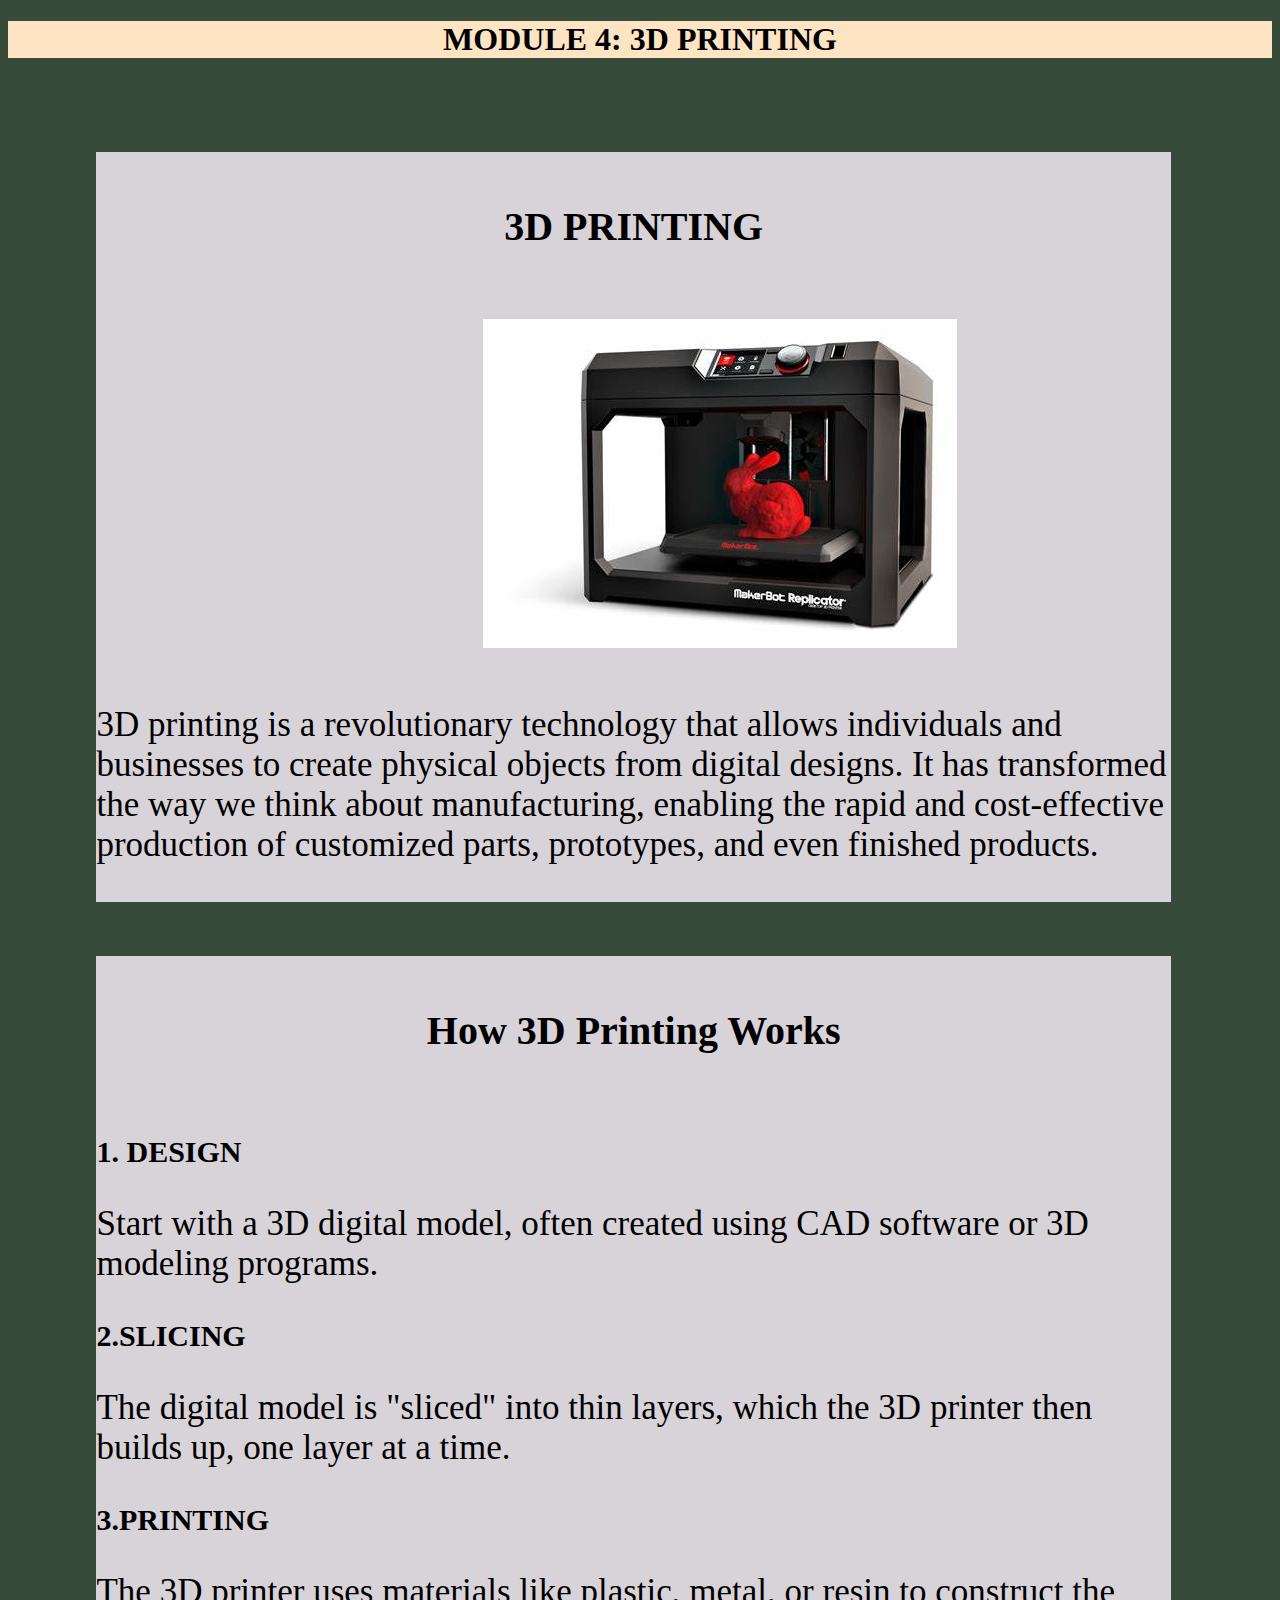
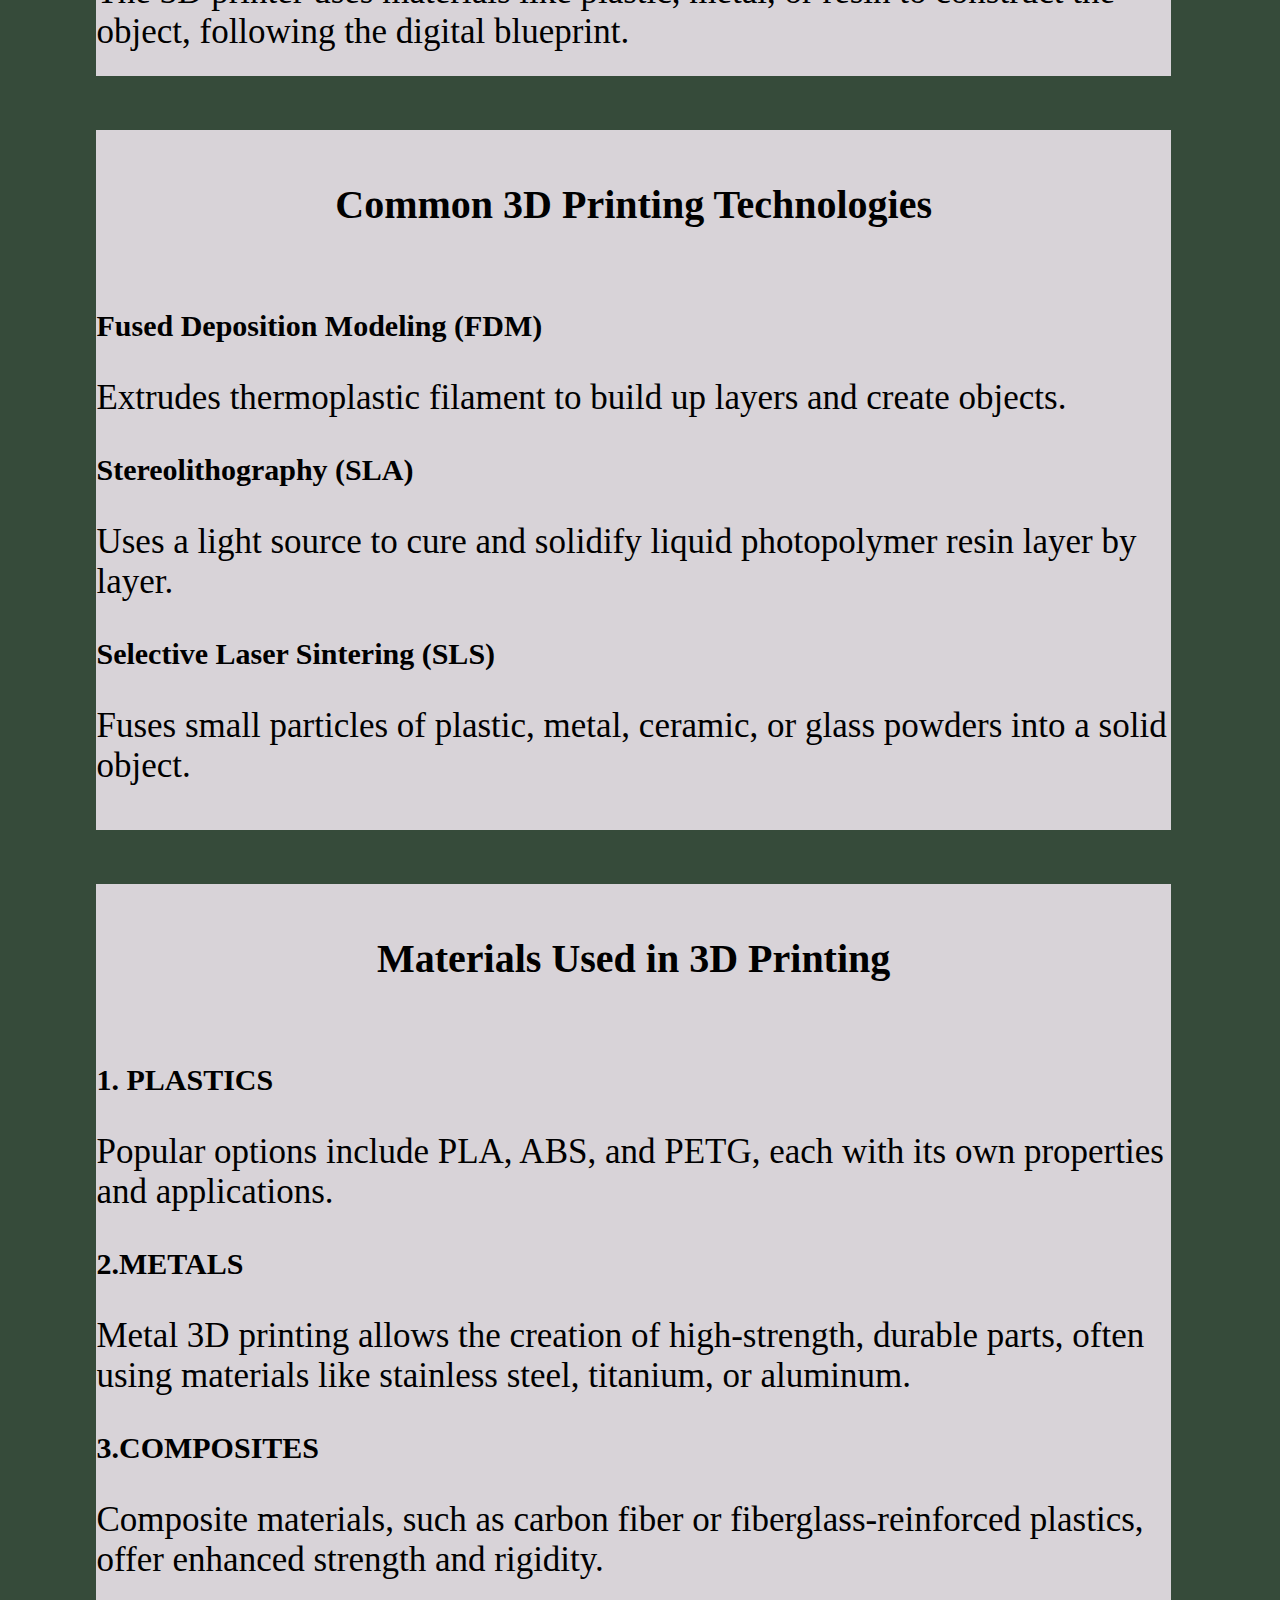
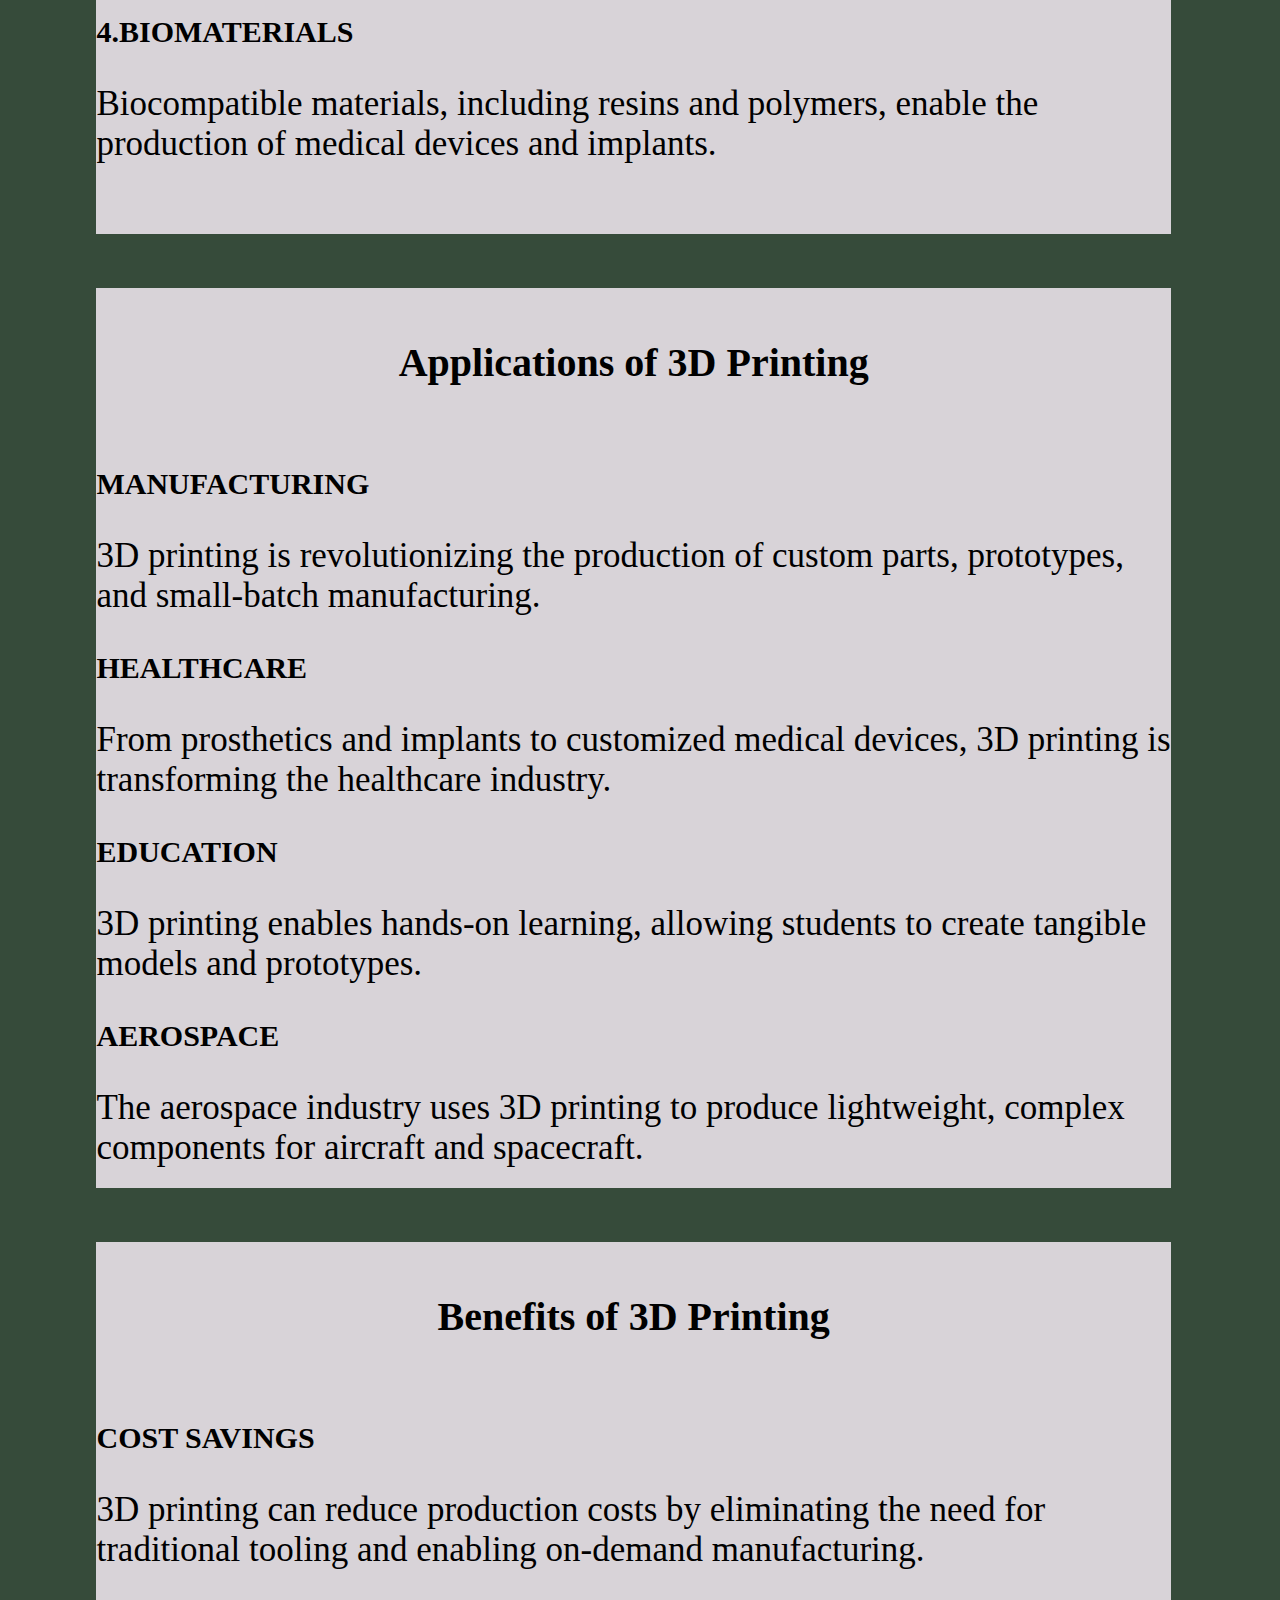
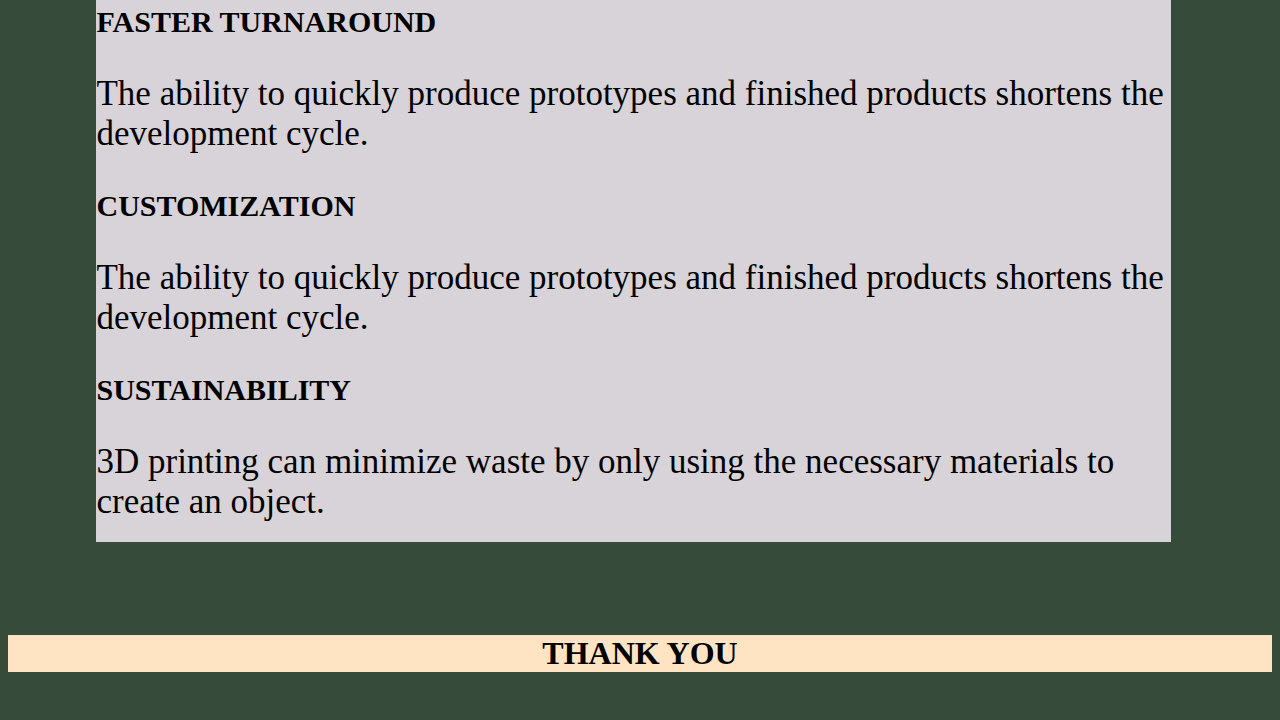
<file: Module 4 documentation/index.html>
<!DOCTYPE html>
<html lang="en">
<head>
    <meta charset="UTF-8">
    <meta name="viewport" content="width=device-width, initial-scale=1.0">
    <title>Module 4</title>
    <link rel="stylesheet" href="style.css">
</head>
<body>
    <h1> MODULE 4: 3D PRINTING</h1>
    <br><br><br><br>

  <div class="box">
    <br>
    <h2 style="text-align: center;"> 3D PRINTING</h2>
    <br><br>
    <img src="./3d printer.jpeg" alt="" class="img">
    <br><br>
    <p>3D printing is a revolutionary technology that allows individuals and businesses to create physical objects from digital designs.
       It has transformed the way we think about manufacturing, enabling the rapid and cost-effective production of customized parts, prototypes, and even finished products.

    </p>
    </div>
    <br><br><br>
    <div class="box1">
      <br>
    <h2 style="text-align: center;"> How 3D Printing Works</h2>
    <br>
    <h3 style="text-align:start ;"> 1. DESIGN</h3>
    <p>Start with a 3D digital model, often created using CAD software or 3D modeling programs.</p>
    
    <h3 style="text-align: start;">2.SLICING</h3>
    <p>The digital model is "sliced" into thin layers, which the 3D printer then builds up, one layer at a time.</p>

    <h3 style="text-align: start;">3.PRINTING</h3>
    <p>The 3D printer uses materials like plastic, metal, or resin to construct the object, following the digital blueprint.</p>
  </div>
    <br><br><br>
    <div class="box2">
      <br>
      <h2 style="text-align: center;">Common 3D Printing Technologies</h2>
      <br>
      <h3 style="text-align: start;">Fused Deposition Modeling (FDM)</h3>
      <p>Extrudes thermoplastic filament to build up layers and create objects.</p>
      <h3 style="text-align: start;">Stereolithography (SLA)</h3>
      <p>Uses a light source to cure and solidify liquid photopolymer resin layer by layer.</p>
      <h3 style="text-align: start;">Selective Laser Sintering (SLS)</h3>
      <p>Fuses small particles of plastic, metal, ceramic, or glass powders into a solid object.</p>
    </div>
    <br><br><br>

    <div class="box3">
      <br>
      <h2 style="text-align: center;">Materials Used in 3D Printing</h2>
      <br>
      <h3 style="text-align:start ;"> 1. PLASTICS</h3>
    <p>Popular options include PLA, ABS, and PETG, each with its own properties and applications.</p>
    
    <h3 style="text-align: start;">2.METALS</h3>
    <p>Metal 3D printing allows the creation of high-strength, durable parts, often using materials like stainless steel, titanium, or aluminum.</p>

    <h3 style="text-align: start;">3.COMPOSITES</h3>
    <p>Composite materials, such as carbon fiber or fiberglass-reinforced plastics, offer enhanced strength and rigidity.</p>

    <h3 style="text-align: start;">4.BIOMATERIALS</h3>
    <p>Biocompatible materials, including resins and polymers, enable the production of medical devices and implants.</p>


    </div>
    <br><br><br>
    <div class="box4">
      <br>
      <h2 style="text-align: center;">Applications of 3D Printing</h2>
      <br>
      <h3 style="text-align:start ;">MANUFACTURING</h3>
    <p>3D printing is revolutionizing the production of custom parts, prototypes, and small-batch manufacturing.</p>
    
    <h3 style="text-align: start;">HEALTHCARE</h3>
    <p>From prosthetics and implants to customized medical devices, 3D printing is transforming the healthcare industry.</p>

    <h3 style="text-align: start;">EDUCATION</h3>
    <p>3D printing enables hands-on learning, allowing students to create tangible models and prototypes.</p>

    <h3 style="text-align: start;">AEROSPACE</h3>
    <p>The aerospace industry uses 3D printing to produce lightweight, complex components for aircraft and spacecraft.</p>

    </div>
      <br><br><br>
      <div class="box5">
        <br>
        <h2 style="text-align: center;">Benefits of 3D Printing</h2>
      <br>
      <h3 style="text-align:start ;">COST SAVINGS</h3>
    <p>3D printing can reduce production costs by eliminating the need for traditional tooling and enabling on-demand manufacturing.</p>
    
    <h3 style="text-align: start;">FASTER TURNAROUND</h3>
    <p>The ability to quickly produce prototypes and finished products shortens the development cycle.</p>

    <h3 style="text-align: start;">CUSTOMIZATION</h3>
    <p>The ability to quickly produce prototypes and finished products shortens the development cycle.</p>

    <h3 style="text-align: start;">SUSTAINABILITY</h3>
    <p>3D printing can minimize waste by only using the necessary materials to create an object.</p>

      </div>
      <br><br><br><br>
      <h1>THANK YOU</h1>
      <br>
      
    
</body>
</html>
</file>
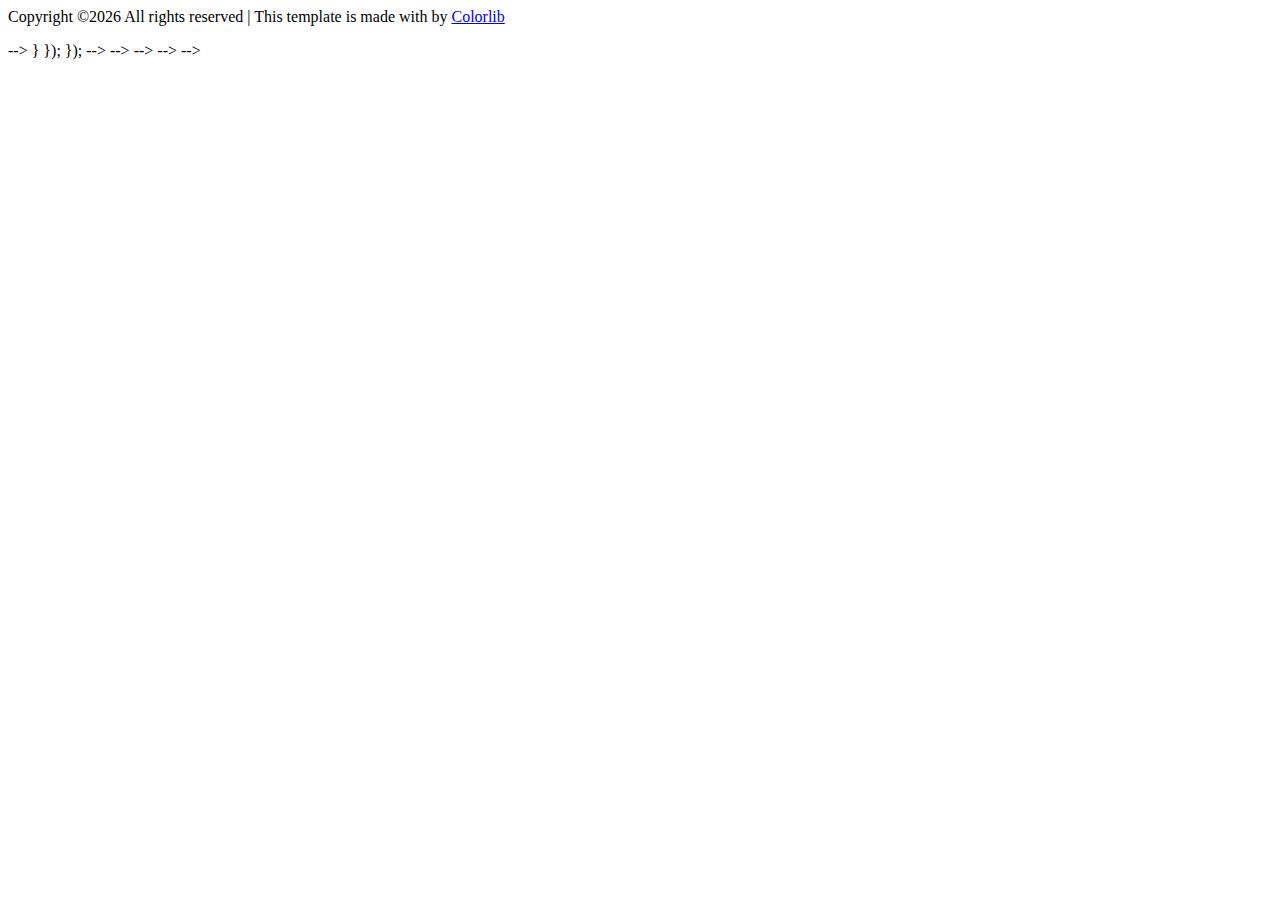
<file: blog.html>
<!-- <!doctype html>
<html class="no-js" lang="zxx">

<head>
    <meta charset="utf-8">
    <meta http-equiv="x-ua-compatible" content="ie=edge">
    <title>Jony</title>
    <meta name="description" content="">
    <meta name="viewport" content="width=device-width, initial-scale=1">

    <!-- <link rel="manifest" href="site.webmanifest"> -->
    <!-- <link rel="shortcut icon" type="image/x-icon" href="img/favicon.png">
    <!-- Place favicon.ico in the root directory -->

    <!-- CSS here -->
    <!-- <link rel="stylesheet" href="css/bootstrap.min.css">
    <link rel="stylesheet" href="css/owl.carousel.min.css">
    <link rel="stylesheet" href="css/magnific-popup.css">
    <link rel="stylesheet" href="css/font-awesome.min.css">
    <link rel="stylesheet" href="css/themify-icons.css">
    <link rel="stylesheet" href="css/nice-select.css">
    <link rel="stylesheet" href="css/flaticon.css">
    <link rel="stylesheet" href="css/gijgo.css">
    <link rel="stylesheet" href="css/animate.css">
    <link rel="stylesheet" href="css/slicknav.css">
    <link rel="stylesheet" href="css/style.css">
    <!-- <link rel="stylesheet" href="css/responsive.css"> -->
</head>

<body>
    <!--[if lte IE 9]>
            <p class="browserupgrade">You are using an <strong>outdated</strong> browser. Please <a href="https://browsehappy.com/">upgrade your browser</a> to improve your experience and security.</p>
        <![endif]-->

    <!-- header-start -->
    <header>
            <!-- <div class="header-area ">
                <div id="sticky-header" class="main-header-area">
                    <div class="container-fluid ">
                        <div class="header_bottom_border">
                            <div class="row align-items-center">
                                <div class="col-xl-3 col-lg-2">
                                    <div class="logo">
                                        <a href="index.html">
                                            <img src="img/logo.png" alt="">
                                        </a>
                                    </div>
                                </div>
                                <div class="col-xl-6 col-lg-7">
                                    <div class="main-menu  d-none d-lg-block">
                                        <nav>
                                            <ul id="navigation">
                                                <li><a href="index.html">home</a></li>
                                                <li><a href="Works.html">Works</a></li>
                                                <li><a href="Services.html">Services</a></li>
                                                <li><a href="#">pages <i class="ti-angle-down"></i></a>
                                                    <ul class="submenu">
                                                        <li><a href="works_details.html">work details</a></li>
                                                        <li><a href="elements.html">elements</a></li>
                                                    </ul>
                                                </li>
                                                <li><a href="about.html">about</a></li>
                                                <li><a href="#">blog <i class="ti-angle-down"></i></a>
                                                    <ul class="submenu">
                                                        <li><a href="blog.html">blog</a></li>
                                                        <li><a href="single-blog.html">single-blog</a></li>
                                                    </ul>
                                                </li>
                                                <li><a href="contact.html">Contact</a></li>
                                            </ul>
                                        </nav>
                                    </div>
                                </div>
                                <div class="col-xl-3 col-lg-3 d-none d-lg-block">
                                    <div class="Appointment">
                                        <div class="book_btn d-none d-lg-block">
                                            <a href="#">Let’s Talk</a>
                                        </div>
                                    </div>
                                </div>
                                <div class="col-12">
                                    <div class="mobile_menu d-block d-lg-none"></div>
                                </div>
                            </div>
                        </div>
    
                    </div>
                </div>
            </div>
        </header>
        <!-- header-end -->
    
             <!-- bradcam_area  -->
             <!-- <div class="bradcam_area bradcam_bg_1">
                    <div class="container">
                        <div class="row">
                            <div class="col-xl-12">
                                <div class="bradcam_text text-center">
                                    <h3>blog</h3>
                                </div>
                            </div>
                        </div>
                    </div> -->
                </div>
                <!--/ bradcam_area  -->


    <!--================Blog Area =================-->
    <!-- <section class="blog_area section-padding">
        <div class="container">
            <div class="row">
                <div class="col-lg-8 mb-5 mb-lg-0">
                    <div class="blog_left_sidebar">
                        <article class="blog_item">
                            <div class="blog_item_img">
                                <img class="card-img rounded-0" src="img/blog/single_blog_1.png" alt="">
                                <a href="#" class="blog_item_date">
                                    <h3>15</h3>
                                    <p>Jan</p>
                                </a>
                            </div>

                            <div class="blog_details"> -->
                                <!-- <a class="d-inline-block" href="single-blog.html">
                                    <h2>Google inks pact for new 35-storey office</h2>
                                </a>
                                <p>That dominion stars lights dominion divide years for fourth have don't stars is that
                                    he earth it first without heaven in place seed it second morning saying.</p>
                                <ul class="blog-info-link">
                                    <li><a href="#"><i class="fa fa-user"></i> Travel, Lifestyle</a></li>
                                    <li><a href="#"><i class="fa fa-comments"></i> 03 Comments</a></li>
                                </ul>
                            </div>
                        </article> -->

                        <!-- <article class="blog_item">
                            <div class="blog_item_img">
                                <img class="card-img rounded-0" src="img/blog/single_blog_2.png" alt="">
                                <a href="#" class="blog_item_date">
                                    <h3>15</h3>
                                    <p>Jan</p>
                                </a>
                            </div> -->

                            <!-- <div class="blog_details">
                                <a class="d-inline-block" href="single-blog.html">
                                    <h2>Google inks pact for new 35-storey office</h2>
                                </a>
                                <p>That dominion stars lights dominion divide years for fourth have don't stars is that
                                    he earth it first without heaven in place seed it second morning saying.</p>
                                <ul class="blog-info-link">
                                    <li><a href="#"><i class="fa fa-user"></i> Travel, Lifestyle</a></li>
                                    <li><a href="#"><i class="fa fa-comments"></i> 03 Comments</a></li>
                                </ul>
                            </div>
                        </article>

                        <article class="blog_item"> -->
                            <!-- <div class="blog_item_img">
                                <img class="card-img rounded-0" src="img/blog/single_blog_3.png" alt="">
                                <a href="#" class="blog_item_date">
                                    <h3>15</h3>
                                    <p>Jan</p>
                                </a>
                            </div> -->

                            <!-- <div class="blog_details">
                                <a class="d-inline-block" href="single-blog.html">
                                    <h2>Google inks pact for new 35-storey office</h2>
                                </a>
                                <p>That dominion stars lights dominion divide years for fourth have don't stars is that
                                    he earth it first without heaven in place seed it second morning saying.</p>
                                <ul class="blog-info-link">
                                    <li><a href="#"><i class="fa fa-user"></i> Travel, Lifestyle</a></li>
                                    <li><a href="#"><i class="fa fa-comments"></i> 03 Comments</a></li>
                                </ul>
                            </div>
                        </article> -->

                        <!-- <article class="blog_item">
                            <div class="blog_item_img">
                                <img class="card-img rounded-0" src="img/blog/single_blog_4.png" alt="">
                                <a href="#" class="blog_item_date">
                                    <h3>15</h3>
                                    <p>Jan</p>
                                </a>
                            </div> -->

                            <!-- <div class="blog_details">
                                <a class="d-inline-block" href="single-blog.html">
                                    <h2>Google inks pact for new 35-storey office</h2>
                                </a>
                                <p>That dominion stars lights dominion divide years for fourth have don't stars is that
                                    he earth it first without heaven in place seed it second morning saying.</p>
                                <ul class="blog-info-link">
                                    <li><a href="#"><i class="fa fa-user"></i> Travel, Lifestyle</a></li>
                                    <li><a href="#"><i class="fa fa-comments"></i> 03 Comments</a></li>
                                </ul>
                            </div>
                        </article>

                        <article class="blog_item">
                            <div class="blog_item_img">
                                <img class="card-img rounded-0" src="img/blog/single_blog_5.png" alt="">
                                <a href="#" class="blog_item_date">
                                    <h3>15</h3>
                                    <p>Jan</p>
                                </a> -->
                            </div>

                            <!-- <div class="blog_details">
                                <a class="d-inline-block" href="single-blog.html">
                                    <h2>Google inks pact for new 35-storey office</h2>
                                </a>
                                <p>That dominion stars lights dominion divide years for fourth have don't stars is that
                                    he earth it first without heaven in place seed it second morning saying.</p>
                                <ul class="blog-info-link">
                                    <li><a href="#"><i class="fa fa-user"></i> Travel, Lifestyle</a></li>
                                    <li><a href="#"><i class="fa fa-comments"></i> 03 Comments</a></li>
                                </ul>
                            </div>
                        </article>

                        <nav class="blog-pagination justify-content-center d-flex">
                            <ul class="pagination">
                                <li class="page-item">
                                    <a href="#" class="page-link" aria-label="Previous">
                                        <i class="ti-angle-left"></i>
                                    </a>
                                </li>
                                <li class="page-item">
                                    <a href="#" class="page-link">1</a>
                                </li>
                                <li class="page-item active">
                                    <a href="#" class="page-link">2</a>
                                </li>
                                <li class="page-item">
                                    <a href="#" class="page-link" aria-label="Next">
                                        <i class="ti-angle-right"></i>
                                    </a>
                                </li>
                            </ul>
                        </nav>
                    </div>
                </div>
                <div class="col-lg-4">
                    <div class="blog_right_sidebar">
                        <aside class="single_sidebar_widget search_widget">
                            <form action="#">
                                <div class="form-group">
                                    <div class="input-group mb-3">
                                        <input type="text" class="form-control" placeholder='Search Keyword'
                                            onfocus="this.placeholder = ''"
                                            onblur="this.placeholder = 'Search Keyword'">
                                        <div class="input-group-append">
                                            <button class="btn" type="button"><i class="ti-search"></i></button>
                                        </div>
                                    </div>
                                </div>
                                <button class="button rounded-0 primary-bg text-white w-100 btn_1 boxed-btn"
                                    type="submit">Search</button>
                            </form>
                        </aside>

                        <aside class="single_sidebar_widget post_category_widget">
                            <h4 class="widget_title">Category</h4>
                            <ul class="list cat-list">
                                <li>
                                    <a href="#" class="d-flex">
                                        <p>Resaurant food</p>
                                        <p>(37)</p>
                                    </a>
                                </li>
                                <li>
                                    <a href="#" class="d-flex">
                                        <p>Travel news</p>
                                        <p>(10)</p>
                                    </a>
                                </li>
                                <li>
                                    <a href="#" class="d-flex">
                                        <p>Modern technology</p>
                                        <p>(03)</p>
                                    </a>
                                </li>
                                <li>
                                    <a href="#" class="d-flex">
                                        <p>Product</p>
                                        <p>(11)</p>
                                    </a>
                                </li>
                                <li>
                                    <a href="#" class="d-flex">
                                        <p>Inspiration</p>
                                        <p>21</p>
                                    </a>
                                </li>
                                <li>
                                    <a href="#" class="d-flex">
                                        <p>Health Care (21)</p>
                                        <p>09</p>
                                    </a>
                                </li>
                            </ul>
                        </aside>

                        <aside class="single_sidebar_widget popular_post_widget">
                            <h3 class="widget_title">Recent Post</h3>
                            <div class="media post_item">
                                <img src="img/post/post_1.png" alt="post">
                                <div class="media-body">
                                    <a href="single-blog.html">
                                        <h3>From life was you fish...</h3>
                                    </a>
                                    <p>January 12, 2019</p>
                                </div>
                            </div>
                            <div class="media post_item">
                                <img src="img/post/post_2.png" alt="post">
                                <div class="media-body">
                                    <a href="single-blog.html">
                                        <h3>The Amazing Hubble</h3>
                                    </a>
                                    <p>02 Hours ago</p>
                                </div>
                            </div> -->
                            <!-- <div class="media post_item">
                                <img src="img/post/post_3.png" alt="post">
                                <div class="media-body">
                                    <a href="single-blog.html">
                                        <h3>Astronomy Or Astrology</h3>
                                    </a>
                                    <p>03 Hours ago</p>
                                </div>
                            </div>
                            <div class="media post_item">
                                <img src="img/post/post_4.png" alt="post">
                                <div class="media-body">
                                    <a href="single-blog.html">
                                        <h3>Asteroids telescope</h3>
                                    </a>
                                    <p>01 Hours ago</p>
                                </div>
                            </div>
                        </aside>
                        <aside class="single_sidebar_widget tag_cloud_widget">
                            <h4 class="widget_title">Tag Clouds</h4>
                            <ul class="list">
                                <li>
                                    <a href="#">project</a>
                                </li>
                                <li>
                                    <a href="#">love</a>
                                </li>
                                <li>
                                    <a href="#">technology</a>
                                </li>
                                <li>
                                    <a href="#">travel</a>
                                </li>
                                <li>
                                    <a href="#">restaurant</a>
                                </li>
                                <li>
                                    <a href="#">life style</a>
                                </li>
                                <li>
                                    <a href="#">design</a>
                                </li>
                                <li>
                                    <a href="#">illustration</a> -->
                                <!-- </li>
                            </ul>
                        </aside>


                        <aside class="single_sidebar_widget instagram_feeds">
                            <h4 class="widget_title">Instagram Feeds</h4>
                            <ul class="instagram_row flex-wrap">
                                <li>
                                    <a href="#">
                                        <img class="img-fluid" src="img/post/post_5.png" alt="">
                                    </a>
                                </li>
                                <li>
                                    <a href="#">
                                        <img class="img-fluid" src="img/post/post_6.png" alt="">
                                    </a>
                                </li>
                                <li>
                                    <a href="#">
                                        <img class="img-fluid" src="img/post/post_7.png" alt="">
                                    </a>
                                </li>
                                <li>
                                    <a href="#">
                                        <img class="img-fluid" src="img/post/post_8.png" alt="">
                                    </a>
                                </li>
                                <li>
                                    <a href="#">
                                        <img class="img-fluid" src="img/post/post_9.png" alt="">
                                    </a>
                                </li>
                                <li>
                                    <a href="#">
                                        <img class="img-fluid" src="img/post/post_10.png" alt="">
                                    </a>
                                </li>
                            </ul>
                        </aside>


                        <aside class="single_sidebar_widget newsletter_widget">
                            <h4 class="widget_title">Newsletter</h4>

                            <form action="#">
                                <div class="form-group">
                                    <input type="email" class="form-control" onfocus="this.placeholder = ''"
                                        onblur="this.placeholder = 'Enter email'" placeholder='Enter email' required>
                                </div>
                                <button class="button rounded-0 primary-bg text-white w-100 btn_1 boxed-btn"
                                    type="submit">Subscribe</button>
                            </form>
                        </aside>
                    </div>
                </div>
            </div>
        </div>
    </section>
    <!--================Blog Area =================-->

    <!-- footer start -->
    <!-- <footer class="footer">
            <div class="footer_top">
                <div class="container">
                    <div class="row">
                        <div class="col-lg-8">
                            <div class="lets_talk">
                                <h3>Do you have any Project? <a href="#">Let’s Talk</a> </h3>
                                <p>Sed eleifend sed nibh nec fringilla. Donec eu cursus sem, vitae tristique ante. Cras pretium rutrum egestas. Integer ultrices libero sed justo vehicula, eget tincidunt tortor tempus.</p>
                            </div>
                        </div>
                    </div>
                    <div class="row">
                        <div class="col-md-3">
                            <div class="single_links d-flex justify-content-between align-items-center">
                                <span>Behance</span>
                                <a href="#"> <i class="fa fa-behance"></i> </a>
                            </div>
                        </div>
                        <div class="col-md-3">
                            <div class="single_links d-flex justify-content-between align-items-center">
                                <span>Dribbble</span>
                                <a href="#"> <i class="fa fa-dribbble"></i> </a> -->
                            </div>
                        <!-- </div>
                        <div class="col-md-3">
                            <div class="single_links d-flex justify-content-between align-items-center">
                                <span>Medium</span>
                                <a href="#"> <i class="fa fa-medium"></i> </a>
                            </div>
                        </div>
                        <div class="col-md-3">
                            <div class="single_links d-flex justify-content-between align-items-center">
                                <span>Linkedin</span>
                                <a href="#"> <i class="fa fa-linkedin"></i> </a>
                            </div>
                        </div>
                    </div>
                </div>
            </div>
            <div class="copy-right_text">
                <div class="container">
                    <div class="footer_border"></div>
                    <div class="row">
                        <div class="col-xl-12">
                            <p class="copy_right text-center">
                                <!-- Link back to Colorlib can't be removed. Template is licensed under CC BY 3.0. -->
Copyright &copy;<script>document.write(new Date().getFullYear());</script> All rights reserved | This template is made with <i class="fa fa-heart-o" aria-hidden="true"></i> by <a href="https://colorlib.com" target="_blank">Colorlib</a>
<!-- Link back to Colorlib can't be removed. Template is licensed under CC BY 3.0. -->
                            </p> -->
                        </div>
                    </div>
                </div>
            </div>
        </footer>
        <!--/ footer end  -->


    <!-- JS here -->
    <!-- <script src="js/vendor/modernizr-3.5.0.min.js"></script>
    <script src="js/vendor/jquery-1.12.4.min.js"></script>
    <script src="js/popper.min.js"></script>
    <script src="js/bootstrap.min.js"></script>
    <script src="js/owl.carousel.min.js"></script>
    <script src="js/isotope.pkgd.min.js"></script>
    <script src="js/ajax-form.js"></script>
    <script src="js/waypoints.min.js"></script>
    <script src="js/jquery.counterup.min.js"></script>
    <script src="js/imagesloaded.pkgd.min.js"></script>
    <script src="js/scrollIt.js"></script>
    <script src="js/jquery.scrollUp.min.js"></script>
    <script src="js/wow.min.js"></script>
    <script src="js/nice-select.min.js"></script>
    <script src="js/jquery.slicknav.min.js"></script>
    <script src="js/jquery.magnific-popup.min.js"></script>
    <script src="js/plugins.js"></script> -->
    <script src="js/gijgo.min.js"></script>

    <!--contact js-->
    <!-- <script src="js/contact.js"></script>
    <script src="js/jquery.ajaxchimp.min.js"></script>
    <script src="js/jquery.form.js"></script>
    <script src="js/jquery.validate.min.js"></script>
    <script src="js/mail-script.js"></script> -->

    <!-- <script src="js/main.js"></script>
    <script>
        $('#datepicker').datepicker({
            iconsLibrary: 'fontawesome',
            icons: {
             rightIcon: '<span class="fa fa-caret-down"></span>' -->
         }
        });
        <!-- $('#datepicker2').datepicker({
            iconsLibrary: 'fontawesome',
            icons: {
             rightIcon: '<span class="fa fa-caret-down"></span>'
         } -->

        }); -->
    </script>
</body>
</html> --> --> --> -->
</file>
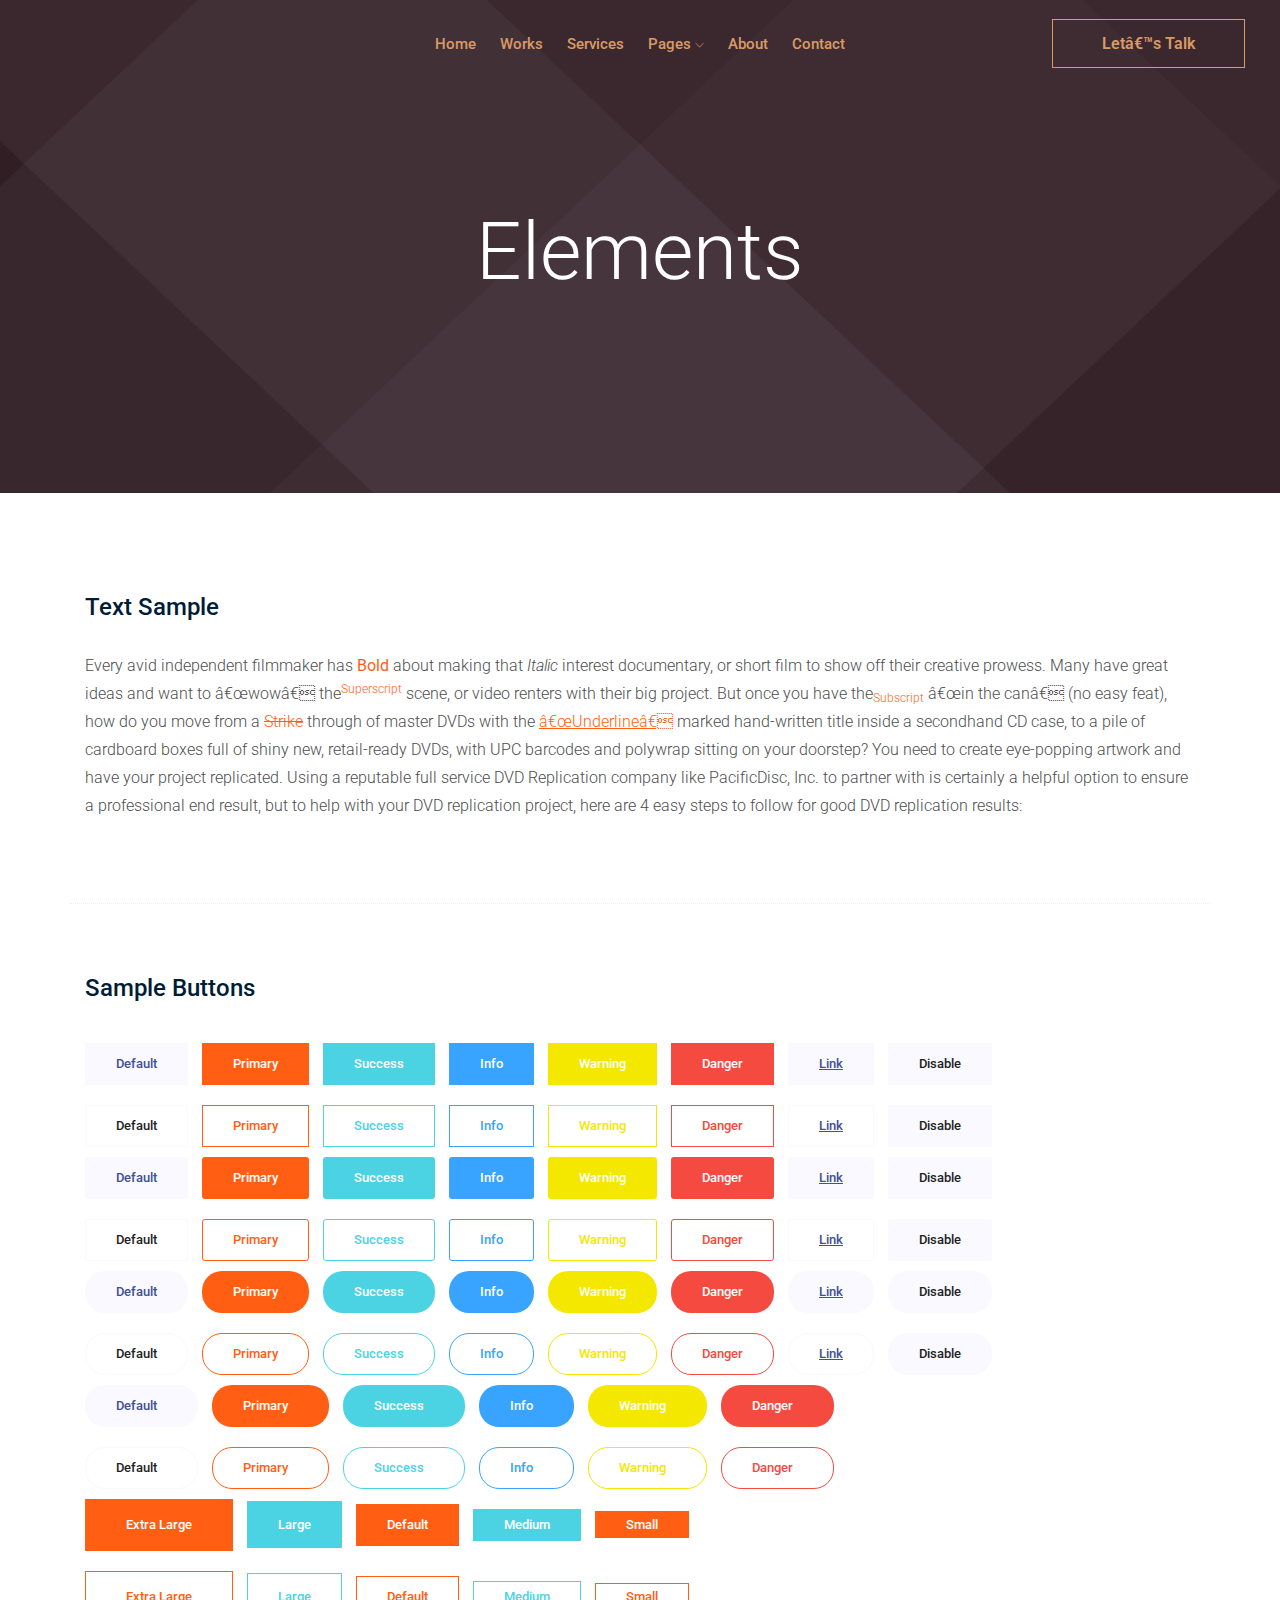
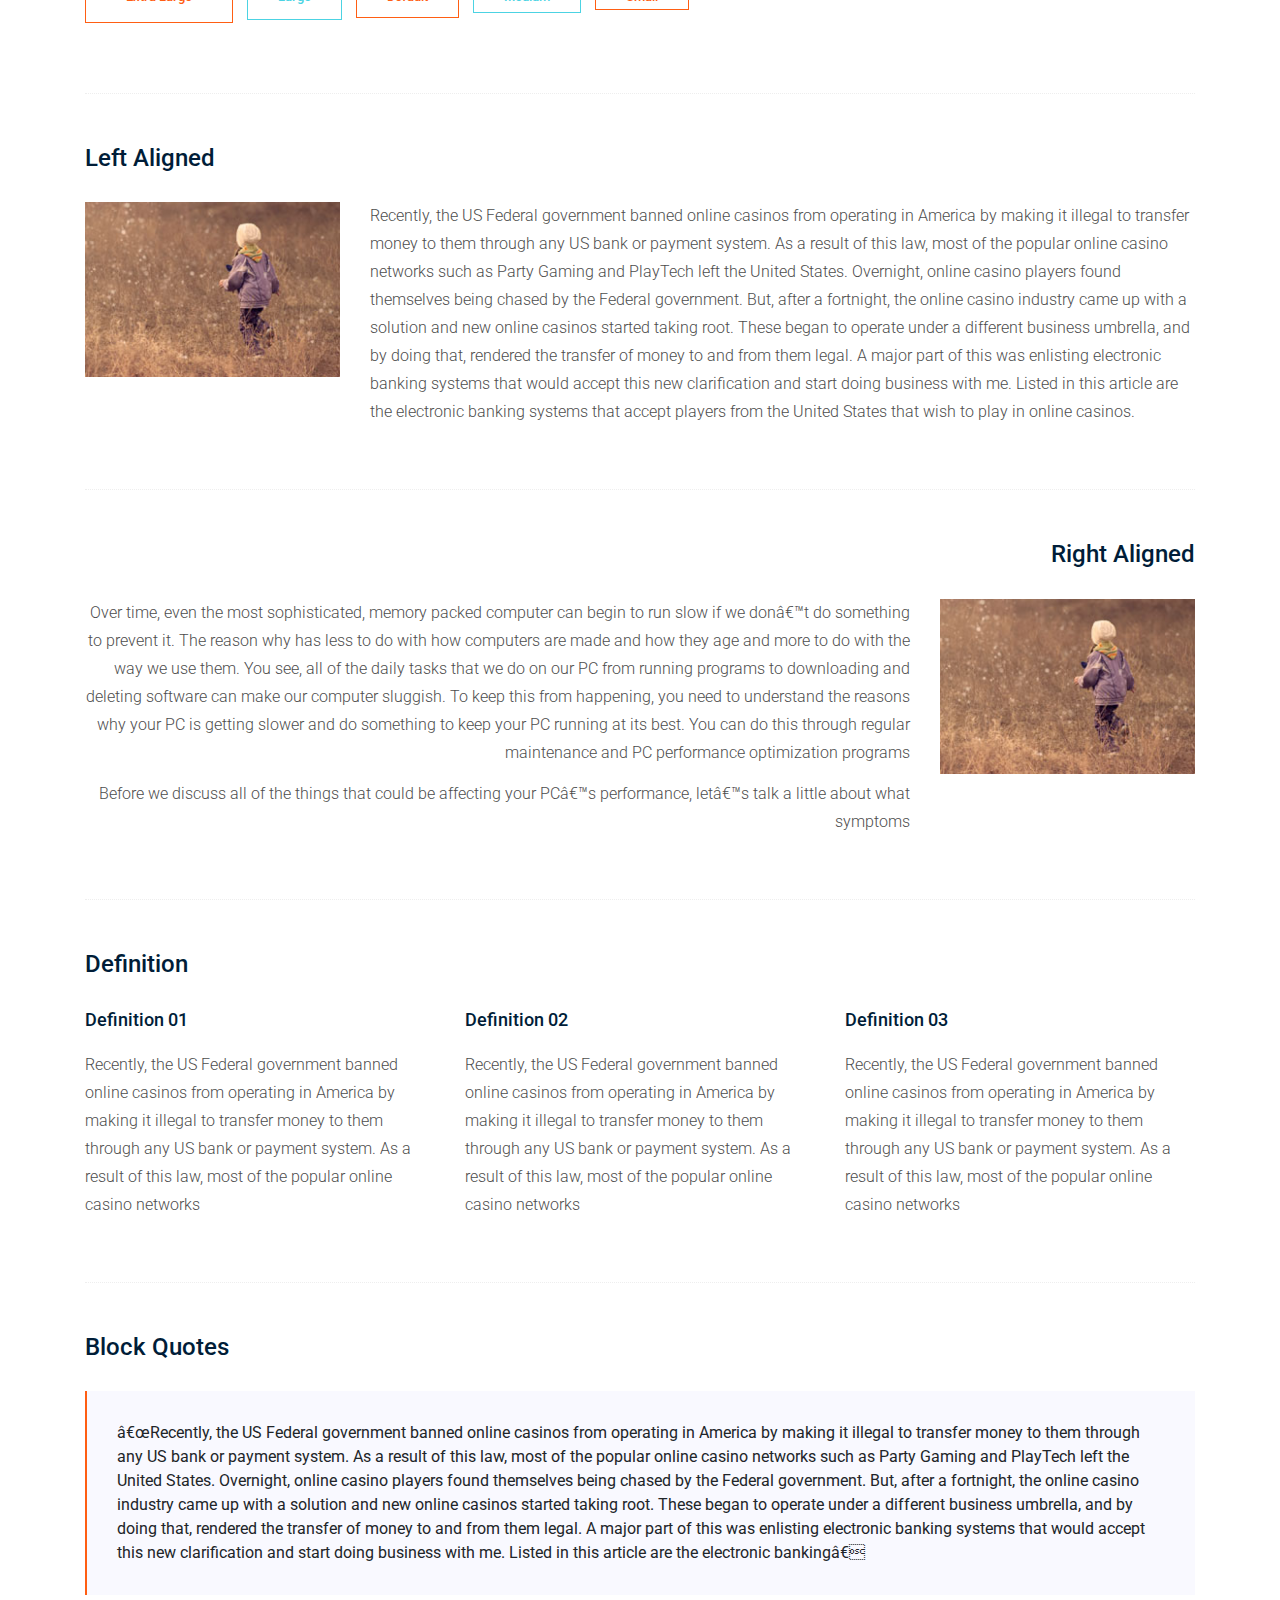
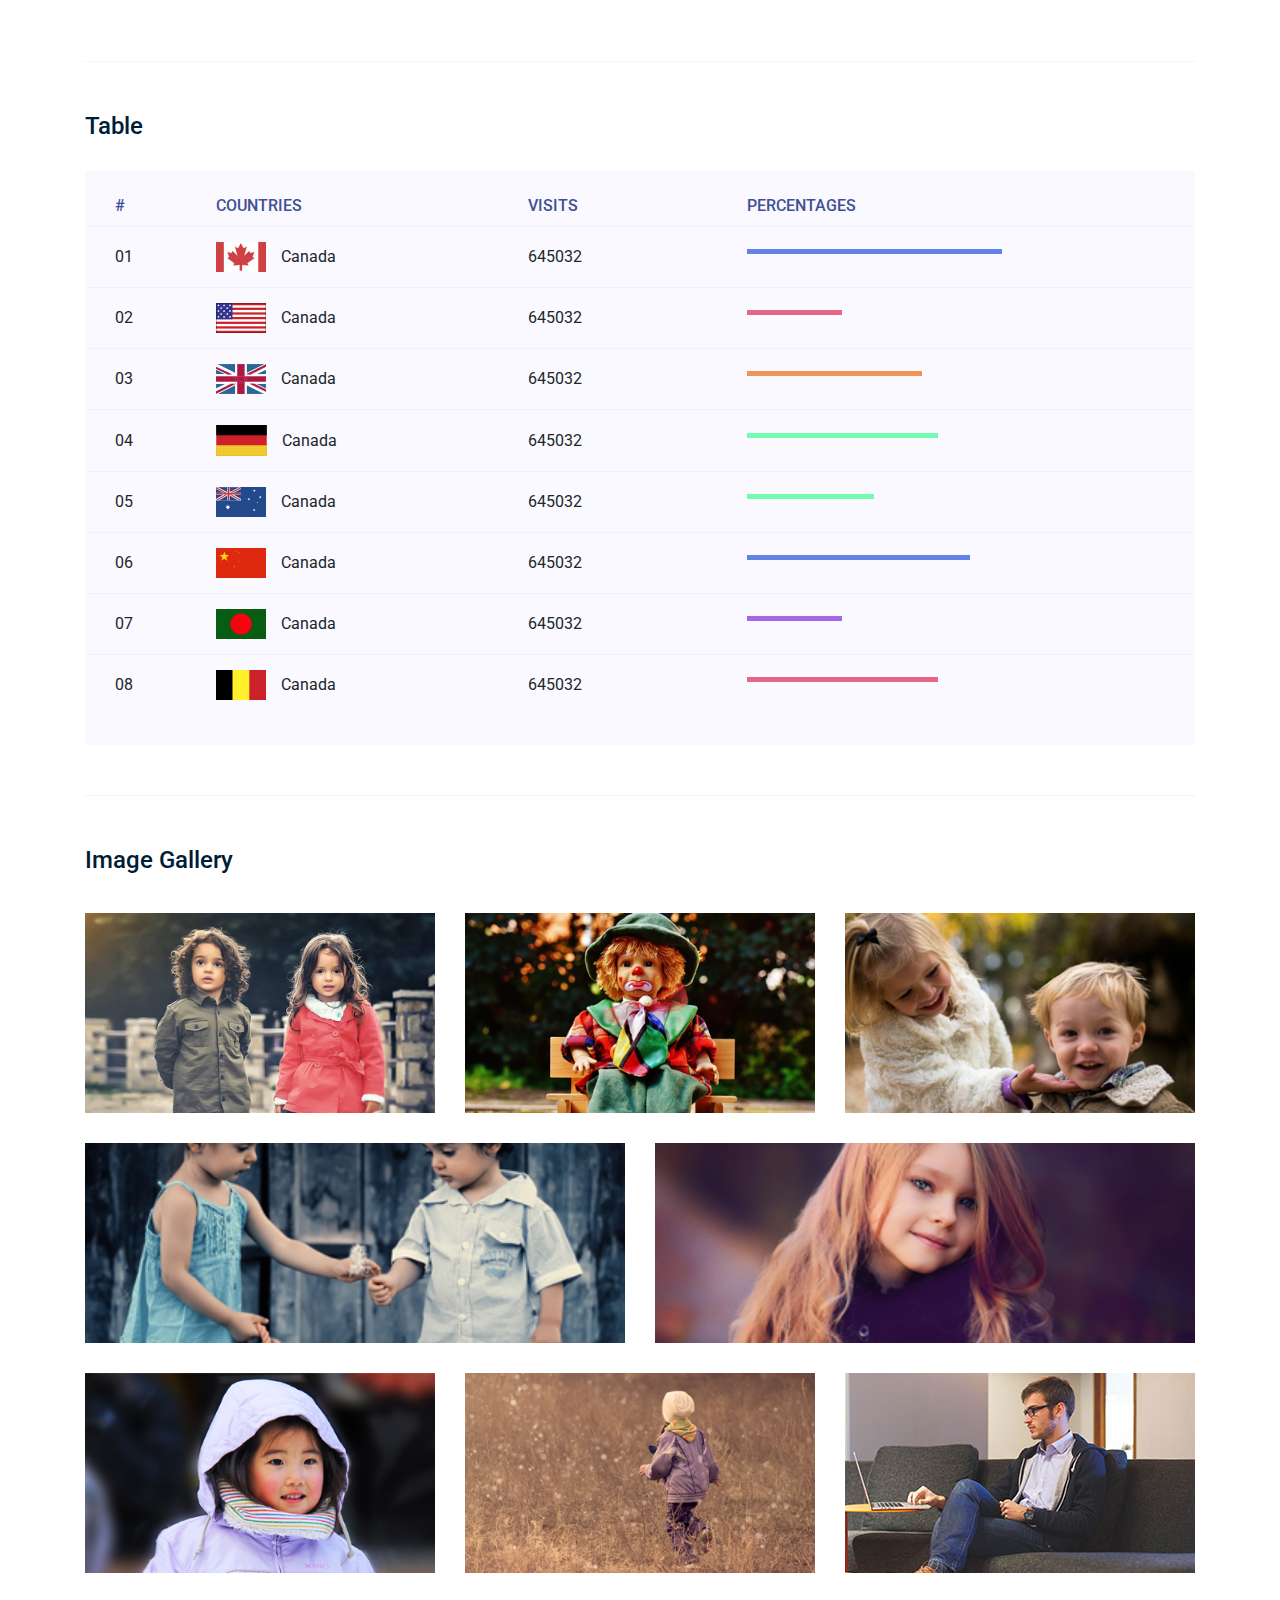
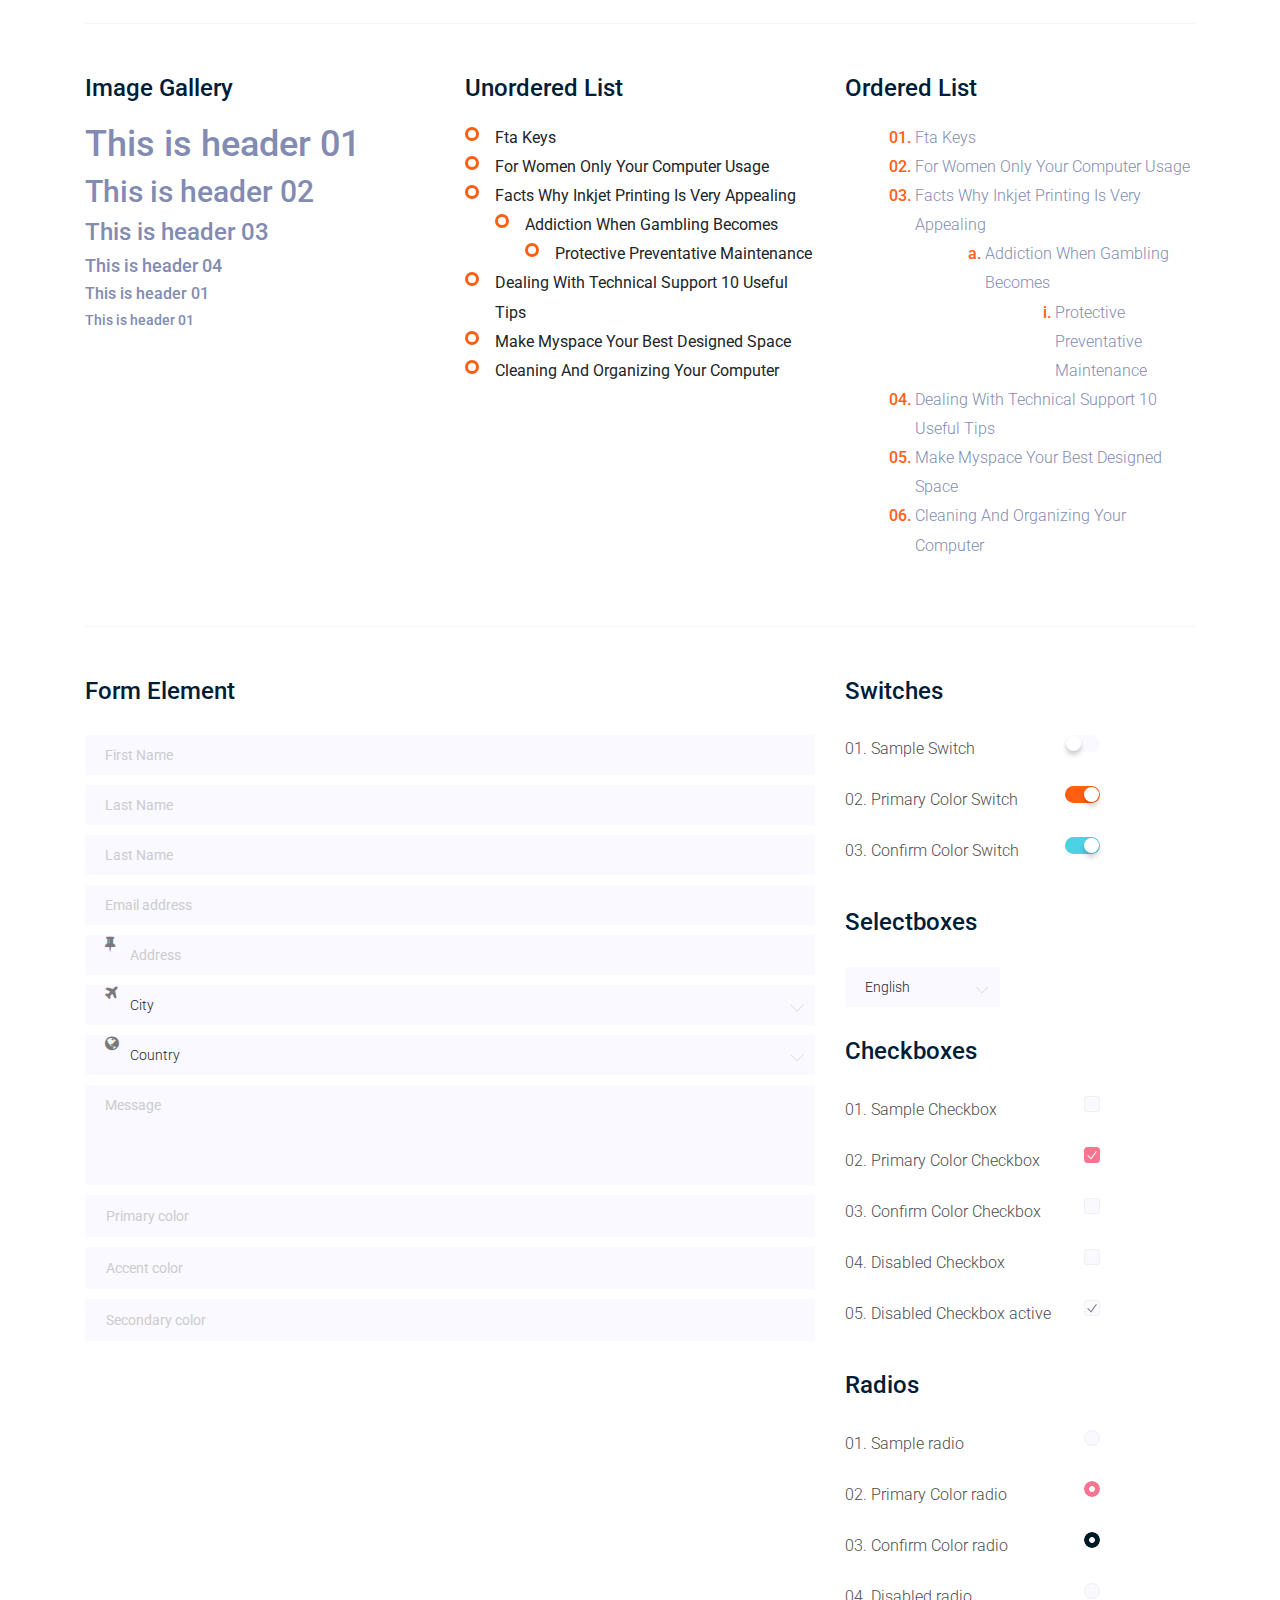
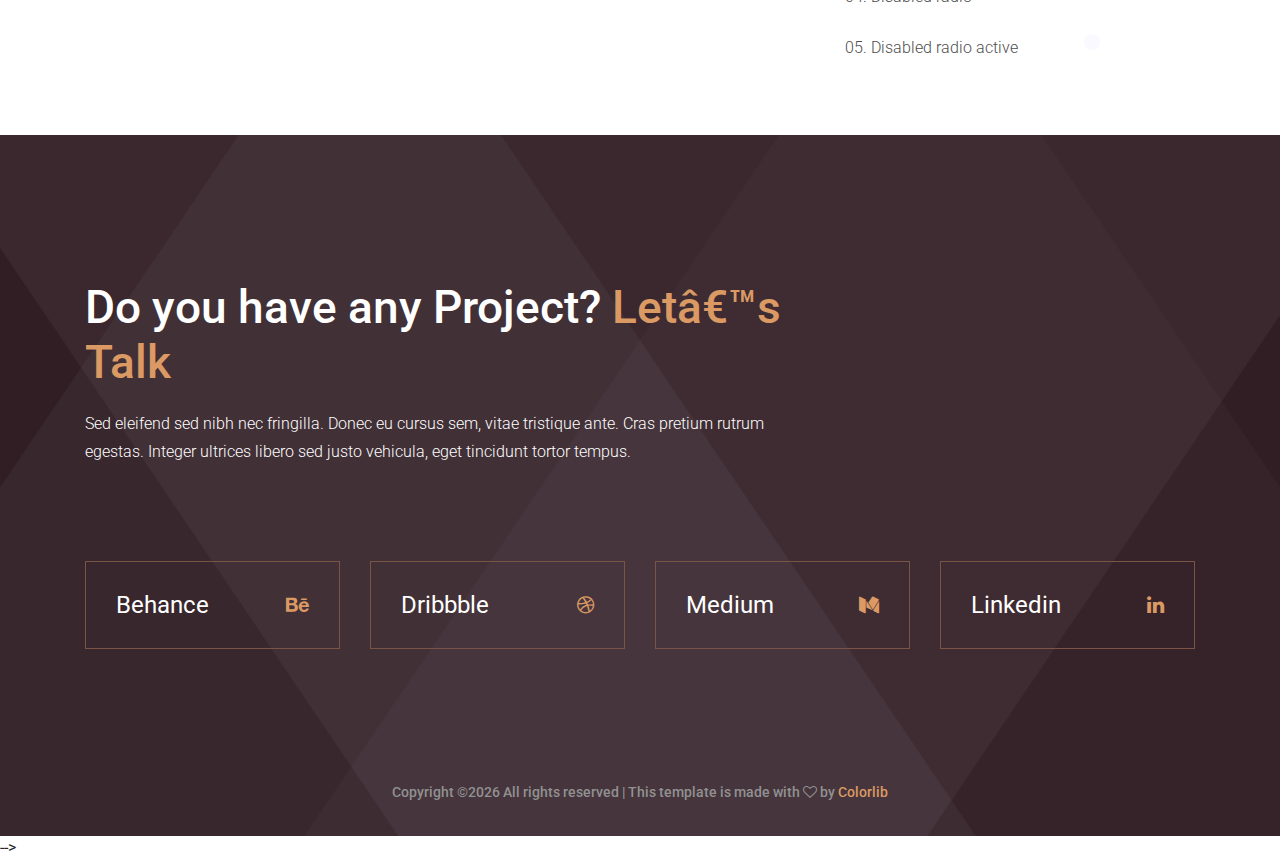
<file: elements.html>
<!-- <!doctype html>
<html class="no-js" lang="zxx">

<head>
	<meta charset="utf-8">
	<meta http-equiv="x-ua-compatible" content="ie=edge">
	<title>Jony</title>
	<meta name="description" content="">
	<meta name="viewport" content="width=device-width, initial-scale=1">

	<!-- <link rel="manifest" href="site.webmanifest"> -->
	<link rel="shortcut icon" type="image/x-icon" href="img/favicon.png">
	<!-- Place favicon.ico in the root directory -->

	<!-- CSS here -->
	<link rel="stylesheet" href="css/bootstrap.min.css">
	<link rel="stylesheet" href="css/owl.carousel.min.css">
	<link rel="stylesheet" href="css/magnific-popup.css">
	<link rel="stylesheet" href="css/font-awesome.min.css">
	<link rel="stylesheet" href="css/themify-icons.css">
	<link rel="stylesheet" href="css/nice-select.css">
	<link rel="stylesheet" href="css/flaticon.css">
	<link rel="stylesheet" href="css/gijgo.css">
	<link rel="stylesheet" href="css/animate.css">
	<link rel="stylesheet" href="css/slicknav.css">
	<link rel="stylesheet" href="css/style.css">
	<!-- <link rel="stylesheet" href="css/responsive.css"> -->
</head>

<body>
	<!--[if lte IE 9]>
            <p class="browserupgrade">You are using an <strong>outdated</strong> browser. Please <a href="https://browsehappy.com/">upgrade your browser</a> to improve your experience and security.</p>
        <![endif]-->

    <!-- header-start -->
    <header>
            <div class="header-area ">
                <div id="sticky-header" class="main-header-area">
                    <div class="container-fluid ">
                        <div class="header_bottom_border">
                            <div class="row align-items-center">
                                <div class="col-xl-3 col-lg-2">
                                    <div class="logo">
                                        <a href="index.html">
                                            
                                        </a>
                                    </div>
                                </div>
                                <div class="col-xl-6 col-lg-7">
                                    <div class="main-menu  d-none d-lg-block">
                                        <nav>
                                            <ul id="navigation">
                                                <li><a href="index.html">home</a></li>
                                                <li><a href="Works.html">Works</a></li>
                                                <li><a href="Services.html">Services</a></li>
                                                <li><a href="#">pages <i class="ti-angle-down"></i></a>
                                                    <ul class="submenu">
														<li><a href="works_details.html">work details</a></li>
                                                        <li><a href="elements.html">elements</a></li>
                                                    </ul>
                                                </li>
                                                <li><a href="about.html">about</a></li>
                                                <!-- <li><a href="#">blog <i class="ti-angle-down"></i></a>
                                                    <ul class="submenu">
                                                        <li><a href="blog.html">blog</a></li>
                                                        <li><a href="single-blog.html">single-blog</a></li>
                                                    </ul> -->
                                                <!-- </li> -->
                                                <li><a href="contact.html">Contact</a></li>
                                            </ul>
                                        </nav>
                                    </div>
                                </div>
                                <div class="col-xl-3 col-lg-3 d-none d-lg-block">
                                    <div class="Appointment">
                                        <div class="book_btn d-none d-lg-block">
                                            <a href="#">Let’s Talk</a>
                                        </div>
                                    </div>
                                </div>
                                <div class="col-12">
                                    <div class="mobile_menu d-block d-lg-none"></div>
                                </div>
                            </div>
                        </div>
    
                    </div>
                </div>
            </div>
        </header>
        <!-- header-end -->
    
		<!-- bradcam_area  -->
		<div class="bradcam_area bradcam_bg_1">
			<div class="container">
				<div class="row">
					<div class="col-xl-12">
						<div class="bradcam_text text-center">
							<h3>elements</h3>
						</div>
					</div>
				</div>
			</div>
		</div>
		<!--/ bradcam_area  -->

	<!-- Start Sample Area -->
	<section class="sample-text-area">
		<div class="container box_1170">
			<h3 class="text-heading">Text Sample</h3>
			<p class="sample-text">
				Every avid independent filmmaker has <b>Bold</b> about making that <i>Italic</i> interest documentary,
				or short
				film to show off their creative prowess. Many have great ideas and want to “wow”
				the<sup>Superscript</sup> scene,
				or video renters with their big project. But once you have the<sub>Subscript</sub> “in the can” (no easy
				feat), how
				do you move from a <del>Strike</del> through of master DVDs with the <u>“Underline”</u> marked
				hand-written title
				inside a secondhand CD case, to a pile of cardboard boxes full of shiny new, retail-ready DVDs, with UPC
				barcodes
				and polywrap sitting on your doorstep? You need to create eye-popping artwork and have your project
				replicated.
				Using a reputable full service DVD Replication company like PacificDisc, Inc. to partner with is
				certainly a
				helpful option to ensure a professional end result, but to help with your DVD replication project, here
				are 4 easy
				steps to follow for good DVD replication results:

			</p>
		</div>
	</section>
	<!-- End Sample Area -->

	<!-- Start Button -->
	<section class="button-area">
		<div class="container box_1170 border-top-generic">
			<h3 class="text-heading">Sample Buttons</h3>
			<div class="button-group-area">
				<a href="#" class="genric-btn default">Default</a>
				<a href="#" class="genric-btn primary">Primary</a>
				<a href="#" class="genric-btn success">Success</a>
				<a href="#" class="genric-btn info">Info</a>
				<a href="#" class="genric-btn warning">Warning</a>
				<a href="#" class="genric-btn danger">Danger</a>
				<a href="#" class="genric-btn link">Link</a>
				<a href="#" class="genric-btn disable">Disable</a>
			</div>
			<div class="button-group-area mt-10">
				<a href="#" class="genric-btn default-border">Default</a>
				<a href="#" class="genric-btn primary-border">Primary</a>
				<a href="#" class="genric-btn success-border">Success</a>
				<a href="#" class="genric-btn info-border">Info</a>
				<a href="#" class="genric-btn warning-border">Warning</a>
				<a href="#" class="genric-btn danger-border">Danger</a>
				<a href="#" class="genric-btn link-border">Link</a>
				<a href="#" class="genric-btn disable">Disable</a>
			</div>
			<div class="button-group-area mt-40">
				<a href="#" class="genric-btn default radius">Default</a>
				<a href="#" class="genric-btn primary radius">Primary</a>
				<a href="#" class="genric-btn success radius">Success</a>
				<a href="#" class="genric-btn info radius">Info</a>
				<a href="#" class="genric-btn warning radius">Warning</a>
				<a href="#" class="genric-btn danger radius">Danger</a>
				<a href="#" class="genric-btn link radius">Link</a>
				<a href="#" class="genric-btn disable radius">Disable</a>
			</div>
			<div class="button-group-area mt-10">
				<a href="#" class="genric-btn default-border radius">Default</a>
				<a href="#" class="genric-btn primary-border radius">Primary</a>
				<a href="#" class="genric-btn success-border radius">Success</a>
				<a href="#" class="genric-btn info-border radius">Info</a>
				<a href="#" class="genric-btn warning-border radius">Warning</a>
				<a href="#" class="genric-btn danger-border radius">Danger</a>
				<a href="#" class="genric-btn link-border radius">Link</a>
				<a href="#" class="genric-btn disable radius">Disable</a>
			</div>
			<div class="button-group-area mt-40">
				<a href="#" class="genric-btn default circle">Default</a>
				<a href="#" class="genric-btn primary circle">Primary</a>
				<a href="#" class="genric-btn success circle">Success</a>
				<a href="#" class="genric-btn info circle">Info</a>
				<a href="#" class="genric-btn warning circle">Warning</a>
				<a href="#" class="genric-btn danger circle">Danger</a>
				<a href="#" class="genric-btn link circle">Link</a>
				<a href="#" class="genric-btn disable circle">Disable</a>
			</div>
			<div class="button-group-area mt-10">
				<a href="#" class="genric-btn default-border circle">Default</a>
				<a href="#" class="genric-btn primary-border circle">Primary</a>
				<a href="#" class="genric-btn success-border circle">Success</a>
				<a href="#" class="genric-btn info-border circle">Info</a>
				<a href="#" class="genric-btn warning-border circle">Warning</a>
				<a href="#" class="genric-btn danger-border circle">Danger</a>
				<a href="#" class="genric-btn link-border circle">Link</a>
				<a href="#" class="genric-btn disable circle">Disable</a>
			</div>
			<div class="button-group-area mt-40">
				<a href="#" class="genric-btn default circle arrow">Default<span class="lnr lnr-arrow-right"></span></a>
				<a href="#" class="genric-btn primary circle arrow">Primary<span class="lnr lnr-arrow-right"></span></a>
				<a href="#" class="genric-btn success circle arrow">Success<span class="lnr lnr-arrow-right"></span></a>
				<a href="#" class="genric-btn info circle arrow">Info<span class="lnr lnr-arrow-right"></span></a>
				<a href="#" class="genric-btn warning circle arrow">Warning<span class="lnr lnr-arrow-right"></span></a>
				<a href="#" class="genric-btn danger circle arrow">Danger<span class="lnr lnr-arrow-right"></span></a>
			</div>
			<div class="button-group-area mt-10">
				<a href="#" class="genric-btn default-border circle arrow">Default<span
						class="lnr lnr-arrow-right"></span></a>
				<a href="#" class="genric-btn primary-border circle arrow">Primary<span
						class="lnr lnr-arrow-right"></span></a>
				<a href="#" class="genric-btn success-border circle arrow">Success<span
						class="lnr lnr-arrow-right"></span></a>
				<a href="#" class="genric-btn info-border circle arrow">Info<span
						class="lnr lnr-arrow-right"></span></a>
				<a href="#" class="genric-btn warning-border circle arrow">Warning<span
						class="lnr lnr-arrow-right"></span></a>
				<a href="#" class="genric-btn danger-border circle arrow">Danger<span
						class="lnr lnr-arrow-right"></span></a>
			</div>
			<div class="button-group-area mt-40">
				<a href="#" class="genric-btn primary e-large">Extra Large</a>
				<a href="#" class="genric-btn success large">Large</a>
				<a href="#" class="genric-btn primary">Default</a>
				<a href="#" class="genric-btn success medium">Medium</a>
				<a href="#" class="genric-btn primary small">Small</a>
			</div>
			<div class="button-group-area mt-10">
				<a href="#" class="genric-btn primary-border e-large">Extra Large</a>
				<a href="#" class="genric-btn success-border large">Large</a>
				<a href="#" class="genric-btn primary-border">Default</a>
				<a href="#" class="genric-btn success-border medium">Medium</a>
				<a href="#" class="genric-btn primary-border small">Small</a>
			</div>
		</div>
	</section>
	<!-- End Button -->

	<!-- Start Align Area -->
	<div class="whole-wrap">
		<div class="container box_1170">
			<div class="section-top-border">
				<h3 class="mb-30">Left Aligned</h3>
				<div class="row">
					<div class="col-md-3">
						<img src="img/elements/d.jpg" alt="" class="img-fluid">
					</div>
					<div class="col-md-9 mt-sm-20">
						<p>Recently, the US Federal government banned online casinos from operating in America by making
							it illegal to
							transfer money to them through any US bank or payment system. As a result of this law, most
							of the popular
							online casino networks such as Party Gaming and PlayTech left the United States. Overnight,
							online casino
							players found themselves being chased by the Federal government. But, after a fortnight, the
							online casino
							industry came up with a solution and new online casinos started taking root. These began to
							operate under a
							different business umbrella, and by doing that, rendered the transfer of money to and from
							them legal. A major
							part of this was enlisting electronic banking systems that would accept this new
							clarification and start doing
							business with me. Listed in this article are the electronic banking systems that accept
							players from the United
							States that wish to play in online casinos.</p>
					</div>
				</div>
			</div>
			<div class="section-top-border text-right">
				<h3 class="mb-30">Right Aligned</h3>
				<div class="row">
					<div class="col-md-9">
						<p class="text-right">Over time, even the most sophisticated, memory packed computer can begin
							to run slow if we
							don’t do something to prevent it. The reason why has less to do with how computers are made
							and how they age and
							more to do with the way we use them. You see, all of the daily tasks that we do on our PC
							from running programs
							to downloading and deleting software can make our computer sluggish. To keep this from
							happening, you need to
							understand the reasons why your PC is getting slower and do something to keep your PC
							running at its best. You
							can do this through regular maintenance and PC performance optimization programs</p>
						<p class="text-right">Before we discuss all of the things that could be affecting your PC’s
							performance, let’s
							talk a little about what symptoms</p>
					</div>
					<div class="col-md-3">
						<img src="img/elements/d.jpg" alt="" class="img-fluid">
					</div>
				</div>
			</div>
			<div class="section-top-border">
				<h3 class="mb-30">Definition</h3>
				<div class="row">
					<div class="col-md-4">
						<div class="single-defination">
							<h4 class="mb-20">Definition 01</h4>
							<p>Recently, the US Federal government banned online casinos from operating in America by
								making it illegal to
								transfer money to them through any US bank or payment system. As a result of this law,
								most of the popular
								online casino networks</p>
						</div>
					</div>
					<div class="col-md-4">
						<div class="single-defination">
							<h4 class="mb-20">Definition 02</h4>
							<p>Recently, the US Federal government banned online casinos from operating in America by
								making it illegal to
								transfer money to them through any US bank or payment system. As a result of this law,
								most of the popular
								online casino networks</p>
						</div>
					</div>
					<div class="col-md-4">
						<div class="single-defination">
							<h4 class="mb-20">Definition 03</h4>
							<p>Recently, the US Federal government banned online casinos from operating in America by
								making it illegal to
								transfer money to them through any US bank or payment system. As a result of this law,
								most of the popular
								online casino networks</p>
						</div>
					</div>
				</div>
			</div>
			<div class="section-top-border">
				<h3 class="mb-30">Block Quotes</h3>
				<div class="row">
					<div class="col-lg-12">
						<blockquote class="generic-blockquote">
							“Recently, the US Federal government banned online casinos from operating in America by
							making it illegal to
							transfer money to them through any US bank or payment system. As a result of this law, most
							of the popular
							online casino networks such as Party Gaming and PlayTech left the United States. Overnight,
							online casino
							players found themselves being chased by the Federal government. But, after a fortnight, the
							online casino
							industry came up with a solution and new online casinos started taking root. These began to
							operate under a
							different business umbrella, and by doing that, rendered the transfer of money to and from
							them legal. A major
							part of this was enlisting electronic banking systems that would accept this new
							clarification and start doing
							business with me. Listed in this article are the electronic banking”
						</blockquote>
					</div>
				</div>
			</div>
			<div class="section-top-border">
				<h3 class="mb-30">Table</h3>
				<div class="progress-table-wrap">
					<div class="progress-table">
						<div class="table-head">
							<div class="serial">#</div>
							<div class="country">Countries</div>
							<div class="visit">Visits</div>
							<div class="percentage">Percentages</div>
						</div>
						<div class="table-row">
							<div class="serial">01</div>
							<div class="country"> <img src="img/elements/f1.jpg" alt="flag">Canada</div>
							<div class="visit">645032</div>
							<div class="percentage">
								<div class="progress">
									<div class="progress-bar color-1" role="progressbar" style="width: 80%"
										aria-valuenow="80" aria-valuemin="0" aria-valuemax="100"></div>
								</div>
							</div>
						</div>
						<div class="table-row">
							<div class="serial">02</div>
							<div class="country"> <img src="img/elements/f2.jpg" alt="flag">Canada</div>
							<div class="visit">645032</div>
							<div class="percentage">
								<div class="progress">
									<div class="progress-bar color-2" role="progressbar" style="width: 30%"
										aria-valuenow="30" aria-valuemin="0" aria-valuemax="100"></div>
								</div>
							</div>
						</div>
						<div class="table-row">
							<div class="serial">03</div>
							<div class="country"> <img src="img/elements/f3.jpg" alt="flag">Canada</div>
							<div class="visit">645032</div>
							<div class="percentage">
								<div class="progress">
									<div class="progress-bar color-3" role="progressbar" style="width: 55%"
										aria-valuenow="55" aria-valuemin="0" aria-valuemax="100"></div>
								</div>
							</div>
						</div>
						<div class="table-row">
							<div class="serial">04</div>
							<div class="country"> <img src="img/elements/f4.jpg" alt="flag">Canada</div>
							<div class="visit">645032</div>
							<div class="percentage">
								<div class="progress">
									<div class="progress-bar color-4" role="progressbar" style="width: 60%"
										aria-valuenow="60" aria-valuemin="0" aria-valuemax="100"></div>
								</div>
							</div>
						</div>
						<div class="table-row">
							<div class="serial">05</div>
							<div class="country"> <img src="img/elements/f5.jpg" alt="flag">Canada</div>
							<div class="visit">645032</div>
							<div class="percentage">
								<div class="progress">
									<div class="progress-bar color-5" role="progressbar" style="width: 40%"
										aria-valuenow="40" aria-valuemin="0" aria-valuemax="100"></div>
								</div>
							</div>
						</div>
						<div class="table-row">
							<div class="serial">06</div>
							<div class="country"> <img src="img/elements/f6.jpg" alt="flag">Canada</div>
							<div class="visit">645032</div>
							<div class="percentage">
								<div class="progress">
									<div class="progress-bar color-6" role="progressbar" style="width: 70%"
										aria-valuenow="70" aria-valuemin="0" aria-valuemax="100"></div>
								</div>
							</div>
						</div>
						<div class="table-row">
							<div class="serial">07</div>
							<div class="country"> <img src="img/elements/f7.jpg" alt="flag">Canada</div>
							<div class="visit">645032</div>
							<div class="percentage">
								<div class="progress">
									<div class="progress-bar color-7" role="progressbar" style="width: 30%"
										aria-valuenow="30" aria-valuemin="0" aria-valuemax="100"></div>
								</div>
							</div>
						</div>
						<div class="table-row">
							<div class="serial">08</div>
							<div class="country"> <img src="img/elements/f8.jpg" alt="flag">Canada</div>
							<div class="visit">645032</div>
							<div class="percentage">
								<div class="progress">
									<div class="progress-bar color-8" role="progressbar" style="width: 60%"
										aria-valuenow="60" aria-valuemin="0" aria-valuemax="100"></div>
								</div>
							</div>
						</div>
					</div>
				</div>
			</div>
			<div class="section-top-border">
				<h3>Image Gallery</h3>
				<div class="row gallery-item">
					<div class="col-md-4">
						<a href="img/elements/g1.jpg" class="img-pop-up">
							<div class="single-gallery-image" style="background: url(img/elements/g1.jpg);"></div>
						</a>
					</div>
					<div class="col-md-4">
						<a href="img/elements/g2.jpg" class="img-pop-up">
							<div class="single-gallery-image" style="background: url(img/elements/g2.jpg);"></div>
						</a>
					</div>
					<div class="col-md-4">
						<a href="img/elements/g3.jpg" class="img-pop-up">
							<div class="single-gallery-image" style="background: url(img/elements/g3.jpg);"></div>
						</a>
					</div>
					<div class="col-md-6">
						<a href="img/elements/g4.jpg" class="img-pop-up">
							<div class="single-gallery-image" style="background: url(img/elements/g4.jpg);"></div>
						</a>
					</div>
					<div class="col-md-6">
						<a href="img/elements/g5.jpg" class="img-pop-up">
							<div class="single-gallery-image" style="background: url(img/elements/g5.jpg);"></div>
						</a>
					</div>
					<div class="col-md-4">
						<a href="img/elements/g6.jpg" class="img-pop-up">
							<div class="single-gallery-image" style="background: url(img/elements/g6.jpg);"></div>
						</a>
					</div>
					<div class="col-md-4">
						<a href="img/elements/g7.jpg" class="img-pop-up">
							<div class="single-gallery-image" style="background: url(img/elements/g7.jpg);"></div>
						</a>
					</div>
					<div class="col-md-4">
						<a href="img/elements/g8.jpg" class="img-pop-up">
							<div class="single-gallery-image" style="background: url(img/elements/g8.jpg);"></div>
						</a>
					</div>
				</div>
			</div>
			<div class="section-top-border">
				<div class="row">
					<div class="col-md-4">
						<h3 class="mb-20">Image Gallery</h3>
						<div class="typography">
							<h1>This is header 01</h1>
							<h2>This is header 02</h2>
							<h3>This is header 03</h3>
							<h4>This is header 04</h4>
							<h5>This is header 01</h5>
							<h6>This is header 01</h6>
						</div>
					</div>
					<div class="col-md-4 mt-sm-30">
						<h3 class="mb-20">Unordered List</h3>
						<div class="">
							<ul class="unordered-list">
								<li>Fta Keys</li>
								<li>For Women Only Your Computer Usage</li>
								<li>Facts Why Inkjet Printing Is Very Appealing
									<ul>
										<li>Addiction When Gambling Becomes
											<ul>
												<li>Protective Preventative Maintenance</li>
											</ul>
										</li>
									</ul>
								</li>
								<li>Dealing With Technical Support 10 Useful Tips</li>
								<li>Make Myspace Your Best Designed Space</li>
								<li>Cleaning And Organizing Your Computer</li>
							</ul>
						</div>
					</div>
					<div class="col-md-4 mt-sm-30">
						<h3 class="mb-20">Ordered List</h3>
						<div class="">
							<ol class="ordered-list">
								<li><span>Fta Keys</span></li>
								<li><span>For Women Only Your Computer Usage</span></li>
								<li><span>Facts Why Inkjet Printing Is Very Appealing</span>
									<ol class="ordered-list-alpha">
										<li><span>Addiction When Gambling Becomes</span>
											<ol class="ordered-list-roman">
												<li><span>Protective Preventative Maintenance</span></li>
											</ol>
										</li>
									</ol>
								</li>
								<li><span>Dealing With Technical Support 10 Useful Tips</span></li>
								<li><span>Make Myspace Your Best Designed Space</span></li>
								<li><span>Cleaning And Organizing Your Computer</span></li>
							</ol>
						</div>
					</div>
				</div>
			</div>
			<div class="section-top-border">
				<div class="row">
					<div class="col-lg-8 col-md-8">
						<h3 class="mb-30">Form Element</h3>
						<form action="#">
							<div class="mt-10">
								<input type="text" name="first_name" placeholder="First Name"
									onfocus="this.placeholder = ''" onblur="this.placeholder = 'First Name'" required
									class="single-input">
							</div>
							<div class="mt-10">
								<input type="text" name="last_name" placeholder="Last Name"
									onfocus="this.placeholder = ''" onblur="this.placeholder = 'Last Name'" required
									class="single-input">
							</div>
							<div class="mt-10">
								<input type="text" name="last_name" placeholder="Last Name"
									onfocus="this.placeholder = ''" onblur="this.placeholder = 'Last Name'" required
									class="single-input">
							</div>
							<div class="mt-10">
								<input type="email" name="EMAIL" placeholder="Email address"
									onfocus="this.placeholder = ''" onblur="this.placeholder = 'Email address'" required
									class="single-input">
							</div>
							<div class="input-group-icon mt-10">
								<div class="icon"><i class="fa fa-thumb-tack" aria-hidden="true"></i></div>
								<input type="text" name="address" placeholder="Address" onfocus="this.placeholder = ''"
									onblur="this.placeholder = 'Address'" required class="single-input">
							</div>
							<div class="input-group-icon mt-10">
								<div class="icon"><i class="fa fa-plane" aria-hidden="true"></i></div>
								<div class="form-select" id="default-select"">
											<select>
												<option value=" 1">City</option>
									<option value="1">Dhaka</option>
									<option value="1">Dilli</option>
									<option value="1">Newyork</option>
									<option value="1">Islamabad</option>
									</select>
								</div>
							</div>
							<div class="input-group-icon mt-10">
								<div class="icon"><i class="fa fa-globe" aria-hidden="true"></i></div>
								<div class="form-select" id="default-select"">
											<select>
												<option value=" 1">Country</option>
									<option value="1">Bangladesh</option>
									<option value="1">India</option>
									<option value="1">England</option>
									<option value="1">Srilanka</option>
									</select>
								</div>
							</div>

							<div class="mt-10">
								<textarea class="single-textarea" placeholder="Message" onfocus="this.placeholder = ''"
									onblur="this.placeholder = 'Message'" required></textarea>
							</div>
							<!-- For Gradient Border Use -->
							<!-- <div class="mt-10">
										<div class="primary-input">
											<input id="primary-input" type="text" name="first_name" placeholder="Primary color" onfocus="this.placeholder = ''" onblur="this.placeholder = 'Primary color'">
											<label for="primary-input"></label>
										</div>
									</div> -->
							<div class="mt-10">
								<input type="text" name="first_name" placeholder="Primary color"
									onfocus="this.placeholder = ''" onblur="this.placeholder = 'Primary color'" required
									class="single-input-primary">
							</div>
							<div class="mt-10">
								<input type="text" name="first_name" placeholder="Accent color"
									onfocus="this.placeholder = ''" onblur="this.placeholder = 'Accent color'" required
									class="single-input-accent">
							</div>
							<div class="mt-10">
								<input type="text" name="first_name" placeholder="Secondary color"
									onfocus="this.placeholder = ''" onblur="this.placeholder = 'Secondary color'"
									required class="single-input-secondary">
							</div>
						</form>
					</div>
					<div class="col-lg-3 col-md-4 mt-sm-30">
						<div class="single-element-widget">
							<h3 class="mb-30">Switches</h3>
							<div class="switch-wrap d-flex justify-content-between">
								<p>01. Sample Switch</p>
								<div class="primary-switch">
									<input type="checkbox" id="default-switch">
									<label for="default-switch"></label>
								</div>
							</div>
							<div class="switch-wrap d-flex justify-content-between">
								<p>02. Primary Color Switch</p>
								<div class="primary-switch">
									<input type="checkbox" id="primary-switch" checked>
									<label for="primary-switch"></label>
								</div>
							</div>
							<div class="switch-wrap d-flex justify-content-between">
								<p>03. Confirm Color Switch</p>
								<div class="confirm-switch">
									<input type="checkbox" id="confirm-switch" checked>
									<label for="confirm-switch"></label>
								</div>
							</div>
						</div>
						<div class="single-element-widget mt-30">
							<h3 class="mb-30">Selectboxes</h3>
							<div class="default-select" id="default-select"">
										<select>
											<option value=" 1">English</option>
								<option value="1">Spanish</option>
								<option value="1">Arabic</option>
								<option value="1">Portuguise</option>
								<option value="1">Bengali</option>
								</select>
							</div>
						</div>
						<div class="single-element-widget mt-30">
							<h3 class="mb-30">Checkboxes</h3>
							<div class="switch-wrap d-flex justify-content-between">
								<p>01. Sample Checkbox</p>
								<div class="primary-checkbox">
									<input type="checkbox" id="default-checkbox">
									<label for="default-checkbox"></label>
								</div>
							</div>
							<div class="switch-wrap d-flex justify-content-between">
								<p>02. Primary Color Checkbox</p>
								<div class="primary-checkbox">
									<input type="checkbox" id="primary-checkbox" checked>
									<label for="primary-checkbox"></label>
								</div>
							</div>
							<div class="switch-wrap d-flex justify-content-between">
								<p>03. Confirm Color Checkbox</p>
								<div class="confirm-checkbox">
									<input type="checkbox" id="confirm-checkbox">
									<label for="confirm-checkbox"></label>
								</div>
							</div>
							<div class="switch-wrap d-flex justify-content-between">
								<p>04. Disabled Checkbox</p>
								<div class="disabled-checkbox">
									<input type="checkbox" id="disabled-checkbox" disabled>
									<label for="disabled-checkbox"></label>
								</div>
							</div>
							<div class="switch-wrap d-flex justify-content-between">
								<p>05. Disabled Checkbox active</p>
								<div class="disabled-checkbox">
									<input type="checkbox" id="disabled-checkbox-active" checked disabled>
									<label for="disabled-checkbox-active"></label>
								</div>
							</div>
						</div>
						<div class="single-element-widget mt-30">
							<h3 class="mb-30">Radios</h3>
							<div class="switch-wrap d-flex justify-content-between">
								<p>01. Sample radio</p>
								<div class="primary-radio">
									<input type="checkbox" id="default-radio">
									<label for="default-radio"></label>
								</div>
							</div>
							<div class="switch-wrap d-flex justify-content-between">
								<p>02. Primary Color radio</p>
								<div class="primary-radio">
									<input type="checkbox" id="primary-radio" checked>
									<label for="primary-radio"></label>
								</div>
							</div>
							<div class="switch-wrap d-flex justify-content-between">
								<p>03. Confirm Color radio</p>
								<div class="confirm-radio">
									<input type="checkbox" id="confirm-radio" checked>
									<label for="confirm-radio"></label>
								</div>
							</div>
							<div class="switch-wrap d-flex justify-content-between">
								<p>04. Disabled radio</p>
								<div class="disabled-radio">
									<input type="checkbox" id="disabled-radio" disabled>
									<label for="disabled-radio"></label>
								</div>
							</div>
							<div class="switch-wrap d-flex justify-content-between">
								<p>05. Disabled radio active</p>
								<div class="disabled-radio">
									<input type="checkbox" id="disabled-radio-active" checked disabled>
									<label for="disabled-radio-active"></label>
								</div>
							</div>
						</div>
					</div>
				</div>
			</div>
		</div>
	</div>
	<!-- End Align Area -->

    <!-- footer start -->
    <footer class="footer">
			<div class="footer_top">
				<div class="container">
					<div class="row">
						<div class="col-lg-8">
							<div class="lets_talk">
								<h3>Do you have any Project? <a href="#">Let’s Talk</a> </h3>
								<p>Sed eleifend sed nibh nec fringilla. Donec eu cursus sem, vitae tristique ante. Cras pretium rutrum egestas. Integer ultrices libero sed justo vehicula, eget tincidunt tortor tempus.</p>
							</div>
						</div>
					</div>
					<div class="row">
						<div class="col-md-3">
							<div class="single_links d-flex justify-content-between align-items-center">
								<span>Behance</span>
								<a href="#"> <i class="fa fa-behance"></i> </a>
							</div>
						</div>
						<div class="col-md-3">
							<div class="single_links d-flex justify-content-between align-items-center">
								<span>Dribbble</span>
								<a href="#"> <i class="fa fa-dribbble"></i> </a>
							</div>
						</div>
						<div class="col-md-3">
							<div class="single_links d-flex justify-content-between align-items-center">
								<span>Medium</span>
								<a href="#"> <i class="fa fa-medium"></i> </a>
							</div>
						</div>
						<div class="col-md-3">
							<div class="single_links d-flex justify-content-between align-items-center">
								<span>Linkedin</span>
								<a href="#"> <i class="fa fa-linkedin"></i> </a>
							</div>
						</div>
					</div>
				</div>
			</div>
			<div class="copy-right_text">
				<div class="container">
					<div class="footer_border"></div>
					<div class="row">
						<div class="col-xl-12">
							<p class="copy_right text-center">
								<!-- Link back to Colorlib can't be removed. Template is licensed under CC BY 3.0. -->
Copyright &copy;<script>document.write(new Date().getFullYear());</script> All rights reserved | This template is made with <i class="fa fa-heart-o" aria-hidden="true"></i> by <a href="https://colorlib.com" target="_blank">Colorlib</a>
<!-- Link back to Colorlib can't be removed. Template is licensed under CC BY 3.0. -->
							</p>
						</div>
					</div>
				</div>
			</div>
		</footer>
		<!--/ footer end  -->

	<!-- JS here -->
	<script src="js/vendor/modernizr-3.5.0.min.js"></script>
	<script src="js/vendor/jquery-1.12.4.min.js"></script>
	<script src="js/popper.min.js"></script>
	<script src="js/bootstrap.min.js"></script>
	<script src="js/owl.carousel.min.js"></script>
	<script src="js/isotope.pkgd.min.js"></script>
	<script src="js/ajax-form.js"></script>
	<script src="js/waypoints.min.js"></script>
	<script src="js/jquery.counterup.min.js"></script>
	<script src="js/imagesloaded.pkgd.min.js"></script>
	<script src="js/scrollIt.js"></script>
	<script src="js/jquery.scrollUp.min.js"></script>
	<script src="js/wow.min.js"></script>
	<script src="js/nice-select.min.js"></script>
	<script src="js/jquery.slicknav.min.js"></script>
	<script src="js/jquery.magnific-popup.min.js"></script>
	<script src="js/plugins.js"></script>
	<script src="js/gijgo.min.js"></script>

	<!--contact js-->
	<script src="js/contact.js"></script>
	<script src="js/jquery.ajaxchimp.min.js"></script>
	<script src="js/jquery.form.js"></script>
	<script src="js/jquery.validate.min.js"></script>
	<script src="js/mail-script.js"></script>

	<script src="js/main.js"></script>
    <script>
        $('#datepicker').datepicker({
            iconsLibrary: 'fontawesome',
            icons: {
             rightIcon: '<span class="fa fa-caret-down"></span>'
         }
        });
        $('#datepicker2').datepicker({
            iconsLibrary: 'fontawesome',
            icons: {
             rightIcon: '<span class="fa fa-caret-down"></span>'
         }

        });
    </script>
</body>
</html> -->
</file>
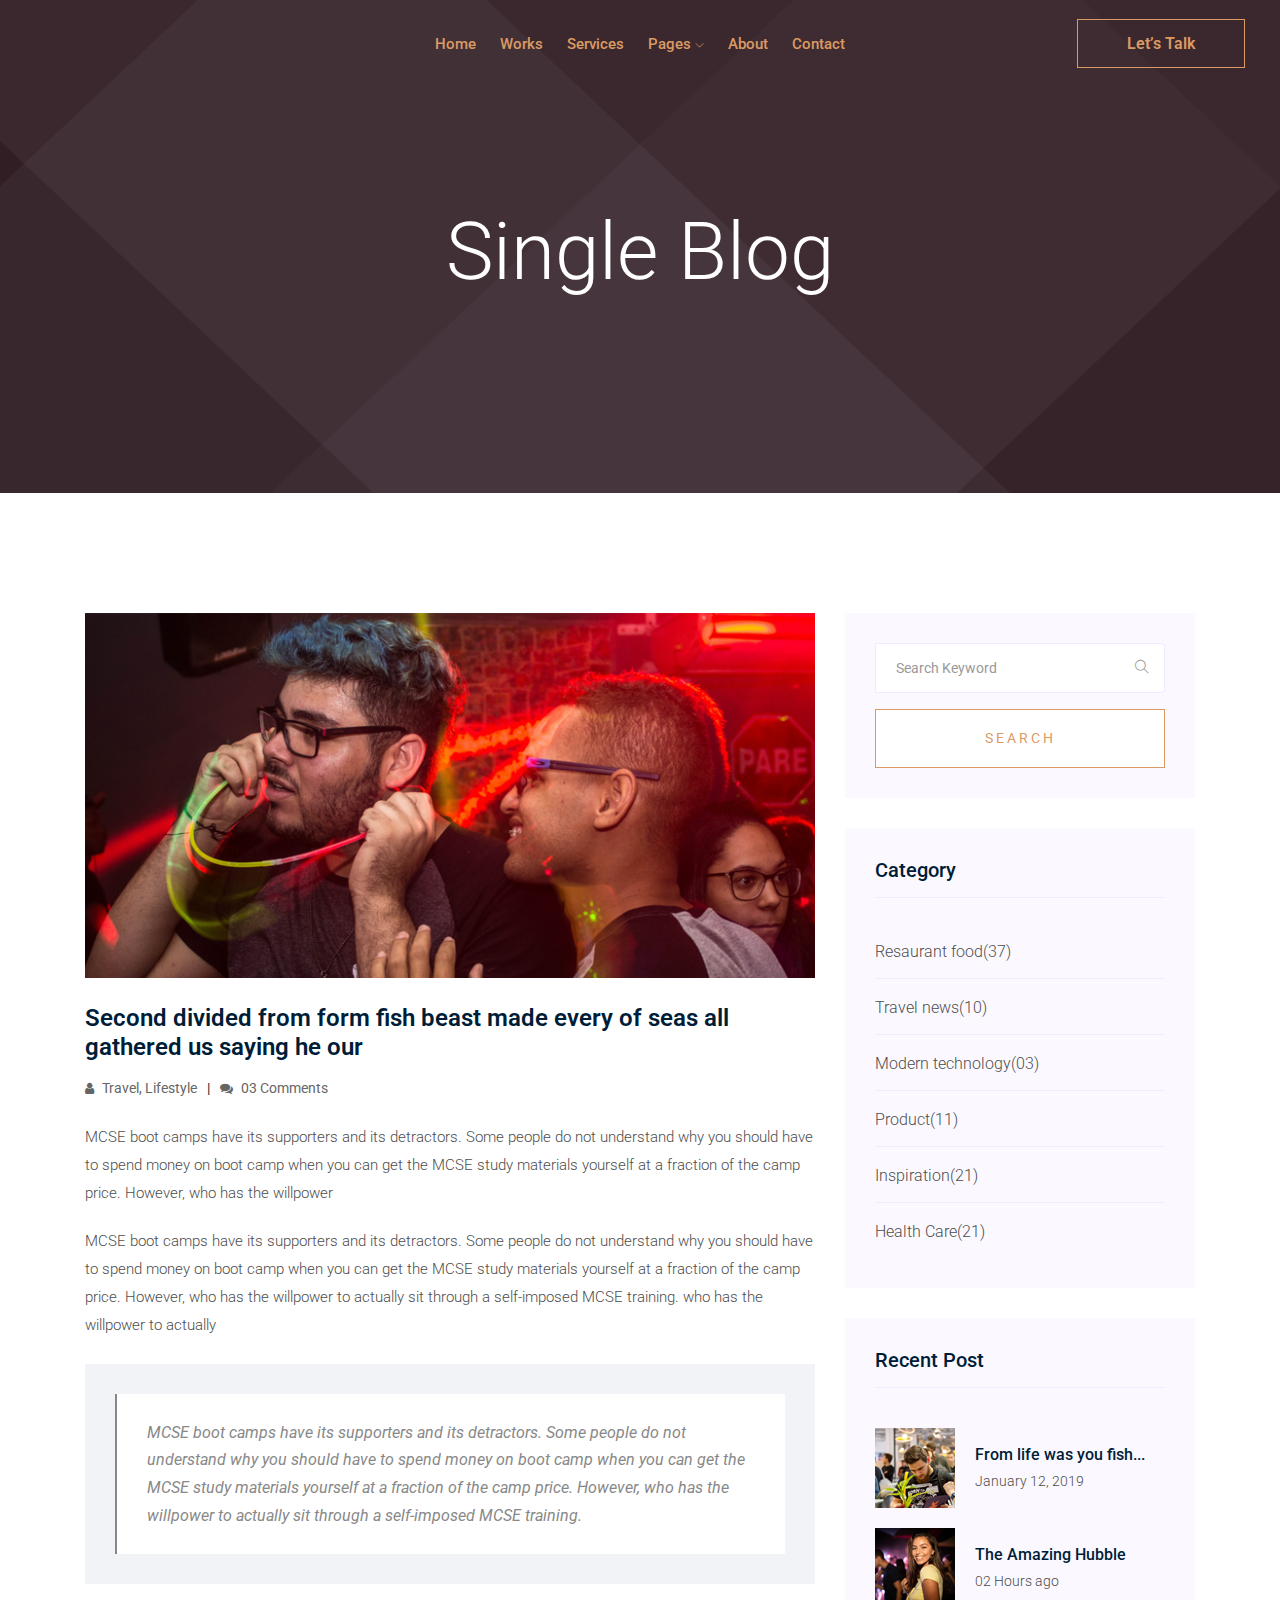
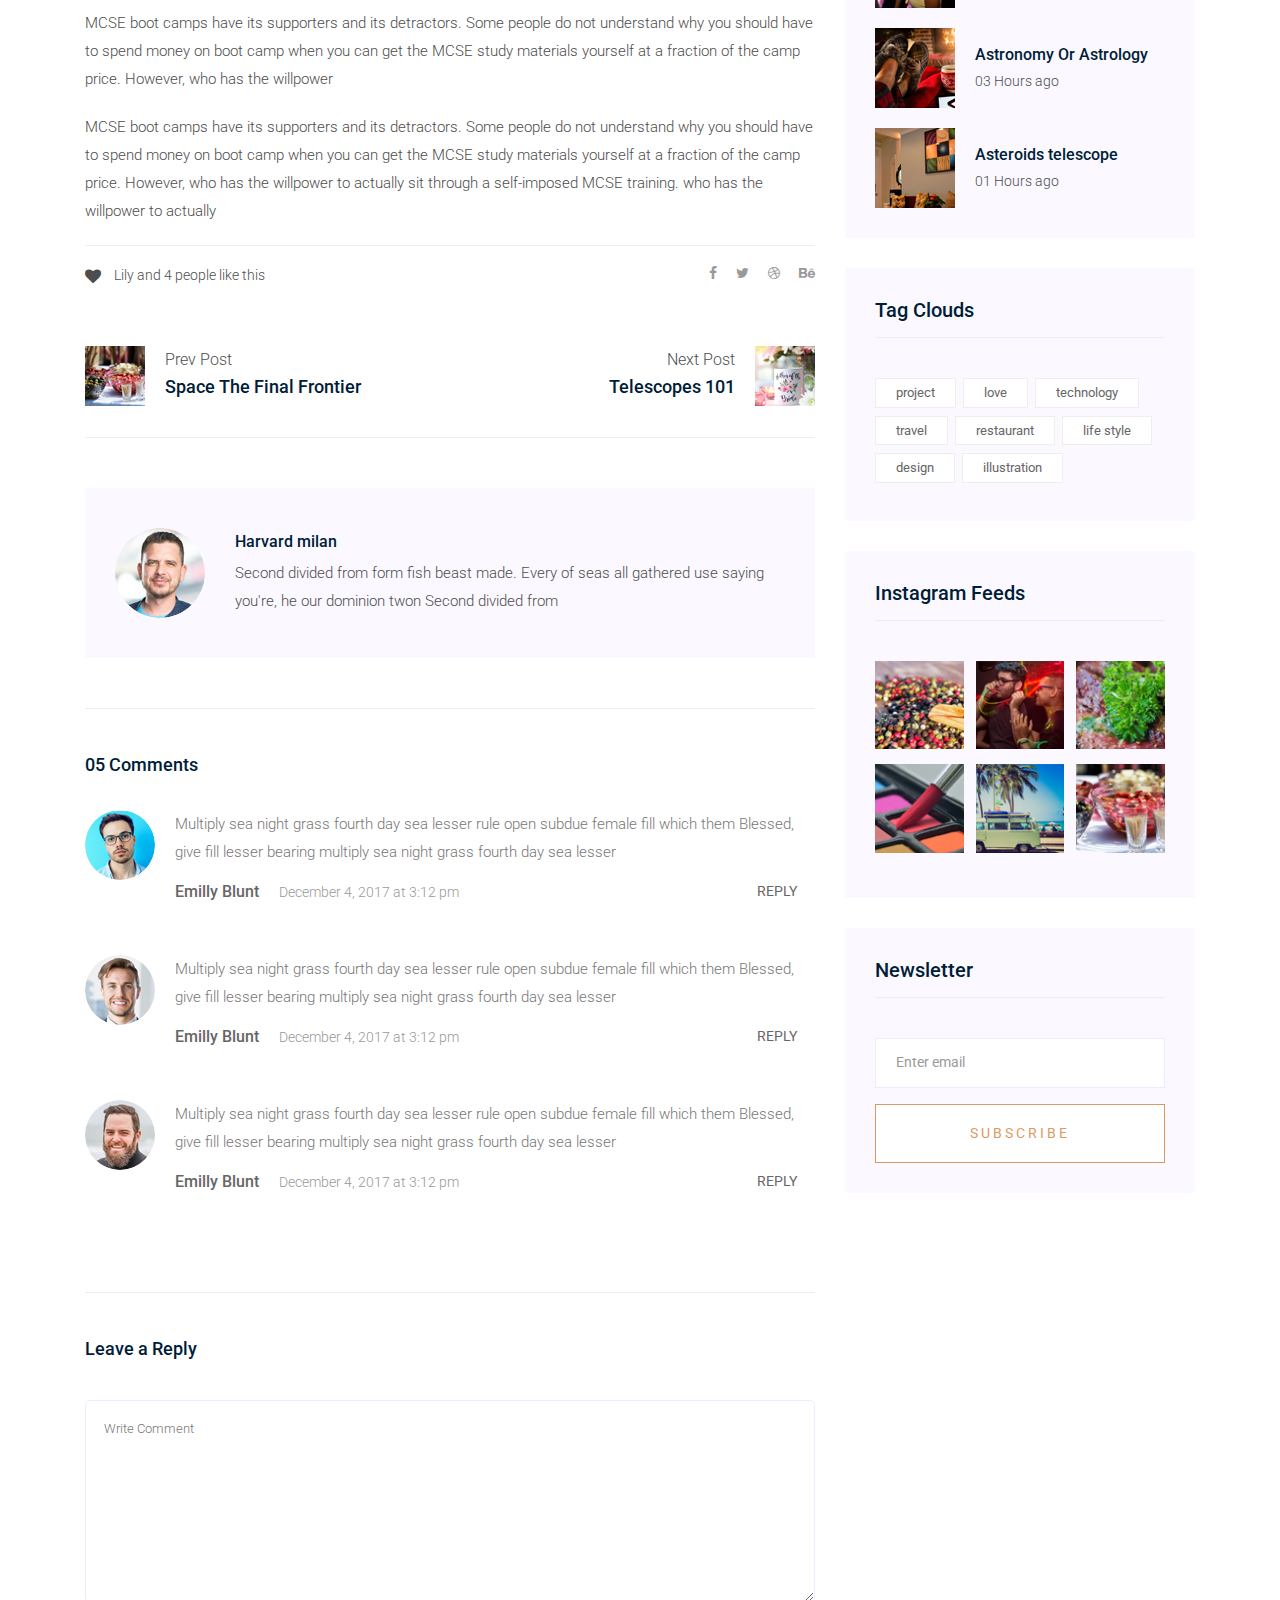
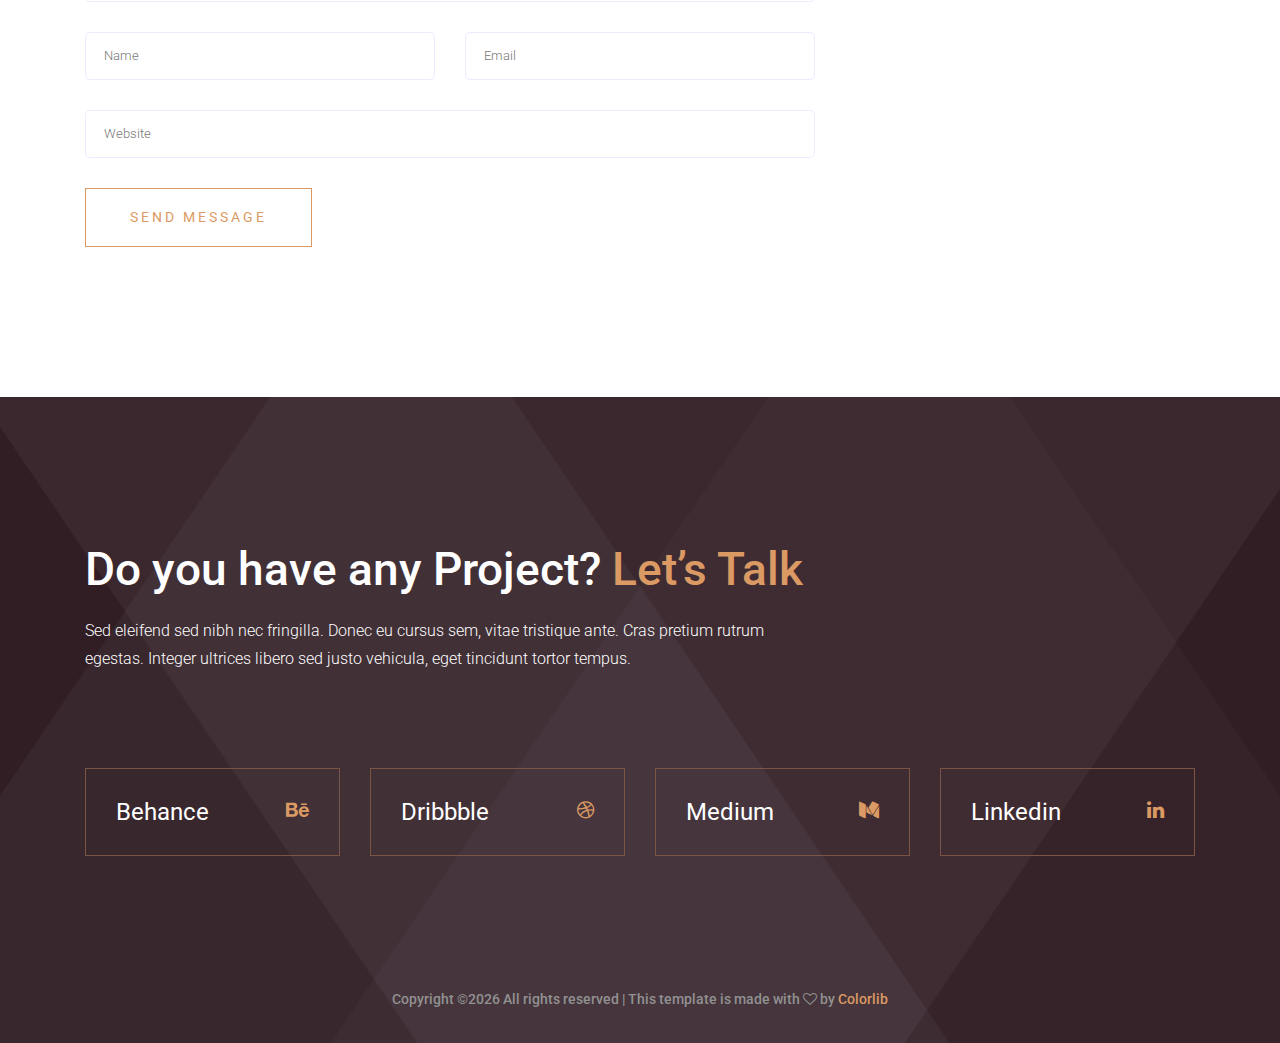
<file: single-blog.html>
<!doctype html>
<html class="no-js" lang="zxx">

<head>
   <meta charset="utf-8">
   <meta http-equiv="x-ua-compatible" content="ie=edge">
   <title>Jony</title>
   <meta name="description" content="">
   <meta name="viewport" content="width=device-width, initial-scale=1">

   <!-- <link rel="manifest" href="site.webmanifest"> -->
   <link rel="shortcut icon" type="image/x-icon" href="img/favicon.png">
   <!-- Place favicon.ico in the root directory -->

   <!-- CSS here -->
   <link rel="stylesheet" href="css/bootstrap.min.css">
   <link rel="stylesheet" href="css/owl.carousel.min.css">
   <link rel="stylesheet" href="css/magnific-popup.css">
   <link rel="stylesheet" href="css/font-awesome.min.css">
   <link rel="stylesheet" href="css/themify-icons.css">
   <link rel="stylesheet" href="css/nice-select.css">
   <link rel="stylesheet" href="css/flaticon.css">
   <link rel="stylesheet" href="css/gijgo.css">
   <link rel="stylesheet" href="css/animate.css">
   <link rel="stylesheet" href="css/slicknav.css">
   <link rel="stylesheet" href="css/style.css">
   <!-- <link rel="stylesheet" href="css/responsive.css"> -->
</head>

<body>
   <!--[if lte IE 9]>
            <p class="browserupgrade">You are using an <strong>outdated</strong> browser. Please <a href="https://browsehappy.com/">upgrade your browser</a> to improve your experience and security.</p>
        <![endif]-->
    <!-- header-start -->
    <header>
         <div class="header-area ">
             <div id="sticky-header" class="main-header-area">
                 <div class="container-fluid ">
                     <div class="header_bottom_border">
                         <div class="row align-items-center">
                             <div class="col-xl-3 col-lg-2">
                                 <div class="logo">
                                     <a href="index.html">
                                         
                                     </a>
                                 </div>
                             </div>
                             <div class="col-xl-6 col-lg-7">
                                 <div class="main-menu  d-none d-lg-block">
                                     <nav>
                                         <ul id="navigation">
                                             <li><a href="index.html">home</a></li>
                                             <li><a href="Works.html">Works</a></li>
                                             <li><a href="Services.html">Services</a></li>
                                             <li><a href="#">pages <i class="ti-angle-down"></i></a>
                                                 <ul class="submenu">
                                                      <li><a href="works_details.html">work details</a></li>
                                                      <li><a href="elements.html">elements</a></li>
                                                 </ul>
                                             </li>
                                             <li><a href="about.html">about</a></li>
                                             <!-- <li><a href="#">blog <i class="ti-angle-down"></i></a>
                                                 <ul class="submenu">
                                                     <li><a href="blog.html">blog</a></li>
                                                     <li><a href="single-blog.html">single-blog</a></li>
                                                 </ul>
                                             </li> -->
                                             <li><a href="contact.html">Contact</a></li>
                                         </ul>
                                     </nav>
                                 </div>
                             </div>
                             <div class="col-xl-3 col-lg-3 d-none d-lg-block">
                                 <div class="Appointment">
                                     <div class="book_btn d-none d-lg-block">
                                         <a href="#">Let’s Talk</a>
                                     </div>
                                 </div>
                             </div>
                             <div class="col-12">
                                 <div class="mobile_menu d-block d-lg-none"></div>
                             </div>
                         </div>
                     </div>
 
                 </div>
             </div>
         </div>
     </header>
     <!-- header-end -->
 
          <!-- bradcam_area  -->
          <div class="bradcam_area bradcam_bg_1">
                 <div class="container">
                     <div class="row">
                         <div class="col-xl-12">
                             <div class="bradcam_text text-center">
                                 <h3>single blog</h3>
                             </div>
                         </div>
                     </div>
                 </div>
             </div>
             <!--/ bradcam_area  -->

   <!--================Blog Area =================-->
   <section class="blog_area single-post-area section-padding">
      <div class="container">
         <div class="row">
            <div class="col-lg-8 posts-list">
               <div class="single-post">
                  <div class="feature-img">
                     <img class="img-fluid" src="img/blog/single_blog_1.png" alt="">
                  </div>
                  <div class="blog_details">
                     <h2>Second divided from form fish beast made every of seas
                        all gathered us saying he our
                     </h2>
                     <ul class="blog-info-link mt-3 mb-4">
                        <li><a href="#"><i class="fa fa-user"></i> Travel, Lifestyle</a></li>
                        <li><a href="#"><i class="fa fa-comments"></i> 03 Comments</a></li>
                     </ul>
                     <p class="excert">
                        MCSE boot camps have its supporters and its detractors. Some people do not understand why you
                        should have to spend money on boot camp when you can get the MCSE study materials yourself at a
                        fraction of the camp price. However, who has the willpower
                     </p>
                     <p>
                        MCSE boot camps have its supporters and its detractors. Some people do not understand why you
                        should have to spend money on boot camp when you can get the MCSE study materials yourself at a
                        fraction of the camp price. However, who has the willpower to actually sit through a
                        self-imposed MCSE training. who has the willpower to actually
                     </p>
                     <div class="quote-wrapper">
                        <div class="quotes">
                           MCSE boot camps have its supporters and its detractors. Some people do not understand why you
                           should have to spend money on boot camp when you can get the MCSE study materials yourself at
                           a fraction of the camp price. However, who has the willpower to actually sit through a
                           self-imposed MCSE training.
                        </div>
                     </div>
                     <p>
                        MCSE boot camps have its supporters and its detractors. Some people do not understand why you
                        should have to spend money on boot camp when you can get the MCSE study materials yourself at a
                        fraction of the camp price. However, who has the willpower
                     </p>
                     <p>
                        MCSE boot camps have its supporters and its detractors. Some people do not understand why you
                        should have to spend money on boot camp when you can get the MCSE study materials yourself at a
                        fraction of the camp price. However, who has the willpower to actually sit through a
                        self-imposed MCSE training. who has the willpower to actually
                     </p>
                  </div>
               </div>
               <div class="navigation-top">
                  <div class="d-sm-flex justify-content-between text-center">
                     <p class="like-info"><span class="align-middle"><i class="fa fa-heart"></i></span> Lily and 4
                        people like this</p>
                     <div class="col-sm-4 text-center my-2 my-sm-0">
                        <!-- <p class="comment-count"><span class="align-middle"><i class="fa fa-comment"></i></span> 06 Comments</p> -->
                     </div>
                     <ul class="social-icons">
                        <li><a href="#"><i class="fa fa-facebook-f"></i></a></li>
                        <li><a href="#"><i class="fa fa-twitter"></i></a></li>
                        <li><a href="#"><i class="fa fa-dribbble"></i></a></li>
                        <li><a href="#"><i class="fa fa-behance"></i></a></li>
                     </ul>
                  </div>
                  <div class="navigation-area">
                     <div class="row">
                        <div
                           class="col-lg-6 col-md-6 col-12 nav-left flex-row d-flex justify-content-start align-items-center">
                           <div class="thumb">
                              <a href="#">
                                 <img class="img-fluid" src="img/post/preview.png" alt="">
                              </a>
                           </div>
                           <div class="arrow">
                              <a href="#">
                                 <span class="lnr text-white ti-arrow-left"></span>
                              </a>
                           </div>
                           <div class="detials">
                              <p>Prev Post</p>
                              <a href="#">
                                 <h4>Space The Final Frontier</h4>
                              </a>
                           </div>
                        </div>
                        <div
                           class="col-lg-6 col-md-6 col-12 nav-right flex-row d-flex justify-content-end align-items-center">
                           <div class="detials">
                              <p>Next Post</p>
                              <a href="#">
                                 <h4>Telescopes 101</h4>
                              </a>
                           </div>
                           <div class="arrow">
                              <a href="#">
                                 <span class="lnr text-white ti-arrow-right"></span>
                              </a>
                           </div>
                           <div class="thumb">
                              <a href="#">
                                 <img class="img-fluid" src="img/post/next.png" alt="">
                              </a>
                           </div>
                        </div>
                     </div>
                  </div>
               </div>
               <div class="blog-author">
                  <div class="media align-items-center">
                     <img src="img/blog/author.png" alt="">
                     <div class="media-body">
                        <a href="#">
                           <h4>Harvard milan</h4>
                        </a>
                        <p>Second divided from form fish beast made. Every of seas all gathered use saying you're, he
                           our dominion twon Second divided from</p>
                     </div>
                  </div>
               </div>
               <div class="comments-area">
                  <h4>05 Comments</h4>
                  <div class="comment-list">
                     <div class="single-comment justify-content-between d-flex">
                        <div class="user justify-content-between d-flex">
                           <div class="thumb">
                              <img src="img/comment/comment_1.png" alt="">
                           </div>
                           <div class="desc">
                              <p class="comment">
                                 Multiply sea night grass fourth day sea lesser rule open subdue female fill which them
                                 Blessed, give fill lesser bearing multiply sea night grass fourth day sea lesser
                              </p>
                              <div class="d-flex justify-content-between">
                                 <div class="d-flex align-items-center">
                                    <h5>
                                       <a href="#">Emilly Blunt</a>
                                    </h5>
                                    <p class="date">December 4, 2017 at 3:12 pm </p>
                                 </div>
                                 <div class="reply-btn">
                                    <a href="#" class="btn-reply text-uppercase">reply</a>
                                 </div>
                              </div>
                           </div>
                        </div>
                     </div>
                  </div>
                  <div class="comment-list">
                     <div class="single-comment justify-content-between d-flex">
                        <div class="user justify-content-between d-flex">
                           <div class="thumb">
                              <img src="img/comment/comment_2.png" alt="">
                           </div>
                           <div class="desc">
                              <p class="comment">
                                 Multiply sea night grass fourth day sea lesser rule open subdue female fill which them
                                 Blessed, give fill lesser bearing multiply sea night grass fourth day sea lesser
                              </p>
                              <div class="d-flex justify-content-between">
                                 <div class="d-flex align-items-center">
                                    <h5>
                                       <a href="#">Emilly Blunt</a>
                                    </h5>
                                    <p class="date">December 4, 2017 at 3:12 pm </p>
                                 </div>
                                 <div class="reply-btn">
                                    <a href="#" class="btn-reply text-uppercase">reply</a>
                                 </div>
                              </div>
                           </div>
                        </div>
                     </div>
                  </div>
                  <div class="comment-list">
                     <div class="single-comment justify-content-between d-flex">
                        <div class="user justify-content-between d-flex">
                           <div class="thumb">
                              <img src="img/comment/comment_3.png" alt="">
                           </div>
                           <div class="desc">
                              <p class="comment">
                                 Multiply sea night grass fourth day sea lesser rule open subdue female fill which them
                                 Blessed, give fill lesser bearing multiply sea night grass fourth day sea lesser
                              </p>
                              <div class="d-flex justify-content-between">
                                 <div class="d-flex align-items-center">
                                    <h5>
                                       <a href="#">Emilly Blunt</a>
                                    </h5>
                                    <p class="date">December 4, 2017 at 3:12 pm </p>
                                 </div>
                                 <div class="reply-btn">
                                    <a href="#" class="btn-reply text-uppercase">reply</a>
                                 </div>
                              </div>
                           </div>
                        </div>
                     </div>
                  </div>
               </div>
               <div class="comment-form">
                  <h4>Leave a Reply</h4>
                  <form class="form-contact comment_form" action="#" id="commentForm">
                     <div class="row">
                        <div class="col-12">
                           <div class="form-group">
                              <textarea class="form-control w-100" name="comment" id="comment" cols="30" rows="9"
                                 placeholder="Write Comment"></textarea>
                           </div>
                        </div>
                        <div class="col-sm-6">
                           <div class="form-group">
                              <input class="form-control" name="name" id="name" type="text" placeholder="Name">
                           </div>
                        </div>
                        <div class="col-sm-6">
                           <div class="form-group">
                              <input class="form-control" name="email" id="email" type="email" placeholder="Email">
                           </div>
                        </div>
                        <div class="col-12">
                           <div class="form-group">
                              <input class="form-control" name="website" id="website" type="text" placeholder="Website">
                           </div>
                        </div>
                     </div>
                     <div class="form-group">
                        <button type="submit" class="button button-contactForm btn_1 boxed-btn">Send Message</button>
                     </div>
                  </form>
               </div>
            </div>
            <div class="col-lg-4">
               <div class="blog_right_sidebar">
                  <aside class="single_sidebar_widget search_widget">
                     <form action="#">
                        <div class="form-group">
                           <div class="input-group mb-3">
                              <input type="text" class="form-control" placeholder='Search Keyword'
                                 onfocus="this.placeholder = ''" onblur="this.placeholder = 'Search Keyword'">
                              <div class="input-group-append">
                                 <button class="btn" type="button"><i class="ti-search"></i></button>
                              </div>
                           </div>
                        </div>
                        <button class="button rounded-0 primary-bg text-white w-100 btn_1 boxed-btn"
                           type="submit">Search</button>
                     </form>
                  </aside>
                  <aside class="single_sidebar_widget post_category_widget">
                     <h4 class="widget_title">Category</h4>
                     <ul class="list cat-list">
                        <li>
                           <a href="#" class="d-flex">
                              <p>Resaurant food</p>
                              <p>(37)</p>
                           </a>
                        </li>
                        <li>
                           <a href="#" class="d-flex">
                              <p>Travel news</p>
                              <p>(10)</p>
                           </a>
                        </li>
                        <li>
                           <a href="#" class="d-flex">
                              <p>Modern technology</p>
                              <p>(03)</p>
                           </a>
                        </li>
                        <li>
                           <a href="#" class="d-flex">
                              <p>Product</p>
                              <p>(11)</p>
                           </a>
                        </li>
                        <li>
                           <a href="#" class="d-flex">
                              <p>Inspiration</p>
                              <p>(21)</p>
                           </a>
                        </li>
                        <li>
                           <a href="#" class="d-flex">
                              <p>Health Care</p>
                              <p>(21)</p>
                           </a>
                        </li>
                     </ul>
                  </aside>
                  <aside class="single_sidebar_widget popular_post_widget">
                     <h3 class="widget_title">Recent Post</h3>
                     <div class="media post_item">
                        <img src="img/post/post_1.png" alt="post">
                        <div class="media-body">
                           <a href="single-blog.html">
                              <h3>From life was you fish...</h3>
                           </a>
                           <p>January 12, 2019</p>
                        </div>
                     </div>
                     <div class="media post_item">
                        <img src="img/post/post_2.png" alt="post">
                        <div class="media-body">
                           <a href="single-blog.html">
                              <h3>The Amazing Hubble</h3>
                           </a>
                           <p>02 Hours ago</p>
                        </div>
                     </div>
                     <div class="media post_item">
                        <img src="img/post/post_3.png" alt="post">
                        <div class="media-body">
                           <a href="single-blog.html">
                              <h3>Astronomy Or Astrology</h3>
                           </a>
                           <p>03 Hours ago</p>
                        </div>
                     </div>
                     <div class="media post_item">
                        <img src="img/post/post_4.png" alt="post">
                        <div class="media-body">
                           <a href="single-blog.html">
                              <h3>Asteroids telescope</h3>
                           </a>
                           <p>01 Hours ago</p>
                        </div>
                     </div>
                  </aside>
                  <aside class="single_sidebar_widget tag_cloud_widget">
                     <h4 class="widget_title">Tag Clouds</h4>
                     <ul class="list">
                        <li>
                           <a href="#">project</a>
                        </li>
                        <li>
                           <a href="#">love</a>
                        </li>
                        <li>
                           <a href="#">technology</a>
                        </li>
                        <li>
                           <a href="#">travel</a>
                        </li>
                        <li>
                           <a href="#">restaurant</a>
                        </li>
                        <li>
                           <a href="#">life style</a>
                        </li>
                        <li>
                           <a href="#">design</a>
                        </li>
                        <li>
                           <a href="#">illustration</a>
                        </li>
                     </ul>
                  </aside>
                  <aside class="single_sidebar_widget instagram_feeds">
                     <h4 class="widget_title">Instagram Feeds</h4>
                     <ul class="instagram_row flex-wrap">
                        <li>
                           <a href="#">
                              <img class="img-fluid" src="img/post/post_5.png" alt="">
                           </a>
                        </li>
                        <li>
                           <a href="#">
                              <img class="img-fluid" src="img/post/post_6.png" alt="">
                           </a>
                        </li>
                        <li>
                           <a href="#">
                              <img class="img-fluid" src="img/post/post_7.png" alt="">
                           </a>
                        </li>
                        <li>
                           <a href="#">
                              <img class="img-fluid" src="img/post/post_8.png" alt="">
                           </a>
                        </li>
                        <li>
                           <a href="#">
                              <img class="img-fluid" src="img/post/post_9.png" alt="">
                           </a>
                        </li>
                        <li>
                           <a href="#">
                              <img class="img-fluid" src="img/post/post_10.png" alt="">
                           </a>
                        </li>
                     </ul>
                  </aside>
                  <aside class="single_sidebar_widget newsletter_widget">
                     <h4 class="widget_title">Newsletter</h4>
                     <form action="#">
                        <div class="form-group">
                           <input type="email" class="form-control" onfocus="this.placeholder = ''"
                              onblur="this.placeholder = 'Enter email'" placeholder='Enter email' required>
                        </div>
                        <button class="button rounded-0 primary-bg text-white w-100 btn_1 boxed-btn"
                           type="submit">Subscribe</button>
                     </form>
                  </aside>
               </div>
            </div>
         </div>
      </div>
   </section>
   <!--================ Blog Area end =================-->

    <!-- footer start -->
    <footer class="footer">
         <div class="footer_top">
             <div class="container">
                 <div class="row">
                     <div class="col-lg-8">
                         <div class="lets_talk">
                             <h3>Do you have any Project? <a href="#">Let’s Talk</a> </h3>
                             <p>Sed eleifend sed nibh nec fringilla. Donec eu cursus sem, vitae tristique ante. Cras pretium rutrum egestas. Integer ultrices libero sed justo vehicula, eget tincidunt tortor tempus.</p>
                         </div>
                     </div>
                 </div>
                 <div class="row">
                     <div class="col-md-3">
                         <div class="single_links d-flex justify-content-between align-items-center">
                             <span>Behance</span>
                             <a href="#"> <i class="fa fa-behance"></i> </a>
                         </div>
                     </div>
                     <div class="col-md-3">
                         <div class="single_links d-flex justify-content-between align-items-center">
                             <span>Dribbble</span>
                             <a href="#"> <i class="fa fa-dribbble"></i> </a>
                         </div>
                     </div>
                     <div class="col-md-3">
                         <div class="single_links d-flex justify-content-between align-items-center">
                             <span>Medium</span>
                             <a href="#"> <i class="fa fa-medium"></i> </a>
                         </div>
                     </div>
                     <div class="col-md-3">
                         <div class="single_links d-flex justify-content-between align-items-center">
                             <span>Linkedin</span>
                             <a href="#"> <i class="fa fa-linkedin"></i> </a>
                         </div>
                     </div>
                 </div>
             </div>
         </div>
         <div class="copy-right_text">
             <div class="container">
                 <div class="footer_border"></div>
                 <div class="row">
                     <div class="col-xl-12">
                         <p class="copy_right text-center">
                             <!-- Link back to Colorlib can't be removed. Template is licensed under CC BY 3.0. -->
Copyright &copy;<script>document.write(new Date().getFullYear());</script> All rights reserved | This template is made with <i class="fa fa-heart-o" aria-hidden="true"></i> by <a href="https://colorlib.com" target="_blank">Colorlib</a>
<!-- Link back to Colorlib can't be removed. Template is licensed under CC BY 3.0. -->
                         </p>
                     </div>
                 </div>
             </div>
         </div>
     </footer>
     <!--/ footer end  -->


   <!-- JS here -->
   <script src="js/vendor/modernizr-3.5.0.min.js"></script>
   <script src="js/vendor/jquery-1.12.4.min.js"></script>
   <script src="js/popper.min.js"></script>
   <script src="js/bootstrap.min.js"></script>
   <script src="js/owl.carousel.min.js"></script>
   <script src="js/isotope.pkgd.min.js"></script>
   <script src="js/ajax-form.js"></script>
   <script src="js/waypoints.min.js"></script>
   <script src="js/jquery.counterup.min.js"></script>
   <script src="js/imagesloaded.pkgd.min.js"></script>
   <script src="js/scrollIt.js"></script>
   <script src="js/jquery.scrollUp.min.js"></script>
   <script src="js/wow.min.js"></script>
   <script src="js/nice-select.min.js"></script>
   <script src="js/jquery.slicknav.min.js"></script>
   <script src="js/jquery.magnific-popup.min.js"></script>
   <script src="js/plugins.js"></script>
   <script src="js/gijgo.min.js"></script>

   <!--contact js-->
   <script src="js/contact.js"></script>
   <script src="js/jquery.ajaxchimp.min.js"></script>
   <script src="js/jquery.form.js"></script>
   <script src="js/jquery.validate.min.js"></script>
   <script src="js/mail-script.js"></script>

   <script src="js/main.js"></script>

</body>

</html>
</file>
<file: Module 4 documentation/style.css>
body{
    background-color: rgb(54, 75, 58);
}

h1{
    background-color: bisque;
    text-align: center;
}
.box{
    height: 750px;
    width: 85%;
    margin-left: 7%;
    background-color: rgb(216, 211, 216);
}
h2{
    font-size: 40px;
}
.img{
    margin-left: 36%;
}
p{
    font-size: 35px;
}
h3{
    font-size: 30px;
}
.box1{
    height: 720px;
    width: 85%;
    margin-left: 7%;
    background-color: rgb(216, 211, 216);
}
.box2{
    height: 700px;
    width: 85%;
    margin-left: 7%;
    background-color: rgb(216, 211, 216);
}
.box3{
    height: 950px;
    width: 85%;
    margin-left: 7%;
    background-color: rgb(216, 211, 216);
}
.box4{
    height: 900px;
    width: 85%;
    margin-left: 7%;
    background-color: rgb(216, 211, 216);
}
.box5{
    height: 900px;
    width: 85%;
    margin-left: 7%;
    background-color: rgb(216, 211, 216);
}
</file>
<file: css/themify-icons.css>
@font-face {
	font-family: 'themify';
	src:url('../fonts/themify.eot?-fvbane');
	src:url('../fonts/themify.eot?#iefix-fvbane') format('embedded-opentype'),
		url('../fonts/themify.woff?-fvbane') format('woff'),
		url('../fonts/themify.ttf?-fvbane') format('truetype'),
		url('../fonts/themify.svg?-fvbane#themify') format('svg');
	font-weight: normal;
	font-style: normal;
}

[class^="ti-"], [class*=" ti-"] {
	font-family: 'themify';
	/* speak: none; */
	font-style: normal;
	font-weight: normal;
	font-variant: normal;
	text-transform: none;
	line-height: 1;

	/* Better Font Rendering =========== */
	-webkit-font-smoothing: antialiased;
	-moz-osx-font-smoothing: grayscale;
}

.ti-wand:before {
	content: "\e600";
}
.ti-volume:before {
	content: "\e601";
}
.ti-user:before {
	content: "\e602";
}
.ti-unlock:before {
	content: "\e603";
}
.ti-unlink:before {
	content: "\e604";
}
.ti-trash:before {
	content: "\e605";
}
.ti-thought:before {
	content: "\e606";
}
.ti-target:before {
	content: "\e607";
}
.ti-tag:before {
	content: "\e608";
}
.ti-tablet:before {
	content: "\e609";
}
.ti-star:before {
	content: "\e60a";
}
.ti-spray:before {
	content: "\e60b";
}
.ti-signal:before {
	content: "\e60c";
}
.ti-shopping-cart:before {
	content: "\e60d";
}
.ti-shopping-cart-full:before {
	content: "\e60e";
}
.ti-settings:before {
	content: "\e60f";
}
.ti-search:before {
	content: "\e610";
}
.ti-zoom-in:before {
	content: "\e611";
}
.ti-zoom-out:before {
	content: "\e612";
}
.ti-cut:before {
	content: "\e613";
}
.ti-ruler:before {
	content: "\e614";
}
.ti-ruler-pencil:before {
	content: "\e615";
}
.ti-ruler-alt:before {
	content: "\e616";
}
.ti-bookmark:before {
	content: "\e617";
}
.ti-bookmark-alt:before {
	content: "\e618";
}
.ti-reload:before {
	content: "\e619";
}
.ti-plus:before {
	content: "\e61a";
}
.ti-pin:before {
	content: "\e61b";
}
.ti-pencil:before {
	content: "\e61c";
}
.ti-pencil-alt:before {
	content: "\e61d";
}
.ti-paint-roller:before {
	content: "\e61e";
}
.ti-paint-bucket:before {
	content: "\e61f";
}
.ti-na:before {
	content: "\e620";
}
.ti-mobile:before {
	content: "\e621";
}
.ti-minus:before {
	content: "\e622";
}
.ti-medall:before {
	content: "\e623";
}
.ti-medall-alt:before {
	content: "\e624";
}
.ti-marker:before {
	content: "\e625";
}
.ti-marker-alt:before {
	content: "\e626";
}
.ti-arrow-up:before {
	content: "\e627";
}
.ti-arrow-right:before {
	content: "\e628";
}
.ti-arrow-left:before {
	content: "\e629";
}
.ti-arrow-down:before {
	content: "\e62a";
}
.ti-lock:before {
	content: "\e62b";
}
.ti-location-arrow:before {
	content: "\e62c";
}
.ti-link:before {
	content: "\e62d";
}
.ti-layout:before {
	content: "\e62e";
}
.ti-layers:before {
	content: "\e62f";
}
.ti-layers-alt:before {
	content: "\e630";
}
.ti-key:before {
	content: "\e631";
}
.ti-import:before {
	content: "\e632";
}
.ti-image:before {
	content: "\e633";
}
.ti-heart:before {
	content: "\e634";
}
.ti-heart-broken:before {
	content: "\e635";
}
.ti-hand-stop:before {
	content: "\e636";
}
.ti-hand-open:before {
	content: "\e637";
}
.ti-hand-drag:before {
	content: "\e638";
}
.ti-folder:before {
	content: "\e639";
}
.ti-flag:before {
	content: "\e63a";
}
.ti-flag-alt:before {
	content: "\e63b";
}
.ti-flag-alt-2:before {
	content: "\e63c";
}
.ti-eye:before {
	content: "\e63d";
}
.ti-export:before {
	content: "\e63e";
}
.ti-exchange-vertical:before {
	content: "\e63f";
}
.ti-desktop:before {
	content: "\e640";
}
.ti-cup:before {
	content: "\e641";
}
.ti-crown:before {
	content: "\e642";
}
.ti-comments:before {
	content: "\e643";
}
.ti-comment:before {
	content: "\e644";
}
.ti-comment-alt:before {
	content: "\e645";
}
.ti-close:before {
	content: "\e646";
}
.ti-clip:before {
	content: "\e647";
}
.ti-angle-up:before {
	content: "\e648";
}
.ti-angle-right:before {
	content: "\e649";
}
.ti-angle-left:before {
	content: "\e64a";
}
.ti-angle-down:before {
	content: "\e64b";
}
.ti-check:before {
	content: "\e64c";
}
.ti-check-box:before {
	content: "\e64d";
}
.ti-camera:before {
	content: "\e64e";
}
.ti-announcement:before {
	content: "\e64f";
}
.ti-brush:before {
	content: "\e650";
}
.ti-briefcase:before {
	content: "\e651";
}
.ti-bolt:before {
	content: "\e652";
}
.ti-bolt-alt:before {
	content: "\e653";
}
.ti-blackboard:before {
	content: "\e654";
}
.ti-bag:before {
	content: "\e655";
}
.ti-move:before {
	content: "\e656";
}
.ti-arrows-vertical:before {
	content: "\e657";
}
.ti-arrows-horizontal:before {
	content: "\e658";
}
.ti-fullscreen:before {
	content: "\e659";
}
.ti-arrow-top-right:before {
	content: "\e65a";
}
.ti-arrow-top-left:before {
	content: "\e65b";
}
.ti-arrow-circle-up:before {
	content: "\e65c";
}
.ti-arrow-circle-right:before {
	content: "\e65d";
}
.ti-arrow-circle-left:before {
	content: "\e65e";
}
.ti-arrow-circle-down:before {
	content: "\e65f";
}
.ti-angle-double-up:before {
	content: "\e660";
}
.ti-angle-double-right:before {
	content: "\e661";
}
.ti-angle-double-left:before {
	content: "\e662";
}
.ti-angle-double-down:before {
	content: "\e663";
}
.ti-zip:before {
	content: "\e664";
}
.ti-world:before {
	content: "\e665";
}
.ti-wheelchair:before {
	content: "\e666";
}
.ti-view-list:before {
	content: "\e667";
}
.ti-view-list-alt:before {
	content: "\e668";
}
.ti-view-grid:before {
	content: "\e669";
}
.ti-uppercase:before {
	content: "\e66a";
}
.ti-upload:before {
	content: "\e66b";
}
.ti-underline:before {
	content: "\e66c";
}
.ti-truck:before {
	content: "\e66d";
}
.ti-timer:before {
	content: "\e66e";
}
.ti-ticket:before {
	content: "\e66f";
}
.ti-thumb-up:before {
	content: "\e670";
}
.ti-thumb-down:before {
	content: "\e671";
}
.ti-text:before {
	content: "\e672";
}
.ti-stats-up:before {
	content: "\e673";
}
.ti-stats-down:before {
	content: "\e674";
}
.ti-split-v:before {
	content: "\e675";
}
.ti-split-h:before {
	content: "\e676";
}
.ti-smallcap:before {
	content: "\e677";
}
.ti-shine:before {
	content: "\e678";
}
.ti-shift-right:before {
	content: "\e679";
}
.ti-shift-left:before {
	content: "\e67a";
}
.ti-shield:before {
	content: "\e67b";
}
.ti-notepad:before {
	content: "\e67c";
}
.ti-server:before {
	content: "\e67d";
}
.ti-quote-right:before {
	content: "\e67e";
}
.ti-quote-left:before {
	content: "\e67f";
}
.ti-pulse:before {
	content: "\e680";
}
.ti-printer:before {
	content: "\e681";
}
.ti-power-off:before {
	content: "\e682";
}
.ti-plug:before {
	content: "\e683";
}
.ti-pie-chart:before {
	content: "\e684";
}
.ti-paragraph:before {
	content: "\e685";
}
.ti-panel:before {
	content: "\e686";
}
.ti-package:before {
	content: "\e687";
}
.ti-music:before {
	content: "\e688";
}
.ti-music-alt:before {
	content: "\e689";
}
.ti-mouse:before {
	content: "\e68a";
}
.ti-mouse-alt:before {
	content: "\e68b";
}
.ti-money:before {
	content: "\e68c";
}
.ti-microphone:before {
	content: "\e68d";
}
.ti-menu:before {
	content: "\e68e";
}
.ti-menu-alt:before {
	content: "\e68f";
}
.ti-map:before {
	content: "\e690";
}
.ti-map-alt:before {
	content: "\e691";
}
.ti-loop:before {
	content: "\e692";
}
.ti-location-pin:before {
	content: "\e693";
}
.ti-list:before {
	content: "\e694";
}
.ti-light-bulb:before {
	content: "\e695";
}
.ti-Italic:before {
	content: "\e696";
}
.ti-info:before {
	content: "\e697";
}
.ti-infinite:before {
	content: "\e698";
}
.ti-id-badge:before {
	content: "\e699";
}
.ti-hummer:before {
	content: "\e69a";
}
.ti-home:before {
	content: "\e69b";
}
.ti-help:before {
	content: "\e69c";
}
.ti-headphone:before {
	content: "\e69d";
}
.ti-harddrives:before {
	content: "\e69e";
}
.ti-harddrive:before {
	content: "\e69f";
}
.ti-gift:before {
	content: "\e6a0";
}
.ti-game:before {
	content: "\e6a1";
}
.ti-filter:before {
	content: "\e6a2";
}
.ti-files:before {
	content: "\e6a3";
}
.ti-file:before {
	content: "\e6a4";
}
.ti-eraser:before {
	content: "\e6a5";
}
.ti-envelope:before {
	content: "\e6a6";
}
.ti-download:before {
	content: "\e6a7";
}
.ti-direction:before {
	content: "\e6a8";
}
.ti-direction-alt:before {
	content: "\e6a9";
}
.ti-dashboard:before {
	content: "\e6aa";
}
.ti-control-stop:before {
	content: "\e6ab";
}
.ti-control-shuffle:before {
	content: "\e6ac";
}
.ti-control-play:before {
	content: "\e6ad";
}
.ti-control-pause:before {
	content: "\e6ae";
}
.ti-control-forward:before {
	content: "\e6af";
}
.ti-control-backward:before {
	content: "\e6b0";
}
.ti-cloud:before {
	content: "\e6b1";
}
.ti-cloud-up:before {
	content: "\e6b2";
}
.ti-cloud-down:before {
	content: "\e6b3";
}
.ti-clipboard:before {
	content: "\e6b4";
}
.ti-car:before {
	content: "\e6b5";
}
.ti-calendar:before {
	content: "\e6b6";
}
.ti-book:before {
	content: "\e6b7";
}
.ti-bell:before {
	content: "\e6b8";
}
.ti-basketball:before {
	content: "\e6b9";
}
.ti-bar-chart:before {
	content: "\e6ba";
}
.ti-bar-chart-alt:before {
	content: "\e6bb";
}
.ti-back-right:before {
	content: "\e6bc";
}
.ti-back-left:before {
	content: "\e6bd";
}
.ti-arrows-corner:before {
	content: "\e6be";
}
.ti-archive:before {
	content: "\e6bf";
}
.ti-anchor:before {
	content: "\e6c0";
}
.ti-align-right:before {
	content: "\e6c1";
}
.ti-align-left:before {
	content: "\e6c2";
}
.ti-align-justify:before {
	content: "\e6c3";
}
.ti-align-center:before {
	content: "\e6c4";
}
.ti-alert:before {
	content: "\e6c5";
}
.ti-alarm-clock:before {
	content: "\e6c6";
}
.ti-agenda:before {
	content: "\e6c7";
}
.ti-write:before {
	content: "\e6c8";
}
.ti-window:before {
	content: "\e6c9";
}
.ti-widgetized:before {
	content: "\e6ca";
}
.ti-widget:before {
	content: "\e6cb";
}
.ti-widget-alt:before {
	content: "\e6cc";
}
.ti-wallet:before {
	content: "\e6cd";
}
.ti-video-clapper:before {
	content: "\e6ce";
}
.ti-video-camera:before {
	content: "\e6cf";
}
.ti-vector:before {
	content: "\e6d0";
}
.ti-themify-logo:before {
	content: "\e6d1";
}
.ti-themify-favicon:before {
	content: "\e6d2";
}
.ti-themify-favicon-alt:before {
	content: "\e6d3";
}
.ti-support:before {
	content: "\e6d4";
}
.ti-stamp:before {
	content: "\e6d5";
}
.ti-split-v-alt:before {
	content: "\e6d6";
}
.ti-slice:before {
	content: "\e6d7";
}
.ti-shortcode:before {
	content: "\e6d8";
}
.ti-shift-right-alt:before {
	content: "\e6d9";
}
.ti-shift-left-alt:before {
	content: "\e6da";
}
.ti-ruler-alt-2:before {
	content: "\e6db";
}
.ti-receipt:before {
	content: "\e6dc";
}
.ti-pin2:before {
	content: "\e6dd";
}
.ti-pin-alt:before {
	content: "\e6de";
}
.ti-pencil-alt2:before {
	content: "\e6df";
}
.ti-palette:before {
	content: "\e6e0";
}
.ti-more:before {
	content: "\e6e1";
}
.ti-more-alt:before {
	content: "\e6e2";
}
.ti-microphone-alt:before {
	content: "\e6e3";
}
.ti-magnet:before {
	content: "\e6e4";
}
.ti-line-double:before {
	content: "\e6e5";
}
.ti-line-dotted:before {
	content: "\e6e6";
}
.ti-line-dashed:before {
	content: "\e6e7";
}
.ti-layout-width-full:before {
	content: "\e6e8";
}
.ti-layout-width-default:before {
	content: "\e6e9";
}
.ti-layout-width-default-alt:before {
	content: "\e6ea";
}
.ti-layout-tab:before {
	content: "\e6eb";
}
.ti-layout-tab-window:before {
	content: "\e6ec";
}
.ti-layout-tab-v:before {
	content: "\e6ed";
}
.ti-layout-tab-min:before {
	content: "\e6ee";
}
.ti-layout-slider:before {
	content: "\e6ef";
}
.ti-layout-slider-alt:before {
	content: "\e6f0";
}
.ti-layout-sidebar-right:before {
	content: "\e6f1";
}
.ti-layout-sidebar-none:before {
	content: "\e6f2";
}
.ti-layout-sidebar-left:before {
	content: "\e6f3";
}
.ti-layout-placeholder:before {
	content: "\e6f4";
}
.ti-layout-menu:before {
	content: "\e6f5";
}
.ti-layout-menu-v:before {
	content: "\e6f6";
}
.ti-layout-menu-separated:before {
	content: "\e6f7";
}
.ti-layout-menu-full:before {
	content: "\e6f8";
}
.ti-layout-media-right-alt:before {
	content: "\e6f9";
}
.ti-layout-media-right:before {
	content: "\e6fa";
}
.ti-layout-media-overlay:before {
	content: "\e6fb";
}
.ti-layout-media-overlay-alt:before {
	content: "\e6fc";
}
.ti-layout-media-overlay-alt-2:before {
	content: "\e6fd";
}
.ti-layout-media-left-alt:before {
	content: "\e6fe";
}
.ti-layout-media-left:before {
	content: "\e6ff";
}
.ti-layout-media-center-alt:before {
	content: "\e700";
}
.ti-layout-media-center:before {
	content: "\e701";
}
.ti-layout-list-thumb:before {
	content: "\e702";
}
.ti-layout-list-thumb-alt:before {
	content: "\e703";
}
.ti-layout-list-post:before {
	content: "\e704";
}
.ti-layout-list-large-image:before {
	content: "\e705";
}
.ti-layout-line-solid:before {
	content: "\e706";
}
.ti-layout-grid4:before {
	content: "\e707";
}
.ti-layout-grid3:before {
	content: "\e708";
}
.ti-layout-grid2:before {
	content: "\e709";
}
.ti-layout-grid2-thumb:before {
	content: "\e70a";
}
.ti-layout-cta-right:before {
	content: "\e70b";
}
.ti-layout-cta-left:before {
	content: "\e70c";
}
.ti-layout-cta-center:before {
	content: "\e70d";
}
.ti-layout-cta-btn-right:before {
	content: "\e70e";
}
.ti-layout-cta-btn-left:before {
	content: "\e70f";
}
.ti-layout-column4:before {
	content: "\e710";
}
.ti-layout-column3:before {
	content: "\e711";
}
.ti-layout-column2:before {
	content: "\e712";
}
.ti-layout-accordion-separated:before {
	content: "\e713";
}
.ti-layout-accordion-merged:before {
	content: "\e714";
}
.ti-layout-accordion-list:before {
	content: "\e715";
}
.ti-ink-pen:before {
	content: "\e716";
}
.ti-info-alt:before {
	content: "\e717";
}
.ti-help-alt:before {
	content: "\e718";
}
.ti-headphone-alt:before {
	content: "\e719";
}
.ti-hand-point-up:before {
	content: "\e71a";
}
.ti-hand-point-right:before {
	content: "\e71b";
}
.ti-hand-point-left:before {
	content: "\e71c";
}
.ti-hand-point-down:before {
	content: "\e71d";
}
.ti-gallery:before {
	content: "\e71e";
}
.ti-face-smile:before {
	content: "\e71f";
}
.ti-face-sad:before {
	content: "\e720";
}
.ti-credit-card:before {
	content: "\e721";
}
.ti-control-skip-forward:before {
	content: "\e722";
}
.ti-control-skip-backward:before {
	content: "\e723";
}
.ti-control-record:before {
	content: "\e724";
}
.ti-control-eject:before {
	content: "\e725";
}
.ti-comments-smiley:before {
	content: "\e726";
}
.ti-brush-alt:before {
	content: "\e727";
}
.ti-youtube:before {
	content: "\e728";
}
.ti-vimeo:before {
	content: "\e729";
}
.ti-twitter:before {
	content: "\e72a";
}
.ti-time:before {
	content: "\e72b";
}
.ti-tumblr:before {
	content: "\e72c";
}
.ti-skype:before {
	content: "\e72d";
}
.ti-share:before {
	content: "\e72e";
}
.ti-share-alt:before {
	content: "\e72f";
}
.ti-rocket:before {
	content: "\e730";
}
.ti-pinterest:before {
	content: "\e731";
}
.ti-new-window:before {
	content: "\e732";
}
.ti-microsoft:before {
	content: "\e733";
}
.ti-list-ol:before {
	content: "\e734";
}
.ti-linkedin:before {
	content: "\e735";
}
.ti-layout-sidebar-2:before {
	content: "\e736";
}
.ti-layout-grid4-alt:before {
	content: "\e737";
}
.ti-layout-grid3-alt:before {
	content: "\e738";
}
.ti-layout-grid2-alt:before {
	content: "\e739";
}
.ti-layout-column4-alt:before {
	content: "\e73a";
}
.ti-layout-column3-alt:before {
	content: "\e73b";
}
.ti-layout-column2-alt:before {
	content: "\e73c";
}
.ti-instagram:before {
	content: "\e73d";
}
.ti-google:before {
	content: "\e73e";
}
.ti-github:before {
	content: "\e73f";
}
.ti-flickr:before {
	content: "\e740";
}
.ti-facebook:before {
	content: "\e741";
}
.ti-dropbox:before {
	content: "\e742";
}
.ti-dribbble:before {
	content: "\e743";
}
.ti-apple:before {
	content: "\e744";
}
.ti-android:before {
	content: "\e745";
}
.ti-save:before {
	content: "\e746";
}
.ti-save-alt:before {
	content: "\e747";
}
.ti-yahoo:before {
	content: "\e748";
}
.ti-wordpress:before {
	content: "\e749";
}
.ti-vimeo-alt:before {
	content: "\e74a";
}
.ti-twitter-alt:before {
	content: "\e74b";
}
.ti-tumblr-alt:before {
	content: "\e74c";
}
.ti-trello:before {
	content: "\e74d";
}
.ti-stack-overflow:before {
	content: "\e74e";
}
.ti-soundcloud:before {
	content: "\e74f";
}
.ti-sharethis:before {
	content: "\e750";
}
.ti-sharethis-alt:before {
	content: "\e751";
}
.ti-reddit:before {
	content: "\e752";
}
.ti-pinterest-alt:before {
	content: "\e753";
}
.ti-microsoft-alt:before {
	content: "\e754";
}
.ti-linux:before {
	content: "\e755";
}
.ti-jsfiddle:before {
	content: "\e756";
}
.ti-joomla:before {
	content: "\e757";
}
.ti-html5:before {
	content: "\e758";
}
.ti-flickr-alt:before {
	content: "\e759";
}
.ti-email:before {
	content: "\e75a";
}
.ti-drupal:before {
	content: "\e75b";
}
.ti-dropbox-alt:before {
	content: "\e75c";
}
.ti-css3:before {
	content: "\e75d";
}
.ti-rss:before {
	content: "\e75e";
}
.ti-rss-alt:before {
	content: "\e75f";
}
</file>
<file: css/nice-select.css>
.nice-select {
  -webkit-tap-highlight-color: transparent;
  background-color: #fff;
  border-radius: 5px;
  border: solid 1px #e8e8e8;
  box-sizing: border-box;
  clear: both;
  cursor: pointer;
  display: block;
  float: left;
  font-family: inherit;
  font-size: 14px;
  font-weight: normal;
  height: 42px;
  line-height: 40px;
  outline: none;
  padding-left: 18px;
  padding-right: 30px;
  position: relative;
  text-align: left !important;
  -webkit-transition: all 0.2s ease-in-out;
  transition: all 0.2s ease-in-out;
  -webkit-user-select: none;
     -moz-user-select: none;
      -ms-user-select: none;
          user-select: none;
  white-space: nowrap;
  width: auto; }
  .nice-select:hover {
    border-color: #dbdbdb; }
  .nice-select:active, .nice-select.open, .nice-select:focus {
    border-color: #999; }


  .nice-select.disabled {
    border-color: #ededed;
    color: #999;
    pointer-events: none; }
    .nice-select.disabled:after {
      border-color: #cccccc; }
  .nice-select.wide {
    width: 100%; }
    .nice-select.wide .list {
      left: 0 !important;
      right: 0 !important; }
  .nice-select.right {
    float: right; }
    .nice-select.right .list {
      left: auto;
      right: 0; }
  .nice-select.small {
    font-size: 12px;
    height: 36px;
    line-height: 34px; }
    .nice-select.small:after {
      height: 4px;
      width: 4px; }
    .nice-select.small .option {
      line-height: 34px;
      min-height: 34px; }
  .nice-select .list {
    background-color: #fff;
    border-radius: 5px;
    box-shadow: 0 0 0 1px rgba(68, 68, 68, 0.11);
    box-sizing: border-box;
    margin-top: 4px;
    opacity: 0;
    overflow: hidden;
    padding: 0;
    pointer-events: none;
    position: absolute;
    top: 100%;
    left: 0;
    -webkit-transform-origin: 50% 0;
        -ms-transform-origin: 50% 0;
            transform-origin: 50% 0;
    -webkit-transform: scale(0.75) translateY(-21px);
        -ms-transform: scale(0.75) translateY(-21px);
            transform: scale(0.75) translateY(-21px);
    -webkit-transition: all 0.2s cubic-bezier(0.5, 0, 0, 1.25), opacity 0.15s ease-out;
    transition: all 0.2s cubic-bezier(0.5, 0, 0, 1.25), opacity 0.15s ease-out;
    z-index: 9; }
    .nice-select .list:hover .option:not(:hover) {
      background-color: transparent !important; }
  .nice-select .option {
    cursor: pointer;
    font-weight: 400;
    line-height: 40px;
    list-style: none;
    min-height: 40px;
    outline: none;
    padding-left: 18px;
    padding-right: 29px;
    text-align: left;
    -webkit-transition: all 0.2s;
    transition: all 0.2s; }
    .nice-select .option:hover, .nice-select .option.focus, .nice-select .option.selected.focus {
      background-color: #f6f6f6; }
    .nice-select .option.selected {
      font-weight: bold; }
    .nice-select .option.disabled {
      background-color: transparent;
      color: #999;
      cursor: default; }

.no-csspointerevents .nice-select .list {
  display: none; }

.no-csspointerevents .nice-select.open .list {
  display: block; }





  /* ,,,,,,,,,,,,,,,, */


  .nice-select:after {
    content: "\e64b";
    display: block;
    height: 5px;
    margin-top: -5px;
    pointer-events: none;
    position: absolute;
    right: 30px;
    top: 8px;
    transition: all 0.15s ease-in-out;
    width: 5px;
    font-family: 'themify';
    color: #ddd; }

    .nice-select.open:after {
 }
    .nice-select.open .list {
      opacity: 1;
      pointer-events: auto;
      -webkit-transform: scale(1) translateY(0);
          -ms-transform: scale(1) translateY(0);
              transform: scale(1) translateY(0); }
</file>
<file: css/flaticon.css>
/*
  	Flaticon icon font: Flaticon
  	Creation date: 12/11/2019 11:00
  	*/

@font-face {
  font-family: "Flaticon";
  src: url("../fonts/Flaticon.eot");
  src: url("../fonts/Flaticon.eot?#iefix") format("embedded-opentype"),
       url("../fonts/Flaticon.woff2") format("woff2"),
       url("../fonts/Flaticon.woff") format("woff"),
       url("../fonts/Flaticon.ttf") format("truetype"),
       url("../fonts/Flaticon.svg#Flaticon") format("svg");
  font-weight: normal;
  font-style: normal;
}

@media screen and (-webkit-min-device-pixel-ratio:0) {
  @font-face {
    font-family: "Flaticon";
    src: url("./Flaticon.svg#Flaticon") format("svg");
  }
}

[class^="flaticon-"]:before, [class*=" flaticon-"]:before,
[class^="flaticon-"]:after, [class*=" flaticon-"]:after {   
  font-family: Flaticon;
font-style: normal;
}

.flaticon-beach:before { content: "\f100"; }
.flaticon-food:before { content: "\f101"; }
.flaticon-food-1:before { content: "\f102"; }
.flaticon-barbershop:before { content: "\f103"; }
.flaticon-cabin:before { content: "\f104"; }
.flaticon-shop:before { content: "\f105"; }
</file>
<file: css/gijgo.css>
.gj-button {
    background-color: #f5f5f5;
    border: 1px solid #ddd;
    color: #000;
    border-radius: 3px;
    padding: 6px 10px;
    cursor: pointer;
}

.gj-unselectable {
    -webkit-touch-callout: none;
    -webkit-user-select: none;
    -khtml-user-select: none;
    -moz-user-select: none;
    -ms-user-select: none;
    user-select: none;
}

.gj-row {
    display: -webkit-box;
    display: -ms-flexbox;
    display: flex;
    -ms-flex-wrap: wrap;
    flex-wrap: wrap;
}

.gj-margin-left-5 {
    margin-left: 5px;
}

.gj-margin-left-10 {
    margin-left: 10px;
}

.gj-width-full {
    width: 100%;
}

.gj-cursor-pointer {
    cursor: pointer;
}

.gj-text-align-center {
    text-align: center;
}

.gj-font-size-16 {
    font-size: 16px;
}

.gj-hidden {
    display: none;
}

/** Material Design */
.gj-button-md {
    background: 0 0;
    border: none;
    border-radius: 2px;
    color: rgba(0, 0, 0, 0.87);
    position: relative;
    height: 36px;
    margin: 0;
    min-width: 64px;
    padding: 0 16px;
    display: inline-block;
    font-family: "Roboto","Helvetica","Arial",sans-serif;
    font-size: 1rem;
    font-weight: 500;
    text-transform: uppercase;
    letter-spacing: 0;
    overflow: hidden;
    will-change: box-shadow;
    transition: box-shadow .2s cubic-bezier(.4,0,1,1),background-color .2s cubic-bezier(.4,0,.2,1),color .2s cubic-bezier(.4,0,.2,1);
    outline: none;
    cursor: pointer;
    text-decoration: none;
    text-align: center;
    line-height: 36px;
    vertical-align: middle;
    overflow: hidden;
    -webkit-user-select: none;
    -moz-user-select: none;
    -ms-user-select: none;
    user-select: none;
}

.gj-button-md:hover {
    background-color: rgba(158,158,158,.2);
}

.gj-button-md:disabled {
    color: rgba(0,0,0,.26);
    background: 0 0;
}

.gj-button-md .material-icons,
.gj-button-md .gj-icon {
    vertical-align: middle;
    /*font-size: 1.3rem;
    margin-right: 4px;*/
}

.gj-button-md.gj-button-md-icon {
    width: 24px;
    height: 31px;
    min-width: 24px;
    padding: 0px;
    display: table;
}

.gj-button-md.gj-button-md-icon .material-icons,
.gj-button-md.gj-button-md-icon .gj-icon {
    display: table-cell;
    margin-right: 0px;
    width: 24px;
    height: 24px;
}

.gj-button-md.active {
    background-color: rgba(158,158,158,.4);
}

.gj-button-md-group {
    position: relative;
    display: inline-block;
    vertical-align: middle;
}

.gj-textbox-md {
    border: none;
    border-bottom: 1px solid rgba(0,0,0,.42);
    display: block;
    font-family: "Helvetica","Arial",sans-serif;
    font-size: 16px;
    line-height: 16px;
    padding: 4px 0px;
    margin: 0;
    width: 100%;
    background: 0 0;
    text-align: left;
    color: rgba(0,0,0,.87);
}

.gj-textbox-md:focus,
.gj-textbox-md:active {
    border-bottom: 2px solid rgba(0,0,0,.42);
    outline: none;
}

.gj-textbox-md::placeholder {
    color: #8e8e8e;
}

.gj-textbox-md:-ms-input-placeholder {
    color: #8e8e8e;
}

.gj-textbox-md::-ms-input-placeholder {
    color: #8e8e8e;
}

.gj-md-spacer-24 {
    min-width: 24px;
    width: 24px;
    display: inline-block;
}

.gj-md-spacer-32 {
    min-width: 32px;
    width: 32px;
    display: inline-block;
}

.gj-modal {
    position: fixed;
    top: 0;
    right: 0;
    bottom: 0;
    left: 0;
    z-index: 1203;
    display: none;
    overflow: hidden;
    -webkit-overflow-scrolling: touch;
    outline: 0;
    background-color: rgba(0, 0, 0, 0.54118);
    transition: 200ms ease opacity;
    will-change: opacity;
}

/* List */
ul.gj-list li [data-role="wrapper"] {
    display: table;
    width: 100%;
}

ul.gj-list li [data-role="checkbox"] {
    display: table-cell;
    vertical-align:middle;
    text-align:center;
}

ul.gj-list li [data-role="image"] {
    display: table-cell;
    vertical-align:middle;
    text-align:center;
}

ul.gj-list li [data-role="display"] {
    display: table-cell;
    vertical-align:middle;
    cursor: pointer;
}

ul.gj-list li [data-role="display"]:empty:before {
  content: "\200b"; /* unicode zero width space character */
}

/* List - Bootstrap */
ul.gj-list-bootstrap {
    padding-left: 0px;
    margin-bottom: 0px;
}

ul.gj-list-bootstrap li {
    padding: 0px;
}

ul.gj-list-bootstrap li [data-role="wrapper"] {
    padding: 0px 10px;
}

ul.gj-list-bootstrap li [data-role="checkbox"] {
    width: 24px;
    padding: 3px;
}

ul.gj-list-bootstrap li [data-role="image"] {
    width: 24px;
    height: 24px;
}

ul.gj-list-bootstrap li [data-role="display"] {
    padding: 8px 0px 8px 4px;
}

.list-group-item.active ul li, .list-group-item.active:focus ul li, .list-group-item.active:hover ul li {
    text-shadow: none;
    color:initial;
}

/* List - Material Design */
ul.gj-list-md {
    padding: 0px;
    list-style: none;
    list-style-type: none;
    line-height: 24px;
    letter-spacing: 0;
    color: #616161; /* Gray 700 */
}

ul.gj-list-md li {
    display: list-item;
    list-style-type: none;
    padding: 0px;
    min-height: unset;
    box-sizing: border-box;
    align-items: center;
    cursor: default;
    overflow: hidden;

    font-family: "Roboto","Helvetica","Arial",sans-serif;
    font-size: 16px;
    font-weight: 400;
    letter-spacing: .04em;
    line-height: 1;
    
    -webkit-flex-direction: row;
    -ms-flex-direction: row;
    flex-direction: row;
    -webkit-flex-wrap: nowrap;
    -ms-flex-wrap: nowrap;
    flex-wrap: nowrap;
}

ul.gj-list-md li [data-role="checkbox"] {
    height: 24px;
    width: 24px;
}

ul.gj-list-md li [data-role="image"] {
    height: 24px;
    width: 24px;
}

ul.gj-list-md li [data-role="display"] {
    padding: 8px 0px 8px 5px;
    order: 0;
    flex-grow: 2;
    text-decoration: none;
    box-sizing: border-box;
    align-items: center;
    text-align: left;
    color: rgba(0,0,0,.87);
}

ul.gj-list-md li.disabled>[data-role="wrapper"]>[data-role="display"] {
    color: #9E9E9E; /* Gray 500 */
}

.gj-list-md-active {
    background: #e0e0e0;
    color: #3f51b5;
}


/* Picker */
.gj-picker {
    position: absolute;
    z-index: 1203;
    background-color: #fff;
}

.gj-picker .selected {
    color: #fff;
}

/* Material Design */
.gj-picker-md {
    font-family: "Roboto","Helvetica","Arial",sans-serif;
    font-size: 16px;
    font-weight: 400;
    letter-spacing: .04em;
    line-height: 1;
    color: rgba(0,0,0,.87);
    border: 1px solid #E0E0E0;
}

.gj-modal .gj-picker-md {
    border: 0px;
}

.gj-picker-md [role="header"] {
    color: rgba(255, 255, 255, 0.54);
    display: flex;
    background: #2196f3;
    align-items: baseline;
    user-select: none;
    justify-content: center;
}

.gj-picker-md [role="footer"] {
    float: right;
    padding: 10px;
}

.gj-picker-md [role="footer"] button.gj-button-md {
    color: #2196f3;
    font-weight: bold;
    font-size: 13px;
}

/* Bootstrap */
.gj-picker-bootstrap {
    border-radius: 4px;
    border: 1px solid #E0E0E0;
}

.gj-picker-bootstrap .selected {
    color: #888;
}

.gj-picker-bootstrap [role="header"] {
    background: #eee;
    color: #AAA;
}
@font-face {
    font-family: 'gijgo-material';
    src: url('../fonts/gijgo-material.eot?235541');
    src: url('../fonts/gijgo-material.eot?235541#iefix') format('embedded-opentype'), url('../fonts/gijgo-material.ttf?235541') format('truetype'), url('../fonts/gijgo-material.woff?235541') format('woff'), url('../fonts/gijgo-material.svg?235541#gijgo-material') format('svg');
    font-weight: normal;
    font-style: normal;
}

.gj-icon {
    /* use !important to prevent issues with browser extensions that change fonts */
    font-family: 'gijgo-material' !important;
    font-size: 24px;
    speak: none;
    font-style: normal;
    font-weight: normal;
    font-variant: normal;
    text-transform: none;
    line-height: 1;
    /* Enable Ligatures ================ */
    letter-spacing: 0;
    -webkit-font-feature-settings: "liga";
    -moz-font-feature-settings: "liga=1";
    -moz-font-feature-settings: "liga";
    -ms-font-feature-settings: "liga" 1;
    font-feature-settings: "liga";
    -webkit-font-variant-ligatures: discretionary-ligatures;
    font-variant-ligatures: discretionary-ligatures;
    /* Better Font Rendering =========== */
    -webkit-font-smoothing: antialiased;
    -moz-osx-font-smoothing: grayscale;
}

.gj-icon.undo:before {
    content: "\e900";
}

.gj-icon.vertical-align-top:before {
    content: "\e901";
}

.gj-icon.vertical-align-center:before {
    content: "\e902";
}

.gj-icon.vertical-align-bottom:before {
    content: "\e903";
}

.gj-icon.arrow-dropup:before {
    content: "\e904";
}

.gj-icon.clock:before {
    content: "\e905";
}

.gj-icon.refresh:before {
    content: "\e906";
}

.gj-icon.last-page:before {
    content: "\e907";
}

.gj-icon.first-page:before {
    content: "\e908";
}

.gj-icon.cancel:before {
    content: "\e909";
}

.gj-icon.clear:before {
    content: "\e90a";
}

.gj-icon.check-circle:before {
    content: "\e90b";
}

.gj-icon.delete:before {
    content: "\e90c";
}

.gj-icon.arrow-upward:before {
    content: "\e90d";
}

.gj-icon.arrow-forward:before {
    content: "\e90e";
}

.gj-icon.arrow-downward:before {
    content: "\e90f";
}

.gj-icon.arrow-back:before {
    content: "\e910";
}

.gj-icon.list-numbered:before {
    content: "\e911";
}

.gj-icon.list-bulleted:before {
    content: "\e912";
}

.gj-icon.indent-increase:before {
    content: "\e913";
}

.gj-icon.indent-decrease:before {
    content: "\e914";
}

.gj-icon.redo:before {
    content: "\e915";
}

.gj-icon.align-right:before {
    content: "\e916";
}

.gj-icon.align-left:before {
    content: "\e917";
}

.gj-icon.align-justify:before {
    content: "\e918";
}

.gj-icon.align-center:before {
    content: "\e919";
}

.gj-icon.strikethrough:before {
    content: "\e91a";
}

.gj-icon.italic:before {
    content: "\e91b";
}

.gj-icon.underlined:before {
    content: "\e91c";
}

.gj-icon.bold:before {
    content: "\e91d";
}

.gj-icon.arrow-dropdown:before {
    content: "\e91e";
}

.gj-icon.done:before {
    content: "\e91f";
}

.gj-icon.pencil:before {
    content: "\e920";
}

.gj-icon.minus:before {
    content: "\e921";
}

.gj-icon.plus:before {
    content: "\e922";
}

.gj-icon.chevron-up:before {
    content: "\e923";
}

.gj-icon.chevron-right:before {
    content: "\e924";
}

.gj-icon.chevron-down:before {
    content: "\e925";
}

.gj-icon.chevron-left:before {
    content: "\e926";
}

.gj-icon.event:before {
    content: "\e927";
}
.gj-draggable {
    cursor: move;
}
.gj-resizable-handle {
    position: absolute;
    font-size: 0.1px;
    display: block;
    -ms-touch-action: none;
    touch-action: none;
    z-index: 1203;
}

.gj-resizable-n {
    cursor: n-resize;
    height: 7px;
    width: 100%;
    top: -5px;
    left: 0;
}
.gj-resizable-e {
    cursor: e-resize;
    width: 7px;
    right: -5px;
    top: 0;
    height: 100%;
}
.gj-resizable-s {
    cursor: s-resize;
    height: 7px;
    width: 100%;
    bottom: -5px;
    left: 0;
}
.gj-resizable-w {
	cursor: w-resize;
	width: 7px;
	left: -5px;
	top: 0;
	height: 100%;
}
.gj-resizable-se {
	cursor: se-resize;
	width: 12px;
	height: 12px;
	right: 1px;
	bottom: 1px;
}
.gj-resizable-sw {
	cursor: sw-resize;
	width: 9px;
	height: 9px;
	left: -5px;
	bottom: -5px;
}
.gj-resizable-nw {
	cursor: nw-resize;
	width: 9px;
	height: 9px;
	left: -5px;
	top: -5px;
}
.gj-resizable-ne {
	cursor: ne-resize;
	width: 9px;
	height: 9px;
	right: -5px;
	top: -5px;
}

.gj-dialog-footer {
    position: absolute;
    bottom: 0px;
    width: 100%;
    margin-top: 0px;
}

.gj-dialog-scrollable [data-role="body"] {
    overflow-x: hidden;
    overflow-y: scroll;
}

/** Bootstrap 3 **/
.gj-dialog-bootstrap {
    overflow: hidden;
    z-index: 1202;
}

.gj-dialog-bootstrap [data-role="title"] {
    display: inline;
}
.gj-dialog-bootstrap [data-role="close"] {
    line-height: 1.42857143;
}

/** Bootstrap 4 **/
.gj-dialog-bootstrap4 {
    overflow: hidden;
    z-index: 1202;
}

.gj-dialog-bootstrap4 [data-role="title"] {
    display: inline;
}
.gj-dialog-bootstrap4 [data-role="close"] {
    line-height: 1.5;
}

/** Material Design **/
.gj-dialog-md {
    background-color: #FFF;
    overflow: hidden;
    border: none;
    box-shadow: 0 11px 15px -7px rgba(0,0,0,.2), 0 24px 38px 3px rgba(0,0,0,.14), 0 9px 46px 8px rgba(0,0,0,.12);
    box-sizing: border-box;
    position: relative;
    display: -webkit-box;
    display: -webkit-flex;
    display: -ms-flexbox;
    display: flex;
    -webkit-box-orient: vertical;
    -webkit-box-direction: normal;
    -webkit-flex-direction: column;
    -ms-flex-direction: column;
    flex-direction: column;
    -webkit-background-clip: padding-box;
    background-clip: padding-box;
    outline: 0;
    z-index: 1202;
}

.gj-dialog-md-header {
    padding: 24px 24px 0px 24px;
    font-family: "Roboto","Helvetica","Arial",sans-serif;
}

.gj-dialog-md-title {
    margin: 0;
    font-weight: 400;
    display: inline;
    line-height: 28px;
    font-size: 20px;
}

.gj-dialog-md-close {
    -webkit-appearance: none;
    padding: 0;
    cursor: pointer;
    background: 0 0;
    border: 0;
    float: right;
    line-height: 28px;
    font-size: 28px;
}

.gj-dialog-md-body {
    padding: 20px 24px 24px 24px;
    color: rgba(0,0,0,.54);
    font-family: "Helvetica","Arial",sans-serif;
    font-size: 14px;
    font-weight: 400;
    line-height: 20px;
}

.gj-dialog-md-footer {
    padding: 8px 8px 8px 24px;
    display: -webkit-flex;
    display: -ms-flexbox;
    display: flex;
    -webkit-flex-direction: row-reverse;
    -ms-flex-direction: row-reverse;
    flex-direction: row-reverse;
    -webkit-flex-wrap: wrap;
    -ms-flex-wrap: wrap;
    flex-wrap: wrap;

    box-sizing: border-box;
}

.gj-dialog-md-footer>*:first-child {
    margin-right: 0;
}

.gj-dialog-md-footer>* {
    margin-right: 8px;
    height: 36px;
}
DIV.gj-grid-wrapper {
    margin: auto;
    position: relative;
    clear:both;
    z-index: 1;
}

TABLE.gj-grid {
    margin: auto;    
    border-collapse: collapse;
    width: 100%;
    table-layout: fixed;
}

TABLE.gj-grid THEAD TH [data-role="selectAll"] {
    margin: auto;
}

TABLE.gj-grid THEAD TH [data-role="title"] {
    display: inline-block;
}

TABLE.gj-grid THEAD TH [data-role="sorticon"] {
    display: inline-block;
}

TABLE.gj-grid THEAD TH {
    overflow: hidden;
    text-overflow: ellipsis;
}

TABLE.gj-grid.autogrow-header-row THEAD TH {
    overflow: auto;
    text-overflow: initial;
    white-space: pre-wrap;
    -ms-word-break: break-word;
    word-break: break-word;
}

TABLE.gj-grid > tbody > tr > td {
    overflow: hidden;
    position: relative;
}

table.gj-grid tbody div[data-role="display"] {
    vertical-align: middle;
    text-indent: 0;
    white-space: pre-wrap;
    -ms-word-break: break-word;
    word-break: break-word;
}

table.gj-grid.fixed-body-rows tbody div[data-role="display"] {
    overflow: hidden;
    text-overflow: ellipsis;
    white-space: nowrap;
    -ms-word-break: initial;
    word-break: initial;
}

table.gj-grid tfoot DIV[data-role="display"] {
    vertical-align: middle;
    text-indent: 0;
    display: flex;
}

TABLE.gj-grid .fa {
    padding: 2px;
}

TABLE.gj-grid > tbody > tr > td > div {
    padding: 2px;
    overflow: hidden;
}

DIV.gj-grid-wrapper DIV.gj-grid-loading-cover
{
    background: #BBBBBB;
    opacity: 0.5;
    position: absolute;
    vertical-align: middle;
}

DIV.gj-grid-wrapper DIV.gj-grid-loading-text
{
    position: absolute;
    font-weight: bold;
}

/* Bootstrap Theme */
table.gj-grid-bootstrap thead th {
    background-color: #f5f5f5;
    vertical-align:middle;
}

table.gj-grid-bootstrap thead th [data-role="sorticon"] {
    margin-left: 5px;
}

table.gj-grid-bootstrap thead th [data-role="sorticon"] i.gj-icon,
table.gj-grid-bootstrap thead th [data-role="sorticon"] i.material-icons {
    position: absolute;
    font-size: 20px;
    top: 15px;
}

table.gj-grid-bootstrap tbody tr td div[data-role="display"] {
    padding: 0px;
}

.gj-grid-bootstrap-4 .gj-checkbox-bootstrap {
    display: inline-block;
    padding-top: 2px;
}

.gj-grid-bootstrap-4 tbody tr.active {
    background-color: rgba(0,0,0,.075);
}

/* Material Design Theme */
.gj-grid-md {
    position: relative;
    border: 1px solid #e0e0e0;
    border-collapse: collapse;
    white-space: nowrap;
    font-size: 13px;
    font-family: "Roboto","Helvetica","Arial",sans-serif;
    background-color: #fff;
}

.gj-grid-md td:first-of-type, .gj-grid-md th:first-of-type {
    padding-left: 24px;
}

.gj-grid-md th {
    position: relative;
    vertical-align: bottom;
    font-weight: 700;
    line-height: 31px;
    letter-spacing: 0;
    height: 56px;
    font-size: 12px;
    color: rgba(0,0,0,.54);
    padding-bottom: 8px;
    box-sizing: border-box;
    padding: 12px 18px;
    text-align: right;
}

.gj-grid-md td {
    position: relative;
    height: 48px;
    border-top: 1px solid #e0e0e0;
    border-bottom: 1px solid #e0e0e0;
    padding: 12px 18px;
    box-sizing: border-box;
    text-align: left;
    color: rgba(0,0,0,.87);
}

.gj-grid-md tbody tr {
    position: relative;
    height: 48px;
    transition-duration: .28s;
    transition-timing-function: cubic-bezier(.4,0,.2,1);
    transition-property: background-color;
}

.gj-grid-md tbody tr:hover {
    background-color: #EEEEEE; /* Gray 200 */
}

.gj-grid-md tbody tr.gj-grid-md-select {
    background-color: #F5F5F5; /* Grey 100 */
}


table.gj-grid-md thead th [data-role="sorticon"] {
    margin-left: 5px;
}

table.gj-grid-md thead th [data-role="sorticon"] i.gj-icon,
table.gj-grid-md thead th [data-role="sorticon"] i.material-icons {
    position: absolute;
    font-size: 16px;
    top: 19px;
}

table.gj-grid-md thead th.gj-grid-select-all {
    padding-bottom: 3px;
}
/* Hide all prioritized columns by default */
@media only all {
	th.display-1120,
	td.display-1120,
	th.display-960,
	td.display-960,
	th.display-800,
	td.display-800,
	th.display-640,
	td.display-640,
	th.display-480,
	td.display-480,
	th.display-320,
	td.display-320 {
		display: none;
	}
}

/* Show at 320px (20em x 16px) */
@media screen and (min-width: 20em) {
	TABLE.gj-grid-bootstrap th.display-320,
	TABLE.gj-grid-bootstrap td.display-320 {
		display: table-cell;
	}
}
/* Show at 480px (30em x 16px) */
@media screen and (min-width: 30em) {
	TABLE.gj-grid-bootstrap th.display-480,
	TABLE.gj-grid-bootstrap td.display-480 {
		display: table-cell;
	}
}
/* Show at 640px (40em x 16px) */
@media screen and (min-width: 40em) {
	TABLE.gj-grid-bootstrap th.display-640,
	TABLE.gj-grid-bootstrap td.display-640 {
		display: table-cell;
	}
}
/* Show at 800px (50em x 16px) */
@media screen and (min-width: 50em) {
	TABLE.gj-grid-bootstrap th.display-800,
	TABLE.gj-grid-bootstrap td.display-800 {
		display: table-cell;
	}
}
/* Show at 960px (60em x 16px) */
@media screen and (min-width: 60em) {
	TABLE.gj-grid-bootstrap th.display-960,
	TABLE.gj-grid-bootstrap td.display-960 {
		display: table-cell;
	}
}
/* Show at 1,120px (70em x 16px) */
@media screen and (min-width: 70em) {
	TABLE.gj-grid-bootstrap th.display-1120,
	TABLE.gj-grid-bootstrap td.display-1120 {
		display: table-cell;
	}
}

/* Material Design Theme */
.gj-grid-md tfoot tr th {
    padding-right: 14px;
}

.gj-grid-md tfoot tr[data-role="pager"] .gj-grid-mdl-pager-label {
    padding-left: 5px;
    padding-right: 5px;
}

.gj-grid-md tfoot tr[data-role="pager"] .gj-dropdown-md {
    margin-left: 12px;
}

.gj-grid-md tfoot tr[data-role="pager"] .gj-dropdown-md [role="presenter"] {
    font-size: 12px;
    font-weight: bold;
    color: rgba(0,0,0,.54);
}

.gj-grid-md tfoot tr[data-role="pager"] .gj-dropdown-md [role="presenter"] [role="display"] {
    text-align: right;
}

.gj-grid-md tfoot tr[data-role="pager"] .gj-grid-md-limit-select {
    margin-left: 10px;
    font-size: 12px;
    font-weight: bold;
    color: rgba(0,0,0,.54);
}

/* Bootstrap */
.gj-grid-bootstrap tfoot tr[data-role="pager"] th {
    line-height: 30px;
    background-color: #f5f5f5;
}

.gj-grid-bootstrap tfoot tr[data-role="pager"] th > div > div {
    margin-right: 5px;
}

.gj-grid-bootstrap tfoot tr[data-role="pager"] th > div > button {
    margin-right: 5px;
}

.gj-grid-bootstrap-4 tfoot tr[data-role="pager"] th > div button {
    height: 34px;
}

.gj-grid-bootstrap-4 tfoot tr[data-role="pager"] th div .gj-dropdown-bootstrap-4 .gj-dropdown-expander-mi .gj-icon {
    top: 5px;
}

.gj-grid-bootstrap-3 tfoot tr[data-role="pager"] th > div > input {
    margin-right: 5px;
    width: 40px;
    text-align: right;
    display: inline-block;
    font-weight: bold;
}

.gj-grid-bootstrap-4 tfoot tr[data-role="pager"] th > div > div.input-group {
    width: 40px;
}

.gj-grid-bootstrap-4 tfoot tr[data-role="pager"] th > div > div.input-group input {
    text-align: right;
    font-weight: bold;
    height: 34px;
    padding-top: 2px;
    padding-bottom: 6px;
}

.gj-grid-bootstrap tfoot tr[data-role="pager"] th > div > select {
    display: inline-block;
    margin-right: 5px;
    width: 60px;
}

.gj-grid-bootstrap tfoot tr[data-role="pager"] th .gj-dropdown-bootstrap .gj-list-bootstrap [data-role="display"] {
    line-height: 14px;
}

.gj-grid-bootstrap tfoot tr[data-role="pager"] th .gj-dropdown-bootstrap [role="presenter"] [role="display"] {
    font-weight: bold;
}

.gj-grid-bootstrap tfoot tr[data-role="pager"] th .gj-dropdown-bootstrap-3 [role="presenter"] {
    padding: 2px 8px;
}

.gj-grid-bootstrap tfoot tr[data-role="pager"] th .gj-dropdown-bootstrap-4 [role="presenter"] {
    padding: 1px 8px;
}
.gj-grid thead tr th div.gj-grid-column-resizer-wrapper {
    position: relative;
    width: 100%;
    height: 0px; 
    top: 0px; 
    left: 0px; 
    padding: 0px;
}

span.gj-grid-column-resizer {
    position: absolute;
    right: 0px;
    width: 10px;
    top: -100px;
    height: 300px;
    z-index: 1203;
    cursor: e-resize;
}

.gj-grid-resize-cursor {
    cursor: e-resize;
}
.gj-grid-md tbody tr.gj-grid-top-border td {
  border-top: 2px solid #777;
}
.gj-grid-md tbody tr.gj-grid-bottom-border td {
  border-bottom: 2px solid #777;
}

.gj-grid-bootstrap tbody tr.gj-grid-top-border td {
  border-top: 2px solid #777;
}
.gj-grid-bootstrap tbody tr.gj-grid-bottom-border td {
  border-bottom: 2px solid #777;
}
.gj-grid-md thead tr th.gj-grid-left-border,
.gj-grid-md tbody tr td.gj-grid-left-border
{
    border-left: 3px solid #777;
}
.gj-grid-md thead tr th.gj-grid-right-border,
.gj-grid-md tbody tr td.gj-grid-right-border
{
    border-right: 3px solid #777;
}

.gj-grid-bootstrap thead tr th.gj-grid-left-border,
.gj-grid-bootstrap tbody tr td.gj-grid-left-border
{
    border-left: 5px solid #ddd;
}
.gj-grid-bootstrap thead tr th.gj-grid-right-border,
.gj-grid-bootstrap tbody tr td.gj-grid-right-border
{
    border-right: 5px solid #ddd;
}
.gj-dirty {
    position: absolute;
    top: 0px;
    left: 0px;
    border-style: solid;
    border-width: 3px;
    border-color: #f00 transparent transparent #f00;
    padding: 0;
    overflow: hidden;
    vertical-align: top;
}

/* Material Design */
.gj-grid-md tbody tr td.gj-grid-management-column {
    padding: 3px;
}

.gj-grid-md tbody tr td[data-mode="edit"] {
    padding: 0px 18px;
}

.gj-grid-md tbody .gj-dropdown-md [role="presenter"] [role="display"] {
    padding: 0px;
}

/* Bootstrap */
.gj-grid-bootstrap tbody tr td[data-mode="edit"] {
    padding: 0px;
}

.gj-grid-bootstrap tbody tr td[data-mode="edit"] [data-role="edit"] {
    padding: 0px;
}

/* Bootstrap 3 */
.gj-grid-bootstrap-3 tbody tr td.gj-grid-management-column {
    padding: 3px;
}

.gj-grid-bootstrap-3 tbody tr td[data-mode="edit"] {
    height: 38px;
}

.gj-grid-bootstrap-3 tbody tr td[data-mode="edit"] [data-role="edit"] input[type="text"] {
    height: 37px;
    padding: 8px;
}

.gj-grid-bootstrap-3 tbody tr td[data-mode="edit"] .gj-dropdown-bootstrap [role="presenter"] {
    border: 0px;
    border-radius: 0px;
    height: 37px;
    padding-left: 8px;
}

.gj-grid-bootstrap-3 tbody tr td[data-mode="edit"] .gj-datepicker-bootstrap {
    height: 37px;
}

.gj-grid-bootstrap-3 tbody tr td[data-mode="edit"] .gj-datepicker-bootstrap [role="input"] {
    height: 37px;
    border:0px;
    border-radius: 0px;
}

.gj-grid-bootstrap-3 tbody tr td[data-mode="edit"] .gj-datepicker-bootstrap [role="right-icon"] {
    border:0px;
    border-radius: 0px;
}

.gj-grid-bootstrap-3 tbody tr td[data-mode="edit"] .gj-checkbox-bootstrap {
    display: inline-block;
    padding-top: 10px;
    height: 32px;
}

/* Bootstrap 4 */
.gj-grid-bootstrap-4 tbody tr td.gj-grid-management-column {
    padding: 6px;
}

.gj-grid-bootstrap-4 tbody tr td[data-mode="edit"] [data-role="edit"] input[type="text"] {
    height: 48px;
    padding-left: 12px;
}

.gj-grid-bootstrap-4 tbody tr td[data-mode="edit"] .gj-dropdown-bootstrap [role="presenter"] {
    border: 0px;
    border-radius: 0px;
    height: 48px;
    padding-left: 12px;
    font-family: -apple-system,system-ui,BlinkMacSystemFont,"Segoe UI",Roboto,"Helvetica Neue",Arial,sans-serif;
}

.gj-grid-bootstrap-4 tbody tr td[data-mode="edit"] .gj-dropdown-bootstrap-4 [role="expander"].gj-dropdown-expander-mi .gj-icon,
.gj-grid-bootstrap-4 tbody tr td[data-mode="edit"] .gj-dropdown-bootstrap-4 [role="expander"].gj-dropdown-expander-mi .material-icons {
    top: 13px;
}

.gj-grid-bootstrap-4 tbody tr td[data-mode="edit"] .gj-datepicker-bootstrap {
    height: 48px;
}

.gj-grid-bootstrap-4 tbody tr td[data-mode="edit"] .gj-datepicker-bootstrap [role="input"] {
    height: 48px;
    border:0px;
    border-radius: 0px;
}

.gj-grid-bootstrap-4 tbody tr td[data-mode="edit"] .gj-datepicker-bootstrap [role="right-icon"] {
    background-color: #fff;
}

.gj-grid-bootstrap-4 tbody tr td[data-mode="edit"] .gj-datepicker-bootstrap [role="right-icon"] button {
    border: 0px;
    border-radius: 0px;
    width: 43px;
    position: relative;
}

.gj-grid-bootstrap-4 tbody tr td[data-mode="edit"] .gj-datepicker-bootstrap [role="right-icon"] .gj-icon,
.gj-grid-bootstrap-4 tbody tr td[data-mode="edit"] .gj-datepicker-bootstrap [role="right-icon"] .material-icons {
    top: 13px;
    left: 10px;
    font-size: 24px;
}

.gj-grid-bootstrap-4 tbody tr td[data-mode="edit"] .gj-checkbox-bootstrap {
    display: inline-block;
    padding-top: 15px;
    height: 42px;
}
.gj-grid-md thead tr[data-role="filter"] th {
    border-top: 1px solid #e0e0e0;
}

div.gj-grid-wrapper div.gj-grid-bootstrap-toolbar {
    background-color: #f5f5f5;
    padding: 8px;
    font-weight: bold;
    border: 1px solid #ddd;
}

div.gj-grid-wrapper div.gj-grid-bootstrap-4-toolbar {
    background-color: #f5f5f5;
    padding: 12px;
    font-weight: bold;
    border: 1px solid #ddd;
}

div.gj-grid-wrapper div.gj-grid-md-toolbar {
    font-weight: bold;
    font-size: 24px;
    font-family: "Helvetica","Arial",sans-serif;
    background-color: rgb(255, 255, 255);
    
    border-top: 1px solid #e0e0e0;
    border-left: 1px solid #e0e0e0;
    border-right: 1px solid #e0e0e0;
    border-bottom: 0px;
    border-collapse: collapse;

    padding: 0 18px 0px 18px;
    line-height: 56px;
}
table.gj-grid-scrollable tbody {
    overflow-y: auto;
    overflow-x: hidden;
    display: block;
}

/* Material Design */
table.gj-grid-md.gj-grid-scrollable {
    border-bottom: 0px;
}

table.gj-grid-md.gj-grid-scrollable tbody {
    border-right: 1px solid #e0e0e0;
    border-bottom: 1px solid #e0e0e0;
}

table.gj-grid-md.gj-grid-scrollable tfoot {
    border-bottom: 1px solid #e0e0e0;
}

/* Bootstrap 3 */
table.gj-grid-bootstrap.gj-grid-scrollable {
    border-bottom: 0px;
}

table.gj-grid-bootstrap.gj-grid-scrollable tbody {
    border-right: 1px solid #ddd;
    border-bottom: 1px solid #ddd;
}

table.gj-grid-bootstrap.gj-grid-scrollable tbody tr[data-role="row"]:first-child td {
    border-top: 0px;
}

table.gj-grid-bootstrap.gj-grid-scrollable tbody tr[data-role="row"] td:first-child {
    border-left: 0px;
}

table.gj-grid-bootstrap.gj-grid-scrollable tbody tr[data-role="row"] td:last-child {
    border-right: 0px;
}

table.gj-grid-bootstrap.gj-grid-scrollable tfoot {
    border-bottom: 1px solid #ddd;
}

ul.gj-list li [data-role="spacer"] {
    display: table-cell;
}

ul.gj-list li [data-role="expander"] {
    display: table-cell;
    vertical-align:middle;
    text-align:center;
    cursor: pointer;
}

[data-type="tree"] ul li [data-role="expander"].gj-tree-material-icons-expander {
    width: 24px;
}

[data-type="tree"] ul li [data-role="expander"].gj-tree-font-awesome-expander {
    width: 24px;
}

[data-type="tree"] ul li [data-role="expander"].gj-tree-glyphicons-expander {
    width: 24px;
}

[data-type="tree"] ul li [data-role="expander"].gj-tree-glyphicons-expander .glyphicon {
    top: 4px;
    height: 24px;
}

/* Bootstrap Theme */
.gj-tree-bootstrap-3 ul.gj-list-bootstrap li {
    border: 0px;
    border-radius: 0px;
    color: #333;
}

.gj-tree-bootstrap-3 ul.gj-list-bootstrap li.active {
    color: #fff;
}

.gj-tree-bootstrap-3 ul.gj-list-bootstrap li.disabled {
    color: #777;
    background-color: #eee;
}

.gj-tree-bootstrap-4 ul.gj-list-bootstrap li {
    border: 0px;
    border-radius: 0px;
    color: #212529;
}

.gj-tree-bootstrap-4 ul.gj-list-bootstrap li.active {
    color: #fff;
}

.gj-tree-bootstrap-4 ul.gj-list-bootstrap li.disabled {
    color: #868e96;
}

.gj-tree-bootstrap-4 ul.gj-list-bootstrap li ul.gj-list-bootstrap {
    width: 100%;
}

.gj-tree-bootstrap-border ul.gj-list-bootstrap li {
    border: 1px solid #ddd;
}

.gj-tree-bootstrap-border ul.gj-list-bootstrap li ul.gj-list-bootstrap li {
    border-left: 0px;
    border-right: 0px;
}

.gj-tree-bootstrap-border ul.gj-list-bootstrap li:first-child {
    border-top-left-radius: 4px;
    border-top-right-radius: 4px;
}

.gj-tree-bootstrap-border ul.gj-list-bootstrap li:last-child {
    border-bottom-left-radius: 4px;
    border-bottom-right-radius: 4px;
}

.gj-tree-bootstrap-border ul.gj-list-bootstrap li ul.gj-list-bootstrap li:first-child {
    border-top-left-radius: 0px;
    border-top-right-radius: 0px;
}

.gj-tree-bootstrap-border ul.gj-list-bootstrap li ul.gj-list-bootstrap li:last-child {
    border-bottom: 0px;
    border-bottom-left-radius: 0px;
    border-bottom-right-radius: 0px;
}

ul.gj-list-bootstrap li [data-role="expander"].gj-tree-material-icons-expander {
    padding-top: 8px;
    padding-bottom: 4px;
}

ul.gj-list-bootstrap li [data-role="expander"].gj-tree-material-icons-expander .gj-icon {
    width: 24px;
    height: 24px;
}

/* Material Design Theme */
ul.gj-list-md li.disabled > [data-role="wrapper"] > [data-role="expander"] {
    color: #9E9E9E; /* Gray 500 */
}

.gj-tree-md-border ul.gj-list-md li {
    border: 1px solid #616161; /* Gray 700 */
    margin-bottom: -1px;
}

.gj-tree-md-border ul.gj-list-md li ul.gj-list-md li {
    border-left: 0px;
    border-right: 0px;
}

.gj-tree-md-border ul.gj-list-md li ul.gj-list-md li:last-child {
    border-bottom: 0px;
}
.gj-tree-drop-above {    
    border-top: 1px solid #000;
}

.gj-tree-drop-below {
    border-bottom: 1px solid #000;
}

.gj-tree-bootstrap-3 ul.gj-list-bootstrap li [data-role="wrapper"].drop-above {
    border-top: 2px solid #000;
}

.gj-tree-bootstrap-3 ul.gj-list-bootstrap li [data-role="wrapper"].drop-below {
    border-bottom: 2px solid #000;
}

.gj-tree-bootstrap-4 ul.gj-list-bootstrap li [data-role="wrapper"].drop-above {
    border-top: 2px solid #000;
}

.gj-tree-bootstrap-4 ul.gj-list-bootstrap li [data-role="wrapper"].drop-below {
    border-bottom: 2px solid #000;
}

.gj-tree-drag-el {
    padding: 0px;
    margin: 0px;
    z-index: 1203;
}

.gj-tree-drag-el li {
    padding: 0px;
    margin: 0px;
}

.gj-tree-drag-el [data-role="wrapper"] {
    cursor: move;
    display: table;
}

.gj-tree-drag-el [data-role="indicator"] {
    width: 14px;
    padding: 0px 3px;
    display: table-cell;
    vertical-align: middle;
    text-align: center;
}

.gj-tree-bootstrap-drag-el li.list-group-item {
    border: 0px;
    background: unset;
}

.gj-tree-bootstrap-drag-el [data-role="indicator"] {
    width: 24px;
    height: 24px;
    padding: 0px;
}

.gj-tree-md-drag-el [data-role="indicator"] {
    width: 24px;
    height: 24px;
    padding: 0px;
}
/* Bootstrap */
.gj-checkbox-bootstrap {
    min-width: 0;
    font-size: 0;
    font-weight: normal;
    margin: 0px;
    text-align: center;
    width: 18px;
    height: 18px;
    position: relative;
    display: inline;
}

.gj-checkbox-bootstrap input[type="checkbox"] {
    display: none;
    margin-bottom: -12px;
}

.gj-checkbox-bootstrap span {
    background: #fff;
    display: block;
    content: " ";
    width: 18px;
    height: 18px;
    line-height: 11px;
    font-size: 11px;
    padding: 2px;
    color: #555555;
    border: 1px solid #CCCCCC;
    border-radius: 3px;
    transition: box-shadow 0.2s linear, border-color 0.2s linear;
    cursor: pointer;
    margin: auto;
}

.gj-checkbox-bootstrap input[type="checkbox"]:focus + span:before {
    outline: 0;
    box-shadow: 0 0 0 0 #66afe9, 0 0 6px rgba(102, 175, 233, .6);
    border-color: #66afe9;
}

.gj-checkbox-bootstrap input[type="checkbox"][disabled] + span {
    opacity: 0.6;
    cursor: not-allowed;
}

/* Bootstrap 4 */
.gj-checkbox-bootstrap.gj-checkbox-bootstrap-4 span {
    line-height: 16px;
    padding: 0px;
}

.gj-checkbox-bootstrap-4.gj-checkbox-material-icons input[type="checkbox"]:checked + span:after {
    font-size: 16px;
}

.gj-checkbox-bootstrap-4.gj-checkbox-material-icons input[type="checkbox"]:indeterminate + span:after {
    font-size: 16px;
}

/* Material Design */
.gj-checkbox-md {
    min-width: 0;
    font-size: 0;
    font-weight: normal;
    margin: 0px;
    text-align: center;
    width: 16px;
    height: 16px;
    position: relative;
}

.gj-checkbox-md input[type="checkbox"] {
    display: none;
    margin-bottom: -12px;
}

.gj-checkbox-md span {
    display: inline-block;
    box-sizing: border-box;
    width: 16px;
    height: 16px;
    margin: 0;
    cursor: pointer;
    overflow: hidden;
    border: 2px solid #616161; /* Gray 700 */
    border-radius: 2px;
    z-index: 2;
}

.gj-checkbox-md input[type="checkbox"]:checked + span {
    border: 2px solid #536DFE; /* Indigo A200 */
}

.gj-checkbox-md input[type="checkbox"]:checked + span:after {
    color: #FFF;
    background-color: #536DFE; /* Indigo A200 */
    position: absolute;
    left: 1px;
    top: -15px;
}

.gj-checkbox-md input[type="checkbox"]:indeterminate + span {
    border: 2px solid #616161; /* Gray 700 */
}

.gj-checkbox-md input[type="checkbox"]:indeterminate + span:after {    
    color: #616161;/*color: rgba(0, 0, 0, 1);*/
    position: absolute;
    left: 1px;
    top: -15px;
}

.gj-checkbox-md input[type="checkbox"][disabled] + span {
    border: 2px solid #9E9E9E;
}

.gj-checkbox-md input[type="checkbox"][disabled] + span:after {
    background-color: #9E9E9E;
}

.gj-checkbox-md input[type="checkbox"][disabled]:indeterminate + span:after {
    color: #FFFFFF;
}

/* Material Icons */
.gj-checkbox-material-icons input[type="checkbox"]:checked + span:after {
    content: "\e91f";
    font-size: 14px;
    font-weight: bold;
    white-space: pre;
}

.gj-checkbox-material-icons input[type="checkbox"]:indeterminate + span:after {
    content: "\e921";
    font-size: 14px;
    font-weight: bold;
    white-space: pre;
}

/* Glyphicons */
.gj-checkbox-glyphicons input[type="checkbox"]:checked + span:after {
    display: inline-block;
    font-family: 'Glyphicons Halflings';
    content: "\e013 ";
}

.gj-checkbox-glyphicons input[type="checkbox"]:indeterminate + span:after {
    display: inline-block;
    font-family: 'Glyphicons Halflings';
    content: "\2212 ";
    padding-right: 1px;
}

/* fontawesome */
.gj-checkbox-fontawesome .fa {
    font-size: 14px;
}
.gj-checkbox-bootstrap.gj-checkbox-fontawesome .fa {
    line-height: 18px;
}

.gj-checkbox-fontawesome input[type="checkbox"]:checked + span:before {
    content: "\f00c ";
}

.gj-checkbox-fontawesome input[type="checkbox"]:indeterminate + span:before {
    content: "\f068 ";
}
.gj-editor [role="body"] {
    overflow: auto;
    outline: 0px solid transparent;
    box-sizing: border-box;
}

/* Material Design */
.gj-editor-md {
    padding: 7px;
    font-family: "Roboto","Helvetica","Arial",sans-serif;
    font-size: 14px;
    font-weight: 500;
    letter-spacing: 0;
    border: 1px solid rgba(158,158,158,.2);
}

.gj-editor-md [role="toolbar"] {
    margin-bottom: 7px;
}

.gj-editor-md [role="toolbar"] .gj-button-md {
    min-width: 54px;
    margin-right: 5px;
}

.gj-editor-md [role="toolbar"] .gj-button-md .gj-icon {
    width: 24px;
    height: 24px;
}

.gj-editor-md [role="body"] {
    border: 1px solid rgba(158,158,158,.2);
}

.gj-editor-md p {
    margin: 0;
    padding: 0;
}

.gj-editor-md blockquote {
    font-size: 14px;
}

/* Bootstrap */
.gj-editor-bootstrap {
    padding: 7px;
    border: 1px solid #eceeef;
}

.gj-editor-bootstrap [role="toolbar"] {
    margin-bottom: 7px;
}

.gj-editor-bootstrap [role="toolbar"] .btn-group {
    margin-right: 10px;
}

.gj-editor-bootstrap [role="toolbar"] button {
    height: 36px;
}

.gj-editor-bootstrap [role="body"] {
    border: 1px solid #eceeef;
}

.gj-editor-bootstrap p {
    margin: 0;
    padding: 0;
}

.gj-editor-bootstrap blockquote {
    font-size: 14px;
}
.gj-dropdown {
    position: relative;
    border-collapse: separate;
}

.gj-dropdown [role="presenter"] {
    display: table;
    cursor: pointer;
    outline: none;
    position: relative;
}

.gj-dropdown [role="presenter"] [role="display"] {
    display: table-cell;
    text-align: left;
    width: 100%;
}

.gj-dropdown [role="presenter"] [role="expander"] {
    display: table-cell;
    vertical-align:middle;
    text-align:center;
    width: 24px;
    height: 24px;
}

/* Material Design */
.gj-dropdown-md [role="presenter"] {
    font-family: "Roboto","Helvetica","Arial",sans-serif;
    font-size: 16px;
    font-weight: 400;
    letter-spacing: .04em;
    line-height: 1;
    color: rgba(0,0,0,.87);
    padding: 0px;
    border: 0px;
    border-bottom: 1px solid rgba(0,0,0,.42);
    background: transparent;
}

.gj-dropdown-md [role="presenter"]:focus,
.gj-dropdown-md [role="presenter"]:active {
    border-bottom: 2px solid rgba(0,0,0,.42);
}

.gj-dropdown-md [role="presenter"] [role="display"] {
    padding: 4px 0px;
    line-height: 18px;
}

.gj-dropdown-md [role="presenter"] [role="display"] .placeholder {
    color: #8e8e8e;
}

.gj-dropdown-list-md {
    position: absolute;
    top: 0px;
    left: 0px;
    background-color: #f5f5f5;
    color: #000;
    margin: 0px;
    z-index: 1203;
}

.gj-dropdown-list-md li:hover, .gj-dropdown-list-md li.active {
    background-color: #eee;
}

/* Bootstrap */
.gj-dropdown-bootstrap [role="presenter"] [role="display"] {
    padding-right: 5px;
}

.gj-dropdown-bootstrap [role="presenter"] [role="expander"] {
    padding-left: 5px;
}

.gj-dropdown-bootstrap [role="presenter"] [role="expander"].gj-dropdown-expander-mi {
    width: 24px;
}

.gj-dropdown-bootstrap-3 [role="presenter"] [role="display"] {
    line-height: 20px;
}

.gj-dropdown-bootstrap-3 [role="presenter"] [role="display"] .placeholder {
    color: #9999b3;
}

.gj-dropdown-bootstrap-3 [role="presenter"] [role="expander"] {
    width: 20px;
    height: 20px;
}

.gj-dropdown-bootstrap-3 [role="presenter"] [role="expander"].gj-dropdown-expander-mi .gj-icon,
.gj-dropdown-bootstrap-3 [role="presenter"] [role="expander"].gj-dropdown-expander-mi .material-icons {
    top: 5px;
    right: 10px;
    position: absolute;
}

.gj-dropdown-bootstrap-4 [role="presenter"] {
    border: 1px solid #ced4da;
}

.gj-dropdown-bootstrap-4 [role="presenter"] [role="display"] {
    line-height: 24px;
}

.gj-dropdown-bootstrap-4 [role="presenter"] [role="expander"].gj-dropdown-expander-mi .gj-icon,
.gj-dropdown-bootstrap-4 [role="presenter"] [role="expander"].gj-dropdown-expander-mi .material-icons {
    top: 7px;
    right: 10px;
    position: absolute;
}

.gj-dropdown-list-bootstrap {
    position: absolute;
    top: 32px;
    left: 0px;
    margin: 0px;
    z-index: 1203;
}
.gj-datepicker [role="input"]::-ms-clear {
    display: none;
}

.gj-datepicker [role="right-icon"] {
    cursor: pointer;
}

.gj-picker div[role="navigator"] {
    display: -webkit-box;
    display: -ms-flexbox;
    display: flex;
    -ms-flex-wrap: wrap;
    flex-wrap: wrap;
}

.gj-picker div[role="navigator"] div {
    cursor: pointer;
    position: relative;
    flex-basis: 0;
    -webkit-box-flex: 1;
    -ms-flex-positive: 1;
    flex-grow: 1;
    max-width: 100%;
}

.gj-picker div[role="navigator"] div[role="period"] {
    width: 100%;
    text-align: center;
}

/* Material Design */
.gj-datepicker-md {
    font-family: "Roboto","Helvetica","Arial",sans-serif;
    font-size: 16px;
    font-weight: 400;
    letter-spacing: .04em;
    line-height: 1;
    color: rgba(0,0,0,.87);
    position: relative;
}

.gj-datepicker-md [role="right-icon"] {
    position: absolute;
    right: 0px;
    top: 0px;
    font-size: 24px;
}

.gj-datepicker-md.small .gj-textbox-md {
    font-size: 14px;
}

.gj-datepicker-md.small .gj-icon {
    font-size: 22px;
}

.gj-datepicker-md.large .gj-textbox-md {
    font-size: 18px;
}

.gj-datepicker-md.large .gj-icon {
    font-size: 28px;
}

.gj-picker-md.datepicker [role="header"] {
    padding: 20px 20px;
    display: block;
}

.gj-picker-md.datepicker [role="header"] [role="year"] {
    font-size: 17px;
    padding-bottom: 5px;
    cursor: pointer;
}

.gj-picker-md.datepicker [role="header"] [role="date"] {
    font-size: 36px;
    cursor: pointer;
}

.gj-picker-md div[role="navigator"] {
    height: 42px;
    line-height: 42px;
}

.gj-picker div[role="navigator"] div[role="period"] {
    font-weight: bold;
    font-size: 15px;
}

.gj-picker-md div[role="navigator"] div:first-child {
    max-width: 42px;
}

.gj-picker-md div[role="navigator"] div:last-child {
    max-width: 42px;
}

.gj-picker-md div[role="navigator"] div i.gj-icon,
.gj-picker-md div[role="navigator"] div i.material-icons {
    position: absolute;
    top: 8px;
}

.gj-picker-md div[role="navigator"] div:first-child i.gj-icon,
.gj-picker-md div[role="navigator"] div:first-child i.material-icons {
    left: 10px;
}

.gj-picker-md div[role="navigator"] div:last-child i.gj-icon,
.gj-picker-md div[role="navigator"] div:last-child i.material-icons {
    right: 11px;
}

.gj-picker-md table thead {
    color: #9E9E9E; /* Gray 500 */
}

.gj-picker-md table tr th div,
.gj-picker-md table tr td div {
    display: block;
    width: 40px;
    height: 40px;
    line-height: 40px;
    font-size: 13px;
    text-align: center;
    vertical-align: middle;
}

[type="year"].gj-picker-md table tr td div,
[type="decade"].gj-picker-md table tr td div,
[type="century"].gj-picker-md table tr td div {
    width: 73px;
    height: 73px;
    line-height: 73px;
    cursor: pointer;
}

.gj-picker-md table tr td.gj-cursor-pointer div:hover {
    background: #EEEEEE;
    border-radius: 50%;
    color: rgba(0,0,0,.87);
}

.gj-picker-md table tr td.other-month div,
.gj-picker-md table tr td.disabled div {
    color: #BDBDBD; /* Gray 400 */
}

.gj-picker-md table tr td.focused div {
    background: #E0E0E0; /* Gray 300 */
    border-radius: 50%;
}

.gj-picker-md table tr td.today div {
    color: #1976D2;
}

.gj-picker-md table tr td.selected.gj-cursor-pointer div {
    color: #FFFFFF;
    background: #1976D2; /* Blue 700 */
    border-radius: 50%;
}

.gj-picker-md table tr td.calendar-week div {
    font-weight: bold;
}

/* Bootstrap */
.gj-datepicker-bootstrap :focus,
.gj-datepicker-bootstrap :active {
    box-shadow: none;
}

.gj-picker-bootstrap {
    border: 1px solid rgba(0,0,0,0.15);
    border-radius: 4px;
    padding: 4px;
}

.gj-modal .gj-picker-bootstrap {
    padding: 0px;
}

.gj-picker-bootstrap.datepicker [role="header"] {
    padding: 10px 20px;
    display: block;
}

.gj-picker-bootstrap.datepicker [role="header"] [role="year"] {
    font-size: 15px;
    cursor: pointer;
}

.gj-picker-bootstrap [role="header"] [role="date"] {
    font-size: 24px;
    cursor: pointer;
}

.gj-modal .gj-picker-bootstrap.datepicker [role="body"] {
    padding: 15px;
}

.gj-picker-bootstrap div[role="navigator"] {
    height: 30px;
    line-height: 30px;
    text-align: center;
}

.gj-picker-bootstrap div[role="navigator"] div:first-child {
    max-width: 30px;
}

.gj-picker-bootstrap div[role="navigator"] div:last-child {
    max-width: 30px;
}

.gj-picker-bootstrap table tr td div,
.gj-picker-bootstrap table tr th div {
    display: block;
    width: 30px;
    height: 30px;
    line-height: 30px;
    text-align: center;
    vertical-align: middle;
}

[type="year"].gj-picker-bootstrap table tr td div,
[type="decade"].gj-picker-bootstrap table tr td div,
[type="century"].gj-picker-bootstrap table tr td div {
    width: 53px;
    height: 53px;
    line-height: 53px;
    cursor: pointer;
}

.gj-picker-bootstrap table tr th div i,
.gj-picker-bootstrap table tr th div span {
    line-height: 30px;
}

.gj-picker-bootstrap div[role="navigator"] .gj-icon,
.gj-picker-bootstrap div[role="navigator"] .material-icons {
    margin: 3px;
}

.gj-picker-bootstrap table tr td.focused div,
.gj-picker-bootstrap table tr td.gj-cursor-pointer div:hover {
    background: #EEEEEE;
    border-radius: 4px;
    color: #212529;
}

.gj-picker-bootstrap table tr td.today div {
    color: #204d74;
    font-weight: bold;
}

.gj-picker-bootstrap table tr td.selected.gj-cursor-pointer div {
    color: #fff;
    background-color: #204d74;
    border-color: #122b40;
    border-radius: 4px;
}

.gj-picker-bootstrap table tr td.other-month div,
.gj-picker-bootstrap table tr td.disabled div {
    color: #777;
}

/* Bootstrap 3 */
.gj-datepicker-bootstrap span[role="right-icon"].input-group-addon {
    border-top-left-radius: 0px;
    border-bottom-left-radius: 0px;
    border-top-right-radius: 4px;
    border-bottom-right-radius: 4px;
    border-left: 0px;
    position: relative;
    /*width: 38px;*/
}

.gj-datepicker-bootstrap span[role="right-icon"].input-group-addon .gj-icon,
.gj-datepicker-bootstrap span[role="right-icon"].input-group-addon .material-icons {
    position: absolute;
    top: 7px;
    left: 7px;
}

/* Bootstrap 4 */
.gj-datepicker-bootstrap [role="right-icon"] button {
    width: 38px;
    position: relative;
    border: 1px solid #ced4da;
}

.gj-datepicker-bootstrap [role="right-icon"] button:hover {
    color: #6c757d;
    background-color: transparent;
}

.gj-datepicker-bootstrap.input-group-sm [role="right-icon"] button {
    width: 30px;
}

.gj-datepicker-bootstrap.input-group-lg [role="right-icon"] button {
    width: 48px;
}

.gj-datepicker-bootstrap [role="right-icon"] button .gj-icon,
.gj-datepicker-bootstrap [role="right-icon"] button .material-icons {
    position: absolute;
    font-size: 21px;
    top: 9px;
    left: 9px;
}

.gj-datepicker-bootstrap.input-group-sm [role="right-icon"] button .gj-icon,
.gj-datepicker-bootstrap.input-group-sm [role="right-icon"] button .material-icons {
    top: 6px;
    left: 6px;
    font-size: 19px;
}

.gj-datepicker-bootstrap.input-group-lg [role="right-icon"] button .gj-icon,
.gj-datepicker-bootstrap.input-group-lg [role="right-icon"] button .material-icons {
    font-size: 27px;
    top: 10px;
    left: 10px;
}
.gj-timepicker [role="input"]::-ms-clear {
    display: none;
}

.gj-timepicker [role="right-icon"] {
    cursor: pointer;
}

.gj-picker.timepicker [role="header"] {
    font-size: 58px;
    padding: 20px 0;
    line-height: 58px;

    display: flex;
    align-items: baseline;
    user-select: none;
    justify-content: center;
}

.gj-picker.timepicker [role="header"] div {
    cursor: pointer;
    width: 66px;
    text-align: right;
}

.gj-picker [role="header"] [role="mode"] {
    position: relative;
    width: 0px;
}

.gj-picker [role="header"] [role="mode"] span {
    position: absolute;
    left: 7px;
    line-height: 18px;
    font-size: 18px;
}

.gj-picker [role="header"] [role="mode"] span[role="am"] {
    top: 7px;
}

.gj-picker [role="header"] [role="mode"] span[role="pm"] {
    bottom: 7px;
}

.gj-picker [role="body"] [role="dial"] {
    width: 256px;
    color: rgba(0, 0, 0, 0.87);
    height: 256px;
    position: relative;
    background: #eeeeee;
    border-radius: 50%;
    margin: 10px;
}

.gj-picker [role="body"] [role="hour"] {
    top: calc(50% - 16px);
    left: calc(50% - 16px);
    width: 32px;
    height: 32px;
    cursor: pointer;
    position: absolute;
    font-size: 14px;
    text-align: center;
    line-height: 32px;
    user-select: none;
    pointer-events: none;
}

.gj-picker [role="body"] [role="hour"].selected {
    color: rgba(255, 255, 255, 1);
}

.gj-picker [role="body"] [role="arrow"] {
    top: calc(50% - 1px);
    left: 50%;
    width: calc(50% - 20px);
    height: 2px;
    position: absolute;
    pointer-events: none;
    transform-origin: left center;
    transition: all 250ms cubic-bezier(0.4, 0, 0.2, 1);
    width: calc(50% - 52px);
}

.gj-picker .arrow-begin {
    top: -3px;
    left: -4px;
    width: 8px;
    height: 8px;
    position: absolute;
    border-radius: 50%;
}

.gj-picker .arrow-end {
    top: -15px;
    right: -16px;
    width: 0;
    height: 0;
    position: absolute;
    box-sizing: content-box;
    border-width: 16px;
    border-radius: 50%;
}

/* Material Design */
.gj-timepicker-md {
    font-family: "Roboto","Helvetica","Arial",sans-serif;
    font-size: 16px;
    font-weight: 400;
    letter-spacing: .04em;
    line-height: 1;
    color: rgba(0,0,0,.87);
    position: relative;
}

.gj-timepicker-md.small .gj-textbox-md {
    font-size: 14px;
}

.gj-timepicker-md.small .gj-icon {
    font-size: 22px;
}

.gj-timepicker-md.large .gj-textbox-md {
    font-size: 18px;
}

.gj-timepicker-md.large .gj-icon {
    font-size: 28px;
}

.gj-timepicker-md [role="right-icon"] {
    cursor: pointer;
    position: absolute;
    right: 0px;
    top: 0px;
    font-size: 24px;
}

.gj-picker-md .arrow-begin {
    background-color: #2196f3;
}
.gj-picker-md .arrow-end {
    border: 16px solid #2196f3;
}

.gj-picker-md [role="body"] [role="arrow"] {
    background-color: #2196f3;
}

/* Bootstrap */
.gj-timepicker-bootstrap :focus,
.gj-timepicker-bootstrap :active {
    box-shadow: none;
}

.gj-picker-bootstrap [role="body"] [role="arrow"] {
    background-color: #888;
}

.gj-picker-bootstrap .arrow-begin {
    background-color: #888;
}

.gj-picker-bootstrap .arrow-end {
    border: 16px solid #888;
}

/* Bootstrap 3 */
.gj-timepicker-bootstrap .input-group-addon {
    border-top-left-radius: 0px;
    border-bottom-left-radius: 0px;
    border-top-right-radius: 4px;
    border-bottom-right-radius: 4px;
    border-left: 0px;
    position: relative;
    width: 38px;
}

.gj-timepicker-bootstrap.input-group-sm .input-group-addon {
    width: 30px;
}

.gj-timepicker-bootstrap.input-group-lg .input-group-addon {
    width: 46px;
}

.gj-timepicker-bootstrap .input-group-addon .gj-icon,
.gj-timepicker-bootstrap .input-group-addon .material-icons {
    position: absolute;
    font-size: 21px;
    top: 6px;
    left: 8px;
}

.gj-timepicker-bootstrap.input-group-sm .input-group-addon .gj-icon,
.gj-timepicker-bootstrap.input-group-sm .input-group-addon .material-icons {
    font-size: 19px;
    top: 5px;
    left: 5px;
}

.gj-timepicker-bootstrap.input-group-lg .input-group-addon .gj-icon,
.gj-timepicker-bootstrap.input-group-lg .input-group-addon .material-icons {
    font-size: 27px;
    top: 10px;
    left: 10px;
}

/* Bootstrap 4 */
.gj-timepicker-bootstrap [role="right-icon"] button {
    width: 38px;
    position: relative;
}

.gj-timepicker-bootstrap.input-group-sm [role="right-icon"] button {
    width: 30px;
}

.gj-timepicker-bootstrap.input-group-lg [role="right-icon"] button {
    width: 48px;
}

.gj-timepicker-bootstrap [role="right-icon"] button .gj-icon,
.gj-timepicker-bootstrap [role="right-icon"] button .material-icons {
    position: absolute;
    font-size: 21px;
    top: 7px;
    left: 9px;
}

.gj-timepicker-bootstrap.input-group-sm [role="right-icon"] button .gj-icon,
.gj-timepicker-bootstrap.input-group-sm [role="right-icon"] button .material-icons {
    top: 4px;
    left: 6px;
    font-size: 19px;
}

.gj-timepicker-bootstrap.input-group-lg [role="right-icon"] button .gj-icon,
.gj-timepicker-bootstrap.input-group-lg [role="right-icon"] button .material-icons {
    font-size: 27px;
    top: 8px;
    left: 10px;
}
.gj-picker.datetimepicker [role="header"] [role="date"] {
    padding-bottom: 5px;
    text-align: center;
    cursor: pointer;
}

.gj-picker [role="switch"] {
    align-items: baseline;
    user-select: none;
    position: relative;
}

.gj-picker [role="switch"] [role="calendarMode"] {
    cursor: pointer;
    position: absolute;
    bottom: 2px;
    left: 0px;
}

.gj-picker [role="switch"] [role="time"] {
    width: 100%;
    text-align: center;
}

.gj-picker [role="switch"] [role="time"] div {
    display: inline;
    cursor: pointer;
}

.gj-picker [role="switch"] [role="calendarMode"] {
    cursor: pointer;
}

.gj-picker [role="switch"] [role="clockMode"] {
    position: absolute;
    right: 0px;
    bottom: 3px;
    cursor: pointer;
}

/* Material Design */
.gj-picker-md.datetimepicker [role="header"] {
    font-size: 36px;
    padding: 10px 20px;
    display: block;
}

.gj-picker-md [role="switch"] {
    color: rgba(255, 255, 255, 0.54);
    background: #2196f3;
    font-size: 32px;
}

/* Bootstrap */
.gj-picker-bootstrap.datetimepicker [role="header"] {
    font-size: 36px;
    padding: 10px 20px;
    display: block;
}

.gj-picker-bootstrap.datetimepicker [role="header"] [role="time"] {
    font-size: 22px;
}

.gj-slider {
    position: relative;
    padding: 8px 6px;
}

.gj-slider [role="track"] {
    width: 100%;
}

.gj-slider [role="progress"] {
    position: absolute;
    z-index: 1203;
}

.gj-slider [role="handle"] {
    position: absolute;
}

.gj-slider-md [role="track"] {
    display: -webkit-box;
    display: -ms-flexbox;
    display: flex;
    -webkit-box-orient: vertical;
    -webkit-box-direction: normal;
    -ms-flex-direction: column;
    flex-direction: column;
    -webkit-box-pack: center;
    -ms-flex-pack: center;
    justify-content: center;
    color: #fff;
    text-align: center;
    background-color: #e9ecef;
    height: 2px;
    background-color: rgba(0,0,0,.26);
}

.gj-slider-md [role="progress"] {
    display: -webkit-box;
    display: -ms-flexbox;
    display: flex;
    -webkit-box-orient: vertical;
    -webkit-box-direction: normal;
    -ms-flex-direction: column;
    flex-direction: column;
    -webkit-box-pack: center;
    -ms-flex-pack: center;
    justify-content: center;
    color: #fff;
    text-align: center;
    height: 2px;
    background-color: #536DFE; /* Indigo A200 */
    top: 8px;
    left: 6px;
}

.gj-slider-md [role="handle"] {
    top: 3px;
    left: 0px;
    width: 12px;
    height: 12px;
    background-color: #536DFE; /* Indigo A200 */
    filter: progid:DXImageTransform.Microsoft.gradient(startColorstr='#ff337ab7', endColorstr='#ff2e6da4', GradientType=0);
    filter: none;
    -webkit-box-shadow: inset 0 1px 0 rgba(255,255,255,.2), 0 1px 2px rgba(0,0,0,.05);
    box-shadow: inset 0 1px 0 rgba(255,255,255,.2), 0 1px 2px rgba(0,0,0,.05);
    border: 0px solid transparent;
    border-radius: 50%;
    cursor: pointer;
    z-index: 1204;
}

/* Bootstrap */
.gj-slider-bootstrap [role="track"] {
    border-radius: 4px;
    height: 10px;
}

.gj-slider-bootstrap [role="progress"] {
    height: 10px;
    border-radius: 4px;
    top: 8px;
    left: 6px;
    transition: none;
}

.gj-slider-bootstrap [role="handle"] {
    top: 2px;
    left: 0px;
    width: 20px;
    height: 20px;
    filter: progid:DXImageTransform.Microsoft.gradient(startColorstr='#ff337ab7', endColorstr='#ff2e6da4', GradientType=0);
    filter: none;
    -webkit-box-shadow: inset 0 1px 0 rgba(255,255,255,.2), 0 1px 2px rgba(0,0,0,.05);
    box-shadow: inset 0 1px 0 rgba(255,255,255,.2), 0 1px 2px rgba(0,0,0,.05);
    border: 0px solid transparent;
    border-radius: 50%;
    cursor: pointer;
    z-index: 1204;
}

.gj-slider-bootstrap-3 [role="handle"] {
    background-color: #337ab7;
    background-image: -webkit-linear-gradient(top, #337ab7 0%, #2e6da4 100%);
    background-image: -o-linear-gradient(top, #337ab7 0%, #2e6da4 100%);
    background-image: linear-gradient(to bottom, #337ab7 0%, #2e6da4 100%);
    background-repeat: repeat-x;
}

.gj-slider-bootstrap-4 [role="handle"] {
    background-color: #007bff;
    background-image: -webkit-linear-gradient(top, #007bff 0%, #2e6da4 100%);
    background-image: -o-linear-gradient(top, #007bff 0%, #2e6da4 100%);
    background-image: linear-gradient(to bottom, #007bff 0%, #2e6da4 100%);
    background-repeat: repeat-x;
}


.gj-colorpicker [role="right-icon"] {
    cursor: pointer;
}


/* Material Design */
.gj-colorpicker-md {
    font-family: "Roboto","Helvetica","Arial",sans-serif;
    font-size: 16px;
    font-weight: 400;
    letter-spacing: .04em;
    line-height: 1;
    color: rgba(0,0,0,.87);
    position: relative;
}

.gj-colorpicker-md [role="right-icon"] {
    position: absolute;
    right: 0px;
    top: 0px;
    font-size: 24px;
}

/* ...........
 */
 .gj-datepicker-md [role="right-icon"] {
    position: absolute;
    right: 0px;
    top: 0px;
    font-size: 16px;
    color: #919191;
    margin-right: 15px;
}
</file>
<file: css/style.css>
@import url("https://fonts.googleapis.com/css?family=Roboto:300,300i,400,500,500i,700,900&display=swap");
@import url("https://fonts.googleapis.com/css?family=Roboto:300,300i,400,500,500i,700,900&display=swap");
/* line 1, ../../Arafath/CL/Cl November/228. Resume-02/HTML/scss/_extend.scss */
.flex-center-start {
  display: -webkit-box;
  display: -ms-flexbox;
  display: flex;
  -webkit-box-align: center;
  -ms-flex-align: center;
  align-items: center;
  -webkit-box-pack: start;
  -ms-flex-pack: start;
  justify-content: start;
}

/* Normal desktop :1200px. */
/* Normal desktop :992px. */
/* Tablet desktop :768px. */
/* small mobile :320px. */
/* Large Mobile :480px. */
/* 1. Theme default css */
/* line 5, ../../Arafath/CL/Cl November/228. Resume-02/HTML/scss/theme-default.scss */
body {
  font-family: "Roboto", sans-serif;
  font-weight: normal;
  font-style: normal;
}

/* line 12, ../../Arafath/CL/Cl November/228. Resume-02/HTML/scss/theme-default.scss */
.img {
  max-width: 100%;
  -webkit-transition: 0.3s;
  -moz-transition: 0.3s;
  -o-transition: 0.3s;
  transition: 0.3s;
}

/* line 16, ../../Arafath/CL/Cl November/228. Resume-02/HTML/scss/theme-default.scss */
a,
.button {
  -webkit-transition: 0.3s;
  -moz-transition: 0.3s;
  -o-transition: 0.3s;
  transition: 0.3s;
}

/* line 20, ../../Arafath/CL/Cl November/228. Resume-02/HTML/scss/theme-default.scss */
a:focus,
.button:focus, button:focus {
  text-decoration: none;
  outline: none;
}

/* line 25, ../../Arafath/CL/Cl November/228. Resume-02/HTML/scss/theme-default.scss */
a:focus {
  text-decoration: none;
}

/* line 28, ../../Arafath/CL/Cl November/228. Resume-02/HTML/scss/theme-default.scss */
a:focus,
a:hover,
.portfolio-cat a:hover,
.footer -menu li a:hover {
  text-decoration: none;
}

/* line 34, ../../Arafath/CL/Cl November/228. Resume-02/HTML/scss/theme-default.scss */
a,
button {
  color: #1F1F1F;
  outline: medium none;
}

/* line 39, ../../Arafath/CL/Cl November/228. Resume-02/HTML/scss/theme-default.scss */
h1, h2, h3, h4, h5 {
  font-family: "Roboto", sans-serif;
  color: #001D38;
}

/* line 43, ../../Arafath/CL/Cl November/228. Resume-02/HTML/scss/theme-default.scss */
h1 a,
h2 a,
h3 a,
h4 a,
h5 a,
h6 a {
  color: inherit;
}

/* line 52, ../../Arafath/CL/Cl November/228. Resume-02/HTML/scss/theme-default.scss */
ul {
  margin: 0px;
  padding: 0px;
}

/* line 56, ../../Arafath/CL/Cl November/228. Resume-02/HTML/scss/theme-default.scss */
li {
  list-style: none;
}

/* line 59, ../../Arafath/CL/Cl November/228. Resume-02/HTML/scss/theme-default.scss */
p {
  font-size: 16px;
  font-weight: 300;
  line-height: 28px;
  color: #4D4D4D;
  margin-bottom: 13px;
  font-family: "Roboto", sans-serif;
}

/* line 68, ../../Arafath/CL/Cl November/228. Resume-02/HTML/scss/theme-default.scss */
label {
  color: #7e7e7e;
  cursor: pointer;
  font-size: 14px;
  font-weight: 400;
}

/* line 74, ../../Arafath/CL/Cl November/228. Resume-02/HTML/scss/theme-default.scss */
*::-moz-selection {
  background: #444;
  color: #fff;
  text-shadow: none;
}

/* line 79, ../../Arafath/CL/Cl November/228. Resume-02/HTML/scss/theme-default.scss */
::-moz-selection {
  background: #444;
  color: #fff;
  text-shadow: none;
}

/* line 84, ../../Arafath/CL/Cl November/228. Resume-02/HTML/scss/theme-default.scss */
::selection {
  background: #444;
  color: #fff;
  text-shadow: none;
}

/* line 89, ../../Arafath/CL/Cl November/228. Resume-02/HTML/scss/theme-default.scss */
*::-webkit-input-placeholder {
  color: #cccccc;
  font-size: 14px;
  opacity: 1;
}

/* line 94, ../../Arafath/CL/Cl November/228. Resume-02/HTML/scss/theme-default.scss */
*:-ms-input-placeholder {
  color: #cccccc;
  font-size: 14px;
  opacity: 1;
}

/* line 99, ../../Arafath/CL/Cl November/228. Resume-02/HTML/scss/theme-default.scss */
*::-ms-input-placeholder {
  color: #cccccc;
  font-size: 14px;
  opacity: 1;
}

/* line 104, ../../Arafath/CL/Cl November/228. Resume-02/HTML/scss/theme-default.scss */
*::placeholder {
  color: #cccccc;
  font-size: 14px;
  opacity: 1;
}

/* line 110, ../../Arafath/CL/Cl November/228. Resume-02/HTML/scss/theme-default.scss */
h3 {
  font-size: 24px;
}

/* line 114, ../../Arafath/CL/Cl November/228. Resume-02/HTML/scss/theme-default.scss */
.mb-65 {
  margin-bottom: 67px;
}

/* line 118, ../../Arafath/CL/Cl November/228. Resume-02/HTML/scss/theme-default.scss */
.black-bg {
  background: #020c26 !important;
}

/* line 122, ../../Arafath/CL/Cl November/228. Resume-02/HTML/scss/theme-default.scss */
.white-bg {
  background: #ffffff;
}

/* line 125, ../../Arafath/CL/Cl November/228. Resume-02/HTML/scss/theme-default.scss */
.gray-bg {
  background: #f5f5f5;
}

/* line 130, ../../Arafath/CL/Cl November/228. Resume-02/HTML/scss/theme-default.scss */
.bg-img-1 {
  background-image: url(../img/slider/slider-img-1.jpg);
}

/* line 133, ../../Arafath/CL/Cl November/228. Resume-02/HTML/scss/theme-default.scss */
.bg-img-2 {
  background-image: url(../img/background-img/bg-img-2.jpg);
}

/* line 136, ../../Arafath/CL/Cl November/228. Resume-02/HTML/scss/theme-default.scss */
.cta-bg-1 {
  background-image: url(../img/background-img/bg-img-3.jpg);
}

/* line 141, ../../Arafath/CL/Cl November/228. Resume-02/HTML/scss/theme-default.scss */
.overlay {
  position: relative;
  z-index: 0;
}

/* line 145, ../../Arafath/CL/Cl November/228. Resume-02/HTML/scss/theme-default.scss */
.overlay::before {
  position: absolute;
  content: "";
  background-color: #001D38;
  top: 0;
  left: 0;
  width: 100%;
  height: 100%;
  z-index: -1;
  opacity: .5;
}

/* line 157, ../../Arafath/CL/Cl November/228. Resume-02/HTML/scss/theme-default.scss */
.overlay2 {
  position: relative;
  z-index: 0;
}

/* line 161, ../../Arafath/CL/Cl November/228. Resume-02/HTML/scss/theme-default.scss */
.overlay2::before {
  position: absolute;
  content: "";
  background-color: #001D38;
  top: 0;
  left: 0;
  width: 100%;
  height: 100%;
  z-index: -1;
  opacity: 0.6;
}

/* line 173, ../../Arafath/CL/Cl November/228. Resume-02/HTML/scss/theme-default.scss */
.overlay_03 {
  position: relative;
  z-index: 0;
  height: 10px;
}

/* line 177, ../../Arafath/CL/Cl November/228. Resume-02/HTML/scss/theme-default.scss */
.overlay_03::before {
  position: absolute;
  width: 100%;
  height: 100%;
  left: 0;
  top: 0;
  background: #001D38;
  opacity: .6;
  content: '';
  z-index: -1;
}

/* line 190, ../../Arafath/CL/Cl November/228. Resume-02/HTML/scss/theme-default.scss */
.bradcam_overlay {
  position: relative;
  z-index: 0;
}

/* line 194, ../../Arafath/CL/Cl November/228. Resume-02/HTML/scss/theme-default.scss */
.bradcam_overlay::before {
  position: absolute;
  content: "";
  /* Permalink - use to edit and share this gradient: https://colorzilla.com/gradient-editor/#5db2ff+0,7db9e8+100&1+24,0+96 */
  background: -moz-linear-gradient(left, #5db2ff 0%, #65b4f9 24%, rgba(124, 185, 233, 0) 96%, rgba(125, 185, 232, 0) 100%);
  /* FF3.6-15 */
  background: -webkit-linear-gradient(left, #5db2ff 0%, #65b4f9 24%, rgba(124, 185, 233, 0) 96%, rgba(125, 185, 232, 0) 100%);
  /* Chrome10-25,Safari5.1-6 */
  background: linear-gradient(to right, #5db2ff 0%, #65b4f9 24%, rgba(124, 185, 233, 0) 96%, rgba(125, 185, 232, 0) 100%);
  /* W3C, IE10+, FF16+, Chrome26+, Opera12+, Safari7+ */
  filter: progid:DXImageTransform.Microsoft.gradient( startColorstr='#5db2ff', endColorstr='#007db9e8',GradientType=1 );
  /* IE6-9 */
  top: 0;
  left: 0;
  width: 100%;
  height: 100%;
  z-index: -1;
  opacity: 1;
}

/* line 210, ../../Arafath/CL/Cl November/228. Resume-02/HTML/scss/theme-default.scss */
.section-padding {
  padding-top: 120px;
  padding-bottom: 120px;
}

/* line 214, ../../Arafath/CL/Cl November/228. Resume-02/HTML/scss/theme-default.scss */
.pt-120 {
  padding-top: 120px;
}

/* button style */
/* line 220, ../../Arafath/CL/Cl November/228. Resume-02/HTML/scss/theme-default.scss */
.owl-carousel .owl-nav div {
  background: transparent;
  height: 50px;
  left: 0px;
  position: absolute;
  text-align: center;
  top: 50%;
  -webkit-transform: translateY(-50%);
  -ms-transform: translateY(-50%);
  transform: translateY(-50%);
  -webkit-transition: all 0.3s ease 0s;
  -o-transition: all 0.3s ease 0s;
  transition: all 0.3s ease 0s;
  width: 50px;
  color: #707070;
  background-color: transparent;
  -webkit-border-radius: 50%;
  -moz-border-radius: 50%;
  border-radius: 50%;
  left: 50px;
  font-size: 15px;
  line-height: 50px;
  border: 1px solid #4D6174;
  left: 150px;
  color: #fff;
}

/* line 248, ../../Arafath/CL/Cl November/228. Resume-02/HTML/scss/theme-default.scss */
.owl-carousel .owl-nav div.owl-next {
  left: auto;
  right: 150px;
}

/* line 253, ../../Arafath/CL/Cl November/228. Resume-02/HTML/scss/theme-default.scss */
.owl-carousel .owl-nav div.owl-next i {
  position: relative;
  right: 0;
}

/* line 260, ../../Arafath/CL/Cl November/228. Resume-02/HTML/scss/theme-default.scss */
.owl-carousel .owl-nav div.owl-prev i {
  position: relative;
  top: 0px;
}

/* line 270, ../../Arafath/CL/Cl November/228. Resume-02/HTML/scss/theme-default.scss */
.owl-carousel:hover .owl-nav div {
  opacity: 1;
  visibility: visible;
}

/* line 273, ../../Arafath/CL/Cl November/228. Resume-02/HTML/scss/theme-default.scss */
.owl-carousel:hover .owl-nav div:hover {
  color: #fff;
  background: #FD8E5E;
  border: 1px solid transparent;
}

/* line 283, ../../Arafath/CL/Cl November/228. Resume-02/HTML/scss/theme-default.scss */
.mb-20px {
  margin-bottom: 20px;
}

/* line 287, ../../Arafath/CL/Cl November/228. Resume-02/HTML/scss/theme-default.scss */
.mb-55 {
  margin-bottom: 55px;
}

/* line 290, ../../Arafath/CL/Cl November/228. Resume-02/HTML/scss/theme-default.scss */
.mb-40 {
  margin-bottom: 40px;
}

/* line 293, ../../Arafath/CL/Cl November/228. Resume-02/HTML/scss/theme-default.scss */
.mb-20 {
  margin-bottom: 20px;
}

/* line 298, ../../Arafath/CL/Cl November/228. Resume-02/HTML/scss/theme-default.scss */
.mb-50 {
  margin-bottom: 50px;
}

/* line 1, ../../Arafath/CL/Cl November/228. Resume-02/HTML/scss/_btn.scss */
.boxed-btn {
  background: #fff;
  color: #131313;
  display: inline-block;
  padding: 18px 44px;
  font-family: "Roboto", sans-serif;
  font-size: 14px;
  font-weight: 400;
  border: 0;
  border: 1px solid #DB9A64;
  letter-spacing: 3px;
  text-align: center;
  color: #DB9A64 !important;
  text-transform: uppercase;
  cursor: pointer;
}

/* line 17, ../../Arafath/CL/Cl November/228. Resume-02/HTML/scss/_btn.scss */
.boxed-btn:hover {
  background: #DB9A64;
  color: #fff !important;
  border: 1px solid #DB9A64;
}

/* line 22, ../../Arafath/CL/Cl November/228. Resume-02/HTML/scss/_btn.scss */
.boxed-btn:focus {
  outline: none;
}

/* line 25, ../../Arafath/CL/Cl November/228. Resume-02/HTML/scss/_btn.scss */
.boxed-btn.large-width {
  width: 220px;
}

/* line 29, ../../Arafath/CL/Cl November/228. Resume-02/HTML/scss/_btn.scss */
.boxed-btn3 {
  /* Permalink - use to edit and share this gradient: https://colorzilla.com/gradient-editor/#DB9A64+0,fd8e5e+100 */
  background: #fdae5c;
  /* Old browsers */
  background: -moz-linear-gradient(left, #fdae5c 0%, #fd8e5e 100%);
  /* FF3.6-15 */
  background: -webkit-linear-gradient(left, #fdae5c 0%, #fd8e5e 100%);
  /* Chrome10-25,Safari5.1-6 */
  background: linear-gradient(to right, #fdae5c 0%, #fd8e5e 100%);
  /* W3C, IE10+, FF16+, Chrome26+, Opera12+, Safari7+ */
  filter: progid:DXImageTransform.Microsoft.gradient( startColorstr='#DB9A64', endColorstr='#fd8e5e',GradientType=1 );
  /* IE6-9 */
  color: #fff;
  display: inline-block;
  padding: 19px 41px;
  font-family: "Roboto", sans-serif;
  font-size: 15px;
  font-weight: 500;
  border: 0;
  -webkit-border-radius: 30px;
  -moz-border-radius: 30px;
  border-radius: 30px;
  text-align: center;
  color: #fff !important;
  text-transform: capitalize;
  -webkit-transition: 0.3s;
  -moz-transition: 0.3s;
  -o-transition: 0.3s;
  transition: 0.3s;
  cursor: pointer;
}

/* line 52, ../../Arafath/CL/Cl November/228. Resume-02/HTML/scss/_btn.scss */
.boxed-btn3:hover {
  /* Permalink - use to edit and share this gradient: https://colorzilla.com/gradient-editor/#DB9A64+0,fd8e5e+100 */
  background: #fdae5c;
  /* Old browsers */
  background: -moz-linear-gradient(left, #fdae5c 0%, #fd8e5e 100%);
  /* FF3.6-15 */
  background: -webkit-linear-gradient(left, #fdae5c 0%, #fd8e5e 100%);
  /* Chrome10-25,Safari5.1-6 */
  background: linear-gradient(to right, #fdae5c 0%, #fd8e5e 100%);
  /* W3C, IE10+, FF16+, Chrome26+, Opera12+, Safari7+ */
  filter: progid:DXImageTransform.Microsoft.gradient( startColorstr='#DB9A64', endColorstr='#fd8e5e',GradientType=1 );
  /* IE6-9 */
  color: #fff !important;
}

/* line 62, ../../Arafath/CL/Cl November/228. Resume-02/HTML/scss/_btn.scss */
.boxed-btn3:focus {
  outline: none;
}

/* line 65, ../../Arafath/CL/Cl November/228. Resume-02/HTML/scss/_btn.scss */
.boxed-btn3.large-width {
  width: 220px;
}

/* line 70, ../../Arafath/CL/Cl November/228. Resume-02/HTML/scss/_btn.scss */
.boxed-btn3-white {
  color: #fff;
  display: inline-block;
  padding: 13px 27px;
  font-family: "Roboto", sans-serif;
  font-size: 14px;
  font-weight: 400;
  border: 0;
  border: 1px solid #fff;
  -webkit-border-radius: 5px;
  -moz-border-radius: 5px;
  border-radius: 5px;
  text-align: center;
  color: #fff !important;
  text-transform: capitalize;
  -webkit-transition: 0.5s;
  -moz-transition: 0.5s;
  -o-transition: 0.5s;
  transition: 0.5s;
  cursor: pointer;
  letter-spacing: 2px;
}

/* line 87, ../../Arafath/CL/Cl November/228. Resume-02/HTML/scss/_btn.scss */
.boxed-btn3-white:hover {
  background: #28AE61;
  color: #fff !important;
  border: 1px solid transparent;
}

/* line 92, ../../Arafath/CL/Cl November/228. Resume-02/HTML/scss/_btn.scss */
.boxed-btn3-white i {
  margin-right: 2px;
}

/* line 95, ../../Arafath/CL/Cl November/228. Resume-02/HTML/scss/_btn.scss */
.boxed-btn3-white:focus {
  outline: none;
}

/* line 98, ../../Arafath/CL/Cl November/228. Resume-02/HTML/scss/_btn.scss */
.boxed-btn3-white.large-width {
  width: 220px;
}

/* line 103, ../../Arafath/CL/Cl November/228. Resume-02/HTML/scss/_btn.scss */
.boxed-btn3-line {
  color: #DB9A64 !important;
  display: inline-block;
  padding: 17px 49px;
  font-family: "Roboto", sans-serif;
  font-size: 16px;
  font-weight: 500;
  border: 0;
  border: 1px solid #DB9A64;
  -webkit-border-radius: 0px;
  -moz-border-radius: 0px;
  border-radius: 0px;
  text-align: center;
  text-transform: capitalize;
  -webkit-transition: 0.5s;
  -moz-transition: 0.5s;
  -o-transition: 0.5s;
  transition: 0.5s;
  cursor: pointer;
}

/* line 118, ../../Arafath/CL/Cl November/228. Resume-02/HTML/scss/_btn.scss */
.boxed-btn3-line:hover {
  color: #fff !important;
  border: 1px solid transparent;
  background: #DB9A64;
}

/* line 123, ../../Arafath/CL/Cl November/228. Resume-02/HTML/scss/_btn.scss */
.boxed-btn3-line:focus {
  outline: none;
}

/* line 126, ../../Arafath/CL/Cl November/228. Resume-02/HTML/scss/_btn.scss */
.boxed-btn3-line.large-width {
  width: 220px;
}

/* line 130, ../../Arafath/CL/Cl November/228. Resume-02/HTML/scss/_btn.scss */
.boxed-btn2 {
  border: none;
  background: #DB9A64;
  -webkit-border-radius: 5px;
  -moz-border-radius: 5px;
  border-radius: 5px;
  color: #fff;
  font-size: 16px;
  font-weight: 600;
  display: inline-block;
  padding: 12px 36px;
  font-family: "Roboto", sans-serif;
  cursor: pointer;
}

/* line 143, ../../Arafath/CL/Cl November/228. Resume-02/HTML/scss/_btn.scss */
.boxed-btn2:hover {
  background: #DB9A64;
  color: #fff !important;
}

/* line 147, ../../Arafath/CL/Cl November/228. Resume-02/HTML/scss/_btn.scss */
.boxed-btn2:focus {
  outline: none;
}

/* line 151, ../../Arafath/CL/Cl November/228. Resume-02/HTML/scss/_btn.scss */
.line-button {
  color: #919191;
  font-size: 16px;
  font-weight: 400;
  display: inline-block;
  position: relative;
  padding-right: 5px;
  padding-bottom: 2px;
}

/* line 159, ../../Arafath/CL/Cl November/228. Resume-02/HTML/scss/_btn.scss */
.line-button::before {
  position: absolute;
  content: "";
  background: #919191;
  width: 100%;
  height: 1px;
  bottom: 0;
  left: 0;
}

/* line 168, ../../Arafath/CL/Cl November/228. Resume-02/HTML/scss/_btn.scss */
.line-button:hover {
  color: #009DFF;
}

/* line 171, ../../Arafath/CL/Cl November/228. Resume-02/HTML/scss/_btn.scss */
.line-button:hover::before {
  background: #009DFF;
}

/* line 175, ../../Arafath/CL/Cl November/228. Resume-02/HTML/scss/_btn.scss */
.book_now {
  display: inline-block;
  font-size: 14px;
  color: #009DFF;
  border: 1px solid #009DFF;
  text-transform: capitalize;
  padding: 10px 25px;
}

/* line 182, ../../Arafath/CL/Cl November/228. Resume-02/HTML/scss/_btn.scss */
.book_now:hover {
  background: #009DFF;
  color: #fff;
}

/* line 2, ../../Arafath/CL/Cl November/228. Resume-02/HTML/scss/_section_title.scss */
.section_title h3 {
  font-size: 36px;
  font-weight: 400;
  color: #fff;
  position: relative;
  z-index: 0;
  padding-bottom: 0px;
}

@media (max-width: 767px) {
  /* line 2, ../../Arafath/CL/Cl November/228. Resume-02/HTML/scss/_section_title.scss */
  .section_title h3 {
    font-size: 30px;
    line-height: 36px;
  }
}

@media (min-width: 768px) and (max-width: 991px) {
  /* line 2, ../../Arafath/CL/Cl November/228. Resume-02/HTML/scss/_section_title.scss */
  .section_title h3 {
    font-size: 36px;
    line-height: 42px;
  }
}

@media (max-width: 767px) {
  /* line 18, ../../Arafath/CL/Cl November/228. Resume-02/HTML/scss/_section_title.scss */
  .section_title h3 br {
    display: none;
  }
}

/* line 24, ../../Arafath/CL/Cl November/228. Resume-02/HTML/scss/_section_title.scss */
.section_title p {
  font-size: 20px;
  color: #F91842;
  margin-bottom: 0;
  font-weight: 400;
  font-family: "Roboto", sans-serif;
  margin-bottom: 16px;
}

@media (max-width: 767px) {
  /* line 31, ../../Arafath/CL/Cl November/228. Resume-02/HTML/scss/_section_title.scss */
  .section_title p br {
    display: none;
  }
}

/* line 39, ../../Arafath/CL/Cl November/228. Resume-02/HTML/scss/_section_title.scss */
.section_title h4 {
  font-size: 22px;
  font-weight: 500;
  color: #001D38;
  padding-bottom: 21px;
}

/* line 45, ../../Arafath/CL/Cl November/228. Resume-02/HTML/scss/_section_title.scss */
.mb-60 {
  margin-bottom: 60px;
}

@media (max-width: 767px) {
  /* line 45, ../../Arafath/CL/Cl November/228. Resume-02/HTML/scss/_section_title.scss */
  .mb-60 {
    margin-bottom: 40px;
  }
}

/* line 52, ../../Arafath/CL/Cl November/228. Resume-02/HTML/scss/_section_title.scss */
.mb-60 {
  margin-bottom: 50px !important;
}

@media (min-width: 768px) and (max-width: 991px) {
  /* line 52, ../../Arafath/CL/Cl November/228. Resume-02/HTML/scss/_section_title.scss */
  .mb-60 {
    margin-bottom: 30px !important;
  }
}

@media (max-width: 767px) {
  /* line 52, ../../Arafath/CL/Cl November/228. Resume-02/HTML/scss/_section_title.scss */
  .mb-60 {
    margin-bottom: 20px !important;
  }
}

@media (max-width: 767px) {
  /* line 4, ../../Arafath/CL/Cl November/228. Resume-02/HTML/scss/_slick-nav.scss */
  .mobile_menu {
    position: absolute;
    right: 0px;
    width: 100%;
    z-index: 9;
  }
}

/* line 13, ../../Arafath/CL/Cl November/228. Resume-02/HTML/scss/_slick-nav.scss */
.slicknav_menu .slicknav_nav {
  background: #fff;
  float: right;
  margin-top: 0;
  padding: 0;
  width: 95%;
  padding: 0;
  border-radius: 0px;
  margin-top: 5px;
  position: absolute;
  left: 0;
  right: 0;
  margin: auto;
  top: 11px;
}

/* line 28, ../../Arafath/CL/Cl November/228. Resume-02/HTML/scss/_slick-nav.scss */
.slicknav_menu .slicknav_nav a:hover {
  background: transparent;
  color: #DB9A64;
}

/* line 32, ../../Arafath/CL/Cl November/228. Resume-02/HTML/scss/_slick-nav.scss */
.slicknav_menu .slicknav_nav a.active {
  color: #DB9A64;
}

@media (max-width: 767px) {
  /* line 35, ../../Arafath/CL/Cl November/228. Resume-02/HTML/scss/_slick-nav.scss */
  .slicknav_menu .slicknav_nav a i {
    display: none;
  }
}

@media (min-width: 768px) and (max-width: 991px) {
  /* line 35, ../../Arafath/CL/Cl November/228. Resume-02/HTML/scss/_slick-nav.scss */
  .slicknav_menu .slicknav_nav a i {
    display: none;
  }
}

/* line 44, ../../Arafath/CL/Cl November/228. Resume-02/HTML/scss/_slick-nav.scss */
.slicknav_menu .slicknav_nav .slicknav_btn {
  background-color: transparent;
  cursor: pointer;
  margin-bottom: 10px;
  margin-top: -40px;
  position: relative;
  z-index: 99;
  border: 1px solid #ddd;
  top: 3px;
  right: 5px;
  top: -36px;
}

/* line 55, ../../Arafath/CL/Cl November/228. Resume-02/HTML/scss/_slick-nav.scss */
.slicknav_menu .slicknav_nav .slicknav_btn .slicknav_icon {
  margin-right: 6px;
  margin-top: 3px;
  position: relative;
  padding-bottom: 3px;
  top: -11px;
  right: -5px;
}

@media (max-width: 767px) {
  /* line 12, ../../Arafath/CL/Cl November/228. Resume-02/HTML/scss/_slick-nav.scss */
  .slicknav_menu {
    margin-right: 0px;
  }
}

/* line 72, ../../Arafath/CL/Cl November/228. Resume-02/HTML/scss/_slick-nav.scss */
.slicknav_nav .slicknav_arrow {
  float: right;
  font-size: 22px;
  position: relative;
  top: -9px;
}

/* line 78, ../../Arafath/CL/Cl November/228. Resume-02/HTML/scss/_slick-nav.scss */
.slicknav_btn {
  background-color: transparent;
  cursor: pointer;
  margin-bottom: 10px;
  position: relative;
  z-index: 99;
  border: none;
  border-radius: 3px;
  top: 5px;
  padding: 5px;
  right: 5px;
  margin-top: -5px;
  top: -31px;
}

/* line 92, ../../Arafath/CL/Cl November/228. Resume-02/HTML/scss/_slick-nav.scss */
.slicknav_btn {
  background-color: transparent;
  cursor: pointer;
  margin-bottom: 10px;
  position: relative;
  z-index: 99;
  border: none;
  border-radius: 3px;
  top: 5px;
  padding: 5px;
  right: 0;
  margin-top: -5px;
  top: -33px;
}

/* line 1, ../../Arafath/CL/Cl November/228. Resume-02/HTML/scss/_header.scss */
.header-area {
  left: 0;
  right: 0;
  width: 100%;
  top: 0;
  z-index: 9;
  position: absolute;
}

@media (max-width: 767px) {
  /* line 1, ../../Arafath/CL/Cl November/228. Resume-02/HTML/scss/_header.scss */
  .header-area {
    padding-top: 0;
  }
}

@media (min-width: 768px) and (max-width: 991px) {
  /* line 1, ../../Arafath/CL/Cl November/228. Resume-02/HTML/scss/_header.scss */
  .header-area {
    padding-top: 0;
  }
}

/* line 16, ../../Arafath/CL/Cl November/228. Resume-02/HTML/scss/_header.scss */
.header-area .main-header-area {
  padding: 18px 0;
  background: #fff;
  background: transparent;
  padding: 25px 185px;
  padding: 25px 150px;
}

/* line 21, ../../Arafath/CL/Cl November/228. Resume-02/HTML/scss/_header.scss */
.header-area .main-header-area.details_nav_bg {
  background: #727272;
  padding-bottom: 0;
}

@media (max-width: 767px) {
  /* line 21, ../../Arafath/CL/Cl November/228. Resume-02/HTML/scss/_header.scss */
  .header-area .main-header-area.details_nav_bg {
    padding-bottom: 10px;
  }
}

/* line 28, ../../Arafath/CL/Cl November/228. Resume-02/HTML/scss/_header.scss */
.header-area .main-header-area.details_nav {
  background: #001D38;
}

@media (max-width: 767px) {
  /* line 16, ../../Arafath/CL/Cl November/228. Resume-02/HTML/scss/_header.scss */
  .header-area .main-header-area {
    padding: 10px 10px;
  }
}

@media (min-width: 768px) and (max-width: 991px) {
  /* line 16, ../../Arafath/CL/Cl November/228. Resume-02/HTML/scss/_header.scss */
  .header-area .main-header-area {
    padding: 10px 10px;
  }
}

@media (min-width: 992px) and (max-width: 1200px) {
  /* line 16, ../../Arafath/CL/Cl November/228. Resume-02/HTML/scss/_header.scss */
  .header-area .main-header-area {
    padding: 20px 20px;
  }
}

@media (min-width: 1200px) and (max-width: 1500px) {
  /* line 16, ../../Arafath/CL/Cl November/228. Resume-02/HTML/scss/_header.scss */
  .header-area .main-header-area {
    padding: 20px 20px;
  }
}

/* line 45, ../../Arafath/CL/Cl November/228. Resume-02/HTML/scss/_header.scss */
.header-area .main-header-area .logo-img {
  text-align: center;
}

@media (max-width: 767px) {
  /* line 45, ../../Arafath/CL/Cl November/228. Resume-02/HTML/scss/_header.scss */
  .header-area .main-header-area .logo-img {
    text-align: left;
  }
}

@media (min-width: 768px) and (max-width: 991px) {
  /* line 45, ../../Arafath/CL/Cl November/228. Resume-02/HTML/scss/_header.scss */
  .header-area .main-header-area .logo-img {
    text-align: left;
  }
}

@media (min-width: 992px) and (max-width: 1200px) {
  /* line 45, ../../Arafath/CL/Cl November/228. Resume-02/HTML/scss/_header.scss */
  .header-area .main-header-area .logo-img {
    text-align: left;
  }
}

@media (max-width: 767px) {
  /* line 59, ../../Arafath/CL/Cl November/228. Resume-02/HTML/scss/_header.scss */
  .header-area .main-header-area .logo-img img {
    width: 70px;
  }
}

@media (min-width: 768px) and (max-width: 991px) {
  /* line 59, ../../Arafath/CL/Cl November/228. Resume-02/HTML/scss/_header.scss */
  .header-area .main-header-area .logo-img img {
    width: 70px;
  }
}

/* line 71, ../../Arafath/CL/Cl November/228. Resume-02/HTML/scss/_header.scss */
.header-area .main-header-area .Appointment {
  display: -webkit-box;
  display: -moz-box;
  display: -ms-flexbox;
  display: -webkit-flex;
  display: flex;
  -webkit-align-items: center;
  -moz-align-items: center;
  -ms-align-items: center;
  align-items: center;
  -webkit-justify-content: flex-end;
  -moz-justify-content: flex-end;
  -ms-justify-content: flex-end;
  justify-content: flex-end;
  -ms-flex-pack: flex-end;
}

@media (min-width: 992px) and (max-width: 1200px) {
  /* line 75, ../../Arafath/CL/Cl November/228. Resume-02/HTML/scss/_header.scss */
  .header-area .main-header-area .Appointment .search_button {
    margin-right: 15px;
  }
}

@media (min-width: 1200px) and (max-width: 1500px) {
  /* line 75, ../../Arafath/CL/Cl November/228. Resume-02/HTML/scss/_header.scss */
  .header-area .main-header-area .Appointment .search_button {
    margin-right: 15px;
  }
}

/* line 84, ../../Arafath/CL/Cl November/228. Resume-02/HTML/scss/_header.scss */
.header-area .main-header-area .Appointment .search_button a i {
  color: #E8E8E8;
}

/* line 91, ../../Arafath/CL/Cl November/228. Resume-02/HTML/scss/_header.scss */
.header-area .main-header-area .Appointment .socail_links ul li {
  display: inline-block;
}

/* line 94, ../../Arafath/CL/Cl November/228. Resume-02/HTML/scss/_header.scss */
.header-area .main-header-area .Appointment .socail_links ul li a {
  color: #A8A7A0;
  margin: 0 10px;
  font-size: 15px;
}

/* line 98, ../../Arafath/CL/Cl November/228. Resume-02/HTML/scss/_header.scss */
.header-area .main-header-area .Appointment .socail_links ul li a:hover {
  color: #fff;
}

/* line 105, ../../Arafath/CL/Cl November/228. Resume-02/HTML/scss/_header.scss */
.header-area .main-header-area .Appointment .book_btn {
  margin-left: 30px;
}

@media (min-width: 992px) and (max-width: 1200px) {
  /* line 105, ../../Arafath/CL/Cl November/228. Resume-02/HTML/scss/_header.scss */
  .header-area .main-header-area .Appointment .book_btn {
    margin-left: 0;
  }
}

@media (min-width: 1200px) and (max-width: 1500px) {
  /* line 105, ../../Arafath/CL/Cl November/228. Resume-02/HTML/scss/_header.scss */
  .header-area .main-header-area .Appointment .book_btn {
    margin-left: 0;
  }
}

/* line 113, ../../Arafath/CL/Cl November/228. Resume-02/HTML/scss/_header.scss */
.header-area .main-header-area .Appointment .book_btn a {
  /* Permalink - use to edit and share this gradient: https://colorzilla.com/gradient-editor/#DB9A64+0,fd8e5e+100 */
  background: transparent;
  font-family: "Roboto", sans-serif;
  padding: 14px 49px;
  font-size: 16px;
  font-weight: 600;
  border: 1px solid #DB9A64;
  color: #DB9A64;
  -webkit-border-radius: 0px;
  -moz-border-radius: 0px;
  border-radius: 0px;
}

@media (min-width: 992px) and (max-width: 1200px) {
  /* line 113, ../../Arafath/CL/Cl November/228. Resume-02/HTML/scss/_header.scss */
  .header-area .main-header-area .Appointment .book_btn a {
    padding: 12px 20px;
  }
}

/* line 126, ../../Arafath/CL/Cl November/228. Resume-02/HTML/scss/_header.scss */
.header-area .main-header-area .Appointment .book_btn a:hover {
  /* Permalink - use to edit and share this gradient: https://colorzilla.com/gradient-editor/#DB9A64+0,fd8e5e+100 */
  background: #DB9A64;
  color: #fff;
}

/* line 134, ../../Arafath/CL/Cl November/228. Resume-02/HTML/scss/_header.scss */
.header-area .main-header-area .main-menu {
  text-align: center;
  padding: 12px 0;
}

/* line 138, ../../Arafath/CL/Cl November/228. Resume-02/HTML/scss/_header.scss */
.header-area .main-header-area .main-menu ul li {
  display: inline-block;
  position: relative;
  margin: 0 10px;
}

/* line 148, ../../Arafath/CL/Cl November/228. Resume-02/HTML/scss/_header.scss */
.header-area .main-header-area .main-menu ul li a {
  color: #DB9A64;
  font-size: 16px;
  text-transform: capitalize;
  font-weight: 500;
  display: inline-block;
  padding: 0px 10px 0px 10px;
  font-family: "Roboto", sans-serif;
  position: relative;
  text-transform: capitalize;
}

@media (min-width: 992px) and (max-width: 1200px) {
  /* line 148, ../../Arafath/CL/Cl November/228. Resume-02/HTML/scss/_header.scss */
  .header-area .main-header-area .main-menu ul li a {
    padding: 0px 0px 0px 0px;
    font-size: 15px;
  }
}

@media (min-width: 1200px) and (max-width: 1500px) {
  /* line 148, ../../Arafath/CL/Cl November/228. Resume-02/HTML/scss/_header.scss */
  .header-area .main-header-area .main-menu ul li a {
    font-size: 15px;
    padding: 0px 0px 0px 0px;
  }
}

/* line 169, ../../Arafath/CL/Cl November/228. Resume-02/HTML/scss/_header.scss */
.header-area .main-header-area .main-menu ul li a i {
  font-size: 9px;
}

@media (max-width: 767px) {
  /* line 169, ../../Arafath/CL/Cl November/228. Resume-02/HTML/scss/_header.scss */
  .header-area .main-header-area .main-menu ul li a i {
    display: none !important;
  }
}

@media (min-width: 768px) and (max-width: 991px) {
  /* line 169, ../../Arafath/CL/Cl November/228. Resume-02/HTML/scss/_header.scss */
  .header-area .main-header-area .main-menu ul li a i {
    display: none !important;
  }
}

/* line 200, ../../Arafath/CL/Cl November/228. Resume-02/HTML/scss/_header.scss */
.header-area .main-header-area .main-menu ul li a.active {
  color: #DB9A64;
}

/* line 202, ../../Arafath/CL/Cl November/228. Resume-02/HTML/scss/_header.scss */
.header-area .main-header-area .main-menu ul li a.active::before {
  opacity: 1;
  transform: scaleX(1);
}

/* line 207, ../../Arafath/CL/Cl November/228. Resume-02/HTML/scss/_header.scss */
.header-area .main-header-area .main-menu ul li a:hover {
  color: #DB9A64;
}

/* line 211, ../../Arafath/CL/Cl November/228. Resume-02/HTML/scss/_header.scss */
.header-area .main-header-area .main-menu ul li .submenu {
  position: absolute;
  left: 0;
  top: 160%;
  background: #fff;
  width: 200px;
  z-index: 2;
  box-shadow: 0 0 10px rgba(0, 0, 0, 0.02);
  opacity: 0;
  visibility: hidden;
  text-align: left;
  -webkit-transition: 0.6s;
  -moz-transition: 0.6s;
  -o-transition: 0.6s;
  transition: 0.6s;
}

/* line 223, ../../Arafath/CL/Cl November/228. Resume-02/HTML/scss/_header.scss */
.header-area .main-header-area .main-menu ul li .submenu li {
  display: block;
}

/* line 225, ../../Arafath/CL/Cl November/228. Resume-02/HTML/scss/_header.scss */
.header-area .main-header-area .main-menu ul li .submenu li a {
  padding: 10px 15px;
  position: inherit;
  -webkit-transition: 0.3s;
  -moz-transition: 0.3s;
  -o-transition: 0.3s;
  transition: 0.3s;
  display: block;
  color: #000;
}

/* line 231, ../../Arafath/CL/Cl November/228. Resume-02/HTML/scss/_header.scss */
.header-area .main-header-area .main-menu ul li .submenu li a::before {
  display: none;
}

/* line 235, ../../Arafath/CL/Cl November/228. Resume-02/HTML/scss/_header.scss */
.header-area .main-header-area .main-menu ul li .submenu li:hover a {
  color: #000;
}

/* line 240, ../../Arafath/CL/Cl November/228. Resume-02/HTML/scss/_header.scss */
.header-area .main-header-area .main-menu ul li:hover > .submenu {
  opacity: 1;
  visibility: visible;
  top: 150%;
}

/* line 245, ../../Arafath/CL/Cl November/228. Resume-02/HTML/scss/_header.scss */
.header-area .main-header-area .main-menu ul li:hover > a::before {
  opacity: 1;
  transform: scaleX(1);
}

/* line 249, ../../Arafath/CL/Cl November/228. Resume-02/HTML/scss/_header.scss */
.header-area .main-header-area .main-menu ul li:first-child a {
  padding-left: 0;
}

/* line 255, ../../Arafath/CL/Cl November/228. Resume-02/HTML/scss/_header.scss */
.header-area .main-header-area.sticky {
  box-shadow: 0px 3px 16px 0px rgba(0, 0, 0, 0.1);
  position: fixed;
  width: 100%;
  top: -70px;
  left: 0;
  right: 0;
  z-index: 990;
  transform: translateY(70px);
  transition: transform 500ms ease, background 500ms ease;
  -webkit-transition: transform 500ms ease, background 500ms ease;
  box-shadow: 0px 3px 16px 0px rgba(0, 0, 0, 0.1);
  background: #311E25;
}

@media (max-width: 767px) {
  /* line 255, ../../Arafath/CL/Cl November/228. Resume-02/HTML/scss/_header.scss */
  .header-area .main-header-area.sticky {
    padding: 10px 10px;
  }
}

/* line 282, ../../Arafath/CL/Cl November/228. Resume-02/HTML/scss/_header.scss */
.header-area .main-header-area.sticky .main-menu {
  padding: 0;
}

/* line 285, ../../Arafath/CL/Cl November/228. Resume-02/HTML/scss/_header.scss */
.header-area .main-header-area.sticky .header_bottom_border {
  border-bottom: none;
}

/* line 288, ../../Arafath/CL/Cl November/228. Resume-02/HTML/scss/_header.scss */
.header-area .main-header-area.sticky .header_bottom_border.white_border {
  border-bottom: none !important;
}

/* line 294, ../../Arafath/CL/Cl November/228. Resume-02/HTML/scss/_header.scss */
.header-area .main-header-area.sticky ul li a::before {
  position: absolute;
  content: "";
  background: #DB9A64;
  width: 100%;
  height: 3px;
  bottom: -33px;
  left: 0;
  opacity: 0;
  transform: scaleX(0);
  -webkit-transition: 0.3s;
  -moz-transition: 0.3s;
  -o-transition: 0.3s;
  transition: 0.3s;
}

/* line 312, ../../Arafath/CL/Cl November/228. Resume-02/HTML/scss/_header.scss */
.header-area .header-top_area {
  padding: 12px 0;
  background: #001D38;
}

@media (max-width: 767px) {
  /* line 315, ../../Arafath/CL/Cl November/228. Resume-02/HTML/scss/_header.scss */
  .header-area .header-top_area .social_media_links {
    text-align: center;
  }
}

/* line 319, ../../Arafath/CL/Cl November/228. Resume-02/HTML/scss/_header.scss */
.header-area .header-top_area .social_media_links a {
  font-size: 15px;
  color: #C7C7C7;
  margin-right: 12px;
}

/* line 323, ../../Arafath/CL/Cl November/228. Resume-02/HTML/scss/_header.scss */
.header-area .header-top_area .social_media_links a:hover {
  color: #DB9A64;
}

/* line 329, ../../Arafath/CL/Cl November/228. Resume-02/HTML/scss/_header.scss */
.header-area .header-top_area .header_left p {
  color: #727272;
  font-weight: 400;
  font-size: 13px;
  margin-bottom: 0;
}

/* line 336, ../../Arafath/CL/Cl November/228. Resume-02/HTML/scss/_header.scss */
.header-area .header-top_area .short_contact_list {
  text-align: right;
}

@media (max-width: 767px) {
  /* line 336, ../../Arafath/CL/Cl November/228. Resume-02/HTML/scss/_header.scss */
  .header-area .header-top_area .short_contact_list {
    text-align: center;
  }
}

/* line 342, ../../Arafath/CL/Cl November/228. Resume-02/HTML/scss/_header.scss */
.header-area .header-top_area .short_contact_list ul li {
  display: inline-block;
}

/* line 344, ../../Arafath/CL/Cl November/228. Resume-02/HTML/scss/_header.scss */
.header-area .header-top_area .short_contact_list ul li a {
  font-size: 13px;
  color: #919191;
  margin-right: 50px;
}

@media (max-width: 767px) {
  /* line 344, ../../Arafath/CL/Cl November/228. Resume-02/HTML/scss/_header.scss */
  .header-area .header-top_area .short_contact_list ul li a {
    margin-left: 0;
    margin: 0 5px;
  }
}

/* line 353, ../../Arafath/CL/Cl November/228. Resume-02/HTML/scss/_header.scss */
.header-area .header-top_area .short_contact_list ul li a i {
  color: #DB9A64;
  margin-right: 7px;
}

/* line 361, ../../Arafath/CL/Cl November/228. Resume-02/HTML/scss/_header.scss */
.header-area .header-top_area .header_right.d-flex {
  display: flex;
  justify-content: flex-end;
}

/* line 366, ../../Arafath/CL/Cl November/228. Resume-02/HTML/scss/_header.scss */
.header-area .search_btn i {
  color: #fff;
  font-size: 15px;
}

@media (min-width: 992px) and (max-width: 1200px) {
  /* line 370, ../../Arafath/CL/Cl November/228. Resume-02/HTML/scss/_header.scss */
  .header-area .search_btn {
    position: relative;
    right: 10px;
  }
}

@media (min-width: 1200px) and (max-width: 1500px) {
  /* line 370, ../../Arafath/CL/Cl November/228. Resume-02/HTML/scss/_header.scss */
  .header-area .search_btn {
    position: relative;
    right: 10px;
  }
}

/* line 1, ../../Arafath/CL/Cl November/228. Resume-02/HTML/scss/_slider.scss */
.slider_bg_1 {
  background-image: url(../img/banner/banner.png);
}

/* line 4, ../../Arafath/CL/Cl November/228. Resume-02/HTML/scss/_slider.scss */
.slider_bg_2 {
  background-image: url(../img/banner/banner_2.png);
}

/* line 7, ../../Arafath/CL/Cl November/228. Resume-02/HTML/scss/_slider.scss */
.slider_area {
  position: relative;
  z-index: 0;
}

/* line 17, ../../Arafath/CL/Cl November/228. Resume-02/HTML/scss/_slider.scss */
.slider_area .single_slider {
  background-size: 100% 100%;
  background-repeat: no-repeat;
  background-position: center center;
}

@media (max-width: 767px) {
  /* line 17, ../../Arafath/CL/Cl November/228. Resume-02/HTML/scss/_slider.scss */
  .slider_area .single_slider {
    height: auto;
  }
}

@media (min-width: 768px) and (max-width: 991px) {
  /* line 17, ../../Arafath/CL/Cl November/228. Resume-02/HTML/scss/_slider.scss */
  .slider_area .single_slider {
    height: 600px;
  }
}

/* line 27, ../../Arafath/CL/Cl November/228. Resume-02/HTML/scss/_slider.scss */
.slider_area .single_slider .slider_text {
  padding: 303px 0;
}

@media (min-width: 992px) and (max-width: 1200px) {
  /* line 27, ../../Arafath/CL/Cl November/228. Resume-02/HTML/scss/_slider.scss */
  .slider_area .single_slider .slider_text {
    padding: 130px 0;
  }
}

@media (max-width: 767px) {
  /* line 27, ../../Arafath/CL/Cl November/228. Resume-02/HTML/scss/_slider.scss */
  .slider_area .single_slider .slider_text {
    padding: 130px 0;
  }
}

/* line 35, ../../Arafath/CL/Cl November/228. Resume-02/HTML/scss/_slider.scss */
.slider_area .single_slider .slider_text.about_slide {
  padding: 241px 0 258px 0;
}

@media (min-width: 992px) and (max-width: 1200px) {
  /* line 35, ../../Arafath/CL/Cl November/228. Resume-02/HTML/scss/_slider.scss */
  .slider_area .single_slider .slider_text.about_slide {
    padding: 130px 0;
  }
}

@media (max-width: 767px) {
  /* line 35, ../../Arafath/CL/Cl November/228. Resume-02/HTML/scss/_slider.scss */
  .slider_area .single_slider .slider_text.about_slide {
    padding: 130px 0;
  }
}

/* line 44, ../../Arafath/CL/Cl November/228. Resume-02/HTML/scss/_slider.scss */
.slider_area .single_slider .slider_text h3 {
  font-family: "Roboto", sans-serif;
  font-size: 80px;
  text-transform: capitalize;
  font-weight: 300;
  line-height: 90px;
  color: #fff;
  margin-bottom: 55px;
}

/* line 52, ../../Arafath/CL/Cl November/228. Resume-02/HTML/scss/_slider.scss */
.slider_area .single_slider .slider_text h3 span {
  color: #DB9A64;
}

@media (max-width: 767px) {
  /* line 44, ../../Arafath/CL/Cl November/228. Resume-02/HTML/scss/_slider.scss */
  .slider_area .single_slider .slider_text h3 {
    font-size: 30px;
    margin-bottom: 30px;
    line-height: 45px;
  }
}

@media (min-width: 768px) and (max-width: 991px) {
  /* line 44, ../../Arafath/CL/Cl November/228. Resume-02/HTML/scss/_slider.scss */
  .slider_area .single_slider .slider_text h3 {
    font-size: 54px;
  }
}

@media (min-width: 992px) and (max-width: 1200px) {
  /* line 44, ../../Arafath/CL/Cl November/228. Resume-02/HTML/scss/_slider.scss */
  .slider_area .single_slider .slider_text h3 {
    font-size: 70px;
  }
}

/* line 68, ../../Arafath/CL/Cl November/228. Resume-02/HTML/scss/_slider.scss */
.slider_area .single_slider .slider_text p {
  font-size: 30px;
  font-weight: 400;
  color: #F91842;
  font-family: "Roboto", sans-serif;
  margin-bottom: 24px;
}

@media (min-width: 992px) and (max-width: 1200px) {
  /* line 68, ../../Arafath/CL/Cl November/228. Resume-02/HTML/scss/_slider.scss */
  .slider_area .single_slider .slider_text p {
    font-size: 16px;
  }
}

@media (max-width: 767px) {
  /* line 68, ../../Arafath/CL/Cl November/228. Resume-02/HTML/scss/_slider.scss */
  .slider_area .single_slider .slider_text p {
    font-size: 16px;
  }
}

/* line 84, ../../Arafath/CL/Cl November/228. Resume-02/HTML/scss/_slider.scss */
.slider_area .single_slider .my_img {
  position: absolute;
  right: 0;
  bottom: 0;
}

@media (min-width: 992px) and (max-width: 1200px) {
  /* line 84, ../../Arafath/CL/Cl November/228. Resume-02/HTML/scss/_slider.scss */
  .slider_area .single_slider .my_img {
    width: 290px;
  }
}

/* line 91, ../../Arafath/CL/Cl November/228. Resume-02/HTML/scss/_slider.scss */
.slider_area .single_slider .my_img img {
  width: 100%;
}

/* line 2, ../../Arafath/CL/Cl November/228. Resume-02/HTML/scss/_about.scss */
.about_info_area {
  padding-bottom: 70px;
}

/* line 4, ../../Arafath/CL/Cl November/228. Resume-02/HTML/scss/_about.scss */
.about_info_area.plus_padding {
  padding-top: 100px;
}

@media (max-width: 767px) {
  /* line 4, ../../Arafath/CL/Cl November/228. Resume-02/HTML/scss/_about.scss */
  .about_info_area.plus_padding {
    padding-top: 30px;
  }
}

/* line 10, ../../Arafath/CL/Cl November/228. Resume-02/HTML/scss/_about.scss */
.about_info_area .about_text {
  margin-bottom: 30px;
}

/* line 12, ../../Arafath/CL/Cl November/228. Resume-02/HTML/scss/_about.scss */
.about_info_area .about_text h3 {
  font-size: 46px;
  font-weight: 300;
  color: #001D38;
}

@media (max-width: 767px) {
  /* line 12, ../../Arafath/CL/Cl November/228. Resume-02/HTML/scss/_about.scss */
  .about_info_area .about_text h3 {
    font-size: 30px;
  }
}

/* line 20, ../../Arafath/CL/Cl November/228. Resume-02/HTML/scss/_about.scss */
.about_info_area .about_text p {
  font-size: 15px;
  font-weight: 400;
  color: #727272;
  margin-bottom: 24px;
  margin-top: 10px;
}

/* line 27, ../../Arafath/CL/Cl November/228. Resume-02/HTML/scss/_about.scss */
.about_info_area .about_text a {
  padding: 13px 43px;
}

/* line 31, ../../Arafath/CL/Cl November/228. Resume-02/HTML/scss/_about.scss */
.about_info_area .about_thumb {
  -webkit-border-radius: 10px;
  -moz-border-radius: 10px;
  border-radius: 10px;
  overflow: hidden;
  margin-bottom: 30px;
}

/* line 35, ../../Arafath/CL/Cl November/228. Resume-02/HTML/scss/_about.scss */
.about_info_area .about_thumb img {
  width: 100%;
}

/* line 43, ../../Arafath/CL/Cl November/228. Resume-02/HTML/scss/_about.scss */
.about_mission {
  padding-top: 150px;
}

@media (max-width: 767px) {
  /* line 43, ../../Arafath/CL/Cl November/228. Resume-02/HTML/scss/_about.scss */
  .about_mission {
    padding-top: 50px;
  }
}

@media (min-width: 768px) and (max-width: 991px) {
  /* line 43, ../../Arafath/CL/Cl November/228. Resume-02/HTML/scss/_about.scss */
  .about_mission {
    padding-top: 80px;
  }
}

/* line 51, ../../Arafath/CL/Cl November/228. Resume-02/HTML/scss/_about.scss */
.about_mission .about_thumb {
  position: relative;
  margin-bottom: 70px;
  padding: 30px 70px;
}

@media (max-width: 767px) {
  /* line 51, ../../Arafath/CL/Cl November/228. Resume-02/HTML/scss/_about.scss */
  .about_mission .about_thumb {
    padding: 30px;
  }
}

/* line 58, ../../Arafath/CL/Cl November/228. Resume-02/HTML/scss/_about.scss */
.about_mission .about_thumb img {
  width: 100%;
}

/* line 61, ../../Arafath/CL/Cl November/228. Resume-02/HTML/scss/_about.scss */
.about_mission .about_thumb .small_img_1 {
  width: 182px;
  height: 186px;
  position: absolute;
  top: 0;
  left: 0;
}

@media (max-width: 767px) {
  /* line 61, ../../Arafath/CL/Cl November/228. Resume-02/HTML/scss/_about.scss */
  .about_mission .about_thumb .small_img_1 {
    width: 100px;
    height: 100px;
  }
}

@media (min-width: 768px) and (max-width: 991px) {
  /* line 61, ../../Arafath/CL/Cl November/228. Resume-02/HTML/scss/_about.scss */
  .about_mission .about_thumb .small_img_1 {
    width: 100px;
    height: 100px;
  }
}

/* line 75, ../../Arafath/CL/Cl November/228. Resume-02/HTML/scss/_about.scss */
.about_mission .about_thumb .small_img_1 img {
  width: 100%;
}

/* line 79, ../../Arafath/CL/Cl November/228. Resume-02/HTML/scss/_about.scss */
.about_mission .about_thumb .small_img_2 {
  width: 182px;
  height: 186px;
  position: absolute;
  bottom: 0;
  right: 0;
}

@media (max-width: 767px) {
  /* line 79, ../../Arafath/CL/Cl November/228. Resume-02/HTML/scss/_about.scss */
  .about_mission .about_thumb .small_img_2 {
    width: 100px;
    height: 100px;
  }
}

@media (min-width: 768px) and (max-width: 991px) {
  /* line 79, ../../Arafath/CL/Cl November/228. Resume-02/HTML/scss/_about.scss */
  .about_mission .about_thumb .small_img_2 {
    width: 100px;
    height: 100px;
  }
}

/* line 93, ../../Arafath/CL/Cl November/228. Resume-02/HTML/scss/_about.scss */
.about_mission .about_thumb .small_img_2 img {
  width: 100%;
}

/* line 98, ../../Arafath/CL/Cl November/228. Resume-02/HTML/scss/_about.scss */
.about_mission .about_text {
  margin-bottom: 20px;
  padding-left: 68px;
}

@media (max-width: 767px) {
  /* line 98, ../../Arafath/CL/Cl November/228. Resume-02/HTML/scss/_about.scss */
  .about_mission .about_text {
    padding-left: 0;
  }
}

@media (min-width: 768px) and (max-width: 991px) {
  /* line 98, ../../Arafath/CL/Cl November/228. Resume-02/HTML/scss/_about.scss */
  .about_mission .about_text {
    padding-left: 0;
  }
}

/* line 107, ../../Arafath/CL/Cl November/228. Resume-02/HTML/scss/_about.scss */
.about_mission .about_text h4 {
  font-size: 42px;
  font-weight: 500;
  color: #001D38;
  margin-bottom: 15px;
}

/* line 113, ../../Arafath/CL/Cl November/228. Resume-02/HTML/scss/_about.scss */
.about_mission .about_text p {
  font-size: 16px;
  font-weight: 400;
  color: #4D4D4D;
  line-height: 28px;
  font-family: "Roboto", sans-serif;
}

/* line 1, ../../Arafath/CL/Cl November/228. Resume-02/HTML/scss/_counter.scss */
.counter_area {
  padding-bottom: 30px;
  padding-top: 12px;
}

/* line 4, ../../Arafath/CL/Cl November/228. Resume-02/HTML/scss/_counter.scss */
.counter_area .single_counter {
  margin-bottom: 54px;
}

@media (max-width: 767px) {
  /* line 4, ../../Arafath/CL/Cl November/228. Resume-02/HTML/scss/_counter.scss */
  .counter_area .single_counter {
    text-align: center;
  }
}

/* line 9, ../../Arafath/CL/Cl November/228. Resume-02/HTML/scss/_counter.scss */
.counter_area .single_counter h3 {
  color: #F91842;
  font-weight: 400;
  font-size: 70px;
  margin-bottom: 0;
  font-family: "Roboto", sans-serif;
  margin-bottom: 10px;
}

/* line 22, ../../Arafath/CL/Cl November/228. Resume-02/HTML/scss/_counter.scss */
.counter_area .single_counter p {
  color: #001D38;
  font-size: 16px;
  font-weight: 400;
  margin-bottom: 0;
  font-family: "Roboto", sans-serif;
}

/* line 30, ../../Arafath/CL/Cl November/228. Resume-02/HTML/scss/_counter.scss */
.counter_area .border_bottom {
  border-bottom: 1px solid #EAEAEA;
}

/* line 35, ../../Arafath/CL/Cl November/228. Resume-02/HTML/scss/_counter.scss */
.home_details {
  background-image: url(../img/banner/home_details.png);
  background-size: cover;
  background-position: center center;
  padding: 140px 0;
}

@media (max-width: 767px) {
  /* line 35, ../../Arafath/CL/Cl November/228. Resume-02/HTML/scss/_counter.scss */
  .home_details {
    padding: 80px 0;
  }
}

/* line 43, ../../Arafath/CL/Cl November/228. Resume-02/HTML/scss/_counter.scss */
.home_details .owl-carousel .owl-item img {
  display: inline-block;
  width: auto;
}

/* line 47, ../../Arafath/CL/Cl November/228. Resume-02/HTML/scss/_counter.scss */
.home_details .owl-carousel .owl-nav div {
  left: -147px;
  background: #DDDBD0;
  color: #001D38;
  border-color: transparent;
}

/* line 52, ../../Arafath/CL/Cl November/228. Resume-02/HTML/scss/_counter.scss */
.home_details .owl-carousel .owl-nav div.owl-next {
  left: auto;
  right: -147px;
}

/* line 57, ../../Arafath/CL/Cl November/228. Resume-02/HTML/scss/_counter.scss */
.home_details .modern_home_info {
  background: #fff;
  margin-top: 20px;
  padding: 50px 30px 30px 30px;
  -webkit-border-radius: 10px;
  -moz-border-radius: 10px;
  border-radius: 10px;
  position: relative;
}

/* line 65, ../../Arafath/CL/Cl November/228. Resume-02/HTML/scss/_counter.scss */
.home_details .modern_home_info .modern_home_info_inner span.for_sale {
  -webkit-border-radius: 5px;
  -moz-border-radius: 5px;
  border-radius: 5px;
  background: #FDAE5C;
  padding: 9px 21px;
  position: absolute;
  left: 0;
  top: 0;
  font-size: 15px;
  color: #fff;
  font-weight: 500;
  top: -20px;
  left: 34px;
}

/* line 78, ../../Arafath/CL/Cl November/228. Resume-02/HTML/scss/_counter.scss */
.home_details .modern_home_info .modern_home_info_inner .info_header {
  border-bottom: 1px solid #E8E8E8;
  margin-bottom: 13px;
  padding-bottom: 29px;
}

/* line 82, ../../Arafath/CL/Cl November/228. Resume-02/HTML/scss/_counter.scss */
.home_details .modern_home_info .modern_home_info_inner .info_header h3 {
  color: #001D38;
  font-size: 24px;
  font-weight: 500;
}

/* line 91, ../../Arafath/CL/Cl November/228. Resume-02/HTML/scss/_counter.scss */
.home_details .modern_home_info .modern_home_info_inner .info_header .popular_pro span {
  color: #919191;
  font-size: 13px;
  font-weight: 400;
  display: inline-block;
  position: relative;
  top: 1px;
  margin-left: 5px;
}

/* line 103, ../../Arafath/CL/Cl November/228. Resume-02/HTML/scss/_counter.scss */
.home_details .modern_home_info .modern_home_info_inner .info_content ul {
  margin-bottom: 20px;
}

/* line 105, ../../Arafath/CL/Cl November/228. Resume-02/HTML/scss/_counter.scss */
.home_details .modern_home_info .modern_home_info_inner .info_content ul li {
  display: inline-block;
  margin-right: 41px;
}

@media (max-width: 767px) {
  /* line 105, ../../Arafath/CL/Cl November/228. Resume-02/HTML/scss/_counter.scss */
  .home_details .modern_home_info .modern_home_info_inner .info_content ul li {
    margin-right: 7px;
  }
}

/* line 111, ../../Arafath/CL/Cl November/228. Resume-02/HTML/scss/_counter.scss */
.home_details .modern_home_info .modern_home_info_inner .info_content ul li span {
  color: #001D38;
  font-size: 13px;
  font-weight: 400;
}

/* line 118, ../../Arafath/CL/Cl November/228. Resume-02/HTML/scss/_counter.scss */
.home_details .modern_home_info .modern_home_info_inner .info_content p {
  font-size: 15px;
  line-height: 28px;
  color: #727272;
  margin-bottom: 0;
  margin-bottom: 13px;
}

/* line 126, ../../Arafath/CL/Cl November/228. Resume-02/HTML/scss/_counter.scss */
.home_details .modern_home_info .modern_home_info_inner .info_content .prise_view_details span {
  color: #FF5748;
  font-size: 24px;
  font-weight: 500;
}

/* line 132, ../../Arafath/CL/Cl November/228. Resume-02/HTML/scss/_counter.scss */
.home_details .modern_home_info .modern_home_info_inner .info_content .prise_view_details a {
  padding: 7px 23px;
}

/* line 1, ../../Arafath/CL/Cl November/228. Resume-02/HTML/scss/_team.scss */
.team_area {
  padding-top: 108px;
  padding-bottom: 83px;
}

/* line 4, ../../Arafath/CL/Cl November/228. Resume-02/HTML/scss/_team.scss */
.team_area.minus_padding {
  padding-top: 50px;
}

@media (max-width: 767px) {
  /* line 1, ../../Arafath/CL/Cl November/228. Resume-02/HTML/scss/_team.scss */
  .team_area {
    padding-top: 50px;
    padding-bottom: 50px;
  }
}

/* line 11, ../../Arafath/CL/Cl November/228. Resume-02/HTML/scss/_team.scss */
.team_area .single_team {
  margin-bottom: 30px;
}

/* line 13, ../../Arafath/CL/Cl November/228. Resume-02/HTML/scss/_team.scss */
.team_area .single_team .team_thumb {
  overflow: hidden;
  margin-bottom: 26px;
  -webkit-border-radius: 10px;
  -moz-border-radius: 10px;
  border-radius: 10px;
  position: relative;
}

/* line 18, ../../Arafath/CL/Cl November/228. Resume-02/HTML/scss/_team.scss */
.team_area .single_team .team_thumb img {
  width: 100%;
  -webkit-transform: scale(1);
  -moz-transform: scale(1);
  -ms-transform: scale(1);
  transform: scale(1);
  -webkit-transition: 0.3s;
  -moz-transition: 0.3s;
  -o-transition: 0.3s;
  transition: 0.3s;
}

/* line 23, ../../Arafath/CL/Cl November/228. Resume-02/HTML/scss/_team.scss */
.team_area .single_team .team_thumb .social_link {
  position: absolute;
  bottom: 0;
  width: 100%;
  background: rgba(0, 29, 56, 0.5);
  -webkit-border-radius: 10px;
  -moz-border-radius: 10px;
  border-radius: 10px;
  text-align: center;
  padding: 13px 0;
  -webkit-transition: 0.5s;
  -moz-transition: 0.5s;
  -o-transition: 0.5s;
  transition: 0.5s;
  transform: translateY(100%) scale(1.2);
  opacity: 0;
  visibility: hidden;
}

/* line 35, ../../Arafath/CL/Cl November/228. Resume-02/HTML/scss/_team.scss */
.team_area .single_team .team_thumb .social_link li {
  display: inline-block;
}

/* line 37, ../../Arafath/CL/Cl November/228. Resume-02/HTML/scss/_team.scss */
.team_area .single_team .team_thumb .social_link li a {
  font-size: 15px;
  color: #C7C7C7;
  margin: 0 6px;
}

/* line 41, ../../Arafath/CL/Cl November/228. Resume-02/HTML/scss/_team.scss */
.team_area .single_team .team_thumb .social_link li a:hover {
  color: #F91842;
}

/* line 49, ../../Arafath/CL/Cl November/228. Resume-02/HTML/scss/_team.scss */
.team_area .single_team .team_info h3 {
  font-size: 22px;
  font-weight: 400;
  color: #001D38;
  margin-bottom: 0;
  font-family: "Roboto", sans-serif;
}

/* line 56, ../../Arafath/CL/Cl November/228. Resume-02/HTML/scss/_team.scss */
.team_area .single_team .team_info p {
  font-size: 14px;
  font-weight: 300;
  color: #727272;
  margin-top: 6px;
  margin-bottom: 8px;
  font-family: "Roboto", sans-serif;
}

/* line 68, ../../Arafath/CL/Cl November/228. Resume-02/HTML/scss/_team.scss */
.team_area .single_team:hover .team_thumb img {
  width: 100%;
  -webkit-transform: scale(1.1);
  -moz-transform: scale(1.1);
  -ms-transform: scale(1.1);
  transform: scale(1.1);
  -webkit-transition: 0.3s;
  -moz-transition: 0.3s;
  -o-transition: 0.3s;
  transition: 0.3s;
}

/* line 73, ../../Arafath/CL/Cl November/228. Resume-02/HTML/scss/_team.scss */
.team_area .single_team:hover .team_thumb .social_link {
  transform: translateY(0%) scale(1);
  opacity: 1;
  visibility: visible;
}

/* line 2, ../../Arafath/CL/Cl November/228. Resume-02/HTML/scss/_testmonial.scss */
.testimonial_area {
  background-size: cover;
  background-position: center center;
  background-repeat: no-repeat;
  position: relative;
  padding: 106px 0 120px 0;
  background: #3B2930;
  overflow: hidden;
}

@media (max-width: 767px) {
  /* line 2, ../../Arafath/CL/Cl November/228. Resume-02/HTML/scss/_testmonial.scss */
  .testimonial_area {
    padding: 50px 0;
  }
}

/* line 15, ../../Arafath/CL/Cl November/228. Resume-02/HTML/scss/_testmonial.scss */
.testimonial_area .single_testmonial p {
  color: #fff;
  font-weight: 400;
  font-size: 20px;
  line-height: 32px;
  margin: 34px 0;
  font-family: "Roboto", sans-serif;
}

@media (min-width: 320px) and (max-width: 1500px) {
  /* line 22, ../../Arafath/CL/Cl November/228. Resume-02/HTML/scss/_testmonial.scss */
  .testimonial_area .single_testmonial p br {
    display: none;
  }
}

/* line 29, ../../Arafath/CL/Cl November/228. Resume-02/HTML/scss/_testmonial.scss */
.testimonial_area .single_testmonial .author_name {
  position: relative;
  top: 4px;
  overflow: hidden;
  padding-left: 13px;
}

/* line 36, ../../Arafath/CL/Cl November/228. Resume-02/HTML/scss/_testmonial.scss */
.testimonial_area .single_testmonial .testmonial_author .thumb {
  width: 68px;
  height: 68px;
  -webkit-border-radius: 50%;
  -moz-border-radius: 50%;
  border-radius: 50%;
  float: left;
}

/* line 42, ../../Arafath/CL/Cl November/228. Resume-02/HTML/scss/_testmonial.scss */
.testimonial_area .single_testmonial .testmonial_author h3 {
  color: #fff;
  font-size: 24px;
  font-weight: 400;
  margin-bottom: 5px;
  font-family: "Roboto", sans-serif;
  color: #DB9A64;
}

/* line 50, ../../Arafath/CL/Cl November/228. Resume-02/HTML/scss/_testmonial.scss */
.testimonial_area .single_testmonial .testmonial_author span {
  font-size: 13px;
  font-weight: 400;
  color: #fff;
  font-family: "Roboto", sans-serif;
}

/* line 58, ../../Arafath/CL/Cl November/228. Resume-02/HTML/scss/_testmonial.scss */
.testimonial_area .owl-carousel .owl-item {
  opacity: .4;
}

/* line 60, ../../Arafath/CL/Cl November/228. Resume-02/HTML/scss/_testmonial.scss */
.testimonial_area .owl-carousel .owl-item.active {
  opacity: 1;
}

/* line 64, ../../Arafath/CL/Cl November/228. Resume-02/HTML/scss/_testmonial.scss */
.testimonial_area .owl-carousel .owl-item img {
  display: inline-block;
  width: auto;
}

/* line 68, ../../Arafath/CL/Cl November/228. Resume-02/HTML/scss/_testmonial.scss */
.testimonial_area .owl-carousel .owl-nav div.owl-next {
  left: auto;
  right: 0;
}

/* line 72, ../../Arafath/CL/Cl November/228. Resume-02/HTML/scss/_testmonial.scss */
.testimonial_area .owl-carousel .owl-nav div {
  right: 57px;
  top: -28px;
  left: auto;
  width: 40px;
  height: 40px;
  line-height: 40px;
  border: 1px solid #7B5645;
  color: #7B5644 !important;
}

/* line 83, ../../Arafath/CL/Cl November/228. Resume-02/HTML/scss/_testmonial.scss */
.testimonial_area .owl-carousel .owl-nav div:hover {
  background: #DB9A64;
  color: #fff !important;
}

/* line 88, ../../Arafath/CL/Cl November/228. Resume-02/HTML/scss/_testmonial.scss */
.testimonial_area .owl-carousel .owl-stage-outer {
  position: relative;
  overflow: visible;
  -webkit-transform: translate3d(0, 0, 0);
}

@media (max-width: 767px) {
  /* line 88, ../../Arafath/CL/Cl November/228. Resume-02/HTML/scss/_testmonial.scss */
  .testimonial_area .owl-carousel .owl-stage-outer {
    overflow: hidden;
  }
}

/* line 2, ../../Arafath/CL/Cl November/228. Resume-02/HTML/scss/_accordion.scss */
#accordion button {
  font-size: 16px;
  color: #0f2137;
  font-weight: 500;
  font-weight: 500;
}

@media (max-width: 767px) {
  /* line 2, ../../Arafath/CL/Cl November/228. Resume-02/HTML/scss/_accordion.scss */
  #accordion button {
    font-size: 14px;
  }
}

/* line 11, ../../Arafath/CL/Cl November/228. Resume-02/HTML/scss/_accordion.scss */
#accordion .card {
  margin-bottom: 15px;
  border-radius: 0;
  border-radius: 0 !important;
  margin-bottom: 30px;
}

/* line 16, ../../Arafath/CL/Cl November/228. Resume-02/HTML/scss/_accordion.scss */
#accordion .card .card-header {
  background-color: transparent;
  padding: 4px 14px;
}

@media (max-width: 767px) {
  /* line 16, ../../Arafath/CL/Cl November/228. Resume-02/HTML/scss/_accordion.scss */
  #accordion .card .card-header {
    padding: 4px 0;
  }
}

/* line 23, ../../Arafath/CL/Cl November/228. Resume-02/HTML/scss/_accordion.scss */
#accordion .card .card-body {
  font-size: 16px;
  line-height: 28px;
  color: #888888;
  padding: 10px 30px 32px;
}

/* line 29, ../../Arafath/CL/Cl November/228. Resume-02/HTML/scss/_accordion.scss */
#accordion .card .collapse {
  border-bottom: 1px solid #d7dbe3;
}

/* line 31, ../../Arafath/CL/Cl November/228. Resume-02/HTML/scss/_accordion.scss */
#accordion .card .collapse.show {
  border-bottom: 1px solid transparent;
}

/* line 39, ../../Arafath/CL/Cl November/228. Resume-02/HTML/scss/_accordion.scss */
#accordion h5 {
  position: relative;
  z-index: 1;
}

/* line 65, ../../Arafath/CL/Cl November/228. Resume-02/HTML/scss/_accordion.scss */
#accordion h5 button.btn.btn-link:after {
  position: absolute;
  content: "\e648";
  top: 9px;
  right: 12px;
  height: auto;
  font-family: 'themify';
  color: #0f2137;
  font-size: 14px;
  left: -24px;
}

@media (max-width: 767px) {
  /* line 65, ../../Arafath/CL/Cl November/228. Resume-02/HTML/scss/_accordion.scss */
  #accordion h5 button.btn.btn-link:after {
    right: 10px;
  }
}

/* line 81, ../../Arafath/CL/Cl November/228. Resume-02/HTML/scss/_accordion.scss */
#accordion h5 button.btn.btn-link.collapsed:after {
  content: "\e64b";
  color: #0f2137;
  font-size: 14px;
}

/* line 88, ../../Arafath/CL/Cl November/228. Resume-02/HTML/scss/_accordion.scss */
#accordion h5 button i {
  height: 36px;
  width: 36px;
  font-size: 14px;
  display: inline-block;
  text-align: center;
  line-height: 36px;
  border-radius: 50%;
  margin-right: 20px;
  color: #fff;
  -webkit-transition: 0.3s;
  -moz-transition: 0.3s;
  -o-transition: 0.3s;
  transition: 0.3s;
}

@media (max-width: 767px) {
  /* line 88, ../../Arafath/CL/Cl November/228. Resume-02/HTML/scss/_accordion.scss */
  #accordion h5 button i {
    display: none;
  }
}

/* line 104, ../../Arafath/CL/Cl November/228. Resume-02/HTML/scss/_accordion.scss */
#accordion h5 button.btn.btn-link.collapsed i {
  background: #f4f7f9;
  color: #0f2137;
}

@media (max-width: 767px) {
  /* line 104, ../../Arafath/CL/Cl November/228. Resume-02/HTML/scss/_accordion.scss */
  #accordion h5 button.btn.btn-link.collapsed i {
    display: none;
  }
}

/* line 116, ../../Arafath/CL/Cl November/228. Resume-02/HTML/scss/_accordion.scss */
#accordion .btn-link:hover {
  color: #182028;
  text-decoration: none;
}

/* line 120, ../../Arafath/CL/Cl November/228. Resume-02/HTML/scss/_accordion.scss */
#accordion .btn {
  text-align: left !important;
}

/* line 1, ../../Arafath/CL/Cl November/228. Resume-02/HTML/scss/_accordion_area.scss */
.accordion_area {
  padding-top: 100px;
  padding-bottom: 100px;
}

@media (max-width: 767px) {
  /* line 1, ../../Arafath/CL/Cl November/228. Resume-02/HTML/scss/_accordion_area.scss */
  .accordion_area {
    padding-top: 50px;
    padding-bottom: 50px;
  }
}

@media (min-width: 768px) and (max-width: 991px) {
  /* line 1, ../../Arafath/CL/Cl November/228. Resume-02/HTML/scss/_accordion_area.scss */
  .accordion_area {
    padding-top: 60px;
    padding-bottom: 60px;
  }
}

/* line 12, ../../Arafath/CL/Cl November/228. Resume-02/HTML/scss/_accordion_area.scss */
.accordion_area .accordion_thumb {
  -webkit-border-radius: 10px;
  -moz-border-radius: 10px;
  border-radius: 10px;
  overflow: hidden;
  padding-left: 68px;
}

@media (max-width: 767px) {
  /* line 12, ../../Arafath/CL/Cl November/228. Resume-02/HTML/scss/_accordion_area.scss */
  .accordion_area .accordion_thumb {
    padding-left: 0;
  }
}

@media (min-width: 768px) and (max-width: 991px) {
  /* line 12, ../../Arafath/CL/Cl November/228. Resume-02/HTML/scss/_accordion_area.scss */
  .accordion_area .accordion_thumb {
    padding-left: 0;
  }
}

/* line 22, ../../Arafath/CL/Cl November/228. Resume-02/HTML/scss/_accordion_area.scss */
.accordion_area .accordion_thumb img {
  width: 100%;
  -webkit-border-radius: 10px;
  -moz-border-radius: 10px;
  border-radius: 10px;
}

/* line 28, ../../Arafath/CL/Cl November/228. Resume-02/HTML/scss/_accordion_area.scss */
.accordion_area .faq_ask h3 {
  font-size: 46px;
  font-weight: 300;
  color: #001D38;
  margin-bottom: 57px;
}

@media (max-width: 767px) {
  /* line 28, ../../Arafath/CL/Cl November/228. Resume-02/HTML/scss/_accordion_area.scss */
  .accordion_area .faq_ask h3 {
    font-size: 38px;
    margin-bottom: 30px;
    margin-top: 20px;
  }
}

@media (min-width: 768px) and (max-width: 991px) {
  /* line 28, ../../Arafath/CL/Cl November/228. Resume-02/HTML/scss/_accordion_area.scss */
  .accordion_area .faq_ask h3 {
    font-size: 38px;
    margin-bottom: 50px;
    margin-top: 20px;
  }
}

/* line 45, ../../Arafath/CL/Cl November/228. Resume-02/HTML/scss/_accordion_area.scss */
.accordion_area .faq_ask #accordion .card {
  position: relative;
  display: -webkit-box;
  display: -ms-flexbox;
  display: flex;
  -webkit-box-orient: vertical;
  -webkit-box-direction: normal;
  -ms-flex-direction: column;
  flex-direction: column;
  min-width: 0;
  word-wrap: break-word;
  background-color: #fff;
  background-clip: border-box;
  border: none;
  border-radius: .25rem;
  border-bottom: 1px solid #E8E8E8;
}

/* line 62, ../../Arafath/CL/Cl November/228. Resume-02/HTML/scss/_accordion_area.scss */
.accordion_area .faq_ask #accordion .card .card-header {
  background-color: transparent;
  padding: 4px 14px;
  border: none;
}

/* line 67, ../../Arafath/CL/Cl November/228. Resume-02/HTML/scss/_accordion_area.scss */
.accordion_area .faq_ask #accordion button {
  font-size: 15px;
  color: #001D38 !important;
  font-weight: 300 !important;
}

@media (max-width: 767px) {
  /* line 71, ../../Arafath/CL/Cl November/228. Resume-02/HTML/scss/_accordion_area.scss */
  .accordion_area .faq_ask #accordion button span {
    display: none;
  }
}

/* line 77, ../../Arafath/CL/Cl November/228. Resume-02/HTML/scss/_accordion_area.scss */
.accordion_area .faq_ask #accordion .card .card-header {
  background-color: transparent;
  padding: 4px 30px;
}

/* line 91, ../../Arafath/CL/Cl November/228. Resume-02/HTML/scss/_accordion_area.scss */
.accordion_area .faq_ask #accordion .card .card-body {
  font-size: 15px;
  line-height: 28px;
  color: #727272;
  padding: 10px 30px 32px;
  font-weight: 400;
  line-height: 28px;
}

/* line 101, ../../Arafath/CL/Cl November/228. Resume-02/HTML/scss/_accordion_area.scss */
.accordion_area .faq_ask #accordion .btn-link.focus, .accordion_area .faq_ask #accordion .btn-link:focus {
  text-decoration: none;
  border-color: transparent;
  box-shadow: none;
}

/* line 1, ../../Arafath/CL/Cl November/228. Resume-02/HTML/scss/_download.scss */
.download_area {
  padding: 110px 0 90px 0;
  background: #311E25;
}

@media (max-width: 767px) {
  /* line 1, ../../Arafath/CL/Cl November/228. Resume-02/HTML/scss/_download.scss */
  .download_area {
    padding: 90px 0;
  }
}

/* line 8, ../../Arafath/CL/Cl November/228. Resume-02/HTML/scss/_download.scss */
.download_area .download_text h3 {
  font-size: 36px;
  color: #fff;
  line-height: 46px;
  margin-bottom: 60px;
}

@media (max-width: 767px) {
  /* line 8, ../../Arafath/CL/Cl November/228. Resume-02/HTML/scss/_download.scss */
  .download_area .download_text h3 {
    font-size: 25px;
    color: #fff;
    line-height: 40px;
    margin-bottom: 20px;
  }
}

/* line 21, ../../Arafath/CL/Cl November/228. Resume-02/HTML/scss/_download.scss */
.download_area .download_left {
  margin-bottom: 30px;
}

/* line 23, ../../Arafath/CL/Cl November/228. Resume-02/HTML/scss/_download.scss */
.download_area .download_left p {
  font-size: 16px;
  line-height: 28px;
  color: #C9C9C9;
  margin: 20px 0;
}

/* line 29, ../../Arafath/CL/Cl November/228. Resume-02/HTML/scss/_download.scss */
.download_area .download_left .boxed-btn3-line {
  margin-top: 28px;
}

/* line 34, ../../Arafath/CL/Cl November/228. Resume-02/HTML/scss/_download.scss */
.download_area .progress_skills .single_progress {
  margin-bottom: 33px;
}

/* line 36, ../../Arafath/CL/Cl November/228. Resume-02/HTML/scss/_download.scss */
.download_area .progress_skills .single_progress .label {
  margin-bottom: 16px;
}

/* line 38, ../../Arafath/CL/Cl November/228. Resume-02/HTML/scss/_download.scss */
.download_area .progress_skills .single_progress .label span {
  font-size: 16px;
  color: #fff;
  font-weight: 400;
}

/* line 44, ../../Arafath/CL/Cl November/228. Resume-02/HTML/scss/_download.scss */
.download_area .progress_skills .single_progress .progress {
  height: 6px;
  overflow: hidden;
  font-size: .75rem;
  background-color: #FFFFFF;
  border-radius: 5px;
}

/* line 50, ../../Arafath/CL/Cl November/228. Resume-02/HTML/scss/_download.scss */
.download_area .progress_skills .single_progress .progress .progress-bar {
  background: #DB9A64;
  border-radius: 5px;
}

/* line 1, ../../Arafath/CL/Cl November/228. Resume-02/HTML/scss/_products_details.scss */
.projects_details_area {
  background: #311E25;
}

/* line 4, ../../Arafath/CL/Cl November/228. Resume-02/HTML/scss/_products_details.scss */
.projects_details_area .banner_img img {
  width: 100%;
}

/* line 8, ../../Arafath/CL/Cl November/228. Resume-02/HTML/scss/_products_details.scss */
.projects_details_area .pos_up {
  position: relative;
  margin-top: -450px;
}

@media (max-width: 767px) {
  /* line 8, ../../Arafath/CL/Cl November/228. Resume-02/HTML/scss/_products_details.scss */
  .projects_details_area .pos_up {
    margin-top: -130px;
  }
}

/* line 15, ../../Arafath/CL/Cl November/228. Resume-02/HTML/scss/_products_details.scss */
.projects_details_area .details_info {
  padding-bottom: 120px;
  padding-top: 60px;
}

@media (max-width: 767px) {
  /* line 15, ../../Arafath/CL/Cl November/228. Resume-02/HTML/scss/_products_details.scss */
  .projects_details_area .details_info {
    padding-top: 30px;
    padding-bottom: 60px;
  }
}

/* line 22, ../../Arafath/CL/Cl November/228. Resume-02/HTML/scss/_products_details.scss */
.projects_details_area .details_info .single_details {
  margin-bottom: 63px;
}

@media (max-width: 767px) {
  /* line 22, ../../Arafath/CL/Cl November/228. Resume-02/HTML/scss/_products_details.scss */
  .projects_details_area .details_info .single_details {
    margin-bottom: 30px;
  }
}

/* line 27, ../../Arafath/CL/Cl November/228. Resume-02/HTML/scss/_products_details.scss */
.projects_details_area .details_info .single_details h3 {
  font-size: 22px;
  font-weight: 400;
  color: #FFFFFF;
  margin-bottom: 29px;
}

/* line 33, ../../Arafath/CL/Cl November/228. Resume-02/HTML/scss/_products_details.scss */
.projects_details_area .details_info .single_details p {
  color: #C9C9C9;
  font-size: 16px;
  line-height: 28px;
  margin-bottom: 30px;
}

/* line 41, ../../Arafath/CL/Cl November/228. Resume-02/HTML/scss/_products_details.scss */
.projects_details_area .details_info .button_link a {
  display: block;
}

/* line 1, ../../Arafath/CL/Cl November/228. Resume-02/HTML/scss/_gallery.scss */
.gallery_area {
  background: #311E25;
  padding-top: 120px;
  padding-bottom: 120px;
}

/* line 7, ../../Arafath/CL/Cl November/228. Resume-02/HTML/scss/_gallery.scss */
.gallery_area .single_gallery .thumb img {
  width: 100%;
}

/* line 11, ../../Arafath/CL/Cl November/228. Resume-02/HTML/scss/_gallery.scss */
.gallery_area .single_gallery .gallery_heading {
  padding: 20px 0;
  margin-top: 7px;
  margin-bottom: 70px;
}

/* line 15, ../../Arafath/CL/Cl November/228. Resume-02/HTML/scss/_gallery.scss */
.gallery_area .single_gallery .gallery_heading span {
  color: #fff;
  font-size: 16px;
  font-weight: 400;
  display: block;
  margin-bottom: 7px;
}

/* line 22, ../../Arafath/CL/Cl November/228. Resume-02/HTML/scss/_gallery.scss */
.gallery_area .single_gallery .gallery_heading h4 {
  font-size: 24px;
  font-weight: 400;
  color: #DB9A64;
}

/* line 26, ../../Arafath/CL/Cl November/228. Resume-02/HTML/scss/_gallery.scss */
.gallery_area .single_gallery .gallery_heading h4:hover {
  text-decoration: underline;
}

/* line 33, ../../Arafath/CL/Cl November/228. Resume-02/HTML/scss/_gallery.scss */
.gallery_area .more_works a {
  display: block !important;
}

/* line 1, ../../Arafath/CL/Cl November/228. Resume-02/HTML/scss/_footer.scss */
.footer {
  background-repeat: no-repeat;
  background-position: center center;
  background-repeat: no-repeat;
  background-size: cover;
  background-image: url(../img/banner/footer_bg.png);
}

/* line 7, ../../Arafath/CL/Cl November/228. Resume-02/HTML/scss/_footer.scss */
.footer p {
  font-family: "Roboto", sans-serif !important;
}

/* line 10, ../../Arafath/CL/Cl November/228. Resume-02/HTML/scss/_footer.scss */
.footer .footer_top {
  padding-top: 145px;
  padding-bottom: 129px;
}

@media (max-width: 767px) {
  /* line 10, ../../Arafath/CL/Cl November/228. Resume-02/HTML/scss/_footer.scss */
  .footer .footer_top {
    padding-top: 60px;
    padding-bottom: 30px;
  }
}

/* line 17, ../../Arafath/CL/Cl November/228. Resume-02/HTML/scss/_footer.scss */
.footer .footer_top .lets_talk {
  margin-bottom: 95px;
}

/* line 18, ../../Arafath/CL/Cl November/228. Resume-02/HTML/scss/_footer.scss */
.footer .footer_top .lets_talk h3 {
  font-size: 46px;
  margin-bottom: 20px;
  color: #fff;
}

@media (max-width: 767px) {
  /* line 18, ../../Arafath/CL/Cl November/228. Resume-02/HTML/scss/_footer.scss */
  .footer .footer_top .lets_talk h3 {
    font-size: 28px;
    margin-bottom: 20px;
  }
}

@media (min-width: 768px) and (max-width: 991px) {
  /* line 18, ../../Arafath/CL/Cl November/228. Resume-02/HTML/scss/_footer.scss */
  .footer .footer_top .lets_talk h3 {
    font-size: 40px;
  }
}

@media (min-width: 992px) and (max-width: 1200px) {
  /* line 18, ../../Arafath/CL/Cl November/228. Resume-02/HTML/scss/_footer.scss */
  .footer .footer_top .lets_talk h3 {
    font-size: 38px;
  }
}

/* line 32, ../../Arafath/CL/Cl November/228. Resume-02/HTML/scss/_footer.scss */
.footer .footer_top .lets_talk h3 a {
  color: #DB9A64;
}

/* line 36, ../../Arafath/CL/Cl November/228. Resume-02/HTML/scss/_footer.scss */
.footer .footer_top .lets_talk p {
  font-size: 16px;
  line-height: 28px;
  color: #fff;
}

/* line 43, ../../Arafath/CL/Cl November/228. Resume-02/HTML/scss/_footer.scss */
.footer .footer_top .single_links {
  border: 1px solid #7A5444;
  padding: 25px 30px;
  cursor: pointer;
  -webkit-transition: 0.3s;
  -moz-transition: 0.3s;
  -o-transition: 0.3s;
  transition: 0.3s;
}

@media (max-width: 767px) {
  /* line 43, ../../Arafath/CL/Cl November/228. Resume-02/HTML/scss/_footer.scss */
  .footer .footer_top .single_links {
    margin-bottom: 10px;
  }
}

@media (min-width: 768px) and (max-width: 991px) {
  /* line 43, ../../Arafath/CL/Cl November/228. Resume-02/HTML/scss/_footer.scss */
  .footer .footer_top .single_links {
    padding: 25px 10px;
  }
}

/* line 54, ../../Arafath/CL/Cl November/228. Resume-02/HTML/scss/_footer.scss */
.footer .footer_top .single_links span {
  color: #fff;
  font-size: 24px;
  font-weight: 400;
}

/* line 59, ../../Arafath/CL/Cl November/228. Resume-02/HTML/scss/_footer.scss */
.footer .footer_top .single_links a {
  -webkit-transition: 0.3s;
  -moz-transition: 0.3s;
  -o-transition: 0.3s;
  transition: 0.3s;
}

/* line 61, ../../Arafath/CL/Cl November/228. Resume-02/HTML/scss/_footer.scss */
.footer .footer_top .single_links a i {
  color: #DB9A64;
  font-size: 20px;
}

/* line 66, ../../Arafath/CL/Cl November/228. Resume-02/HTML/scss/_footer.scss */
.footer .footer_top .single_links:hover {
  background: #CCAD85;
  border: 1px solid #CCAD85;
  color: #fff;
}

/* line 71, ../../Arafath/CL/Cl November/228. Resume-02/HTML/scss/_footer.scss */
.footer .footer_top .single_links:hover a i {
  color: #fff;
}

/* line 78, ../../Arafath/CL/Cl November/228. Resume-02/HTML/scss/_footer.scss */
.footer .copy-right_text {
  padding-bottom: 30px;
}

/* line 80, ../../Arafath/CL/Cl November/228. Resume-02/HTML/scss/_footer.scss */
.footer .copy-right_text .copy_right {
  font-size: 14px;
  color: #919191;
  margin-bottom: 0;
  font-weight: 500;
}

@media (max-width: 767px) {
  /* line 80, ../../Arafath/CL/Cl November/228. Resume-02/HTML/scss/_footer.scss */
  .footer .copy-right_text .copy_right {
    font-size: 13px;
  }
}

/* line 88, ../../Arafath/CL/Cl November/228. Resume-02/HTML/scss/_footer.scss */
.footer .copy-right_text .copy_right a {
  color: #DB9A64;
}

/* line 1, ../../Arafath/CL/Cl November/228. Resume-02/HTML/scss/_bradcam.scss */
.bradcam_bg_1 {
  background-image: url(../img/banner/bradcam.png);
}

/* line 4, ../../Arafath/CL/Cl November/228. Resume-02/HTML/scss/_bradcam.scss */
.bradcam_bg_2 {
  background-image: url(../img/banner/bradcam2.png);
}

/* line 7, ../../Arafath/CL/Cl November/228. Resume-02/HTML/scss/_bradcam.scss */
.bradcam_bg_3 {
  background-image: url(../img/banner/bradcam3.png);
}

/* line 10, ../../Arafath/CL/Cl November/228. Resume-02/HTML/scss/_bradcam.scss */
.bradcam_area {
  background-size: cover;
  background-position: center center;
  padding: 204px 0 193px 0;
  background-repeat: no-repeat;
  position: relative;
  z-index: 0;
}

@media (min-width: 768px) and (max-width: 991px) {
  /* line 10, ../../Arafath/CL/Cl November/228. Resume-02/HTML/scss/_bradcam.scss */
  .bradcam_area {
    padding: 120px 0;
  }
}

@media (max-width: 767px) {
  /* line 10, ../../Arafath/CL/Cl November/228. Resume-02/HTML/scss/_bradcam.scss */
  .bradcam_area {
    padding: 150px 0;
  }
}

/* line 27, ../../Arafath/CL/Cl November/228. Resume-02/HTML/scss/_bradcam.scss */
.bradcam_area.bradcam_area2 {
  height: 800px;
  padding-top: 231px;
  padding-bottom: 0;
}

@media (max-width: 767px) {
  /* line 27, ../../Arafath/CL/Cl November/228. Resume-02/HTML/scss/_bradcam.scss */
  .bradcam_area.bradcam_area2 {
    padding-top: 131px;
    height: 400px;
    padding-bottom: 0;
  }
}

/* line 36, ../../Arafath/CL/Cl November/228. Resume-02/HTML/scss/_bradcam.scss */
.bradcam_area.bradcam_area2 h3 {
  font-size: 46px;
  font-weight: 400;
}

@media (max-width: 767px) {
  /* line 36, ../../Arafath/CL/Cl November/228. Resume-02/HTML/scss/_bradcam.scss */
  .bradcam_area.bradcam_area2 h3 {
    font-size: 30px;
  }
}

/* line 44, ../../Arafath/CL/Cl November/228. Resume-02/HTML/scss/_bradcam.scss */
.bradcam_area h3 {
  font-size: 80px;
  color: #fff;
  font-weight: 300;
  margin-bottom: 0;
  text-transform: capitalize;
}

@media (max-width: 767px) {
  /* line 44, ../../Arafath/CL/Cl November/228. Resume-02/HTML/scss/_bradcam.scss */
  .bradcam_area h3 {
    font-size: 30px;
  }
}

/* line 54, ../../Arafath/CL/Cl November/228. Resume-02/HTML/scss/_bradcam.scss */
.bradcam_area p {
  font-size: 18px;
  color: #fff;
  font-weight: 400;
  text-transform: capitalize;
}

/* line 59, ../../Arafath/CL/Cl November/228. Resume-02/HTML/scss/_bradcam.scss */
.bradcam_area p a {
  color: #fff;
}

/* line 61, ../../Arafath/CL/Cl November/228. Resume-02/HTML/scss/_bradcam.scss */
.bradcam_area p a:hover {
  color: #fff;
}

/* line 67, ../../Arafath/CL/Cl November/228. Resume-02/HTML/scss/_bradcam.scss */
.bradcam_area .icon {
  background: #FF5748;
  width: 136px;
  height: 136px;
  -webkit-border-radius: 50%;
  -moz-border-radius: 50%;
  border-radius: 50%;
  text-align: center;
  line-height: 136px;
  margin: auto;
}

/* line 75, ../../Arafath/CL/Cl November/228. Resume-02/HTML/scss/_bradcam.scss */
.bradcam_area .icon i {
  color: #fff;
  font-size: 68px;
}

/* line 81, ../../Arafath/CL/Cl November/228. Resume-02/HTML/scss/_bradcam.scss */
.bradcam_area h4 {
  font-size: 70px;
  font-weight: 300;
  color: #fff;
  margin: 10px 0;
}

@media (max-width: 767px) {
  /* line 81, ../../Arafath/CL/Cl November/228. Resume-02/HTML/scss/_bradcam.scss */
  .bradcam_area h4 {
    font-size: 40px;
  }
}

@media (min-width: 768px) and (max-width: 991px) {
  /* line 81, ../../Arafath/CL/Cl November/228. Resume-02/HTML/scss/_bradcam.scss */
  .bradcam_area h4 {
    font-size: 40px;
  }
}

/* line 93, ../../Arafath/CL/Cl November/228. Resume-02/HTML/scss/_bradcam.scss */
.bradcam_area p {
  color: #fff;
  font-size: 16px;
  font-weight: 400;
  font-family: "Roboto", sans-serif;
}

/* line 3, ../../Arafath/CL/Cl November/228. Resume-02/HTML/scss/_tesmonial.scss */
.testmonial_area {
  padding-top: 0px;
  padding-bottom: 150px;
}

@media (max-width: 767px) {
  /* line 3, ../../Arafath/CL/Cl November/228. Resume-02/HTML/scss/_tesmonial.scss */
  .testmonial_area {
    padding-bottom: 50px;
  }
}

/* line 12, ../../Arafath/CL/Cl November/228. Resume-02/HTML/scss/_tesmonial.scss */
.testmonial_area .slider-nav div img {
  width: 100%;
}

/* line 18, ../../Arafath/CL/Cl November/228. Resume-02/HTML/scss/_tesmonial.scss */
.testmonial_area .single_slider p {
  font-size: 20px;
  line-height: 32px;
  color: #727272;
  font-weight: 400;
  text-decoration: underline;
  margin-bottom: 24px;
}

/* line 26, ../../Arafath/CL/Cl November/228. Resume-02/HTML/scss/_tesmonial.scss */
.testmonial_area .single_slider h4 {
  font-size: 16px;
  color: #2C2C2C;
  font-weight: 400;
  text-transform: uppercase;
}

/* line 32, ../../Arafath/CL/Cl November/228. Resume-02/HTML/scss/_tesmonial.scss */
.testmonial_area .single_slider span {
  color: #727272;
  font-size: 14px;
}

/* line 1, ../../Arafath/CL/Cl November/228. Resume-02/HTML/scss/_service.scss */
.service_area {
  background: #3B2930;
  padding-bottom: 90px;
  padding-top: 120px;
}

/* line 5, ../../Arafath/CL/Cl November/228. Resume-02/HTML/scss/_service.scss */
.service_area.colord_bg {
  background: #311E25;
}

/* line 11, ../../Arafath/CL/Cl November/228. Resume-02/HTML/scss/_service.scss */
.service_area .single_service {
  border: 1px solid #6B4B40;
  padding: 45px 30px;
  margin-bottom: 30px;
}

/* line 15, ../../Arafath/CL/Cl November/228. Resume-02/HTML/scss/_service.scss */
.service_area .single_service h3 {
  color: #DB9A64;
  margin-top: 22px;
  margin-bottom: 11px;
  font-weight: 400;
}

/* line 21, ../../Arafath/CL/Cl November/228. Resume-02/HTML/scss/_service.scss */
.service_area .single_service p {
  font-size: 16px;
  color: #C9C9C9;
  line-height: 28px;
  margin-bottom: 0;
}

/* line 30, ../../Arafath/CL/Cl November/228. Resume-02/HTML/scss/_service.scss */
.service_products {
  background: #311E25;
  padding-top: 0px;
  padding-bottom: 60px;
}

/* line 34, ../../Arafath/CL/Cl November/228. Resume-02/HTML/scss/_service.scss */
.service_products .padding_left {
  padding-left: 68px;
}

@media (max-width: 767px) {
  /* line 34, ../../Arafath/CL/Cl November/228. Resume-02/HTML/scss/_service.scss */
  .service_products .padding_left {
    padding-left: 0;
  }
}

@media (min-width: 768px) and (max-width: 991px) {
  /* line 34, ../../Arafath/CL/Cl November/228. Resume-02/HTML/scss/_service.scss */
  .service_products .padding_left {
    padding-left: 0;
  }
}

/* line 43, ../../Arafath/CL/Cl November/228. Resume-02/HTML/scss/_service.scss */
.service_products .service_wrap {
  margin-bottom: 60px;
}

/* line 46, ../../Arafath/CL/Cl November/228. Resume-02/HTML/scss/_service.scss */
.service_products .service_wrap .thumb img {
  width: 100%;
}

/* line 50, ../../Arafath/CL/Cl November/228. Resume-02/HTML/scss/_service.scss */
.service_products .service_wrap .service_text {
  margin: 30px 0;
}

/* line 52, ../../Arafath/CL/Cl November/228. Resume-02/HTML/scss/_service.scss */
.service_products .service_wrap .service_text h3 {
  color: #fff;
  font-size: 36px;
  font-weight: 400;
}

/* line 57, ../../Arafath/CL/Cl November/228. Resume-02/HTML/scss/_service.scss */
.service_products .service_wrap .service_text p {
  color: #C9C9C9;
  font-size: 16px;
  line-height: 28px;
  margin: 30px 0;
}

/* line 63, ../../Arafath/CL/Cl November/228. Resume-02/HTML/scss/_service.scss */
.service_products .service_wrap .service_text .boxed-btn3-line {
  margin-top: 10px;
}

/*=================== contact banner start ====================*/
/* line 3, ../../Arafath/CL/Cl November/228. Resume-02/HTML/scss/_contact.scss */
.dropdown .dropdown-menu {
  -webkit-transition: all 0.3s;
  -moz-transition: all 0.3s;
  -ms-transition: all 0.3s;
  -o-transition: all 0.3s;
  transition: all 0.3s;
}

/* line 10, ../../Arafath/CL/Cl November/228. Resume-02/HTML/scss/_contact.scss */
.contact-info {
  margin-bottom: 25px;
}

/* line 13, ../../Arafath/CL/Cl November/228. Resume-02/HTML/scss/_contact.scss */
.contact-info__icon {
  margin-right: 20px;
}

/* line 16, ../../Arafath/CL/Cl November/228. Resume-02/HTML/scss/_contact.scss */
.contact-info__icon i, .contact-info__icon span {
  color: #8f9195;
  font-size: 27px;
}

/* line 24, ../../Arafath/CL/Cl November/228. Resume-02/HTML/scss/_contact.scss */
.contact-info .media-body h3 {
  font-size: 16px;
  margin-bottom: 0;
  font-size: 16px;
  color: #2a2a2a;
}

/* line 30, ../../Arafath/CL/Cl November/228. Resume-02/HTML/scss/_contact.scss */
.contact-info .media-body h3 a:hover {
  color: #ff5e13;
}

/* line 36, ../../Arafath/CL/Cl November/228. Resume-02/HTML/scss/_contact.scss */
.contact-info .media-body p {
  color: #8a8a8a;
}

/*=================== contact banner end ====================*/
/*=================== contact form start ====================*/
/* line 45, ../../Arafath/CL/Cl November/228. Resume-02/HTML/scss/_contact.scss */
.contact-title {
  font-size: 27px;
  font-weight: 600;
  margin-bottom: 20px;
}

/* line 53, ../../Arafath/CL/Cl November/228. Resume-02/HTML/scss/_contact.scss */
.form-contact label {
  font-size: 14px;
}

/* line 57, ../../Arafath/CL/Cl November/228. Resume-02/HTML/scss/_contact.scss */
.form-contact .form-group {
  margin-bottom: 30px;
}

/* line 61, ../../Arafath/CL/Cl November/228. Resume-02/HTML/scss/_contact.scss */
.form-contact .form-control {
  border: 1px solid #e5e6e9;
  border-radius: 0px;
  height: 48px;
  padding-left: 18px;
  font-size: 13px;
  background: transparent;
}

/* line 69, ../../Arafath/CL/Cl November/228. Resume-02/HTML/scss/_contact.scss */
.form-contact .form-control:focus {
  outline: 0;
  box-shadow: none;
}

/* line 74, ../../Arafath/CL/Cl November/228. Resume-02/HTML/scss/_contact.scss */
.form-contact .form-control::placeholder {
  font-weight: 300;
  color: #999999;
}

/* line 80, ../../Arafath/CL/Cl November/228. Resume-02/HTML/scss/_contact.scss */
.form-contact textarea {
  border-radius: 0px;
  height: 100% !important;
}

/*=================== contact form end ====================*/
/* Contact Success and error Area css
============================================================================================ */
/* line 97, ../../Arafath/CL/Cl November/228. Resume-02/HTML/scss/_contact.scss */
.modal-message .modal-dialog {
  position: absolute;
  top: 36%;
  left: 50%;
  transform: translateX(-50%) translateY(-50%) !important;
  margin: 0px;
  max-width: 500px;
  width: 100%;
}

/* line 106, ../../Arafath/CL/Cl November/228. Resume-02/HTML/scss/_contact.scss */
.modal-message .modal-dialog .modal-content .modal-header {
  text-align: center;
  display: block;
  border-bottom: none;
  padding-top: 50px;
  padding-bottom: 50px;
}

/* line 112, ../../Arafath/CL/Cl November/228. Resume-02/HTML/scss/_contact.scss */
.modal-message .modal-dialog .modal-content .modal-header .close {
  position: absolute;
  right: -15px;
  top: -15px;
  padding: 0px;
  color: #fff;
  opacity: 1;
  cursor: pointer;
}

/* line 121, ../../Arafath/CL/Cl November/228. Resume-02/HTML/scss/_contact.scss */
.modal-message .modal-dialog .modal-content .modal-header h2 {
  display: block;
  text-align: center;
  padding-bottom: 10px;
}

/* line 126, ../../Arafath/CL/Cl November/228. Resume-02/HTML/scss/_contact.scss */
.modal-message .modal-dialog .modal-content .modal-header p {
  display: block;
}

/* line 133, ../../Arafath/CL/Cl November/228. Resume-02/HTML/scss/_contact.scss */
.contact-section {
  padding: 130px 0 100px;
}

@media (max-width: 991px) {
  /* line 133, ../../Arafath/CL/Cl November/228. Resume-02/HTML/scss/_contact.scss */
  .contact-section {
    padding: 70px 0 40px;
  }
}

@media only screen and (min-width: 992px) and (max-width: 1200px) {
  /* line 133, ../../Arafath/CL/Cl November/228. Resume-02/HTML/scss/_contact.scss */
  .contact-section {
    padding: 80px 0 50px;
  }
}

/* line 141, ../../Arafath/CL/Cl November/228. Resume-02/HTML/scss/_contact.scss */
.contact-section .btn_2 {
  background-color: #191d34;
  padding: 18px 60px;
  border-radius: 50px;
  margin-top: 0;
}

/* line 146, ../../Arafath/CL/Cl November/228. Resume-02/HTML/scss/_contact.scss */
.contact-section .btn_2:hover {
  background-color: #ff5e13;
}

/* line 75, ../../Arafath/CL/Cl November/228. Resume-02/HTML/scss/_elements.scss */
.sample-text-area {
  background: #fff;
  padding: 100px 0 70px 0;
}

/* line 80, ../../Arafath/CL/Cl November/228. Resume-02/HTML/scss/_elements.scss */
.text-heading {
  margin-bottom: 30px;
  font-size: 24px;
}

/* line 85, ../../Arafath/CL/Cl November/228. Resume-02/HTML/scss/_elements.scss */
b,
sup,
sub,
u,
del {
  color: #ff5e13;
}

/* line 93, ../../Arafath/CL/Cl November/228. Resume-02/HTML/scss/_elements.scss */
h1 {
  font-size: 36px;
}

/* line 97, ../../Arafath/CL/Cl November/228. Resume-02/HTML/scss/_elements.scss */
h2 {
  font-size: 30px;
}

/* line 101, ../../Arafath/CL/Cl November/228. Resume-02/HTML/scss/_elements.scss */
h3 {
  font-size: 24px;
}

/* line 105, ../../Arafath/CL/Cl November/228. Resume-02/HTML/scss/_elements.scss */
h4 {
  font-size: 18px;
}

/* line 109, ../../Arafath/CL/Cl November/228. Resume-02/HTML/scss/_elements.scss */
h5 {
  font-size: 16px;
}

/* line 113, ../../Arafath/CL/Cl November/228. Resume-02/HTML/scss/_elements.scss */
h6 {
  font-size: 14px;
}

/* line 117, ../../Arafath/CL/Cl November/228. Resume-02/HTML/scss/_elements.scss */
h1,
h2,
h3,
h4,
h5,
h6 {
  line-height: 1.2em;
}

/* line 127, ../../Arafath/CL/Cl November/228. Resume-02/HTML/scss/_elements.scss */
.typography h1,
.typography h2,
.typography h3,
.typography h4,
.typography h5,
.typography h6 {
  color: #828bb2;
}

/* line 137, ../../Arafath/CL/Cl November/228. Resume-02/HTML/scss/_elements.scss */
.button-area {
  background: #fff;
}

/* line 138, ../../Arafath/CL/Cl November/228. Resume-02/HTML/scss/_elements.scss */
.button-area .border-top-generic {
  padding: 70px 15px;
  border-top: 1px dotted #eee;
}

/* line 146, ../../Arafath/CL/Cl November/228. Resume-02/HTML/scss/_elements.scss */
.button-group-area .genric-btn {
  margin-right: 10px;
  margin-top: 10px;
}

/* line 149, ../../Arafath/CL/Cl November/228. Resume-02/HTML/scss/_elements.scss */
.button-group-area .genric-btn:last-child {
  margin-right: 0;
}

/* line 155, ../../Arafath/CL/Cl November/228. Resume-02/HTML/scss/_elements.scss */
.genric-btn {
  display: inline-block;
  outline: none;
  line-height: 40px;
  padding: 0 30px;
  font-size: .8em;
  text-align: center;
  text-decoration: none;
  font-weight: 500;
  cursor: pointer;
  -webkit-transition: all 0.3s ease 0s;
  -moz-transition: all 0.3s ease 0s;
  -o-transition: all 0.3s ease 0s;
  transition: all 0.3s ease 0s;
}

/* line 166, ../../Arafath/CL/Cl November/228. Resume-02/HTML/scss/_elements.scss */
.genric-btn:focus {
  outline: none;
}

/* line 169, ../../Arafath/CL/Cl November/228. Resume-02/HTML/scss/_elements.scss */
.genric-btn.e-large {
  padding: 0 40px;
  line-height: 50px;
}

/* line 173, ../../Arafath/CL/Cl November/228. Resume-02/HTML/scss/_elements.scss */
.genric-btn.large {
  line-height: 45px;
}

/* line 176, ../../Arafath/CL/Cl November/228. Resume-02/HTML/scss/_elements.scss */
.genric-btn.medium {
  line-height: 30px;
}

/* line 179, ../../Arafath/CL/Cl November/228. Resume-02/HTML/scss/_elements.scss */
.genric-btn.small {
  line-height: 25px;
}

/* line 182, ../../Arafath/CL/Cl November/228. Resume-02/HTML/scss/_elements.scss */
.genric-btn.radius {
  border-radius: 3px;
}

/* line 185, ../../Arafath/CL/Cl November/228. Resume-02/HTML/scss/_elements.scss */
.genric-btn.circle {
  border-radius: 20px;
}

/* line 188, ../../Arafath/CL/Cl November/228. Resume-02/HTML/scss/_elements.scss */
.genric-btn.arrow {
  display: -webkit-inline-box;
  display: -ms-inline-flexbox;
  display: inline-flex;
  -webkit-box-align: center;
  -ms-flex-align: center;
  align-items: center;
}

/* line 195, ../../Arafath/CL/Cl November/228. Resume-02/HTML/scss/_elements.scss */
.genric-btn.arrow span {
  margin-left: 10px;
}

/* line 199, ../../Arafath/CL/Cl November/228. Resume-02/HTML/scss/_elements.scss */
.genric-btn.default {
  color: #415094;
  background: #f9f9ff;
  border: 1px solid transparent;
}

/* line 203, ../../Arafath/CL/Cl November/228. Resume-02/HTML/scss/_elements.scss */
.genric-btn.default:hover {
  border: 1px solid #f9f9ff;
  background: #fff;
}

/* line 208, ../../Arafath/CL/Cl November/228. Resume-02/HTML/scss/_elements.scss */
.genric-btn.default-border {
  border: 1px solid #f9f9ff;
  background: #fff;
}

/* line 211, ../../Arafath/CL/Cl November/228. Resume-02/HTML/scss/_elements.scss */
.genric-btn.default-border:hover {
  color: #415094;
  background: #f9f9ff;
  border: 1px solid transparent;
}

/* line 217, ../../Arafath/CL/Cl November/228. Resume-02/HTML/scss/_elements.scss */
.genric-btn.primary {
  color: #fff;
  background: #ff5e13;
  border: 1px solid transparent;
}

/* line 221, ../../Arafath/CL/Cl November/228. Resume-02/HTML/scss/_elements.scss */
.genric-btn.primary:hover {
  color: #ff5e13;
  border: 1px solid #ff5e13;
  background: #fff;
}

/* line 227, ../../Arafath/CL/Cl November/228. Resume-02/HTML/scss/_elements.scss */
.genric-btn.primary-border {
  color: #ff5e13;
  border: 1px solid #ff5e13;
  background: #fff;
}

/* line 231, ../../Arafath/CL/Cl November/228. Resume-02/HTML/scss/_elements.scss */
.genric-btn.primary-border:hover {
  color: #fff;
  background: #ff5e13;
  border: 1px solid transparent;
}

/* line 237, ../../Arafath/CL/Cl November/228. Resume-02/HTML/scss/_elements.scss */
.genric-btn.success {
  color: #fff;
  background: #4cd3e3;
  border: 1px solid transparent;
}

/* line 241, ../../Arafath/CL/Cl November/228. Resume-02/HTML/scss/_elements.scss */
.genric-btn.success:hover {
  color: #4cd3e3;
  border: 1px solid #4cd3e3;
  background: #fff;
}

/* line 247, ../../Arafath/CL/Cl November/228. Resume-02/HTML/scss/_elements.scss */
.genric-btn.success-border {
  color: #4cd3e3;
  border: 1px solid #4cd3e3;
  background: #fff;
}

/* line 251, ../../Arafath/CL/Cl November/228. Resume-02/HTML/scss/_elements.scss */
.genric-btn.success-border:hover {
  color: #fff;
  background: #4cd3e3;
  border: 1px solid transparent;
}

/* line 257, ../../Arafath/CL/Cl November/228. Resume-02/HTML/scss/_elements.scss */
.genric-btn.info {
  color: #fff;
  background: #38a4ff;
  border: 1px solid transparent;
}

/* line 261, ../../Arafath/CL/Cl November/228. Resume-02/HTML/scss/_elements.scss */
.genric-btn.info:hover {
  color: #38a4ff;
  border: 1px solid #38a4ff;
  background: #fff;
}

/* line 267, ../../Arafath/CL/Cl November/228. Resume-02/HTML/scss/_elements.scss */
.genric-btn.info-border {
  color: #38a4ff;
  border: 1px solid #38a4ff;
  background: #fff;
}

/* line 271, ../../Arafath/CL/Cl November/228. Resume-02/HTML/scss/_elements.scss */
.genric-btn.info-border:hover {
  color: #fff;
  background: #38a4ff;
  border: 1px solid transparent;
}

/* line 277, ../../Arafath/CL/Cl November/228. Resume-02/HTML/scss/_elements.scss */
.genric-btn.warning {
  color: #fff;
  background: #f4e700;
  border: 1px solid transparent;
}

/* line 281, ../../Arafath/CL/Cl November/228. Resume-02/HTML/scss/_elements.scss */
.genric-btn.warning:hover {
  color: #f4e700;
  border: 1px solid #f4e700;
  background: #fff;
}

/* line 287, ../../Arafath/CL/Cl November/228. Resume-02/HTML/scss/_elements.scss */
.genric-btn.warning-border {
  color: #f4e700;
  border: 1px solid #f4e700;
  background: #fff;
}

/* line 291, ../../Arafath/CL/Cl November/228. Resume-02/HTML/scss/_elements.scss */
.genric-btn.warning-border:hover {
  color: #fff;
  background: #f4e700;
  border: 1px solid transparent;
}

/* line 297, ../../Arafath/CL/Cl November/228. Resume-02/HTML/scss/_elements.scss */
.genric-btn.danger {
  color: #fff;
  background: #f44a40;
  border: 1px solid transparent;
}

/* line 301, ../../Arafath/CL/Cl November/228. Resume-02/HTML/scss/_elements.scss */
.genric-btn.danger:hover {
  color: #f44a40;
  border: 1px solid #f44a40;
  background: #fff;
}

/* line 307, ../../Arafath/CL/Cl November/228. Resume-02/HTML/scss/_elements.scss */
.genric-btn.danger-border {
  color: #f44a40;
  border: 1px solid #f44a40;
  background: #fff;
}

/* line 311, ../../Arafath/CL/Cl November/228. Resume-02/HTML/scss/_elements.scss */
.genric-btn.danger-border:hover {
  color: #fff;
  background: #f44a40;
  border: 1px solid transparent;
}

/* line 317, ../../Arafath/CL/Cl November/228. Resume-02/HTML/scss/_elements.scss */
.genric-btn.link {
  color: #415094;
  background: #f9f9ff;
  text-decoration: underline;
  border: 1px solid transparent;
}

/* line 322, ../../Arafath/CL/Cl November/228. Resume-02/HTML/scss/_elements.scss */
.genric-btn.link:hover {
  color: #415094;
  border: 1px solid #f9f9ff;
  background: #fff;
}

/* line 328, ../../Arafath/CL/Cl November/228. Resume-02/HTML/scss/_elements.scss */
.genric-btn.link-border {
  color: #415094;
  border: 1px solid #f9f9ff;
  background: #fff;
  text-decoration: underline;
}

/* line 333, ../../Arafath/CL/Cl November/228. Resume-02/HTML/scss/_elements.scss */
.genric-btn.link-border:hover {
  color: #415094;
  background: #f9f9ff;
  border: 1px solid transparent;
}

/* line 339, ../../Arafath/CL/Cl November/228. Resume-02/HTML/scss/_elements.scss */
.genric-btn.disable {
  color: #222222, 0.3;
  background: #f9f9ff;
  border: 1px solid transparent;
  cursor: not-allowed;
}

/* line 347, ../../Arafath/CL/Cl November/228. Resume-02/HTML/scss/_elements.scss */
.generic-blockquote {
  padding: 30px 50px 30px 30px;
  background: #f9f9ff;
  border-left: 2px solid #ff5e13;
}

/* line 353, ../../Arafath/CL/Cl November/228. Resume-02/HTML/scss/_elements.scss */
.progress-table-wrap {
  overflow-x: scroll;
}

/* line 357, ../../Arafath/CL/Cl November/228. Resume-02/HTML/scss/_elements.scss */
.progress-table {
  background: #f9f9ff;
  padding: 15px 0px 30px 0px;
  min-width: 800px;
}

/* line 361, ../../Arafath/CL/Cl November/228. Resume-02/HTML/scss/_elements.scss */
.progress-table .serial {
  width: 11.83%;
  padding-left: 30px;
}

/* line 365, ../../Arafath/CL/Cl November/228. Resume-02/HTML/scss/_elements.scss */
.progress-table .country {
  width: 28.07%;
}

/* line 368, ../../Arafath/CL/Cl November/228. Resume-02/HTML/scss/_elements.scss */
.progress-table .visit {
  width: 19.74%;
}

/* line 371, ../../Arafath/CL/Cl November/228. Resume-02/HTML/scss/_elements.scss */
.progress-table .percentage {
  width: 40.36%;
  padding-right: 50px;
}

/* line 375, ../../Arafath/CL/Cl November/228. Resume-02/HTML/scss/_elements.scss */
.progress-table .table-head {
  display: flex;
}

/* line 377, ../../Arafath/CL/Cl November/228. Resume-02/HTML/scss/_elements.scss */
.progress-table .table-head .serial,
.progress-table .table-head .country,
.progress-table .table-head .visit,
.progress-table .table-head .percentage {
  color: #415094;
  line-height: 40px;
  text-transform: uppercase;
  font-weight: 500;
}

/* line 387, ../../Arafath/CL/Cl November/228. Resume-02/HTML/scss/_elements.scss */
.progress-table .table-row {
  padding: 15px 0;
  border-top: 1px solid #edf3fd;
  display: flex;
}

/* line 391, ../../Arafath/CL/Cl November/228. Resume-02/HTML/scss/_elements.scss */
.progress-table .table-row .serial,
.progress-table .table-row .country,
.progress-table .table-row .visit,
.progress-table .table-row .percentage {
  display: flex;
  align-items: center;
}

/* line 399, ../../Arafath/CL/Cl November/228. Resume-02/HTML/scss/_elements.scss */
.progress-table .table-row .country img {
  margin-right: 15px;
}

/* line 404, ../../Arafath/CL/Cl November/228. Resume-02/HTML/scss/_elements.scss */
.progress-table .table-row .percentage .progress {
  width: 80%;
  border-radius: 0px;
  background: transparent;
}

/* line 408, ../../Arafath/CL/Cl November/228. Resume-02/HTML/scss/_elements.scss */
.progress-table .table-row .percentage .progress .progress-bar {
  height: 5px;
  line-height: 5px;
}

/* line 411, ../../Arafath/CL/Cl November/228. Resume-02/HTML/scss/_elements.scss */
.progress-table .table-row .percentage .progress .progress-bar.color-1 {
  background-color: #6382e6;
}

/* line 414, ../../Arafath/CL/Cl November/228. Resume-02/HTML/scss/_elements.scss */
.progress-table .table-row .percentage .progress .progress-bar.color-2 {
  background-color: #e66686;
}

/* line 417, ../../Arafath/CL/Cl November/228. Resume-02/HTML/scss/_elements.scss */
.progress-table .table-row .percentage .progress .progress-bar.color-3 {
  background-color: #f09359;
}

/* line 420, ../../Arafath/CL/Cl November/228. Resume-02/HTML/scss/_elements.scss */
.progress-table .table-row .percentage .progress .progress-bar.color-4 {
  background-color: #73fbaf;
}

/* line 423, ../../Arafath/CL/Cl November/228. Resume-02/HTML/scss/_elements.scss */
.progress-table .table-row .percentage .progress .progress-bar.color-5 {
  background-color: #73fbaf;
}

/* line 426, ../../Arafath/CL/Cl November/228. Resume-02/HTML/scss/_elements.scss */
.progress-table .table-row .percentage .progress .progress-bar.color-6 {
  background-color: #6382e6;
}

/* line 429, ../../Arafath/CL/Cl November/228. Resume-02/HTML/scss/_elements.scss */
.progress-table .table-row .percentage .progress .progress-bar.color-7 {
  background-color: #a367e7;
}

/* line 432, ../../Arafath/CL/Cl November/228. Resume-02/HTML/scss/_elements.scss */
.progress-table .table-row .percentage .progress .progress-bar.color-8 {
  background-color: #e66686;
}

/* line 441, ../../Arafath/CL/Cl November/228. Resume-02/HTML/scss/_elements.scss */
.single-gallery-image {
  margin-top: 30px;
  background-repeat: no-repeat !important;
  background-position: center center !important;
  background-size: cover !important;
  height: 200px;
}

/* line 449, ../../Arafath/CL/Cl November/228. Resume-02/HTML/scss/_elements.scss */
.list-style {
  width: 14px;
  height: 14px;
}

/* line 455, ../../Arafath/CL/Cl November/228. Resume-02/HTML/scss/_elements.scss */
.unordered-list li {
  position: relative;
  padding-left: 30px;
  line-height: 1.82em !important;
}

/* line 459, ../../Arafath/CL/Cl November/228. Resume-02/HTML/scss/_elements.scss */
.unordered-list li:before {
  content: "";
  position: absolute;
  width: 14px;
  height: 14px;
  border: 3px solid #ff5e13;
  background: #fff;
  top: 4px;
  left: 0;
  border-radius: 50%;
}

/* line 473, ../../Arafath/CL/Cl November/228. Resume-02/HTML/scss/_elements.scss */
.ordered-list {
  margin-left: 30px;
}

/* line 475, ../../Arafath/CL/Cl November/228. Resume-02/HTML/scss/_elements.scss */
.ordered-list li {
  list-style-type: decimal-leading-zero;
  color: #ff5e13;
  font-weight: 500;
  line-height: 1.82em !important;
}

/* line 480, ../../Arafath/CL/Cl November/228. Resume-02/HTML/scss/_elements.scss */
.ordered-list li span {
  font-weight: 300;
  color: #828bb2;
}

/* line 488, ../../Arafath/CL/Cl November/228. Resume-02/HTML/scss/_elements.scss */
.ordered-list-alpha li {
  margin-left: 30px;
  list-style-type: lower-alpha;
  color: #ff5e13;
  font-weight: 500;
  line-height: 1.82em !important;
}

/* line 494, ../../Arafath/CL/Cl November/228. Resume-02/HTML/scss/_elements.scss */
.ordered-list-alpha li span {
  font-weight: 300;
  color: #828bb2;
}

/* line 502, ../../Arafath/CL/Cl November/228. Resume-02/HTML/scss/_elements.scss */
.ordered-list-roman li {
  margin-left: 30px;
  list-style-type: lower-roman;
  color: #ff5e13;
  font-weight: 500;
  line-height: 1.82em !important;
}

/* line 508, ../../Arafath/CL/Cl November/228. Resume-02/HTML/scss/_elements.scss */
.ordered-list-roman li span {
  font-weight: 300;
  color: #828bb2;
}

/* line 515, ../../Arafath/CL/Cl November/228. Resume-02/HTML/scss/_elements.scss */
.single-input {
  display: block;
  width: 100%;
  line-height: 40px;
  border: none;
  outline: none;
  background: #f9f9ff;
  padding: 0 20px;
}

/* line 523, ../../Arafath/CL/Cl November/228. Resume-02/HTML/scss/_elements.scss */
.single-input:focus {
  outline: none;
}

/* line 528, ../../Arafath/CL/Cl November/228. Resume-02/HTML/scss/_elements.scss */
.input-group-icon {
  position: relative;
}

/* line 530, ../../Arafath/CL/Cl November/228. Resume-02/HTML/scss/_elements.scss */
.input-group-icon .icon {
  position: absolute;
  left: 20px;
  top: 0;
  line-height: 40px;
  z-index: 3;
}

/* line 535, ../../Arafath/CL/Cl November/228. Resume-02/HTML/scss/_elements.scss */
.input-group-icon .icon i {
  color: #797979;
}

/* line 540, ../../Arafath/CL/Cl November/228. Resume-02/HTML/scss/_elements.scss */
.input-group-icon .single-input {
  padding-left: 45px;
}

/* line 545, ../../Arafath/CL/Cl November/228. Resume-02/HTML/scss/_elements.scss */
.single-textarea {
  display: block;
  width: 100%;
  line-height: 40px;
  border: none;
  outline: none;
  background: #f9f9ff;
  padding: 0 20px;
  height: 100px;
  resize: none;
}

/* line 555, ../../Arafath/CL/Cl November/228. Resume-02/HTML/scss/_elements.scss */
.single-textarea:focus {
  outline: none;
}

/* line 560, ../../Arafath/CL/Cl November/228. Resume-02/HTML/scss/_elements.scss */
.single-input-primary {
  display: block;
  width: 100%;
  line-height: 40px;
  border: 1px solid transparent;
  outline: none;
  background: #f9f9ff;
  padding: 0 20px;
}

/* line 568, ../../Arafath/CL/Cl November/228. Resume-02/HTML/scss/_elements.scss */
.single-input-primary:focus {
  outline: none;
  border: 1px solid #ff5e13;
}

/* line 574, ../../Arafath/CL/Cl November/228. Resume-02/HTML/scss/_elements.scss */
.single-input-accent {
  display: block;
  width: 100%;
  line-height: 40px;
  border: 1px solid transparent;
  outline: none;
  background: #f9f9ff;
  padding: 0 20px;
}

/* line 582, ../../Arafath/CL/Cl November/228. Resume-02/HTML/scss/_elements.scss */
.single-input-accent:focus {
  outline: none;
  border: 1px solid #eb6b55;
}

/* line 588, ../../Arafath/CL/Cl November/228. Resume-02/HTML/scss/_elements.scss */
.single-input-secondary {
  display: block;
  width: 100%;
  line-height: 40px;
  border: 1px solid transparent;
  outline: none;
  background: #f9f9ff;
  padding: 0 20px;
}

/* line 596, ../../Arafath/CL/Cl November/228. Resume-02/HTML/scss/_elements.scss */
.single-input-secondary:focus {
  outline: none;
  border: 1px solid #f09359;
}

/* line 602, ../../Arafath/CL/Cl November/228. Resume-02/HTML/scss/_elements.scss */
.default-switch {
  width: 35px;
  height: 17px;
  border-radius: 8.5px;
  background: #f9f9ff;
  position: relative;
  cursor: pointer;
}

/* line 609, ../../Arafath/CL/Cl November/228. Resume-02/HTML/scss/_elements.scss */
.default-switch input {
  position: absolute;
  left: 0;
  top: 0;
  right: 0;
  bottom: 0;
  width: 100%;
  height: 100%;
  opacity: 0;
  cursor: pointer;
}

/* line 619, ../../Arafath/CL/Cl November/228. Resume-02/HTML/scss/_elements.scss */
.default-switch input + label {
  position: absolute;
  top: 1px;
  left: 1px;
  width: 15px;
  height: 15px;
  border-radius: 50%;
  background: #ff5e13;
  -webkit-transition: all 0.2s;
  -moz-transition: all 0.2s;
  -o-transition: all 0.2s;
  transition: all 0.2s;
  box-shadow: 0px 4px 5px 0px rgba(0, 0, 0, 0.2);
  cursor: pointer;
}

/* line 632, ../../Arafath/CL/Cl November/228. Resume-02/HTML/scss/_elements.scss */
.default-switch input:checked + label {
  left: 19px;
}

/* line 639, ../../Arafath/CL/Cl November/228. Resume-02/HTML/scss/_elements.scss */
.primary-switch {
  width: 35px;
  height: 17px;
  border-radius: 8.5px;
  background: #f9f9ff;
  position: relative;
  cursor: pointer;
}

/* line 646, ../../Arafath/CL/Cl November/228. Resume-02/HTML/scss/_elements.scss */
.primary-switch input {
  position: absolute;
  left: 0;
  top: 0;
  right: 0;
  bottom: 0;
  width: 100%;
  height: 100%;
  opacity: 0;
}

/* line 655, ../../Arafath/CL/Cl November/228. Resume-02/HTML/scss/_elements.scss */
.primary-switch input + label {
  position: absolute;
  left: 0;
  top: 0;
  right: 0;
  bottom: 0;
  width: 100%;
  height: 100%;
}

/* line 663, ../../Arafath/CL/Cl November/228. Resume-02/HTML/scss/_elements.scss */
.primary-switch input + label:before {
  content: "";
  position: absolute;
  left: 0;
  top: 0;
  right: 0;
  bottom: 0;
  width: 100%;
  height: 100%;
  background: transparent;
  border-radius: 8.5px;
  cursor: pointer;
  -webkit-transition: all 0.2s;
  -moz-transition: all 0.2s;
  -o-transition: all 0.2s;
  transition: all 0.2s;
}

/* line 677, ../../Arafath/CL/Cl November/228. Resume-02/HTML/scss/_elements.scss */
.primary-switch input + label:after {
  content: "";
  position: absolute;
  top: 1px;
  left: 1px;
  width: 15px;
  height: 15px;
  border-radius: 50%;
  background: #fff;
  -webkit-transition: all 0.2s;
  -moz-transition: all 0.2s;
  -o-transition: all 0.2s;
  transition: all 0.2s;
  box-shadow: 0px 4px 5px 0px rgba(0, 0, 0, 0.2);
  cursor: pointer;
}

/* line 693, ../../Arafath/CL/Cl November/228. Resume-02/HTML/scss/_elements.scss */
.primary-switch input:checked + label:after {
  left: 19px;
}

/* line 696, ../../Arafath/CL/Cl November/228. Resume-02/HTML/scss/_elements.scss */
.primary-switch input:checked + label:before {
  background: #ff5e13;
}

/* line 704, ../../Arafath/CL/Cl November/228. Resume-02/HTML/scss/_elements.scss */
.confirm-switch {
  width: 35px;
  height: 17px;
  border-radius: 8.5px;
  background: #f9f9ff;
  position: relative;
  cursor: pointer;
}

/* line 711, ../../Arafath/CL/Cl November/228. Resume-02/HTML/scss/_elements.scss */
.confirm-switch input {
  position: absolute;
  left: 0;
  top: 0;
  right: 0;
  bottom: 0;
  width: 100%;
  height: 100%;
  opacity: 0;
}

/* line 720, ../../Arafath/CL/Cl November/228. Resume-02/HTML/scss/_elements.scss */
.confirm-switch input + label {
  position: absolute;
  left: 0;
  top: 0;
  right: 0;
  bottom: 0;
  width: 100%;
  height: 100%;
}

/* line 728, ../../Arafath/CL/Cl November/228. Resume-02/HTML/scss/_elements.scss */
.confirm-switch input + label:before {
  content: "";
  position: absolute;
  left: 0;
  top: 0;
  right: 0;
  bottom: 0;
  width: 100%;
  height: 100%;
  background: transparent;
  border-radius: 8.5px;
  -webkit-transition: all 0.2s;
  -moz-transition: all 0.2s;
  -o-transition: all 0.2s;
  transition: all 0.2s;
  cursor: pointer;
}

/* line 742, ../../Arafath/CL/Cl November/228. Resume-02/HTML/scss/_elements.scss */
.confirm-switch input + label:after {
  content: "";
  position: absolute;
  top: 1px;
  left: 1px;
  width: 15px;
  height: 15px;
  border-radius: 50%;
  background: #fff;
  -webkit-transition: all 0.2s;
  -moz-transition: all 0.2s;
  -o-transition: all 0.2s;
  transition: all 0.2s;
  box-shadow: 0px 4px 5px 0px rgba(0, 0, 0, 0.2);
  cursor: pointer;
}

/* line 758, ../../Arafath/CL/Cl November/228. Resume-02/HTML/scss/_elements.scss */
.confirm-switch input:checked + label:after {
  left: 19px;
}

/* line 761, ../../Arafath/CL/Cl November/228. Resume-02/HTML/scss/_elements.scss */
.confirm-switch input:checked + label:before {
  background: #4cd3e3;
}

/* line 769, ../../Arafath/CL/Cl November/228. Resume-02/HTML/scss/_elements.scss */
.primary-checkbox {
  width: 16px;
  height: 16px;
  border-radius: 3px;
  background: #f9f9ff;
  position: relative;
  cursor: pointer;
}

/* line 776, ../../Arafath/CL/Cl November/228. Resume-02/HTML/scss/_elements.scss */
.primary-checkbox input {
  position: absolute;
  left: 0;
  top: 0;
  right: 0;
  bottom: 0;
  width: 100%;
  height: 100%;
  opacity: 0;
}

/* line 785, ../../Arafath/CL/Cl November/228. Resume-02/HTML/scss/_elements.scss */
.primary-checkbox input + label {
  position: absolute;
  left: 0;
  top: 0;
  right: 0;
  bottom: 0;
  width: 100%;
  height: 100%;
  border-radius: 3px;
  cursor: pointer;
  border: 1px solid #f1f1f1;
}

/* line 798, ../../Arafath/CL/Cl November/228. Resume-02/HTML/scss/_elements.scss */
.primary-checkbox input:checked + label {
  background: url(../img/elements/primary-check.png) no-repeat center center/cover;
  border: none;
}

/* line 806, ../../Arafath/CL/Cl November/228. Resume-02/HTML/scss/_elements.scss */
.confirm-checkbox {
  width: 16px;
  height: 16px;
  border-radius: 3px;
  background: #f9f9ff;
  position: relative;
  cursor: pointer;
}

/* line 813, ../../Arafath/CL/Cl November/228. Resume-02/HTML/scss/_elements.scss */
.confirm-checkbox input {
  position: absolute;
  left: 0;
  top: 0;
  right: 0;
  bottom: 0;
  width: 100%;
  height: 100%;
  opacity: 0;
}

/* line 822, ../../Arafath/CL/Cl November/228. Resume-02/HTML/scss/_elements.scss */
.confirm-checkbox input + label {
  position: absolute;
  left: 0;
  top: 0;
  right: 0;
  bottom: 0;
  width: 100%;
  height: 100%;
  border-radius: 3px;
  cursor: pointer;
  border: 1px solid #f1f1f1;
}

/* line 835, ../../Arafath/CL/Cl November/228. Resume-02/HTML/scss/_elements.scss */
.confirm-checkbox input:checked + label {
  background: url(../img/elements/success-check.png) no-repeat center center/cover;
  border: none;
}

/* line 843, ../../Arafath/CL/Cl November/228. Resume-02/HTML/scss/_elements.scss */
.disabled-checkbox {
  width: 16px;
  height: 16px;
  border-radius: 3px;
  background: #f9f9ff;
  position: relative;
  cursor: pointer;
}

/* line 850, ../../Arafath/CL/Cl November/228. Resume-02/HTML/scss/_elements.scss */
.disabled-checkbox input {
  position: absolute;
  left: 0;
  top: 0;
  right: 0;
  bottom: 0;
  width: 100%;
  height: 100%;
  opacity: 0;
}

/* line 859, ../../Arafath/CL/Cl November/228. Resume-02/HTML/scss/_elements.scss */
.disabled-checkbox input + label {
  position: absolute;
  left: 0;
  top: 0;
  right: 0;
  bottom: 0;
  width: 100%;
  height: 100%;
  border-radius: 3px;
  cursor: pointer;
  border: 1px solid #f1f1f1;
}

/* line 871, ../../Arafath/CL/Cl November/228. Resume-02/HTML/scss/_elements.scss */
.disabled-checkbox input:disabled {
  cursor: not-allowed;
  z-index: 3;
}

/* line 876, ../../Arafath/CL/Cl November/228. Resume-02/HTML/scss/_elements.scss */
.disabled-checkbox input:checked + label {
  background: url(../img/elements/disabled-check.png) no-repeat center center/cover;
  border: none;
}

/* line 884, ../../Arafath/CL/Cl November/228. Resume-02/HTML/scss/_elements.scss */
.primary-radio {
  width: 16px;
  height: 16px;
  border-radius: 8px;
  background: #f9f9ff;
  position: relative;
  cursor: pointer;
}

/* line 891, ../../Arafath/CL/Cl November/228. Resume-02/HTML/scss/_elements.scss */
.primary-radio input {
  position: absolute;
  left: 0;
  top: 0;
  right: 0;
  bottom: 0;
  width: 100%;
  height: 100%;
  opacity: 0;
}

/* line 900, ../../Arafath/CL/Cl November/228. Resume-02/HTML/scss/_elements.scss */
.primary-radio input + label {
  position: absolute;
  left: 0;
  top: 0;
  right: 0;
  bottom: 0;
  width: 100%;
  height: 100%;
  border-radius: 8px;
  cursor: pointer;
  border: 1px solid #f1f1f1;
}

/* line 913, ../../Arafath/CL/Cl November/228. Resume-02/HTML/scss/_elements.scss */
.primary-radio input:checked + label {
  background: url(../img/elements/primary-radio.png) no-repeat center center/cover;
  border: none;
}

/* line 921, ../../Arafath/CL/Cl November/228. Resume-02/HTML/scss/_elements.scss */
.confirm-radio {
  width: 16px;
  height: 16px;
  border-radius: 8px;
  background: #f9f9ff;
  position: relative;
  cursor: pointer;
}

/* line 928, ../../Arafath/CL/Cl November/228. Resume-02/HTML/scss/_elements.scss */
.confirm-radio input {
  position: absolute;
  left: 0;
  top: 0;
  right: 0;
  bottom: 0;
  width: 100%;
  height: 100%;
  opacity: 0;
}

/* line 937, ../../Arafath/CL/Cl November/228. Resume-02/HTML/scss/_elements.scss */
.confirm-radio input + label {
  position: absolute;
  left: 0;
  top: 0;
  right: 0;
  bottom: 0;
  width: 100%;
  height: 100%;
  border-radius: 8px;
  cursor: pointer;
  border: 1px solid #f1f1f1;
}

/* line 950, ../../Arafath/CL/Cl November/228. Resume-02/HTML/scss/_elements.scss */
.confirm-radio input:checked + label {
  background: url(../img/elements/success-radio.png) no-repeat center center/cover;
  border: none;
}

/* line 958, ../../Arafath/CL/Cl November/228. Resume-02/HTML/scss/_elements.scss */
.disabled-radio {
  width: 16px;
  height: 16px;
  border-radius: 8px;
  background: #f9f9ff;
  position: relative;
  cursor: pointer;
}

/* line 965, ../../Arafath/CL/Cl November/228. Resume-02/HTML/scss/_elements.scss */
.disabled-radio input {
  position: absolute;
  left: 0;
  top: 0;
  right: 0;
  bottom: 0;
  width: 100%;
  height: 100%;
  opacity: 0;
}

/* line 974, ../../Arafath/CL/Cl November/228. Resume-02/HTML/scss/_elements.scss */
.disabled-radio input + label {
  position: absolute;
  left: 0;
  top: 0;
  right: 0;
  bottom: 0;
  width: 100%;
  height: 100%;
  border-radius: 8px;
  cursor: pointer;
  border: 1px solid #f1f1f1;
}

/* line 986, ../../Arafath/CL/Cl November/228. Resume-02/HTML/scss/_elements.scss */
.disabled-radio input:disabled {
  cursor: not-allowed;
  z-index: 3;
}

/* line 991, ../../Arafath/CL/Cl November/228. Resume-02/HTML/scss/_elements.scss */
.disabled-radio input:checked + label {
  background: url(../img/elements/disabled-radio.png) no-repeat center center/cover;
  border: none;
}

/* line 999, ../../Arafath/CL/Cl November/228. Resume-02/HTML/scss/_elements.scss */
.default-select {
  height: 40px;
}

/* line 1001, ../../Arafath/CL/Cl November/228. Resume-02/HTML/scss/_elements.scss */
.default-select .nice-select {
  border: none;
  border-radius: 0px;
  height: 40px;
  background: #f9f9ff;
  padding-left: 20px;
  padding-right: 40px;
}

/* line 1008, ../../Arafath/CL/Cl November/228. Resume-02/HTML/scss/_elements.scss */
.default-select .nice-select .list {
  margin-top: 0;
  border: none;
  border-radius: 0px;
  box-shadow: none;
  width: 100%;
  padding: 10px 0 10px 0px;
}

/* line 1015, ../../Arafath/CL/Cl November/228. Resume-02/HTML/scss/_elements.scss */
.default-select .nice-select .list .option {
  font-weight: 300;
  -webkit-transition: all 0.3s ease 0s;
  -moz-transition: all 0.3s ease 0s;
  -o-transition: all 0.3s ease 0s;
  transition: all 0.3s ease 0s;
  line-height: 28px;
  min-height: 28px;
  font-size: 12px;
  padding-left: 20px;
}

/* line 1022, ../../Arafath/CL/Cl November/228. Resume-02/HTML/scss/_elements.scss */
.default-select .nice-select .list .option.selected {
  color: #ff5e13;
  background: transparent;
}

/* line 1026, ../../Arafath/CL/Cl November/228. Resume-02/HTML/scss/_elements.scss */
.default-select .nice-select .list .option:hover {
  color: #ff5e13;
  background: transparent;
}

/* line 1033, ../../Arafath/CL/Cl November/228. Resume-02/HTML/scss/_elements.scss */
.default-select .current {
  margin-right: 50px;
  font-weight: 300;
}

/* line 1037, ../../Arafath/CL/Cl November/228. Resume-02/HTML/scss/_elements.scss */
.default-select .nice-select::after {
  right: 20px;
}

/* line 1042, ../../Arafath/CL/Cl November/228. Resume-02/HTML/scss/_elements.scss */
.form-select {
  height: 40px;
  width: 100%;
}

/* line 1045, ../../Arafath/CL/Cl November/228. Resume-02/HTML/scss/_elements.scss */
.form-select .nice-select {
  border: none;
  border-radius: 0px;
  height: 40px;
  background: #f9f9ff;
  padding-left: 45px;
  padding-right: 40px;
  width: 100%;
}

/* line 1053, ../../Arafath/CL/Cl November/228. Resume-02/HTML/scss/_elements.scss */
.form-select .nice-select .list {
  margin-top: 0;
  border: none;
  border-radius: 0px;
  box-shadow: none;
  width: 100%;
  padding: 10px 0 10px 0px;
}

/* line 1060, ../../Arafath/CL/Cl November/228. Resume-02/HTML/scss/_elements.scss */
.form-select .nice-select .list .option {
  font-weight: 300;
  -webkit-transition: all 0.3s ease 0s;
  -moz-transition: all 0.3s ease 0s;
  -o-transition: all 0.3s ease 0s;
  transition: all 0.3s ease 0s;
  line-height: 28px;
  min-height: 28px;
  font-size: 12px;
  padding-left: 45px;
}

/* line 1067, ../../Arafath/CL/Cl November/228. Resume-02/HTML/scss/_elements.scss */
.form-select .nice-select .list .option.selected {
  color: #ff5e13;
  background: transparent;
}

/* line 1071, ../../Arafath/CL/Cl November/228. Resume-02/HTML/scss/_elements.scss */
.form-select .nice-select .list .option:hover {
  color: #ff5e13;
  background: transparent;
}

/* line 1078, ../../Arafath/CL/Cl November/228. Resume-02/HTML/scss/_elements.scss */
.form-select .current {
  margin-right: 50px;
  font-weight: 300;
}

/* line 1082, ../../Arafath/CL/Cl November/228. Resume-02/HTML/scss/_elements.scss */
.form-select .nice-select::after {
  right: 20px;
}

/* line 1086, ../../Arafath/CL/Cl November/228. Resume-02/HTML/scss/_elements.scss */
.mt-10 {
  margin-top: 10px;
}

/* line 1089, ../../Arafath/CL/Cl November/228. Resume-02/HTML/scss/_elements.scss */
.section-top-border {
  padding: 50px 0;
  border-top: 1px dotted #eee;
}

/* line 1093, ../../Arafath/CL/Cl November/228. Resume-02/HTML/scss/_elements.scss */
.mb-30 {
  margin-bottom: 30px;
}

/* line 1096, ../../Arafath/CL/Cl November/228. Resume-02/HTML/scss/_elements.scss */
.mt-30 {
  margin-top: 30px;
}

/* line 1099, ../../Arafath/CL/Cl November/228. Resume-02/HTML/scss/_elements.scss */
.switch-wrap {
  margin-bottom: 10px;
}

/* Start Blog Area css
============================================================================================ */
/* line 5, ../../Arafath/CL/Cl November/228. Resume-02/HTML/scss/_blog.scss */
.latest-blog-area .area-heading {
  margin-bottom: 70px;
}

/* line 10, ../../Arafath/CL/Cl November/228. Resume-02/HTML/scss/_blog.scss */
.blog_area a {
  color: #666666 !important;
  text-decoration: none;
  -webkit-transition: 0.5s;
  transition: 0.5s;
}

/* line 14, ../../Arafath/CL/Cl November/228. Resume-02/HTML/scss/_blog.scss */
.blog_area a:hover, .blog_area a :hover {
  background: -webkit-linear-gradient(131deg, #DB9A64 0%, #DB9A64 99%);
  -webkit-background-clip: text;
  -webkit-text-fill-color: transparent;
  text-decoration: none;
  -webkit-transition: 0.5s;
  transition: 0.5s;
}

/* line 24, ../../Arafath/CL/Cl November/228. Resume-02/HTML/scss/_blog.scss */
.single-blog {
  overflow: hidden;
  margin-bottom: 30px;
}

/* line 28, ../../Arafath/CL/Cl November/228. Resume-02/HTML/scss/_blog.scss */
.single-blog:hover {
  box-shadow: 0px 10px 20px 0px rgba(42, 34, 123, 0.1);
}

/* line 32, ../../Arafath/CL/Cl November/228. Resume-02/HTML/scss/_blog.scss */
.single-blog .thumb {
  overflow: hidden;
  position: relative;
}

/* line 36, ../../Arafath/CL/Cl November/228. Resume-02/HTML/scss/_blog.scss */
.single-blog .thumb:after {
  content: '';
  position: absolute;
  left: 0;
  top: 0;
  width: 100%;
  height: 100%;
  background: #000;
  opacity: 0;
  -webkit-transition: 0.5s;
  transition: 0.5s;
}

/* line 49, ../../Arafath/CL/Cl November/228. Resume-02/HTML/scss/_blog.scss */
.single-blog h4 {
  border-bottom: 1px solid #dfdfdf;
  padding-bottom: 34px;
  margin-bottom: 25px;
}

/* line 56, ../../Arafath/CL/Cl November/228. Resume-02/HTML/scss/_blog.scss */
.single-blog a {
  font-size: 20px;
  font-weight: 600;
}

/* line 66, ../../Arafath/CL/Cl November/228. Resume-02/HTML/scss/_blog.scss */
.single-blog .date {
  color: #666666;
  text-align: left;
  display: inline-block;
  font-size: 13px;
  font-weight: 300;
}

/* line 74, ../../Arafath/CL/Cl November/228. Resume-02/HTML/scss/_blog.scss */
.single-blog .tag {
  text-align: left;
  display: inline-block;
  float: left;
  font-size: 13px;
  font-weight: 300;
  margin-right: 22px;
  position: relative;
}

/* line 84, ../../Arafath/CL/Cl November/228. Resume-02/HTML/scss/_blog.scss */
.single-blog .tag:after {
  content: '';
  position: absolute;
  width: 1px;
  height: 10px;
  background: #acacac;
  right: -12px;
  top: 7px;
}

@media (max-width: 1199px) {
  /* line 74, ../../Arafath/CL/Cl November/228. Resume-02/HTML/scss/_blog.scss */
  .single-blog .tag {
    margin-right: 8px;
  }
  /* line 98, ../../Arafath/CL/Cl November/228. Resume-02/HTML/scss/_blog.scss */
  .single-blog .tag:after {
    display: none;
  }
}

/* line 104, ../../Arafath/CL/Cl November/228. Resume-02/HTML/scss/_blog.scss */
.single-blog .likes {
  margin-right: 16px;
}

@media (max-width: 800px) {
  /* line 24, ../../Arafath/CL/Cl November/228. Resume-02/HTML/scss/_blog.scss */
  .single-blog {
    margin-bottom: 30px;
  }
}

/* line 112, ../../Arafath/CL/Cl November/228. Resume-02/HTML/scss/_blog.scss */
.single-blog .single-blog-content {
  padding: 30px;
}

/* line 116, ../../Arafath/CL/Cl November/228. Resume-02/HTML/scss/_blog.scss */
.single-blog .single-blog-content .meta-bottom p {
  font-size: 13px;
  font-weight: 300;
}

/* line 121, ../../Arafath/CL/Cl November/228. Resume-02/HTML/scss/_blog.scss */
.single-blog .single-blog-content .meta-bottom i {
  color: #fdcb9e;
  font-size: 13px;
  margin-right: 7px;
}

@media (max-width: 1199px) {
  /* line 112, ../../Arafath/CL/Cl November/228. Resume-02/HTML/scss/_blog.scss */
  .single-blog .single-blog-content {
    padding: 15px;
  }
}

/* line 135, ../../Arafath/CL/Cl November/228. Resume-02/HTML/scss/_blog.scss */
.single-blog:hover .thumb:after {
  opacity: .7;
  -webkit-transition: 0.5s;
  transition: 0.5s;
}

@media (max-width: 1199px) {
  /* line 143, ../../Arafath/CL/Cl November/228. Resume-02/HTML/scss/_blog.scss */
  .single-blog h4 {
    transition: all 300ms linear 0s;
    border-bottom: 1px solid #dfdfdf;
    padding-bottom: 14px;
    margin-bottom: 12px;
  }
  /* line 149, ../../Arafath/CL/Cl November/228. Resume-02/HTML/scss/_blog.scss */
  .single-blog h4 a {
    font-size: 18px;
  }
}

/* line 157, ../../Arafath/CL/Cl November/228. Resume-02/HTML/scss/_blog.scss */
.full_image.single-blog {
  position: relative;
}

/* line 160, ../../Arafath/CL/Cl November/228. Resume-02/HTML/scss/_blog.scss */
.full_image.single-blog .single-blog-content {
  position: absolute;
  left: 35px;
  bottom: 0;
  opacity: 0;
  visibility: hidden;
  -webkit-transition: 0.5s;
  transition: 0.5s;
}

@media (min-width: 992px) {
  /* line 160, ../../Arafath/CL/Cl November/228. Resume-02/HTML/scss/_blog.scss */
  .full_image.single-blog .single-blog-content {
    bottom: 100px;
  }
}

/* line 179, ../../Arafath/CL/Cl November/228. Resume-02/HTML/scss/_blog.scss */
.full_image.single-blog h4 {
  -webkit-transition: 0.5s;
  transition: 0.5s;
  border-bottom: none;
  padding-bottom: 5px;
}

/* line 185, ../../Arafath/CL/Cl November/228. Resume-02/HTML/scss/_blog.scss */
.full_image.single-blog a {
  font-size: 20px;
  font-weight: 600;
}

/* line 195, ../../Arafath/CL/Cl November/228. Resume-02/HTML/scss/_blog.scss */
.full_image.single-blog .date {
  color: #fff;
}

/* line 200, ../../Arafath/CL/Cl November/228. Resume-02/HTML/scss/_blog.scss */
.full_image.single-blog:hover .single-blog-content {
  opacity: 1;
  visibility: visible;
  -webkit-transition: 0.5s;
  transition: 0.5s;
}

/* End Blog Area css
============================================================================================ */
/* Latest Blog Area css
============================================================================================ */
/* line 224, ../../Arafath/CL/Cl November/228. Resume-02/HTML/scss/_blog.scss */
.l_blog_item .l_blog_text .date {
  margin-top: 24px;
  margin-bottom: 15px;
}

/* line 228, ../../Arafath/CL/Cl November/228. Resume-02/HTML/scss/_blog.scss */
.l_blog_item .l_blog_text .date a {
  font-size: 12px;
}

/* line 234, ../../Arafath/CL/Cl November/228. Resume-02/HTML/scss/_blog.scss */
.l_blog_item .l_blog_text h4 {
  font-size: 18px;
  border-bottom: 1px solid #eeeeee;
  margin-bottom: 0px;
  padding-bottom: 20px;
  -webkit-transition: 0.5s;
  transition: 0.5s;
}

/* line 247, ../../Arafath/CL/Cl November/228. Resume-02/HTML/scss/_blog.scss */
.l_blog_item .l_blog_text p {
  margin-bottom: 0px;
  padding-top: 20px;
}

/* End Latest Blog Area css
============================================================================================ */
/* Causes Area css
============================================================================================ */
/* line 263, ../../Arafath/CL/Cl November/228. Resume-02/HTML/scss/_blog.scss */
.causes_slider .owl-dots {
  text-align: center;
  margin-top: 80px;
}

/* line 267, ../../Arafath/CL/Cl November/228. Resume-02/HTML/scss/_blog.scss */
.causes_slider .owl-dots .owl-dot {
  height: 14px;
  width: 14px;
  background: #eeeeee;
  display: inline-block;
  margin-right: 7px;
}

/* line 274, ../../Arafath/CL/Cl November/228. Resume-02/HTML/scss/_blog.scss */
.causes_slider .owl-dots .owl-dot:last-child {
  margin-right: 0px;
}

/* line 285, ../../Arafath/CL/Cl November/228. Resume-02/HTML/scss/_blog.scss */
.causes_item {
  background: #fff;
}

/* line 288, ../../Arafath/CL/Cl November/228. Resume-02/HTML/scss/_blog.scss */
.causes_item .causes_img {
  position: relative;
}

/* line 291, ../../Arafath/CL/Cl November/228. Resume-02/HTML/scss/_blog.scss */
.causes_item .causes_img .c_parcent {
  position: absolute;
  bottom: 0px;
  width: 100%;
  left: 0px;
  height: 3px;
  background: rgba(255, 255, 255, 0.5);
}

/* line 299, ../../Arafath/CL/Cl November/228. Resume-02/HTML/scss/_blog.scss */
.causes_item .causes_img .c_parcent span {
  width: 70%;
  height: 3px;
  position: absolute;
  left: 0px;
  bottom: 0px;
}

/* line 307, ../../Arafath/CL/Cl November/228. Resume-02/HTML/scss/_blog.scss */
.causes_item .causes_img .c_parcent span:before {
  content: "75%";
  position: absolute;
  right: -10px;
  bottom: 0px;
  color: #fff;
  padding: 0px 5px;
}

/* line 320, ../../Arafath/CL/Cl November/228. Resume-02/HTML/scss/_blog.scss */
.causes_item .causes_text {
  padding: 30px 35px 40px 30px;
}

/* line 323, ../../Arafath/CL/Cl November/228. Resume-02/HTML/scss/_blog.scss */
.causes_item .causes_text h4 {
  font-size: 18px;
  font-weight: 600;
  margin-bottom: 15px;
  cursor: pointer;
}

/* line 336, ../../Arafath/CL/Cl November/228. Resume-02/HTML/scss/_blog.scss */
.causes_item .causes_text p {
  font-size: 14px;
  line-height: 24px;
  font-weight: 300;
  margin-bottom: 0px;
}

/* line 346, ../../Arafath/CL/Cl November/228. Resume-02/HTML/scss/_blog.scss */
.causes_item .causes_bottom a {
  width: 50%;
  border: 1px solid;
  text-align: center;
  float: left;
  line-height: 50px;
  color: #fff;
  font-size: 14px;
  font-weight: 500;
}

/* line 358, ../../Arafath/CL/Cl November/228. Resume-02/HTML/scss/_blog.scss */
.causes_item .causes_bottom a + a {
  border-color: #eeeeee;
  background: #fff;
  font-size: 14px;
}

/* End Causes Area css
============================================================================================ */
/*================= latest_blog_area css =============*/
/* line 374, ../../Arafath/CL/Cl November/228. Resume-02/HTML/scss/_blog.scss */
.latest_blog_area {
  background: #f9f9ff;
}

/* line 378, ../../Arafath/CL/Cl November/228. Resume-02/HTML/scss/_blog.scss */
.single-recent-blog-post {
  margin-bottom: 30px;
}

/* line 381, ../../Arafath/CL/Cl November/228. Resume-02/HTML/scss/_blog.scss */
.single-recent-blog-post .thumb {
  overflow: hidden;
}

/* line 384, ../../Arafath/CL/Cl November/228. Resume-02/HTML/scss/_blog.scss */
.single-recent-blog-post .thumb img {
  transition: all 0.7s linear;
}

/* line 389, ../../Arafath/CL/Cl November/228. Resume-02/HTML/scss/_blog.scss */
.single-recent-blog-post .details {
  padding-top: 30px;
}

/* line 392, ../../Arafath/CL/Cl November/228. Resume-02/HTML/scss/_blog.scss */
.single-recent-blog-post .details .sec_h4 {
  line-height: 24px;
  padding: 10px 0px 13px;
  transition: all 0.3s linear;
}

/* line 403, ../../Arafath/CL/Cl November/228. Resume-02/HTML/scss/_blog.scss */
.single-recent-blog-post .date {
  font-size: 14px;
  line-height: 24px;
  font-weight: 400;
}

/* line 410, ../../Arafath/CL/Cl November/228. Resume-02/HTML/scss/_blog.scss */
.single-recent-blog-post:hover img {
  transform: scale(1.23) rotate(10deg);
}

/* line 417, ../../Arafath/CL/Cl November/228. Resume-02/HTML/scss/_blog.scss */
.tags .tag_btn {
  font-size: 12px;
  font-weight: 500;
  line-height: 20px;
  border: 1px solid #eeeeee;
  display: inline-block;
  padding: 1px 18px;
  text-align: center;
}

/* line 431, ../../Arafath/CL/Cl November/228. Resume-02/HTML/scss/_blog.scss */
.tags .tag_btn + .tag_btn {
  margin-left: 2px;
}

/*========= blog_categorie_area css ===========*/
/* line 438, ../../Arafath/CL/Cl November/228. Resume-02/HTML/scss/_blog.scss */
.blog_categorie_area {
  padding-top: 30px;
  padding-bottom: 30px;
}

@media (min-width: 900px) {
  /* line 438, ../../Arafath/CL/Cl November/228. Resume-02/HTML/scss/_blog.scss */
  .blog_categorie_area {
    padding-top: 80px;
    padding-bottom: 80px;
  }
}

@media (min-width: 1100px) {
  /* line 438, ../../Arafath/CL/Cl November/228. Resume-02/HTML/scss/_blog.scss */
  .blog_categorie_area {
    padding-top: 120px;
    padding-bottom: 120px;
  }
}

/* line 454, ../../Arafath/CL/Cl November/228. Resume-02/HTML/scss/_blog.scss */
.categories_post {
  position: relative;
  text-align: center;
  cursor: pointer;
}

/* line 459, ../../Arafath/CL/Cl November/228. Resume-02/HTML/scss/_blog.scss */
.categories_post img {
  max-width: 100%;
}

/* line 463, ../../Arafath/CL/Cl November/228. Resume-02/HTML/scss/_blog.scss */
.categories_post .categories_details {
  position: absolute;
  top: 20px;
  left: 20px;
  right: 20px;
  bottom: 20px;
  background: rgba(34, 34, 34, 0.75);
  color: #fff;
  transition: all 0.3s linear;
  display: flex;
  align-items: center;
  justify-content: center;
}

/* line 476, ../../Arafath/CL/Cl November/228. Resume-02/HTML/scss/_blog.scss */
.categories_post .categories_details h5 {
  margin-bottom: 0px;
  font-size: 18px;
  line-height: 26px;
  text-transform: uppercase;
  color: #fff;
  position: relative;
}

/* line 494, ../../Arafath/CL/Cl November/228. Resume-02/HTML/scss/_blog.scss */
.categories_post .categories_details p {
  font-weight: 300;
  font-size: 14px;
  line-height: 26px;
  margin-bottom: 0px;
}

/* line 501, ../../Arafath/CL/Cl November/228. Resume-02/HTML/scss/_blog.scss */
.categories_post .categories_details .border_line {
  margin: 10px 0px;
  background: #fff;
  width: 100%;
  height: 1px;
}

/* line 510, ../../Arafath/CL/Cl November/228. Resume-02/HTML/scss/_blog.scss */
.categories_post:hover .categories_details {
  background: rgba(222, 99, 32, 0.85);
}

/*============ blog_left_sidebar css ==============*/
/* line 525, ../../Arafath/CL/Cl November/228. Resume-02/HTML/scss/_blog.scss */
.blog_item {
  margin-bottom: 50px;
}

/* line 529, ../../Arafath/CL/Cl November/228. Resume-02/HTML/scss/_blog.scss */
.blog_details {
  padding: 30px 0 20px 10px;
  box-shadow: 0px 10px 20px 0px rgba(221, 221, 221, 0.3);
}

@media (min-width: 768px) {
  /* line 529, ../../Arafath/CL/Cl November/228. Resume-02/HTML/scss/_blog.scss */
  .blog_details {
    padding: 60px 30px 35px 35px;
  }
}

/* line 537, ../../Arafath/CL/Cl November/228. Resume-02/HTML/scss/_blog.scss */
.blog_details p {
  margin-bottom: 30px;
  font-family: "Roboto", sans-serif;
}

/* line 542, ../../Arafath/CL/Cl November/228. Resume-02/HTML/scss/_blog.scss */
.blog_details a {
  color: #ff8b23;
}

/* line 545, ../../Arafath/CL/Cl November/228. Resume-02/HTML/scss/_blog.scss */
.blog_details a:hover {
  color: #DB9A64;
}

/* line 550, ../../Arafath/CL/Cl November/228. Resume-02/HTML/scss/_blog.scss */
.blog_details h2 {
  font-size: 18px;
  font-weight: 600;
  margin-bottom: 8px;
}

@media (min-width: 768px) {
  /* line 550, ../../Arafath/CL/Cl November/228. Resume-02/HTML/scss/_blog.scss */
  .blog_details h2 {
    font-size: 24px;
    margin-bottom: 15px;
  }
}

/* line 564, ../../Arafath/CL/Cl November/228. Resume-02/HTML/scss/_blog.scss */
.blog-info-link li {
  float: left;
  font-size: 14px;
}

/* line 568, ../../Arafath/CL/Cl November/228. Resume-02/HTML/scss/_blog.scss */
.blog-info-link li a {
  color: #999999;
}

/* line 572, ../../Arafath/CL/Cl November/228. Resume-02/HTML/scss/_blog.scss */
.blog-info-link li i,
.blog-info-link li span {
  font-size: 13px;
  margin-right: 5px;
}

/* line 578, ../../Arafath/CL/Cl November/228. Resume-02/HTML/scss/_blog.scss */
.blog-info-link li::after {
  content: "|";
  padding-left: 10px;
  padding-right: 10px;
}

/* line 584, ../../Arafath/CL/Cl November/228. Resume-02/HTML/scss/_blog.scss */
.blog-info-link li:last-child::after {
  display: none;
}

/* line 589, ../../Arafath/CL/Cl November/228. Resume-02/HTML/scss/_blog.scss */
.blog-info-link::after {
  content: "";
  display: block;
  clear: both;
  display: table;
}

/* line 597, ../../Arafath/CL/Cl November/228. Resume-02/HTML/scss/_blog.scss */
.blog_item_img {
  position: relative;
}

/* line 600, ../../Arafath/CL/Cl November/228. Resume-02/HTML/scss/_blog.scss */
.blog_item_img .blog_item_date {
  position: absolute;
  bottom: -10px;
  left: 10px;
  display: block;
  color: #fff;
  background-color: #F91842;
  padding: 8px 15px;
  border-radius: 5px;
}

@media (min-width: 768px) {
  /* line 600, ../../Arafath/CL/Cl November/228. Resume-02/HTML/scss/_blog.scss */
  .blog_item_img .blog_item_date {
    bottom: -20px;
    left: 40px;
    padding: 13px 30px;
  }
}

/* line 616, ../../Arafath/CL/Cl November/228. Resume-02/HTML/scss/_blog.scss */
.blog_item_img .blog_item_date h3 {
  font-size: 22px;
  font-weight: 600;
  color: #fff;
  margin-bottom: 0;
  line-height: 1.2;
}

@media (min-width: 768px) {
  /* line 616, ../../Arafath/CL/Cl November/228. Resume-02/HTML/scss/_blog.scss */
  .blog_item_img .blog_item_date h3 {
    font-size: 30px;
  }
}

/* line 628, ../../Arafath/CL/Cl November/228. Resume-02/HTML/scss/_blog.scss */
.blog_item_img .blog_item_date p {
  font-size: 18px;
  margin-bottom: 0;
  color: #fff;
}

@media (min-width: 768px) {
  /* line 628, ../../Arafath/CL/Cl November/228. Resume-02/HTML/scss/_blog.scss */
  .blog_item_img .blog_item_date p {
    font-size: 18px;
  }
}

/* line 648, ../../Arafath/CL/Cl November/228. Resume-02/HTML/scss/_blog.scss */
.blog_right_sidebar .widget_title {
  font-size: 20px;
  margin-bottom: 40px;
}

/* line 653, ../../Arafath/CL/Cl November/228. Resume-02/HTML/scss/_blog.scss */
.blog_right_sidebar .widget_title::after {
  content: "";
  display: block;
  padding-top: 15px;
  border-bottom: 1px solid #f0e9ff;
}

/* line 661, ../../Arafath/CL/Cl November/228. Resume-02/HTML/scss/_blog.scss */
.blog_right_sidebar .single_sidebar_widget {
  background: #fbf9ff;
  padding: 30px;
  margin-bottom: 30px;
}

/* line 665, ../../Arafath/CL/Cl November/228. Resume-02/HTML/scss/_blog.scss */
.blog_right_sidebar .single_sidebar_widget .btn_1 {
  margin-top: 0px;
}

/* line 673, ../../Arafath/CL/Cl November/228. Resume-02/HTML/scss/_blog.scss */
.blog_right_sidebar .search_widget .form-control {
  height: 50px;
  border-color: #f0e9ff;
  font-size: 13px;
  color: #999999;
  padding-left: 20px;
  border-radius: 0;
  border-right: 0;
}

/* line 682, ../../Arafath/CL/Cl November/228. Resume-02/HTML/scss/_blog.scss */
.blog_right_sidebar .search_widget .form-control::placeholder {
  color: #999999;
}

/* line 686, ../../Arafath/CL/Cl November/228. Resume-02/HTML/scss/_blog.scss */
.blog_right_sidebar .search_widget .form-control:focus {
  border-color: #f0e9ff;
  outline: 0;
  box-shadow: none;
}

/* line 695, ../../Arafath/CL/Cl November/228. Resume-02/HTML/scss/_blog.scss */
.blog_right_sidebar .search_widget .input-group button {
  background: #fff;
  border-left: 0;
  border: 1px solid #f0e9ff;
  padding: 4px 15px;
  border-left: 0;
}

/* line 702, ../../Arafath/CL/Cl November/228. Resume-02/HTML/scss/_blog.scss */
.blog_right_sidebar .search_widget .input-group button i,
.blog_right_sidebar .search_widget .input-group button span {
  font-size: 14px;
  color: #999999;
}

/* line 714, ../../Arafath/CL/Cl November/228. Resume-02/HTML/scss/_blog.scss */
.blog_right_sidebar .newsletter_widget .form-control {
  height: 50px;
  border-color: #f0e9ff;
  font-size: 13px;
  color: #999999;
  padding-left: 20px;
  border-radius: 0;
}

/* line 723, ../../Arafath/CL/Cl November/228. Resume-02/HTML/scss/_blog.scss */
.blog_right_sidebar .newsletter_widget .form-control::placeholder {
  color: #999999;
}

/* line 727, ../../Arafath/CL/Cl November/228. Resume-02/HTML/scss/_blog.scss */
.blog_right_sidebar .newsletter_widget .form-control:focus {
  border-color: #f0e9ff;
  outline: 0;
  box-shadow: none;
}

/* line 736, ../../Arafath/CL/Cl November/228. Resume-02/HTML/scss/_blog.scss */
.blog_right_sidebar .newsletter_widget .input-group button {
  background: #fff;
  border-left: 0;
  border: 1px solid #f0e9ff;
  padding: 4px 15px;
  border-left: 0;
}

/* line 743, ../../Arafath/CL/Cl November/228. Resume-02/HTML/scss/_blog.scss */
.blog_right_sidebar .newsletter_widget .input-group button i,
.blog_right_sidebar .newsletter_widget .input-group button span {
  font-size: 14px;
  color: #999999;
}

/* line 756, ../../Arafath/CL/Cl November/228. Resume-02/HTML/scss/_blog.scss */
.blog_right_sidebar .post_category_widget .cat-list li {
  border-bottom: 1px solid #f0e9ff;
  transition: all 0.3s ease 0s;
  padding-bottom: 12px;
}

/* line 761, ../../Arafath/CL/Cl November/228. Resume-02/HTML/scss/_blog.scss */
.blog_right_sidebar .post_category_widget .cat-list li:last-child {
  border-bottom: 0;
}

/* line 765, ../../Arafath/CL/Cl November/228. Resume-02/HTML/scss/_blog.scss */
.blog_right_sidebar .post_category_widget .cat-list li a {
  font-size: 14px;
  line-height: 20px;
  color: #888888;
}

/* line 770, ../../Arafath/CL/Cl November/228. Resume-02/HTML/scss/_blog.scss */
.blog_right_sidebar .post_category_widget .cat-list li a p {
  margin-bottom: 0px;
}

/* line 775, ../../Arafath/CL/Cl November/228. Resume-02/HTML/scss/_blog.scss */
.blog_right_sidebar .post_category_widget .cat-list li + li {
  padding-top: 15px;
}

/* line 792, ../../Arafath/CL/Cl November/228. Resume-02/HTML/scss/_blog.scss */
.blog_right_sidebar .popular_post_widget .post_item .media-body {
  justify-content: center;
  align-self: center;
  padding-left: 20px;
}

/* line 797, ../../Arafath/CL/Cl November/228. Resume-02/HTML/scss/_blog.scss */
.blog_right_sidebar .popular_post_widget .post_item .media-body h3 {
  font-size: 16px;
  line-height: 20px;
  margin-bottom: 6px;
  transition: all 0.3s linear;
}

/* line 808, ../../Arafath/CL/Cl November/228. Resume-02/HTML/scss/_blog.scss */
.blog_right_sidebar .popular_post_widget .post_item .media-body a:hover {
  color: #fff;
}

/* line 814, ../../Arafath/CL/Cl November/228. Resume-02/HTML/scss/_blog.scss */
.blog_right_sidebar .popular_post_widget .post_item .media-body p {
  font-size: 14px;
  line-height: 21px;
  margin-bottom: 0px;
}

/* line 821, ../../Arafath/CL/Cl November/228. Resume-02/HTML/scss/_blog.scss */
.blog_right_sidebar .popular_post_widget .post_item + .post_item {
  margin-top: 20px;
}

/* line 829, ../../Arafath/CL/Cl November/228. Resume-02/HTML/scss/_blog.scss */
.blog_right_sidebar .tag_cloud_widget ul li {
  display: inline-block;
}

/* line 832, ../../Arafath/CL/Cl November/228. Resume-02/HTML/scss/_blog.scss */
.blog_right_sidebar .tag_cloud_widget ul li a {
  display: inline-block;
  border: 1px solid #eeeeee;
  background: #fff;
  padding: 4px 20px;
  margin-bottom: 8px;
  margin-right: 3px;
  transition: all 0.3s ease 0s;
  color: #888888;
  font-size: 13px;
}

/* line 843, ../../Arafath/CL/Cl November/228. Resume-02/HTML/scss/_blog.scss */
.blog_right_sidebar .tag_cloud_widget ul li a:hover {
  background: #DB9A64;
  color: #fff !important;
  -webkit-text-fill-color: #fff;
  text-decoration: none;
  -webkit-transition: 0.5s;
  transition: 0.5s;
}

/* line 858, ../../Arafath/CL/Cl November/228. Resume-02/HTML/scss/_blog.scss */
.blog_right_sidebar .instagram_feeds .instagram_row {
  display: flex;
  margin-right: -6px;
  margin-left: -6px;
}

/* line 864, ../../Arafath/CL/Cl November/228. Resume-02/HTML/scss/_blog.scss */
.blog_right_sidebar .instagram_feeds .instagram_row li {
  width: 33.33%;
  float: left;
  padding-right: 6px;
  padding-left: 6px;
  margin-bottom: 15px;
}

/* line 964, ../../Arafath/CL/Cl November/228. Resume-02/HTML/scss/_blog.scss */
.blog_right_sidebar .br {
  width: 100%;
  height: 1px;
  background: #eeeeee;
  margin: 30px 0px;
}

/* line 985, ../../Arafath/CL/Cl November/228. Resume-02/HTML/scss/_blog.scss */
.blog-pagination {
  margin-top: 80px;
}

/* line 989, ../../Arafath/CL/Cl November/228. Resume-02/HTML/scss/_blog.scss */
.blog-pagination .page-link {
  font-size: 14px;
  position: relative;
  display: block;
  padding: 0;
  text-align: center;
  margin-left: -1px;
  line-height: 45px;
  width: 45px;
  height: 45px;
  border-radius: 0 !important;
  color: #8a8a8a;
  border: 1px solid #f0e9ff;
  margin-right: 10px;
}

/* line 1006, ../../Arafath/CL/Cl November/228. Resume-02/HTML/scss/_blog.scss */
.blog-pagination .page-link i,
.blog-pagination .page-link span {
  font-size: 13px;
}

/* line 1018, ../../Arafath/CL/Cl November/228. Resume-02/HTML/scss/_blog.scss */
.blog-pagination .page-item.active .page-link {
  background-color: #fbf9ff;
  border-color: #f0e9ff;
  color: #888888;
}

/* line 1025, ../../Arafath/CL/Cl November/228. Resume-02/HTML/scss/_blog.scss */
.blog-pagination .page-item:last-child .page-link {
  margin-right: 0;
}

/*============ Start Blog Single Styles  =============*/
/* line 1050, ../../Arafath/CL/Cl November/228. Resume-02/HTML/scss/_blog.scss */
.single-post-area .blog_details {
  box-shadow: none;
  padding: 0;
}

/* line 1055, ../../Arafath/CL/Cl November/228. Resume-02/HTML/scss/_blog.scss */
.single-post-area .social-links {
  padding-top: 10px;
}

/* line 1058, ../../Arafath/CL/Cl November/228. Resume-02/HTML/scss/_blog.scss */
.single-post-area .social-links li {
  display: inline-block;
  margin-bottom: 10px;
}

/* line 1062, ../../Arafath/CL/Cl November/228. Resume-02/HTML/scss/_blog.scss */
.single-post-area .social-links li a {
  color: #cccccc;
  padding: 7px;
  font-size: 14px;
  transition: all 0.2s linear;
}

/* line 1075, ../../Arafath/CL/Cl November/228. Resume-02/HTML/scss/_blog.scss */
.single-post-area .blog_details {
  padding-top: 26px;
}

/* line 1078, ../../Arafath/CL/Cl November/228. Resume-02/HTML/scss/_blog.scss */
.single-post-area .blog_details p {
  margin-bottom: 20px;
  font-size: 15px;
}

/* line 1088, ../../Arafath/CL/Cl November/228. Resume-02/HTML/scss/_blog.scss */
.single-post-area .quote-wrapper {
  background: rgba(130, 139, 178, 0.1);
  padding: 15px;
  line-height: 1.733;
  color: #888888;
  font-style: italic;
  margin-top: 25px;
  margin-bottom: 25px;
}

@media (min-width: 768px) {
  /* line 1088, ../../Arafath/CL/Cl November/228. Resume-02/HTML/scss/_blog.scss */
  .single-post-area .quote-wrapper {
    padding: 30px;
  }
}

/* line 1102, ../../Arafath/CL/Cl November/228. Resume-02/HTML/scss/_blog.scss */
.single-post-area .quotes {
  background: #fff;
  padding: 15px 15px 15px 20px;
  border-left: 2px solid;
  font-family: "Roboto", sans-serif;
}

@media (min-width: 768px) {
  /* line 1102, ../../Arafath/CL/Cl November/228. Resume-02/HTML/scss/_blog.scss */
  .single-post-area .quotes {
    padding: 25px 25px 25px 30px;
  }
}

/* line 1112, ../../Arafath/CL/Cl November/228. Resume-02/HTML/scss/_blog.scss */
.single-post-area .arrow {
  position: absolute;
}

/* line 1115, ../../Arafath/CL/Cl November/228. Resume-02/HTML/scss/_blog.scss */
.single-post-area .arrow .lnr {
  font-size: 20px;
  font-weight: 600;
}

/* line 1122, ../../Arafath/CL/Cl November/228. Resume-02/HTML/scss/_blog.scss */
.single-post-area .thumb .overlay-bg {
  background: rgba(0, 0, 0, 0.8);
}

/* line 1127, ../../Arafath/CL/Cl November/228. Resume-02/HTML/scss/_blog.scss */
.single-post-area .navigation-top {
  padding-top: 15px;
  border-top: 1px solid #f0e9ff;
}

/* line 1131, ../../Arafath/CL/Cl November/228. Resume-02/HTML/scss/_blog.scss */
.single-post-area .navigation-top p {
  margin-bottom: 0;
}

/* line 1135, ../../Arafath/CL/Cl November/228. Resume-02/HTML/scss/_blog.scss */
.single-post-area .navigation-top .like-info {
  font-size: 14px;
}

/* line 1138, ../../Arafath/CL/Cl November/228. Resume-02/HTML/scss/_blog.scss */
.single-post-area .navigation-top .like-info i,
.single-post-area .navigation-top .like-info span {
  font-size: 16px;
  margin-right: 5px;
}

/* line 1145, ../../Arafath/CL/Cl November/228. Resume-02/HTML/scss/_blog.scss */
.single-post-area .navigation-top .comment-count {
  font-size: 14px;
}

/* line 1148, ../../Arafath/CL/Cl November/228. Resume-02/HTML/scss/_blog.scss */
.single-post-area .navigation-top .comment-count i,
.single-post-area .navigation-top .comment-count span {
  font-size: 16px;
  margin-right: 5px;
}

/* line 1157, ../../Arafath/CL/Cl November/228. Resume-02/HTML/scss/_blog.scss */
.single-post-area .navigation-top .social-icons li {
  display: inline-block;
  margin-right: 15px;
}

/* line 1161, ../../Arafath/CL/Cl November/228. Resume-02/HTML/scss/_blog.scss */
.single-post-area .navigation-top .social-icons li:last-child {
  margin: 0;
}

/* line 1165, ../../Arafath/CL/Cl November/228. Resume-02/HTML/scss/_blog.scss */
.single-post-area .navigation-top .social-icons li i,
.single-post-area .navigation-top .social-icons li span {
  font-size: 14px;
  color: #999999;
}

/* line 1183, ../../Arafath/CL/Cl November/228. Resume-02/HTML/scss/_blog.scss */
.single-post-area .blog-author {
  padding: 40px 30px;
  background: #fbf9ff;
  margin-top: 50px;
}

@media (max-width: 600px) {
  /* line 1183, ../../Arafath/CL/Cl November/228. Resume-02/HTML/scss/_blog.scss */
  .single-post-area .blog-author {
    padding: 20px 8px;
  }
}

/* line 1192, ../../Arafath/CL/Cl November/228. Resume-02/HTML/scss/_blog.scss */
.single-post-area .blog-author img {
  width: 90px;
  height: 90px;
  border-radius: 50%;
  margin-right: 30px;
}

@media (max-width: 600px) {
  /* line 1192, ../../Arafath/CL/Cl November/228. Resume-02/HTML/scss/_blog.scss */
  .single-post-area .blog-author img {
    margin-right: 15px;
    width: 45px;
    height: 45px;
  }
}

/* line 1205, ../../Arafath/CL/Cl November/228. Resume-02/HTML/scss/_blog.scss */
.single-post-area .blog-author a {
  display: inline-block;
}

/* line 1209, ../../Arafath/CL/Cl November/228. Resume-02/HTML/scss/_blog.scss */
.single-post-area .blog-author a:hover {
  color: #DB9A64;
}

/* line 1214, ../../Arafath/CL/Cl November/228. Resume-02/HTML/scss/_blog.scss */
.single-post-area .blog-author p {
  margin-bottom: 0;
  font-size: 15px;
}

/* line 1219, ../../Arafath/CL/Cl November/228. Resume-02/HTML/scss/_blog.scss */
.single-post-area .blog-author h4 {
  font-size: 16px;
}

/* line 1226, ../../Arafath/CL/Cl November/228. Resume-02/HTML/scss/_blog.scss */
.single-post-area .navigation-area {
  border-bottom: 1px solid #eee;
  padding-bottom: 30px;
  margin-top: 55px;
}

/* line 1231, ../../Arafath/CL/Cl November/228. Resume-02/HTML/scss/_blog.scss */
.single-post-area .navigation-area p {
  margin-bottom: 0px;
}

/* line 1235, ../../Arafath/CL/Cl November/228. Resume-02/HTML/scss/_blog.scss */
.single-post-area .navigation-area h4 {
  font-size: 18px;
  line-height: 25px;
}

/* line 1241, ../../Arafath/CL/Cl November/228. Resume-02/HTML/scss/_blog.scss */
.single-post-area .navigation-area .nav-left {
  text-align: left;
}

/* line 1244, ../../Arafath/CL/Cl November/228. Resume-02/HTML/scss/_blog.scss */
.single-post-area .navigation-area .nav-left .thumb {
  margin-right: 20px;
  background: #000;
}

/* line 1248, ../../Arafath/CL/Cl November/228. Resume-02/HTML/scss/_blog.scss */
.single-post-area .navigation-area .nav-left .thumb img {
  -webkit-transition: 0.5s;
  transition: 0.5s;
}

/* line 1253, ../../Arafath/CL/Cl November/228. Resume-02/HTML/scss/_blog.scss */
.single-post-area .navigation-area .nav-left .lnr {
  margin-left: 20px;
  opacity: 0;
  -webkit-transition: 0.5s;
  transition: 0.5s;
}

/* line 1260, ../../Arafath/CL/Cl November/228. Resume-02/HTML/scss/_blog.scss */
.single-post-area .navigation-area .nav-left:hover .lnr {
  opacity: 1;
}

/* line 1265, ../../Arafath/CL/Cl November/228. Resume-02/HTML/scss/_blog.scss */
.single-post-area .navigation-area .nav-left:hover .thumb img {
  opacity: .5;
}

@media (max-width: 767px) {
  /* line 1241, ../../Arafath/CL/Cl November/228. Resume-02/HTML/scss/_blog.scss */
  .single-post-area .navigation-area .nav-left {
    margin-bottom: 30px;
  }
}

/* line 1276, ../../Arafath/CL/Cl November/228. Resume-02/HTML/scss/_blog.scss */
.single-post-area .navigation-area .nav-right {
  text-align: right;
}

/* line 1279, ../../Arafath/CL/Cl November/228. Resume-02/HTML/scss/_blog.scss */
.single-post-area .navigation-area .nav-right .thumb {
  margin-left: 20px;
  background: #000;
}

/* line 1283, ../../Arafath/CL/Cl November/228. Resume-02/HTML/scss/_blog.scss */
.single-post-area .navigation-area .nav-right .thumb img {
  -webkit-transition: 0.5s;
  transition: 0.5s;
}

/* line 1288, ../../Arafath/CL/Cl November/228. Resume-02/HTML/scss/_blog.scss */
.single-post-area .navigation-area .nav-right .lnr {
  margin-right: 20px;
  opacity: 0;
  -webkit-transition: 0.5s;
  transition: 0.5s;
}

/* line 1295, ../../Arafath/CL/Cl November/228. Resume-02/HTML/scss/_blog.scss */
.single-post-area .navigation-area .nav-right:hover .lnr {
  opacity: 1;
}

/* line 1300, ../../Arafath/CL/Cl November/228. Resume-02/HTML/scss/_blog.scss */
.single-post-area .navigation-area .nav-right:hover .thumb img {
  opacity: .5;
}

@media (max-width: 991px) {
  /* line 1308, ../../Arafath/CL/Cl November/228. Resume-02/HTML/scss/_blog.scss */
  .single-post-area .sidebar-widgets {
    padding-bottom: 0px;
  }
}

/* line 1315, ../../Arafath/CL/Cl November/228. Resume-02/HTML/scss/_blog.scss */
.comments-area {
  background: transparent;
  border-top: 1px solid #eee;
  padding: 45px 0;
  margin-top: 50px;
}

@media (max-width: 414px) {
  /* line 1315, ../../Arafath/CL/Cl November/228. Resume-02/HTML/scss/_blog.scss */
  .comments-area {
    padding: 50px 8px;
  }
}

/* line 1326, ../../Arafath/CL/Cl November/228. Resume-02/HTML/scss/_blog.scss */
.comments-area h4 {
  margin-bottom: 35px;
  font-size: 18px;
}

/* line 1333, ../../Arafath/CL/Cl November/228. Resume-02/HTML/scss/_blog.scss */
.comments-area h5 {
  font-size: 16px;
  margin-bottom: 0px;
}

/* line 1342, ../../Arafath/CL/Cl November/228. Resume-02/HTML/scss/_blog.scss */
.comments-area .comment-list {
  padding-bottom: 48px;
}

/* line 1345, ../../Arafath/CL/Cl November/228. Resume-02/HTML/scss/_blog.scss */
.comments-area .comment-list:last-child {
  padding-bottom: 0px;
}

/* line 1349, ../../Arafath/CL/Cl November/228. Resume-02/HTML/scss/_blog.scss */
.comments-area .comment-list.left-padding {
  padding-left: 25px;
}

@media (max-width: 413px) {
  /* line 1355, ../../Arafath/CL/Cl November/228. Resume-02/HTML/scss/_blog.scss */
  .comments-area .comment-list .single-comment h5 {
    font-size: 12px;
  }
  /* line 1359, ../../Arafath/CL/Cl November/228. Resume-02/HTML/scss/_blog.scss */
  .comments-area .comment-list .single-comment .date {
    font-size: 11px;
  }
  /* line 1363, ../../Arafath/CL/Cl November/228. Resume-02/HTML/scss/_blog.scss */
  .comments-area .comment-list .single-comment .comment {
    font-size: 10px;
  }
}

/* line 1370, ../../Arafath/CL/Cl November/228. Resume-02/HTML/scss/_blog.scss */
.comments-area .thumb {
  margin-right: 20px;
}

/* line 1373, ../../Arafath/CL/Cl November/228. Resume-02/HTML/scss/_blog.scss */
.comments-area .thumb img {
  width: 70px;
  border-radius: 50%;
}

/* line 1379, ../../Arafath/CL/Cl November/228. Resume-02/HTML/scss/_blog.scss */
.comments-area .date {
  font-size: 14px;
  color: #999999;
  margin-bottom: 0;
  margin-left: 20px;
}

/* line 1386, ../../Arafath/CL/Cl November/228. Resume-02/HTML/scss/_blog.scss */
.comments-area .comment {
  margin-bottom: 10px;
  color: #777777;
  font-size: 15px;
  font-family: "Roboto", sans-serif;
}

/* line 1393, ../../Arafath/CL/Cl November/228. Resume-02/HTML/scss/_blog.scss */
.comments-area .btn-reply {
  background-color: transparent;
  color: #888888;
  padding: 5px 18px;
  font-size: 14px;
  display: block;
  font-weight: 400;
}

/* line 1410, ../../Arafath/CL/Cl November/228. Resume-02/HTML/scss/_blog.scss */
.comment-form {
  border-top: 1px solid #eee;
  padding-top: 45px;
  margin-top: 50px;
  margin-bottom: 20px;
}

/* line 1418, ../../Arafath/CL/Cl November/228. Resume-02/HTML/scss/_blog.scss */
.comment-form .form-group {
  margin-bottom: 30px;
}

/* line 1422, ../../Arafath/CL/Cl November/228. Resume-02/HTML/scss/_blog.scss */
.comment-form h4 {
  margin-bottom: 40px;
  font-size: 18px;
  line-height: 22px;
}

/* line 1430, ../../Arafath/CL/Cl November/228. Resume-02/HTML/scss/_blog.scss */
.comment-form .name {
  padding-left: 0px;
}

@media (max-width: 767px) {
  /* line 1430, ../../Arafath/CL/Cl November/228. Resume-02/HTML/scss/_blog.scss */
  .comment-form .name {
    padding-right: 0px;
    margin-bottom: 1rem;
  }
}

/* line 1439, ../../Arafath/CL/Cl November/228. Resume-02/HTML/scss/_blog.scss */
.comment-form .email {
  padding-right: 0px;
}

@media (max-width: 991px) {
  /* line 1439, ../../Arafath/CL/Cl November/228. Resume-02/HTML/scss/_blog.scss */
  .comment-form .email {
    padding-left: 0px;
  }
}

/* line 1447, ../../Arafath/CL/Cl November/228. Resume-02/HTML/scss/_blog.scss */
.comment-form .form-control {
  border: 1px solid #f0e9ff;
  border-radius: 5px;
  height: 48px;
  padding-left: 18px;
  font-size: 13px;
  background: transparent;
}

/* line 1455, ../../Arafath/CL/Cl November/228. Resume-02/HTML/scss/_blog.scss */
.comment-form .form-control:focus {
  outline: 0;
  box-shadow: none;
}

/* line 1460, ../../Arafath/CL/Cl November/228. Resume-02/HTML/scss/_blog.scss */
.comment-form .form-control::placeholder {
  font-weight: 300;
  color: #999999;
}

/* line 1465, ../../Arafath/CL/Cl November/228. Resume-02/HTML/scss/_blog.scss */
.comment-form .form-control::placeholder {
  color: #777777;
}

/* line 1470, ../../Arafath/CL/Cl November/228. Resume-02/HTML/scss/_blog.scss */
.comment-form textarea {
  padding-top: 18px;
  border-radius: 12px;
  height: 100% !important;
}

/* line 1476, ../../Arafath/CL/Cl November/228. Resume-02/HTML/scss/_blog.scss */
.comment-form ::-webkit-input-placeholder {
  /* Chrome/Opera/Safari */
  font-size: 13px;
  color: #777;
}

/* line 1482, ../../Arafath/CL/Cl November/228. Resume-02/HTML/scss/_blog.scss */
.comment-form ::-moz-placeholder {
  /* Firefox 19+ */
  font-size: 13px;
  color: #777;
}

/* line 1488, ../../Arafath/CL/Cl November/228. Resume-02/HTML/scss/_blog.scss */
.comment-form :-ms-input-placeholder {
  /* IE 10+ */
  font-size: 13px;
  color: #777;
}

/* line 1494, ../../Arafath/CL/Cl November/228. Resume-02/HTML/scss/_blog.scss */
.comment-form :-moz-placeholder {
  /* Firefox 18- */
  font-size: 13px;
  color: #777;
}

/*============ End Blog Single Styles  =============*/
/**************** blog part css start ****************/
/* line 2, ../../Arafath/CL/Cl November/228. Resume-02/HTML/scss/_blog_part.scss */
.blog_part {
  margin-bottom: 140px;
}

@media (max-width: 576px) {
  /* line 2, ../../Arafath/CL/Cl November/228. Resume-02/HTML/scss/_blog_part.scss */
  .blog_part {
    margin-bottom: 0px;
    padding: 0px 0px 70px;
  }
}

@media only screen and (min-width: 576px) and (max-width: 767px) {
  /* line 2, ../../Arafath/CL/Cl November/228. Resume-02/HTML/scss/_blog_part.scss */
  .blog_part {
    margin-bottom: 0px;
    padding: 0px 0px 70px;
  }
}

@media only screen and (min-width: 768px) and (max-width: 991px) {
  /* line 2, ../../Arafath/CL/Cl November/228. Resume-02/HTML/scss/_blog_part.scss */
  .blog_part {
    margin-bottom: 0px;
    padding: 0px 0px 70px;
  }
}

/* line 19, ../../Arafath/CL/Cl November/228. Resume-02/HTML/scss/_blog_part.scss */
.blog_part .blog_right_sidebar .widget_title {
  font-size: 20px;
  margin-bottom: 40px;
  font-style: inherit !important;
}

@media (max-width: 576px) {
  /* line 24, ../../Arafath/CL/Cl November/228. Resume-02/HTML/scss/_blog_part.scss */
  .blog_part .single-home-blog {
    margin-bottom: 140px;
    margin-top: 20px;
  }
}

@media only screen and (min-width: 576px) and (max-width: 767px) {
  /* line 24, ../../Arafath/CL/Cl November/228. Resume-02/HTML/scss/_blog_part.scss */
  .blog_part .single-home-blog {
    margin-bottom: 140px;
    margin-top: 20px;
  }
}

@media only screen and (min-width: 768px) and (max-width: 991px) {
  /* line 24, ../../Arafath/CL/Cl November/228. Resume-02/HTML/scss/_blog_part.scss */
  .blog_part .single-home-blog {
    margin-bottom: 140px;
    margin-top: 20px;
  }
}

/* line 40, ../../Arafath/CL/Cl November/228. Resume-02/HTML/scss/_blog_part.scss */
.blog_part .single-home-blog .card-img-top {
  border-radius: 0px;
}

/* line 43, ../../Arafath/CL/Cl November/228. Resume-02/HTML/scss/_blog_part.scss */
.blog_part .single-home-blog .card {
  border: 0px solid transparent;
  border-radius: 0px;
  background-color: transparent;
  position: relative;
}

/* line 48, ../../Arafath/CL/Cl November/228. Resume-02/HTML/scss/_blog_part.scss */
.blog_part .single-home-blog .card .card-body {
  padding: 25px 10px 29px 40px;
  background-color: #fff;
  position: absolute;
  left: 20px;
  bottom: -140px;
  box-shadow: -7.552px 9.326px 20px 0px rgba(1, 84, 85, 0.1);
  border-radius: 10px;
}

@media (max-width: 576px) {
  /* line 48, ../../Arafath/CL/Cl November/228. Resume-02/HTML/scss/_blog_part.scss */
  .blog_part .single-home-blog .card .card-body {
    padding: 15px;
    left: 10px;
    bottom: -140px;
  }
}

@media only screen and (min-width: 576px) and (max-width: 767px) {
  /* line 48, ../../Arafath/CL/Cl November/228. Resume-02/HTML/scss/_blog_part.scss */
  .blog_part .single-home-blog .card .card-body {
    padding: 15px;
    left: 10px;
    bottom: -140px;
  }
}

@media only screen and (min-width: 992px) and (max-width: 1200px) {
  /* line 48, ../../Arafath/CL/Cl November/228. Resume-02/HTML/scss/_blog_part.scss */
  .blog_part .single-home-blog .card .card-body {
    padding: 20px;
  }
}

/* line 72, ../../Arafath/CL/Cl November/228. Resume-02/HTML/scss/_blog_part.scss */
.blog_part .single-home-blog .card .card-body a {
  color: #DB9A64;
  text-transform: uppercase;
  -webkit-transition: 0.8s;
  transition: 0.8s;
}

/* line 76, ../../Arafath/CL/Cl November/228. Resume-02/HTML/scss/_blog_part.scss */
.blog_part .single-home-blog .card .card-body a:hover {
  background: -webkit-linear-gradient(131deg, #ff7e5f 0%, #feb47b 99%);
  -webkit-background-clip: text;
  -webkit-text-fill-color: transparent;
}

/* line 83, ../../Arafath/CL/Cl November/228. Resume-02/HTML/scss/_blog_part.scss */
.blog_part .single-home-blog .card .dot {
  position: relative;
  padding-left: 20px;
}

/* line 86, ../../Arafath/CL/Cl November/228. Resume-02/HTML/scss/_blog_part.scss */
.blog_part .single-home-blog .card .dot:after {
  position: absolute;
  content: "";
  width: 10px;
  height: 10px;
  top: 5px;
  left: 0;
  background-color: #DB9A64;
  border-radius: 50%;
}

/* line 97, ../../Arafath/CL/Cl November/228. Resume-02/HTML/scss/_blog_part.scss */
.blog_part .single-home-blog .card span {
  color: #8a8a8a;
  margin-bottom: 10px;
  display: inline-block;
  margin-top: 10px;
}

@media (max-width: 576px) {
  /* line 97, ../../Arafath/CL/Cl November/228. Resume-02/HTML/scss/_blog_part.scss */
  .blog_part .single-home-blog .card span {
    margin-bottom: 5px;
    margin-top: 5px;
  }
}

@media only screen and (min-width: 576px) and (max-width: 767px) {
  /* line 97, ../../Arafath/CL/Cl November/228. Resume-02/HTML/scss/_blog_part.scss */
  .blog_part .single-home-blog .card span {
    margin-bottom: 5px;
    margin-top: 5px;
  }
}

@media only screen and (min-width: 768px) and (max-width: 991px) {
  /* line 97, ../../Arafath/CL/Cl November/228. Resume-02/HTML/scss/_blog_part.scss */
  .blog_part .single-home-blog .card span {
    margin-bottom: 5px;
    margin-top: 5px;
  }
}

@media only screen and (min-width: 992px) and (max-width: 1200px) {
  /* line 97, ../../Arafath/CL/Cl November/228. Resume-02/HTML/scss/_blog_part.scss */
  .blog_part .single-home-blog .card span {
    margin-bottom: 5px;
    margin-top: 5px;
  }
}

/* line 119, ../../Arafath/CL/Cl November/228. Resume-02/HTML/scss/_blog_part.scss */
.blog_part .single-home-blog .card h5 {
  font-weight: 600;
  line-height: 1.5;
  font-size: 20px;
  -webkit-transition: 0.8s;
  transition: 0.8s;
  text-transform: capitalize;
  margin-bottom: 22px;
}

@media (max-width: 576px) {
  /* line 119, ../../Arafath/CL/Cl November/228. Resume-02/HTML/scss/_blog_part.scss */
  .blog_part .single-home-blog .card h5 {
    margin-bottom: 10px;
  }
}

@media only screen and (min-width: 576px) and (max-width: 767px) {
  /* line 119, ../../Arafath/CL/Cl November/228. Resume-02/HTML/scss/_blog_part.scss */
  .blog_part .single-home-blog .card h5 {
    margin-bottom: 10px;
    font-size: 16px;
  }
}

@media only screen and (min-width: 768px) and (max-width: 991px) {
  /* line 119, ../../Arafath/CL/Cl November/228. Resume-02/HTML/scss/_blog_part.scss */
  .blog_part .single-home-blog .card h5 {
    margin-bottom: 10px;
  }
}

@media only screen and (min-width: 992px) and (max-width: 1200px) {
  /* line 119, ../../Arafath/CL/Cl November/228. Resume-02/HTML/scss/_blog_part.scss */
  .blog_part .single-home-blog .card h5 {
    margin-bottom: 10px;
    font-size: 18px;
  }
}

/* line 140, ../../Arafath/CL/Cl November/228. Resume-02/HTML/scss/_blog_part.scss */
.blog_part .single-home-blog .card h5:hover {
  -webkit-transition: 0.8s;
  transition: 0.8s;
  background: -webkit-linear-gradient(131deg, #feb47b 0%, #ff7e5f 99%);
  -webkit-background-clip: text;
  -webkit-text-fill-color: transparent;
  -webkit-animation: 1s;
}

/* line 150, ../../Arafath/CL/Cl November/228. Resume-02/HTML/scss/_blog_part.scss */
.blog_part .single-home-blog .card ul li {
  display: inline-block;
  color: #8a8a8a;
  margin-right: 14px;
}

@media (max-width: 576px) {
  /* line 150, ../../Arafath/CL/Cl November/228. Resume-02/HTML/scss/_blog_part.scss */
  .blog_part .single-home-blog .card ul li {
    margin-right: 10px;
  }
}

@media only screen and (min-width: 576px) and (max-width: 767px) {
  /* line 150, ../../Arafath/CL/Cl November/228. Resume-02/HTML/scss/_blog_part.scss */
  .blog_part .single-home-blog .card ul li {
    margin-right: 10px;
  }
}

@media only screen and (min-width: 768px) and (max-width: 991px) {
  /* line 150, ../../Arafath/CL/Cl November/228. Resume-02/HTML/scss/_blog_part.scss */
  .blog_part .single-home-blog .card ul li {
    margin-right: 10px;
  }
}

@media only screen and (min-width: 992px) and (max-width: 1200px) {
  /* line 150, ../../Arafath/CL/Cl November/228. Resume-02/HTML/scss/_blog_part.scss */
  .blog_part .single-home-blog .card ul li {
    margin-right: 10px;
  }
}

/* line 166, ../../Arafath/CL/Cl November/228. Resume-02/HTML/scss/_blog_part.scss */
.blog_part .single-home-blog .card ul li span {
  margin-right: 10px;
  font-size: 12px;
}

/*# sourceMappingURL=style.css.map */
</file>
